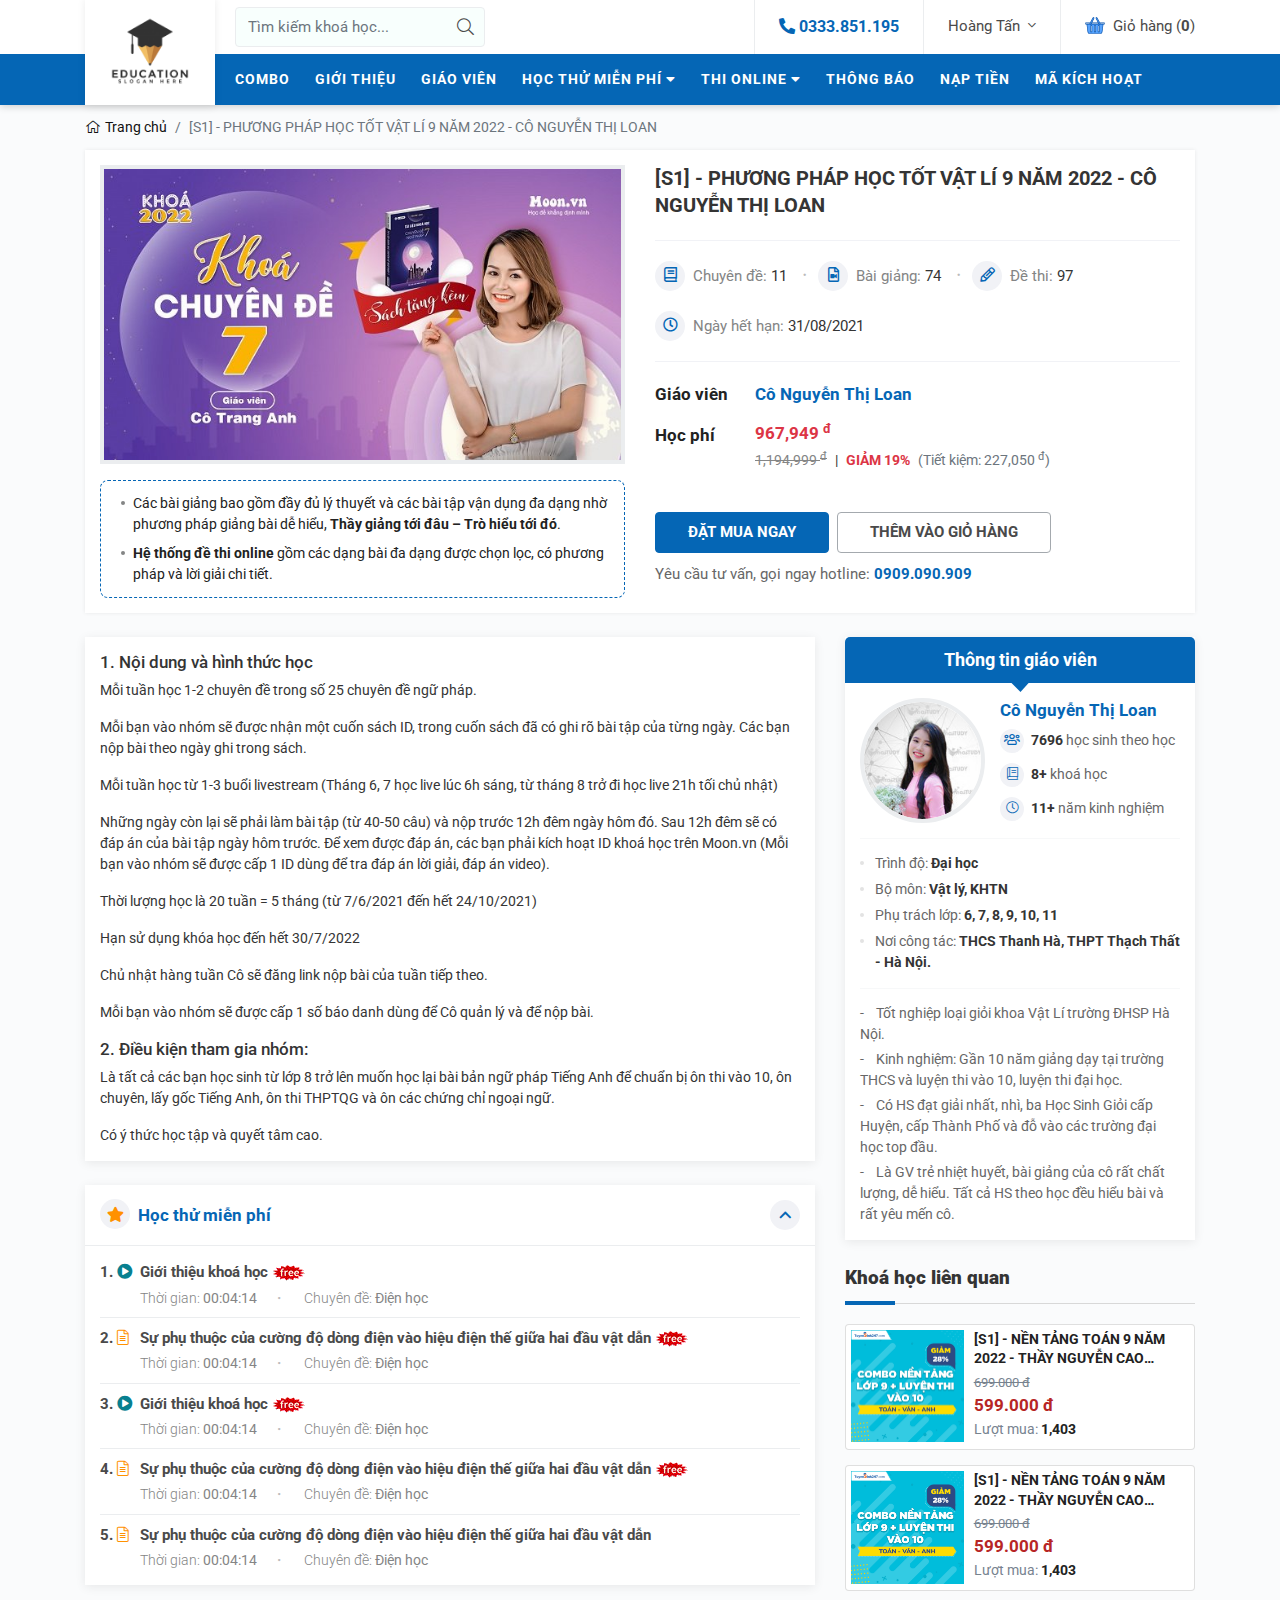
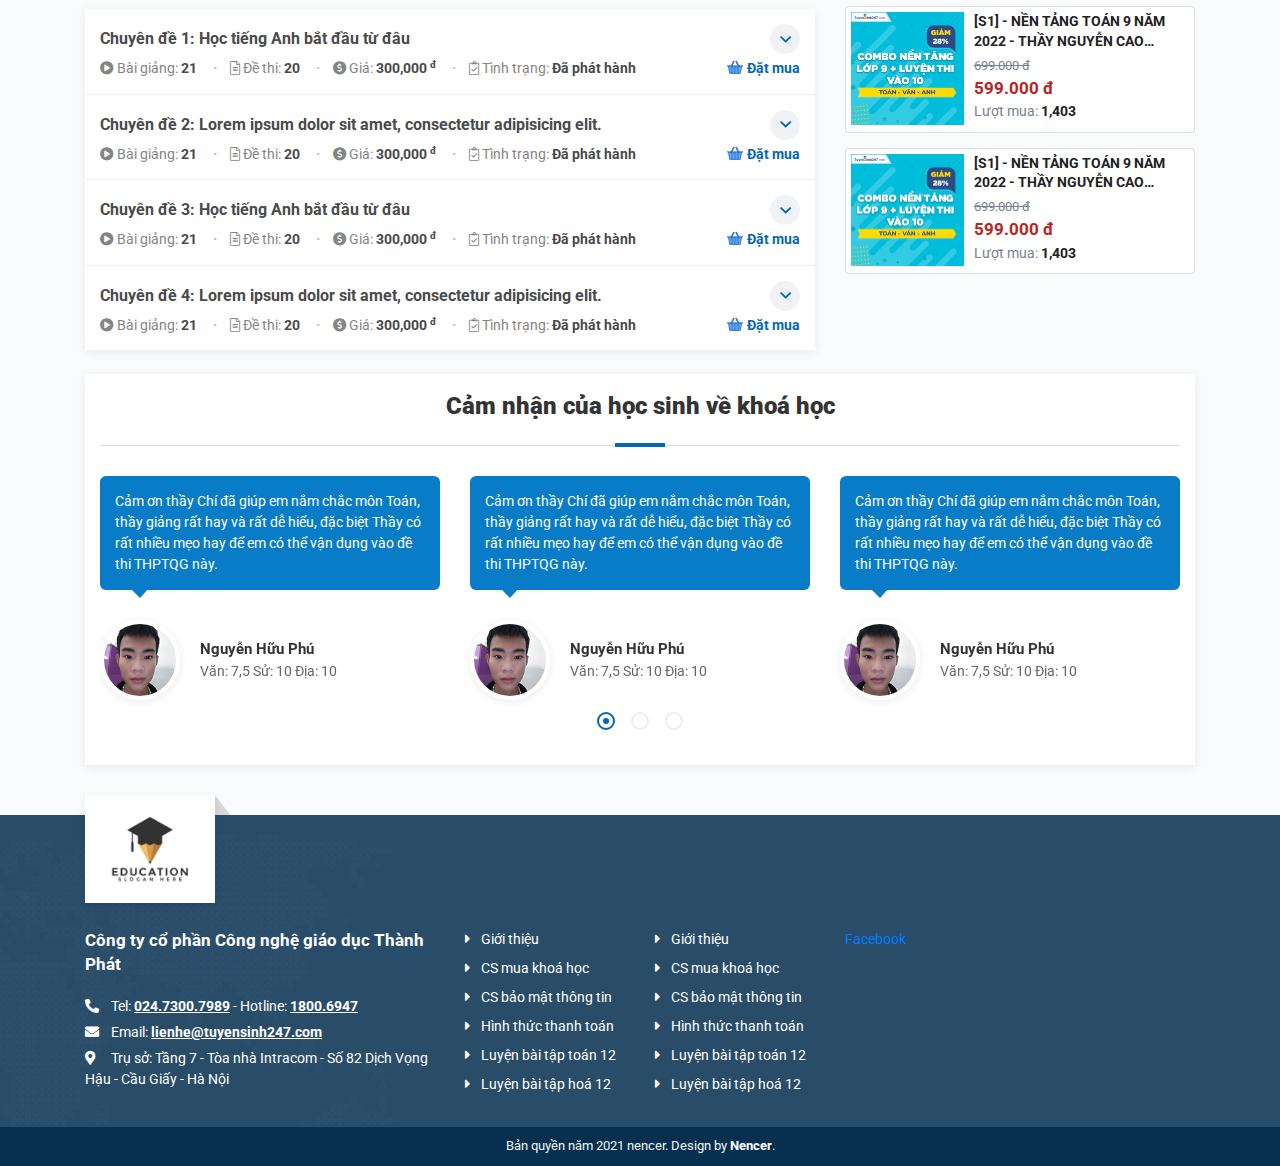
<file: chi-tiet-khoa-hoc.html>
<html lang="en-US">

<head>
	<meta http-equiv="Content-Type" content="text/html;charset=UTF-8">
	<meta name="viewport" content="width=device-width, initial-scale=1">
	<meta name="Keywords" content="">
	<meta name="Description" content="">
	<link rel="icon" href="./assets/images/favicon.png" type="image/x-icon">
	
	<meta itemprop="name" content="">
	<meta itemprop="description" content="">
	<meta itemprop="image" content="">
	
	<meta property="og:locale" content="">
	<meta property="og:type" content="">
	<meta property="og:title" content="">
	<meta property="og:description" content="">
	<meta property="og:image" content="">
	<meta property="og:url" content="">
	<meta property="og:site_name" content="">
	
	<meta name="twitter:card" content="">
	<meta name="twitter:description" content="">
	<meta name="twitter:title" content="">
	<meta name="twitter:site" content="">
	<meta name="twitter:image" content="">
	<meta name="twitter:creator" content="">
	
	<title>Template Education</title>
	
	<link rel="stylesheet" href="./assets/plugin/bootstrap/css/bootstrap.min.css">
	<link rel="stylesheet" href="./assets/plugin/swiper/swiper.css">
	<link rel="stylesheet" href="./assets/plugin/sweetalert/sweetalert.min.css">
	<link rel="stylesheet" href="./assets/fonts/fontawesome/css/all.min.css">
	<link rel="stylesheet" href="./assets/plugin/animate.css">
	<link rel="stylesheet" href="./assets/plugin/fancybox/jquery.fancybox.min.css"/>
	<link rel="stylesheet" href="./assets/css/style.css">
	
	
	<script type="text/javascript" src="./assets/plugin/jquery.min.js"></script>
	<script type="text/javascript" src="./assets/plugin/bootstrap/js/bootstrap.bundle.min.js"></script>
	<script type="text/javascript" src="./assets/plugin/swiper/swiper.js"></script>
	<script type="text/javascript" src="./assets/plugin/sweetalert/sweetalert.min.js"></script>
	<script type="text/javascript" src="./assets/plugin/fancybox/jquery.fancybox.min.js"></script>
	<script type="text/javascript" src="./assets/plugin/counter.min.js"></script>
	<script type="text/javascript" src="./assets/js/theme-script.js"></script>
	
	
	<style>
		:root {
			--primary-color: #0566b5;
			--primary-hover: #087CC7;
			--color-white: #ffffff;
			--color-white-50: #EFF5EF;
			--color-white-75: #d8d8d8;
			--color-dark: #222;
			--color-dark-25: #343434;
			--color-dark-50: #4a4a4a;
			--color-dark-75: #676767;
			--color-gray: #a4a9ae;
			--color-gray-25: #848585;
			--color-gray-50: #989898;
			--color-gray-75: #bababa;
			--bg-white: #fafbfc;
			--bg-gray: #eeeeee;
			--bg-light: #f8fffd;
			--color-border: #ebedef;
		}
	</style>
	<script type="text/javascript">
		var rootColor = '#0566b5';
		var rootHover = '#087CC7';
	</script>
</head>

<body>
<header id="header">
	<div class="header-top">
		<div class="container">
			<div class="row">
				<div class="col">
					<div class="header-top_inner d-md-flex align-items-center justify-content-between">
						<div class="header-top_search">
							<form action="" class="mb-0">
								<div class="form-group mb-0 position-relative">
									<input class="form-control" type="text" placeholder="Tìm kiếm khoá học...">
									<button type="button">
										<i class="fal fa-search"></i>
									</button>
								</div>
							</form>
						</div>
						<div class="header-top_action d-flex align-items-center justify-content-end">
							<div class="header-top_phone px-4">
								<!-- PC: Giữ nguyên  -->
								<!-- Mobile: Ẩn khi chưa login, hiện khi đã login  -->
								<a href="tel:0333851195">
									<i class="fas fa-phone-alt"></i> 0333.851.195
								</a>
							</div>
							<div class="header-top_login px-4">
								<a href="dangnhap.html" class="btn btn-theme-light d-none">
                                        <span>
											<i class="fas fa-sign-in-alt"></i>
											Đăng nhập
										</span>
								</a>
								<a href="dangky.html" class="btn btn-theme ml-3 d-none">
                                        <span>
											<i class="fas fa-sign-in"></i>
											Đăng ký
										</span>
								</a>
								<div class="dropdown" id="manage-user">
									<a href="javascript:void(0)" data-toggle="dropdown">
										Hoàng Tấn <i class="fal fa-angle-down"></i>
									</a>
									<div class="dropdown-menu">
										<div class="dropdown-user">
											<div class="user-head">
												<div class="user-head_row">
													<div class="col-title">
														<a href="">
															Hoàng Tấn
														</a>
													</div>
												</div>
												<div class="user-head_row">
													<div class="wallet-icon">
														<i class="fal fal fa-wallet"></i>
													</div>
													<div class="col-text">
														Số dư: <span>1.999.999 <sup>đ</sup></span>
													</div>
													<a href="">
														Nạp thêm
													</a>
												</div>
											</div>
											<div class="user-list">
												<a href="" class="user-list_anchorlink">
													<i class="fal fa-receipt"></i>
													Khoá học đã mua
												</a>
												<a href="" class="user-list_anchorlink">
													<i class="fal fa-poll-h"></i>
													Kết quả học tập
												</a>
												<a href="" class="user-list_anchorlink">
													<i class="fal fa-user-edit"></i>
													Cập nhật thông tin
												</a>
												<div class="dropdown-divider"></div>
												<a href="" class="user-list_anchorlink">
													<i class="fal fa-sign-out"></i>
													Đăng xuất
												</a>
											</div>
										</div>
									</div>
								</div>
							</div>
							<div class="header-top_cart pl-4">
								<a class="d-inline-flex justify-content-center align-items-center"
								   data-theme-action="callCart"
								   href="javascript:void(0)">
									<img src="./assets/images/cart.svg" alt=""> Giỏ hàng (<span
										id="quantityCart">0</span>)
								</a>
							</div>
						</div>
					</div>
				</div>
			</div>
		</div>
	</div>
	<div class="header-bottom">
		<div class="container">
			<div class="row">
				<div class="col">
					<div class="header-bottom_inner d-md-flex align-items-center justify-content-between">
						<div class="header-bottom_logo">
							<a href="index.html" class="d-inline-block">
								<img src="./assets/images/logo.png" alt="">
							</a>
							<div class="header-bottom_action d-flex align-items-center justify-content-end d-lg-none">
								<a class="action-cart d-inline-flex justify-content-center align-items-center"
								   data-theme-action="callCart"
								   href="javascript:void(0)">
									<img src="./assets/images/cart.svg" alt=""> Giỏ hàng (<span
										class="quantityCart">0</span>)
								</a>
								<a href="javascript:void(0)" id="hamburger">
									<i></i>
									<i></i>
									<i></i>
								</a>
							</div>
						</div>
						<div class="header-bottom_main">
							<div class="header-bottom_navigation">
								<ul class="list-unstyled mb-0" id="navigation">
									<li class="d-block d-lg-none close-navigation">
										<a href="index.html" class="d-inline-block">
											<img src="./assets/images/logo.png" alt="" class="img-fluid">
										</a>
										<a href="javascript:void(0)" id="close-navigation">
											<i class="fal fa-times"></i>
										</a>
									</li>
									<li>
										<a href="">
											Combo
										</a>
									</li>
									<li>
										<a href="">
											Giới thiệu
										</a>
									</li>
									<li>
										<a href="">
											Giáo viên
										</a>
									</li>
									<li>
										<a href="javascript:void(0)">
											Học thử miễn phí
											<i class="fas fa-caret-down"></i>
										</a>
										<ul class="list-unstyled mb-0">
											<li>
												<a href="">Lớp 12 Luyện thi TN THPT&DH</a>
											</li>
											<li>
												<a href="">Lớp 11</a>
											</li>
											<li>
												<a href="">Lớp 10</a>
											</li>
											<li>
												<a href="">Lớp 9</a>
											</li>
											<li>
												<a href="">Lớp 8</a>
											</li>
											<li>
												<a href="">Lớp 7</a>
											</li>
											<li>
												<a href="">Lớp 6</a>
											</li>
											<li>
												<a href="">Lớp 5</a>
											</li>
											<li>
												<a href="">Lớp 4</a>
											</li>
											<li>
												<a href="">Lớp 3</a>
											</li>
											<li>
												<a href="">Lớp 2</a>
											</li>
										</ul>
									</li>
									<li>
										<a href="javascript:void(0)">
											Thi online
											<i class="fas fa-caret-down"></i>
										</a>
										<ul class="list-unstyled mb-0">
											<li>
												<a href="">Lớp 12 Luyện thi TN THPT&DH</a>
											</li>
											<li>
												<a href="">Lớp 11</a>
											</li>
											<li>
												<a href="">Lớp 10</a>
											</li>
											<li>
												<a href="">Lớp 9</a>
											</li>
											<li>
												<a href="">Lớp 8</a>
											</li>
											<li>
												<a href="">Lớp 7</a>
											</li>
											<li>
												<a href="">Lớp 6</a>
											</li>
											<li>
												<a href="">Lớp 5</a>
											</li>
											<li>
												<a href="">Lớp 4</a>
											</li>
											<li>
												<a href="">Lớp 3</a>
											</li>
										</ul>
									</li>
									<li>
										<a href="">
											Thông báo
										</a>
									</li>
									<li>
										<a href="">
											Nạp tiền
										</a>
									</li>
									<li>
										<a href="">
											Mã kích hoạt
										</a>
									</li>
								</ul>
								<a class="header-bottom_footer d-block d-lg-none" href="tel:0333851195">
									Hotline: <span class="hotline">0333 851 195</span>
								</a>
							</div>
						</div>
					</div>
				</div>
			</div>
		</div>
	</div>
	<div class="header-overlay"></div>
</header>
<div class="main">
	<div class="page-detail">
		<div class="page-breadcrumb">
			<div class="container">
				<div class="row">
					<div class="col-12">
						<ol class="breadcrumb pl-0 mb-0 bg-transparent">
							<li class="breadcrumb-item"><a href="#"><i class="fal fa-home-alt mr-1"></i>Trang chủ</a>
							</li>
							<li class="breadcrumb-item active">[S1] - PHƯƠNG PHÁP HỌC TỐT VẬT LÍ 9 NĂM 2022 - CÔ NGUYỄN
								THỊ LOAN
							</li>
						</ol>
					</div>
				</div>
			</div>
		</div>
		<div class="container">
			<div class="row">
				<div class="col-lg-12">
					<div class="detail-wrap">
						<div class="row">
							<div class="col-lg-6">
								<div class="detail-wrap_image">
									<div class="detail-image">
										<img src="./assets/images/2037.jpg" alt="">
									</div>
									<div class="detail-desc d-none d-lg-block">
										<p>
											Các bài giảng bao gồm đầy đủ lý thuyết và các bài tập vận dụng đa dạng nhờ
											phương pháp giảng bài dễ hiểu, <b>Thầy giảng tới đâu – Trò hiểu tới đó</b>.
										</p>
										<p>
											<b>Hệ thống đề thi online</b> gồm các dạng bài đa dạng được chọn lọc, có
											phương pháp và lời giải chi tiết.
										</p>
									</div>
								</div>
							</div>
							<div class="col-lg-6 mt-3 mt-lg-0">
								<div class="detail-wrap_info">
									<h1 class="detail-name">
										[S1] - PHƯƠNG PHÁP HỌC TỐT VẬT LÍ 9 NĂM 2022 - CÔ NGUYỄN THỊ LOAN
									</h1>
									<div class="detail-divider"></div>
									<div class="detail-meta">
										<div class="detail-meta_item">
											<span><i class="far fa-book mr-2"></i>Chuyên đề:</span>
											11
										</div>
										<div class="detail-meta_item">
											<span><i class="far fa-file-video mr-2"></i>Bài giảng:</span>
											74
										</div>
										<div class="detail-meta_item">
											<span><i class="far fa-pencil-alt mr-2"></i>Đề thi:</span>
											97
										</div>
									</div>
									<div class="detail-meta">
										<div class="detail-meta_item">
											<span><i class="far fa-clock mr-2"></i>Ngày hết hạn:</span>
											31/08/2021
										</div>
									</div>
									<div class="detail-divider"></div>
									<div class="detail-teacher">
										<div class="detail-teacher_text">
											Giáo viên
										</div>
										<div class="detail-teacher_name">
											Cô Nguyễn Thị Loan
										</div>
									</div>
									<div class="detail-price">
										<div class="detail-price_wrapper">
											<div class="detail-price_text">
												Học phí
											</div>
											<div class="detail-price_info">
												<div class="current-price text-danger">
													967,949 <sup>đ</sup>
												</div>
												<div class="old-price">
													<div class="price">1,194,999 <sup>đ</sup></div>
													<span class="mx-2">|</span>
													<div class="text-danger text-uppercase font-weight-bold mr-2">
														GIẢM 19%
													</div>
													<div class="text-secondary text">
														(Tiết kiệm: 227,050 <sup>đ</sup>)
													</div>
												</div>
											</div>
										</div>
									</div>
									<div class="detail-desc d-block d-lg-none">
										<p>
											Các bài giảng bao gồm đầy đủ lý thuyết và các bài tập vận dụng đa dạng nhờ
											phương pháp giảng bài dễ hiểu, <b>Thầy giảng tới đâu – Trò hiểu tới đó</b>.
										</p>
										<p>
											<b>Hệ thống đề thi online</b> gồm các dạng bài đa dạng được chọn lọc, có
											phương pháp và lời giải chi tiết.
										</p>
									</div>
									<div class="detail-buttons">
										<div class="detail-buttons_top">
											<a href="javascript:void(0)"
											   class="btn btn-theme">
		                                        <span>
													Đặt mua ngay
												</span>
											</a>
											<a href="#" class="btn btn-theme-light  ml-2">
		                                        <span>
													Thêm vào giỏ hàng
												</span>
											</a>
										</div>
										<div class="detail-buttons_bottom">
											Yêu cầu tư vấn, gọi ngay hotline: <a href="">0909.090.909</a>
										</div>
									</div>
								</div>
							</div>
						</div>
					</div>
					<div class="detail-content mt-4">
						<div class="row">
							<div class="col-lg-8">
								<div class="detail-description">
									<h6>1. Nội dung và hình thức học</h6>
									<p>Mỗi tuần học 1-2 chuyên đề trong số 25 chuyên đề ngữ pháp.</p>
									<p>Mỗi bạn vào nhóm sẽ được nhận một cuốn sách ID, trong cuốn sách đã có ghi rõ bài
										tập của từng ngày. Các bạn nộp bài theo ngày ghi trong sách.</p>
									<p>Mỗi tuần học từ 1-3 buổi livestream (Tháng 6, 7 học live lúc 6h sáng, từ tháng 8
										trở đi học live 21h tối chủ nhật)</p>
									<p>Những ngày còn lại sẽ phải làm bài tập (từ 40-50 câu) và nộp trước 12h đêm ngày
										hôm đó. Sau 12h đêm sẽ có đáp án của bài tập ngày hôm trước. Để xem được đáp án,
										các bạn phải kích hoạt ID khoá học trên Moon.vn (Mỗi bạn vào nhóm sẽ được cấp 1
										ID dùng để tra đáp án lời giải, đáp án video).</p>
									<p>Thời lượng học là 20 tuần = 5 tháng (từ 7/6/2021 đến hết 24/10/2021)</p>
									<p>Hạn sử dụng khóa học đến hết 30/7/2022</p>
									<p>Chủ nhật hàng tuần Cô sẽ đăng link nộp bài của tuần tiếp theo.</p>
									<p>Mỗi bạn vào nhóm sẽ được cấp 1 số báo danh dùng để Cô quản lý và để nộp bài.</p>
									<h6>2. Điều kiện tham gia nhóm:</h6>
									<p>Là tất cả các bạn học sinh từ lớp 8 trở lên muốn học lại bài bản ngữ pháp Tiếng
										Anh để chuẩn bị ôn thi vào 10, ôn chuyên, lấy gốc Tiếng Anh, ôn thi THPTQG và ôn
										các chứng chỉ ngoại ngữ.</p>
									<p>Có ý thức học tập và quyết tâm cao.</p>
								</div>
								<div class="detail-block detail-highlight my-4">
									<a href="#collapseHighlight" class="flex-row align-items-center"
									   aria-expanded="true" data-toggle="collapse">
										<div class="top">
											<i class="fas fa-star"></i>
											Học thử miễn phí
											<span class="ml-auto"><i class="far fa-angle-down"> </i></span>
										</div>
									</a>
									<div class="collapse show" id="collapseHighlight">
										<div class="list">
											<div class="item video">
												<a href="">
													<div class="left">
														1. <i class="fas fa-play-circle"></i>
													</div>
													<div class="right">
														<div class="name">
															Giới thiệu khoá học <img
																src="./assets/images/Free.gif">
														</div>
														<div class="info">
															<span>Thời gian: <b>00:04:14</b></span>
															<span>Chuyên đề: <b>Điện học</b></span>
														</div>
													</div>
												</a>
											</div>
											<div class="item document">
												<a href="">
													<div class="left">
														2. <i class="fal fa-file-alt"></i>
													</div>
													<div class="right">
														<div class="name">
															Sự phụ thuộc của cường độ
															dòng
															điện vào hiệu điện thế giữa hai đầu vật dẫn <img
																src="./assets/images/Free.gif">
														</div>
														<div class="info">
															<span>Thời gian: <b>00:04:14</b></span>
															<span>Chuyên đề: <b>Điện học</b></span>
														</div>
													</div>
												</a>
											</div>
											<div class="item video">
												<a href="">
													<div class="left">
														3. <i class="fas fa-play-circle"></i>
													</div>
													<div class="right">
														<div class="name">
															Giới thiệu khoá học <img
																src="./assets/images/Free.gif">
														</div>
														<div class="info">
															<span>Thời gian: <b>00:04:14</b></span>
															<span>Chuyên đề: <b>Điện học</b></span>
														</div>
													</div>
												</a>
											</div>
											<div class="item document">
												<a href="">
													<div class="left">
														4. <i class="fal fa-file-alt"></i>
													</div>
													<div class="right">
														<div class="name">
															Sự phụ thuộc của cường độ
															dòng
															điện vào hiệu điện thế giữa hai đầu vật dẫn <img
																src="./assets/images/Free.gif">
														</div>
														<div class="info">
															<span>Thời gian: <b>00:04:14</b></span>
															<span>Chuyên đề: <b>Điện học</b></span>
														</div>
													</div>
												</a>
											</div>
											<div class="item document">
												<a href="">
													<div class="left">
														5. <i class="fal fa-file-alt"></i>
													</div>
													<div class="right">
														<div class="name">
															Sự phụ thuộc của cường độ
															dòng
															điện vào hiệu điện thế giữa hai đầu vật dẫn
														</div>
														<div class="info">
															<span>Thời gian: <b>00:04:14</b></span>
															<span>Chuyên đề: <b>Điện học</b></span>
														</div>
													</div>
												</a>
											</div>
										</div>
									</div>
								</div>
								<div class="detail-wrap_block">
									<div class="detail-block">
										<a href="#collapseBlock1" class="flex-column" data-toggle="collapse">
											<div class="top">
												Chuyên đề 1: Học tiếng Anh bắt đầu từ đâu
												<span class="ml-auto"><i class="far fa-angle-down"> </i></span>
											</div>
											<div class="bottom">
												<div class="item">
													<i class="fas fa-play-circle"></i>
													Bài giảng: <b>21</b>
												</div>
												<div class="item">
													<i class="fal fa-file-alt"></i>
													Đề thi: <b>20</b>
												</div>
												<div class="item d-none d-md-block">
													<i class="fas fa-usd-circle"></i>
													Giá: <b>300,000 <sup>đ</sup></b>
												</div>
												<div class="item d-none d-md-block">
													<i class="fal fa-clipboard-check"></i>
													Tình trạng: <b>Đã phát hành</b>
												</div>
												<div class="item item-cart ml-auto d-inline-flex justify-content-center align-items-center"
												     tabindex="-1">
													<img src="./assets/images/cart.svg" alt=""> Đặt mua
												</div>
											</div>
										</a>
										<div class="collapse" id="collapseBlock1">
											<div class="list">
												<div class="item video">
													<a href="">
														<div class="left">
															1. <i class="fas fa-play-circle"></i>
														</div>
														<div class="right">
															<div class="name">
																Giới thiệu khoá học <img
																	src="./assets/images/Free.gif">
															</div>
															<div class="info">
																<span>Thời gian: <b>00:04:14</b></span>
																<span>Chuyên đề: <b>Điện học</b></span>
															</div>
														</div>
													</a>
												</div>
												<div class="item document">
													<a href="">
														<div class="left">
															2. <i class="far fa-sticky-note"></i>
														</div>
														<div class="right">
															<div class="name">
																Sự phụ thuộc của cường độ
																dòng
																điện vào hiệu điện thế giữa hai đầu vật dẫn <img
																	src="./assets/images/Free.gif">
															</div>
															<div class="info">
																<span>Thời gian: <b>00:04:14</b></span>
																<span>Chuyên đề: <b>Điện học</b></span>
															</div>
														</div>
													</a>
												</div>
												<div class="item video">
													<a href="">
														<div class="left">
															3. <i class="fas fa-play-circle"></i>
														</div>
														<div class="right">
															<div class="name">
																Giới thiệu khoá học <img
																	src="./assets/images/Free.gif">
															</div>
															<div class="info">
																<span>Thời gian: <b>00:04:14</b></span>
																<span>Chuyên đề: <b>Điện học</b></span>
															</div>
														</div>
													</a>
												</div>
												<div class="item document">
													<a href="">
														<div class="left">
															4. <i class="far fa-sticky-note"></i>
														</div>
														<div class="right">
															<div class="name">
																Sự phụ thuộc của cường độ
																dòng
																điện vào hiệu điện thế giữa hai đầu vật dẫn <img
																	src="./assets/images/Free.gif">
															</div>
															<div class="info">
																<span>Thời gian: <b>00:04:14</b></span>
																<span>Chuyên đề: <b>Điện học</b></span>
															</div>
														</div>
													</a>
												</div>
												<div class="item document">
													<a href="">
														<div class="left">
															5. <i class="far fa-sticky-note"></i>
														</div>
														<div class="right">
															<div class="name">
																Sự phụ thuộc của cường độ
																dòng
																điện vào hiệu điện thế giữa hai đầu vật dẫn
															</div>
															<div class="info">
																<span>Thời gian: <b>00:04:14</b></span>
																<span>Chuyên đề: <b>Điện học</b></span>
															</div>
														</div>
													</a>
												</div>
											</div>
										</div>
									</div>
									<div class="detail-block">
										<a href="#collapseBlock2" class="flex-column" data-toggle="collapse">
											<div class="top">
												Chuyên đề 2: Lorem ipsum dolor sit amet, consectetur adipisicing elit.
												<span class="ml-auto"><i class="far fa-angle-down"> </i></span>
											</div>
											<div class="bottom">
												<div class="item">
													<i class="fas fa-play-circle"></i>
													Bài giảng: <b>21</b>
												</div>
												<div class="item">
													<i class="fal fa-file-alt"></i>
													Đề thi: <b>20</b>
												</div>
												<div class="item d-none d-md-block">
													<i class="fas fa-usd-circle"></i>
													Giá: <b>300,000 <sup>đ</sup></b>
												</div>
												<div class="item d-none d-md-block">
													<i class="fal fa-clipboard-check"></i>
													Tình trạng: <b>Đã phát hành</b>
												</div>
												<div class="item item-cart ml-auto d-inline-flex justify-content-center align-items-center"
												     tabindex="-1">
													<img src="./assets/images/cart.svg" alt=""> Đặt mua
												</div>
											</div>
										</a>
										<div class="collapse" id="collapseBlock2">
											<div class="list">
												<div class="item video">
													<a href="">
														<div class="left">
															1. <i class="fas fa-play-circle"></i>
														</div>
														<div class="right">
															<div class="name">
																Giới thiệu khoá học <img
																	src="./assets/images/Free.gif">
															</div>
															<div class="info">
																<span>Thời gian: <b>00:04:14</b></span>
																<span>Chuyên đề: <b>Điện học</b></span>
															</div>
														</div>
													</a>
												</div>
												<div class="item document">
													<a href="">
														<div class="left">
															2. <i class="far fa-sticky-note"></i>
														</div>
														<div class="right">
															<div class="name">
																Sự phụ thuộc của cường độ
																dòng
																điện vào hiệu điện thế giữa hai đầu vật dẫn <img
																	src="./assets/images/Free.gif">
															</div>
															<div class="info">
																<span>Thời gian: <b>00:04:14</b></span>
																<span>Chuyên đề: <b>Điện học</b></span>
															</div>
														</div>
													</a>
												</div>
												<div class="item video">
													<a href="">
														<div class="left">
															3. <i class="fas fa-play-circle"></i>
														</div>
														<div class="right">
															<div class="name">
																Giới thiệu khoá học <img
																	src="./assets/images/Free.gif">
															</div>
															<div class="info">
																<span>Thời gian: <b>00:04:14</b></span>
																<span>Chuyên đề: <b>Điện học</b></span>
															</div>
														</div>
													</a>
												</div>
												<div class="item document">
													<a href="">
														<div class="left">
															4. <i class="far fa-sticky-note"></i>
														</div>
														<div class="right">
															<div class="name">
																Sự phụ thuộc của cường độ
																dòng
																điện vào hiệu điện thế giữa hai đầu vật dẫn <img
																	src="./assets/images/Free.gif">
															</div>
															<div class="info">
																<span>Thời gian: <b>00:04:14</b></span>
																<span>Chuyên đề: <b>Điện học</b></span>
															</div>
														</div>
													</a>
												</div>
												<div class="item document">
													<a href="">
														<div class="left">
															5. <i class="far fa-sticky-note"></i>
														</div>
														<div class="right">
															<div class="name">
																Sự phụ thuộc của cường độ
																dòng
																điện vào hiệu điện thế giữa hai đầu vật dẫn
															</div>
															<div class="info">
																<span>Thời gian: <b>00:04:14</b></span>
																<span>Chuyên đề: <b>Điện học</b></span>
															</div>
														</div>
													</a>
												</div>
											</div>
										</div>
									</div>
									<div class="detail-block">
										<a href="#collapseBlock3" class="flex-column" data-toggle="collapse">
											<div class="top">
												Chuyên đề 3: Học tiếng Anh bắt đầu từ đâu
												<span class="ml-auto"><i class="far fa-angle-down"> </i></span>
											</div>
											<div class="bottom">
												<div class="item">
													<i class="fas fa-play-circle"></i>
													Bài giảng: <b>21</b>
												</div>
												<div class="item">
													<i class="fal fa-file-alt"></i>
													Đề thi: <b>20</b>
												</div>
												<div class="item d-none d-md-block">
													<i class="fas fa-usd-circle"></i>
													Giá: <b>300,000 <sup>đ</sup></b>
												</div>
												<div class="item d-none d-md-block">
													<i class="fal fa-clipboard-check"></i>
													Tình trạng: <b>Đã phát hành</b>
												</div>
												<div class="item item-cart ml-auto d-inline-flex justify-content-center align-items-center"
												     tabindex="-1">
													<img src="./assets/images/cart.svg" alt=""> Đặt mua
												</div>
											</div>
										</a>
										<div class="collapse" id="collapseBlock3">
											<div class="list">
												<div class="item video">
													<a href="">
														<div class="left">
															1. <i class="fas fa-play-circle"></i>
														</div>
														<div class="right">
															<div class="name">
																Giới thiệu khoá học <img
																	src="./assets/images/Free.gif">
															</div>
															<div class="info">
																<span>Thời gian: <b>00:04:14</b></span>
																<span>Chuyên đề: <b>Điện học</b></span>
															</div>
														</div>
													</a>
												</div>
												<div class="item document">
													<a href="">
														<div class="left">
															2. <i class="far fa-sticky-note"></i>
														</div>
														<div class="right">
															<div class="name">
																Sự phụ thuộc của cường độ
																dòng
																điện vào hiệu điện thế giữa hai đầu vật dẫn <img
																	src="./assets/images/Free.gif">
															</div>
															<div class="info">
																<span>Thời gian: <b>00:04:14</b></span>
																<span>Chuyên đề: <b>Điện học</b></span>
															</div>
														</div>
													</a>
												</div>
												<div class="item video">
													<a href="">
														<div class="left">
															3. <i class="fas fa-play-circle"></i>
														</div>
														<div class="right">
															<div class="name">
																Giới thiệu khoá học <img
																	src="./assets/images/Free.gif">
															</div>
															<div class="info">
																<span>Thời gian: <b>00:04:14</b></span>
																<span>Chuyên đề: <b>Điện học</b></span>
															</div>
														</div>
													</a>
												</div>
												<div class="item document">
													<a href="">
														<div class="left">
															4. <i class="far fa-sticky-note"></i>
														</div>
														<div class="right">
															<div class="name">
																Sự phụ thuộc của cường độ
																dòng
																điện vào hiệu điện thế giữa hai đầu vật dẫn <img
																	src="./assets/images/Free.gif">
															</div>
															<div class="info">
																<span>Thời gian: <b>00:04:14</b></span>
																<span>Chuyên đề: <b>Điện học</b></span>
															</div>
														</div>
													</a>
												</div>
												<div class="item document">
													<a href="">
														<div class="left">
															5. <i class="far fa-sticky-note"></i>
														</div>
														<div class="right">
															<div class="name">
																Sự phụ thuộc của cường độ
																dòng
																điện vào hiệu điện thế giữa hai đầu vật dẫn
															</div>
															<div class="info">
																<span>Thời gian: <b>00:04:14</b></span>
																<span>Chuyên đề: <b>Điện học</b></span>
															</div>
														</div>
													</a>
												</div>
											</div>
										</div>
									</div>
									<div class="detail-block">
										<a href="#collapseBlock4" class="flex-column" data-toggle="collapse">
											<div class="top">
												Chuyên đề 4: Lorem ipsum dolor sit amet, consectetur adipisicing elit.
												<span class="ml-auto"><i class="far fa-angle-down"> </i></span>
											</div>
											<div class="bottom">
												<div class="item">
													<i class="fas fa-play-circle"></i>
													Bài giảng: <b>21</b>
												</div>
												<div class="item">
													<i class="fal fa-file-alt"></i>
													Đề thi: <b>20</b>
												</div>
												<div class="item d-none d-md-block">
													<i class="fas fa-usd-circle"></i>
													Giá: <b>300,000 <sup>đ</sup></b>
												</div>
												<div class="item d-none d-md-block">
													<i class="fal fa-clipboard-check"></i>
													Tình trạng: <b>Đã phát hành</b>
												</div>
												<div class="item item-cart ml-auto d-inline-flex justify-content-center align-items-center"
												     tabindex="-1">
													<img src="./assets/images/cart.svg" alt=""> Đặt mua
												</div>
											</div>
										</a>
										<div class="collapse" id="collapseBlock4">
											<div class="list">
												<div class="item video">
													<a href="">
														<div class="left">
															1. <i class="fas fa-play-circle"></i>
														</div>
														<div class="right">
															<div class="name">
																Giới thiệu khoá học <img
																	src="./assets/images/Free.gif">
															</div>
															<div class="info">
																<span>Thời gian: <b>00:04:14</b></span>
																<span>Chuyên đề: <b>Điện học</b></span>
															</div>
														</div>
													</a>
												</div>
												<div class="item document">
													<a href="">
														<div class="left">
															2. <i class="far fa-sticky-note"></i>
														</div>
														<div class="right">
															<div class="name">
																Sự phụ thuộc của cường độ
																dòng
																điện vào hiệu điện thế giữa hai đầu vật dẫn <img
																	src="./assets/images/Free.gif">
															</div>
															<div class="info">
																<span>Thời gian: <b>00:04:14</b></span>
																<span>Chuyên đề: <b>Điện học</b></span>
															</div>
														</div>
													</a>
												</div>
												<div class="item video">
													<a href="">
														<div class="left">
															3. <i class="fas fa-play-circle"></i>
														</div>
														<div class="right">
															<div class="name">
																Giới thiệu khoá học <img
																	src="./assets/images/Free.gif">
															</div>
															<div class="info">
																<span>Thời gian: <b>00:04:14</b></span>
																<span>Chuyên đề: <b>Điện học</b></span>
															</div>
														</div>
													</a>
												</div>
												<div class="item document">
													<a href="">
														<div class="left">
															4. <i class="far fa-sticky-note"></i>
														</div>
														<div class="right">
															<div class="name">
																Sự phụ thuộc của cường độ
																dòng
																điện vào hiệu điện thế giữa hai đầu vật dẫn <img
																	src="./assets/images/Free.gif">
															</div>
															<div class="info">
																<span>Thời gian: <b>00:04:14</b></span>
																<span>Chuyên đề: <b>Điện học</b></span>
															</div>
														</div>
													</a>
												</div>
												<div class="item document">
													<a href="">
														<div class="left">
															5. <i class="far fa-sticky-note"></i>
														</div>
														<div class="right">
															<div class="name">
																Sự phụ thuộc của cường độ
																dòng
																điện vào hiệu điện thế giữa hai đầu vật dẫn
															</div>
															<div class="info">
																<span>Thời gian: <b>00:04:14</b></span>
																<span>Chuyên đề: <b>Điện học</b></span>
															</div>
														</div>
													</a>
												</div>
											</div>
										</div>
									</div>
								</div>
							</div>
							<div class="col-lg-4 mt-3 mt-lg-0">
								<div class="detail-sidebar">
									<div class="detail-sidebar_teacher">
										<div class="detail-sidebar_heading">
											Thông tin giáo viên
										</div>
										<div class="detail-sidebar_content">
											<div class="detail-sidebar_head">
												<div class="image">
													<img src="./assets/images/teacher/1.jpg" alt="">
												</div>
												<div class="info">
													<div class="name">
														Cô Nguyễn Thị Loan
													</div>
													<div class="list">
														<div class="item">
															<span><i class="far fa-users"></i></span>
															<b>7696</b> học sinh theo học
														</div>
														<div class="item">
															<span><i class="fal fa-book"></i></span>
															<b>8+</b> khoá học
														</div>
														<div class="item">
															<span><i class="fal fa-clock"></i></span>
															<b>11+</b> năm kinh nghiệm
														</div>
													</div>
												</div>
											</div>
											<div class="detail-sidebar_body">
												<div class="list">
													<div class="item">
														Trình độ: <b>Đại học</b>
													</div>
													<div class="item">
														Bộ môn: <b>Vật lý, KHTN</b>
													</div>
													<div class="item">
														Phụ trách lớp: <b>6, 7, 8, 9, 10, 11</b>
													</div>
													<div class="item">
														Nơi công tác: <b>THCS Thanh Hà, THPT Thạch Thất - Hà Nội.</b>
													</div>
												</div>
												<div class="desc">
													<p>Tốt nghiệp loại giỏi khoa Vật Lí trường ĐHSP Hà Nội.</p>
													<p>Kinh nghiệm: Gần 10 năm giảng dạy tại trường THCS và luyện thi
														vào 10, luyện thi đại học.</p>
													<p>Có HS đạt giải nhất, nhì, ba Học Sinh Giỏi cấp Huyện, cấp Thành
														Phố và đỗ vào các trường đại học top đầu.</p>
													<p>Là GV trẻ nhiệt huyết, bài giảng của cô rất chất lượng, dễ hiểu.
														Tất cả HS theo học đều hiểu bài và rất yêu mến cô.</p>
												</div>
											</div>
										</div>
									</div>
									<div class="detail-sidebar_related mt-4">
										<div class="sidebar-related_heading sec-heading sec-heading_line">
											Khoá học liên quan
										</div>
										<div class="sidebar-related_body">
											<div class="favourite-list">
												<div class="favourite-item">
													<div class="card card-favourite position-relative overflow-hidden">
														<div class="row no-gutters">
															<div class="col-4">
																<a href="">
																	<img src="./assets/images/toan-van-anh.jpg"
																	     class="img-fluid" alt="">
																</a>
															</div>
															<div class="col-8">
																<div class="card-body">
																	<div class="card-title">
																		<a href="">
																			[S1] - NỀN TẢNG TOÁN 9 NĂM 2022 - THẦY
																			NGUYỄN CAO CƯỜNG
																		</a>
																	</div>
																	<div class="card-price">
                                                            <span class="sale">
																699.000 đ
															</span>
																		<span class="price">
																599.000 đ
															</span>
																	</div>
																	<div class="card-meta">
																		Lượt mua: <b>1,403</b>
																	</div>
																</div>
															</div>
														</div>
													</div>
												</div>
												<div class="favourite-item">
													<div class="card card-favourite position-relative overflow-hidden">
														<div class="row no-gutters">
															<div class="col-4">
																<a href="">
																	<img src="./assets/images/toan-van-anh.jpg"
																	     class="img-fluid" alt="">
																</a>
															</div>
															<div class="col-8">
																<div class="card-body">
																	<div class="card-title">
																		<a href="">
																			[S1] - NỀN TẢNG TOÁN 9 NĂM 2022 - THẦY
																			NGUYỄN CAO CƯỜNG
																		</a>
																	</div>
																	<div class="card-price">
                                                            <span class="sale">
																699.000 đ
															</span>
																		<span class="price">
																599.000 đ
															</span>
																	</div>
																	<div class="card-meta">
																		Lượt mua: <b>1,403</b>
																	</div>
																</div>
															</div>
														</div>
													</div>
												</div>
												<div class="favourite-item">
													<div class="card card-favourite position-relative overflow-hidden">
														<div class="row no-gutters">
															<div class="col-4">
																<a href="">
																	<img src="./assets/images/toan-van-anh.jpg"
																	     class="img-fluid" alt="">
																</a>
															</div>
															<div class="col-8">
																<div class="card-body">
																	<div class="card-title">
																		<a href="">
																			[S1] - NỀN TẢNG TOÁN 9 NĂM 2022 - THẦY
																			NGUYỄN CAO CƯỜNG
																		</a>
																	</div>
																	<div class="card-price">
                                                            <span class="sale">
																699.000 đ
															</span>
																		<span class="price">
																599.000 đ
															</span>
																	</div>
																	<div class="card-meta">
																		Lượt mua: <b>1,403</b>
																	</div>
																</div>
															</div>
														</div>
													</div>
												</div>
												<div class="favourite-item">
													<div class="card card-favourite position-relative overflow-hidden">
														<div class="row no-gutters">
															<div class="col-4">
																<a href="">
																	<img src="./assets/images/toan-van-anh.jpg"
																	     class="img-fluid" alt="">
																</a>
															</div>
															<div class="col-8">
																<div class="card-body">
																	<div class="card-title">
																		<a href="">
																			[S1] - NỀN TẢNG TOÁN 9 NĂM 2022 - THẦY
																			NGUYỄN CAO CƯỜNG
																		</a>
																	</div>
																	<div class="card-price">
                                                            <span class="sale">
																699.000 đ
															</span>
																		<span class="price">
																599.000 đ
															</span>
																	</div>
																	<div class="card-meta">
																		Lượt mua: <b>1,403</b>
																	</div>
																</div>
															</div>
														</div>
													</div>
												</div>
											</div>
										</div>
									</div>
								</div>
							</div>
						</div>
					</div>
					<div class="detail-review sec-review mt-4">
						<div class="sec-heading sec-heading_line text-center">
							Cảm nhận của học sinh về khoá học
						</div>
						<div class="swiper-container swiper-same-height theme-swiper swiper-container-initialized swiper-container-horizontal swiper-container-pointer-events"
						     id="slide-review">
							<div class="swiper-wrapper" id="swiper-wrapper-9b9877ef3e8e0185" aria-live="off"
							     style="transform: translate3d(0px, 0px, 0px);">
								<div class="swiper-slide swiper-slide-active" role="group" aria-label="1 / 7"
								     style="width: 350px; margin-right: 30px;">
									<div class="review-item">
										<div class="review-item_content">
											Cảm ơn thầy Chí đã giúp em nắm chắc môn Toán, thầy giảng rất hay và rất dễ
											hiểu,
											đặc biệt Thầy có rất nhiều mẹo hay để em có thể vận dụng vào đề thi THPTQG
											này.
										</div>
										<div class="review-item_info">
											<div class="review-item_picture">
												<img src="./assets/images/student/1.jpg" alt="">
											</div>
											<div class="review-item_wrap">
												<div class="review-item_name">
													Nguyễn Hữu Phú
												</div>
												<div class="review-item_desc">
													Văn: 7,5 Sử: 10 Địa: 10
												</div>
											</div>
										</div>
									</div>
								</div>
								<div class="swiper-slide swiper-slide-next" role="group" aria-label="2 / 7"
								     style="width: 350px; margin-right: 30px;">
									<div class="review-item">
										<div class="review-item_content">
											Cảm ơn thầy Chí đã giúp em nắm chắc môn Toán, thầy giảng rất hay và rất dễ
											hiểu,
											đặc biệt Thầy có rất nhiều mẹo hay để em có thể vận dụng vào đề thi THPTQG
											này.
										</div>
										<div class="review-item_info">
											<div class="review-item_picture">
												<img src="./assets/images/student/1.jpg" alt="">
											</div>
											<div class="review-item_wrap">
												<div class="review-item_name">
													Nguyễn Hữu Phú
												</div>
												<div class="review-item_desc">
													Văn: 7,5 Sử: 10 Địa: 10
												</div>
											</div>
										</div>
									</div>
								</div>
								<div class="swiper-slide" role="group" aria-label="3 / 7"
								     style="width: 350px; margin-right: 30px;">
									<div class="review-item">
										<div class="review-item_content">
											Cảm ơn thầy Chí đã giúp em nắm chắc môn Toán, thầy giảng rất hay và rất dễ
											hiểu,
											đặc biệt Thầy có rất nhiều mẹo hay để em có thể vận dụng vào đề thi THPTQG
											này.
										</div>
										<div class="review-item_info">
											<div class="review-item_picture">
												<img src="./assets/images/student/1.jpg" alt="">
											</div>
											<div class="review-item_wrap">
												<div class="review-item_name">
													Nguyễn Hữu Phú
												</div>
												<div class="review-item_desc">
													Văn: 7,5 Sử: 10 Địa: 10
												</div>
											</div>
										</div>
									</div>
								</div>
								<div class="swiper-slide" role="group" aria-label="4 / 7"
								     style="width: 350px; margin-right: 30px;">
									<div class="review-item">
										<div class="review-item_content">
											Cảm ơn thầy Chí đã giúp em nắm chắc môn Toán, thầy giảng rất hay và rất dễ
											hiểu,
											đặc biệt Thầy có rất nhiều mẹo hay để em có thể vận dụng vào đề thi THPTQG
											này.
										</div>
										<div class="review-item_info">
											<div class="review-item_picture">
												<img src="./assets/images/student/1.jpg" alt="">
											</div>
											<div class="review-item_wrap">
												<div class="review-item_name">
													Nguyễn Hữu Phú
												</div>
												<div class="review-item_desc">
													Văn: 7,5 Sử: 10 Địa: 10
												</div>
											</div>
										</div>
									</div>
								</div>
								<div class="swiper-slide" role="group" aria-label="5 / 7"
								     style="width: 350px; margin-right: 30px;">
									<div class="review-item">
										<div class="review-item_content">
											Cảm ơn thầy Chí đã giúp em nắm chắc môn Toán, thầy giảng rất hay và rất dễ
											hiểu,
											đặc biệt Thầy có rất nhiều mẹo hay để em có thể vận dụng vào đề thi THPTQG
											này.
										</div>
										<div class="review-item_info">
											<div class="review-item_picture">
												<img src="./assets/images/student/1.jpg" alt="">
											</div>
											<div class="review-item_wrap">
												<div class="review-item_name">
													Nguyễn Hữu Phú
												</div>
												<div class="review-item_desc">
													Văn: 7,5 Sử: 10 Địa: 10
												</div>
											</div>
										</div>
									</div>
								</div>
								<div class="swiper-slide" role="group" aria-label="6 / 7"
								     style="width: 350px; margin-right: 30px;">
									<div class="review-item">
										<div class="review-item_content">
											Cảm ơn thầy Chí đã giúp em nắm chắc môn Toán, thầy giảng rất hay và rất dễ
											hiểu,
											đặc biệt Thầy có rất nhiều mẹo hay để em có thể vận dụng vào đề thi THPTQG
											này.
										</div>
										<div class="review-item_info">
											<div class="review-item_picture">
												<img src="./assets/images/student/1.jpg" alt="">
											</div>
											<div class="review-item_wrap">
												<div class="review-item_name">
													Nguyễn Hữu Phú
												</div>
												<div class="review-item_desc">
													Văn: 7,5 Sử: 10 Địa: 10
												</div>
											</div>
										</div>
									</div>
								</div>
								<div class="swiper-slide" role="group" aria-label="7 / 7"
								     style="width: 350px; margin-right: 30px;">
									<div class="review-item">
										<div class="review-item_content">
											Cảm ơn thầy Chí đã giúp em nắm chắc môn Toán, thầy giảng rất hay và rất dễ
											hiểu,
											đặc biệt Thầy có rất nhiều mẹo hay để em có thể vận dụng vào đề thi THPTQG
											này.
										</div>
										<div class="review-item_info">
											<div class="review-item_picture">
												<img src="./assets/images/student/1.jpg" alt="">
											</div>
											<div class="review-item_wrap">
												<div class="review-item_name">
													Nguyễn Hữu Phú
												</div>
												<div class="review-item_desc">
													Văn: 7,5 Sử: 10 Địa: 10
												</div>
											</div>
										</div>
									</div>
								</div>
							</div>
							<div class="swiper-pagination swiper-pagination-clickable swiper-pagination-bullets"><span
									class="swiper-pagination-bullet swiper-pagination-bullet-active" tabindex="0"
									role="button" aria-label="Go to slide 1"></span><span
									class="swiper-pagination-bullet" tabindex="0" role="button"
									aria-label="Go to slide 2"></span><span class="swiper-pagination-bullet"
							                                                tabindex="0" role="button"
							                                                aria-label="Go to slide 3"></span></div>
							<span class="swiper-notification" aria-live="assertive" aria-atomic="true"></span></div>
					</div>
				</div>
			</div>
		</div>
	</div>
</div>
<footer id="footer" class="position-relative">
	<div class="footer-logo">
		<div class="container">
			<div class="row">
				<div class="col">
					<div class="logo-inner">
						<a href="">
							<img src="./assets/images/logo.png" alt="">
						</a>
					</div>
				</div>
			</div>
		</div>
	</div>
	<div class="footer-top">
		<div class="container">
			<div class="row">
				<div class="col-md-4 my-4">
					<div class="footer-info">
						<h6>Công ty cổ phần Công nghệ giáo dục Thành Phát</h6>
						<p>
							<i class="fas fa-phone-alt mr-2"></i> Tel: <a href="">024.7300.7989</a> - Hotline: <a
								href="">1800.6947</a>
						</p>
						<p>
							<i class="fas fa-envelope mr-2"></i> Email: <a href="">lienhe@tuyensinh247.com</a>
						</p>
						<p>
							<i class="fas fa-map-marker-alt mr-2"></i> Trụ sở: Tầng 7 - Tòa nhà Intracom - Số 82 Dịch
							Vọng Hậu - Cầu Giấy - Hà Nội
						</p>
					</div>
				</div>
				<div class="col-md-4">
					<div class="row">
						<div class="col-md-6 my-4">
							<div class="footer-list">
								<ul class="list-unstyled mb-0">
									<li>
										<a href="">
											<i class="fas fa-caret-right mr-2"></i> Giới thiệu
										</a>
									</li>
									<li>
										<a href="">
											<i class="fas fa-caret-right mr-2"></i> CS mua khoá học
										</a>
									</li>
									<li>
										<a href="">
											<i class="fas fa-caret-right mr-2"></i> CS bảo mật thông tin
										</a>
									</li>
									<li>
										<a href="">
											<i class="fas fa-caret-right mr-2"></i> Hình thức thanh toán
										</a>
									</li>
									<li>
										<a href="">
											<i class="fas fa-caret-right mr-2"></i> Luyện bài tập toán 12
										</a>
									</li>
									<li>
										<a href="">
											<i class="fas fa-caret-right mr-2"></i> Luyện bài tập hoá 12
										</a>
									</li>
								</ul>
							</div>
						</div>
						<div class="col-md-6 my-4">
							<div class="footer-list">
								<ul class="list-unstyled mb-0">
									<li>
										<a href="">
											<i class="fas fa-caret-right mr-2"></i> Giới thiệu
										</a>
									</li>
									<li>
										<a href="">
											<i class="fas fa-caret-right mr-2"></i> CS mua khoá học
										</a>
									</li>
									<li>
										<a href="">
											<i class="fas fa-caret-right mr-2"></i> CS bảo mật thông tin
										</a>
									</li>
									<li>
										<a href="">
											<i class="fas fa-caret-right mr-2"></i> Hình thức thanh toán
										</a>
									</li>
									<li>
										<a href="">
											<i class="fas fa-caret-right mr-2"></i> Luyện bài tập toán 12
										</a>
									</li>
									<li>
										<a href="">
											<i class="fas fa-caret-right mr-2"></i> Luyện bài tập hoá 12
										</a>
									</li>
								</ul>
							</div>
						</div>
					</div>
				</div>
				<div class="col-md-4 my-4">
					<div class="footer-fanpage">
						<div class="fb-page" data-href="https://www.facebook.com/facebook" data-tabs="timeline" data-width="" data-height="130" data-small-header="false" data-adapt-container-width="true" data-hide-cover="false" data-show-facepile="true"><blockquote cite="https://www.facebook.com/facebook" class="fb-xfbml-parse-ignore"><a href="https://www.facebook.com/facebook">Facebook</a></blockquote></div>
					</div>
				</div>
			</div>
		</div>
	</div>
	<div class="footer-bottom">
		<div class="container">
			<div class="row">
				<div class="col-12">
					Bản quyền năm 2021 nencer. Design by <a href="https://nencer.com">Nencer</a>.
				</div>
			</div>
		</div>
	</div>
</footer>

<div class="floating-cart" id="floatingCart">
	<div class="floating-cart_inner">
		<div class="floating-cart_close">
			<h6 class="mb-0"><span><img src="./assets/images/cart.svg" alt=""></span> Giỏ hàng</h6>
			<a href="javascript:void(0)" data-theme-action="closeCart">
				<i class="fal fa-times"></i>
			</a>
		</div>
		<div class="floating-cart_list favourite-list">
			<div class="favourite-item">
				<div class="card card-favourite position-relative">
					<a href="javascript:void(0)" class="remove-item" data-theme-action="removeCart">
						<i class="fas fa-trash-alt"></i>
					</a>
					<div class="row no-gutters">
						<div class="col-3">
							<a href="">
								<img src="./assets/images/toan-van-anh.jpg" class="img-fluid" alt="">
							</a>
						</div>
						<div class="col-9">
							<div class="card-body">
								<div class="card-title">
									<a href="">
										[S1] - NỀN TẢNG TOÁN 9 NĂM 2022 - THẦY NGUYỄN CAO CƯỜNG
									</a>
								</div>
								<div class="card-price">
                                    <span class="sale">
										699.000 đ
									</span>
									<span class="price">
										599.000 đ
									</span>
								</div>
							</div>
						</div>
					</div>
				</div>
			</div>
			<div class="favourite-item">
				<div class="card card-favourite position-relative">
					<a href="javascript:void(0)" class="remove-item" data-theme-action="removeCart">
						<i class="fas fa-trash-alt"></i>
					</a>
					<div class="row no-gutters">
						<div class="col-3">
							<a href="">
								<img src="./assets/images/toan-van-anh.jpg" class="img-fluid" alt="">
							</a>
						</div>
						<div class="col-9">
							<div class="card-body">
								<div class="card-title">
									<a href="">
										[S1] - NỀN TẢNG TOÁN 9 NĂM 2022 - THẦY NGUYỄN CAO CƯỜNG
									</a>
								</div>
								<div class="card-price">
                                        <span class="sale">
											699.000 đ
										</span>
									<span class="price">
											599.000 đ
										</span>
								</div>
							</div>
						</div>
					</div>
				</div>
			</div>
			<div class="favourite-item">
				<div class="card card-favourite position-relative">
					<a href="javascript:void(0)" class="remove-item" data-theme-action="removeCart">
						<i class="fas fa-trash-alt"></i>
					</a>
					<div class="row no-gutters">
						<div class="col-3">
							<a href="">
								<img src="./assets/images/toan-van-anh.jpg" class="img-fluid" alt="">
							</a>
						</div>
						<div class="col-9">
							<div class="card-body">
								<div class="card-title">
									<a href="">
										[S1] - NỀN TẢNG TOÁN 9 NĂM 2022 - THẦY NGUYỄN CAO CƯỜNG
									</a>
								</div>
								<div class="card-price">
                                        <span class="sale">
										699.000 đ
									</span>
									<span class="price">
										599.000 đ
									</span>
								</div>
							</div>
						</div>
					</div>
				</div>
			</div>
			<div class="favourite-item">
				<div class="card card-favourite position-relative">
					<a href="javascript:void(0)" class="remove-item" data-theme-action="removeCart">
						<i class="fas fa-trash-alt"></i>
					</a>
					<div class="row no-gutters">
						<div class="col-3">
							<a href="">
								<img src="./assets/images/toan-van-anh.jpg" class="img-fluid" alt="">
							</a>
						</div>
						<div class="col-9">
							<div class="card-body">
								<div class="card-title">
									<a href="">
										[S1] - NỀN TẢNG TOÁN 9 NĂM 2022 - THẦY NGUYỄN CAO CƯỜNG
									</a>
								</div>
								<div class="card-price">
                                        <span class="sale">
											699.000 đ
										</span>
									<span class="price">
											599.000 đ
										</span>
								</div>
							</div>
						</div>
					</div>
				</div>
			</div>
			<div class="favourite-item">
				<div class="card card-favourite position-relative">
					<a href="javascript:void(0)" class="remove-item" data-theme-action="removeCart">
						<i class="fas fa-trash-alt"></i>
					</a>
					<div class="row no-gutters">
						<div class="col-3">
							<a href="">
								<img src="./assets/images/toan-van-anh.jpg" class="img-fluid" alt="">
							</a>
						</div>
						<div class="col-9">
							<div class="card-body">
								<div class="card-title">
									<a href="">
										[S1] - NỀN TẢNG TOÁN 9 NĂM 2022 - THẦY NGUYỄN CAO CƯỜNG
									</a>
								</div>
								<div class="card-price">
                                        <span class="sale">
											699.000 đ
										</span>
									<span class="price">
											599.000 đ
										</span>
								</div>
							</div>
						</div>
					</div>
				</div>
			</div>
			<div class="favourite-item">
				<div class="card card-favourite position-relative">
					<a href="javascript:void(0)" class="remove-item" data-theme-action="removeCart">
						<i class="fas fa-trash-alt"></i>
					</a>
					<div class="row no-gutters">
						<div class="col-3">
							<a href="">
								<img src="./assets/images/toan-van-anh.jpg" class="img-fluid" alt="">
							</a>
						</div>
						<div class="col-9">
							<div class="card-body">
								<div class="card-title">
									<a href="">
										[S1] - NỀN TẢNG TOÁN 9 NĂM 2022 - THẦY NGUYỄN CAO CƯỜNG
									</a>
								</div>
								<div class="card-price">
                                        <span class="sale">
											699.000 đ
										</span>
									<span class="price">
											599.000 đ
										</span>
								</div>
							</div>
						</div>
					</div>
				</div>
			</div>
		</div>
		<div class="floating-cart_readmore">
			<a href="">
				<span>Chi tiết giỏ hàng</span>
			</a>
		</div>
	</div>
	<div class="floating-cart_overlay" data-theme-action="closeCart"></div>
</div>
</body>
<div id="fb-root"></div>
<script async defer crossorigin="anonymous" src="https://connect.facebook.net/vi_VN/sdk.js#xfbml=1&version=v11.0"
        nonce="gs9s9VL6"></script>

</html>
</file>
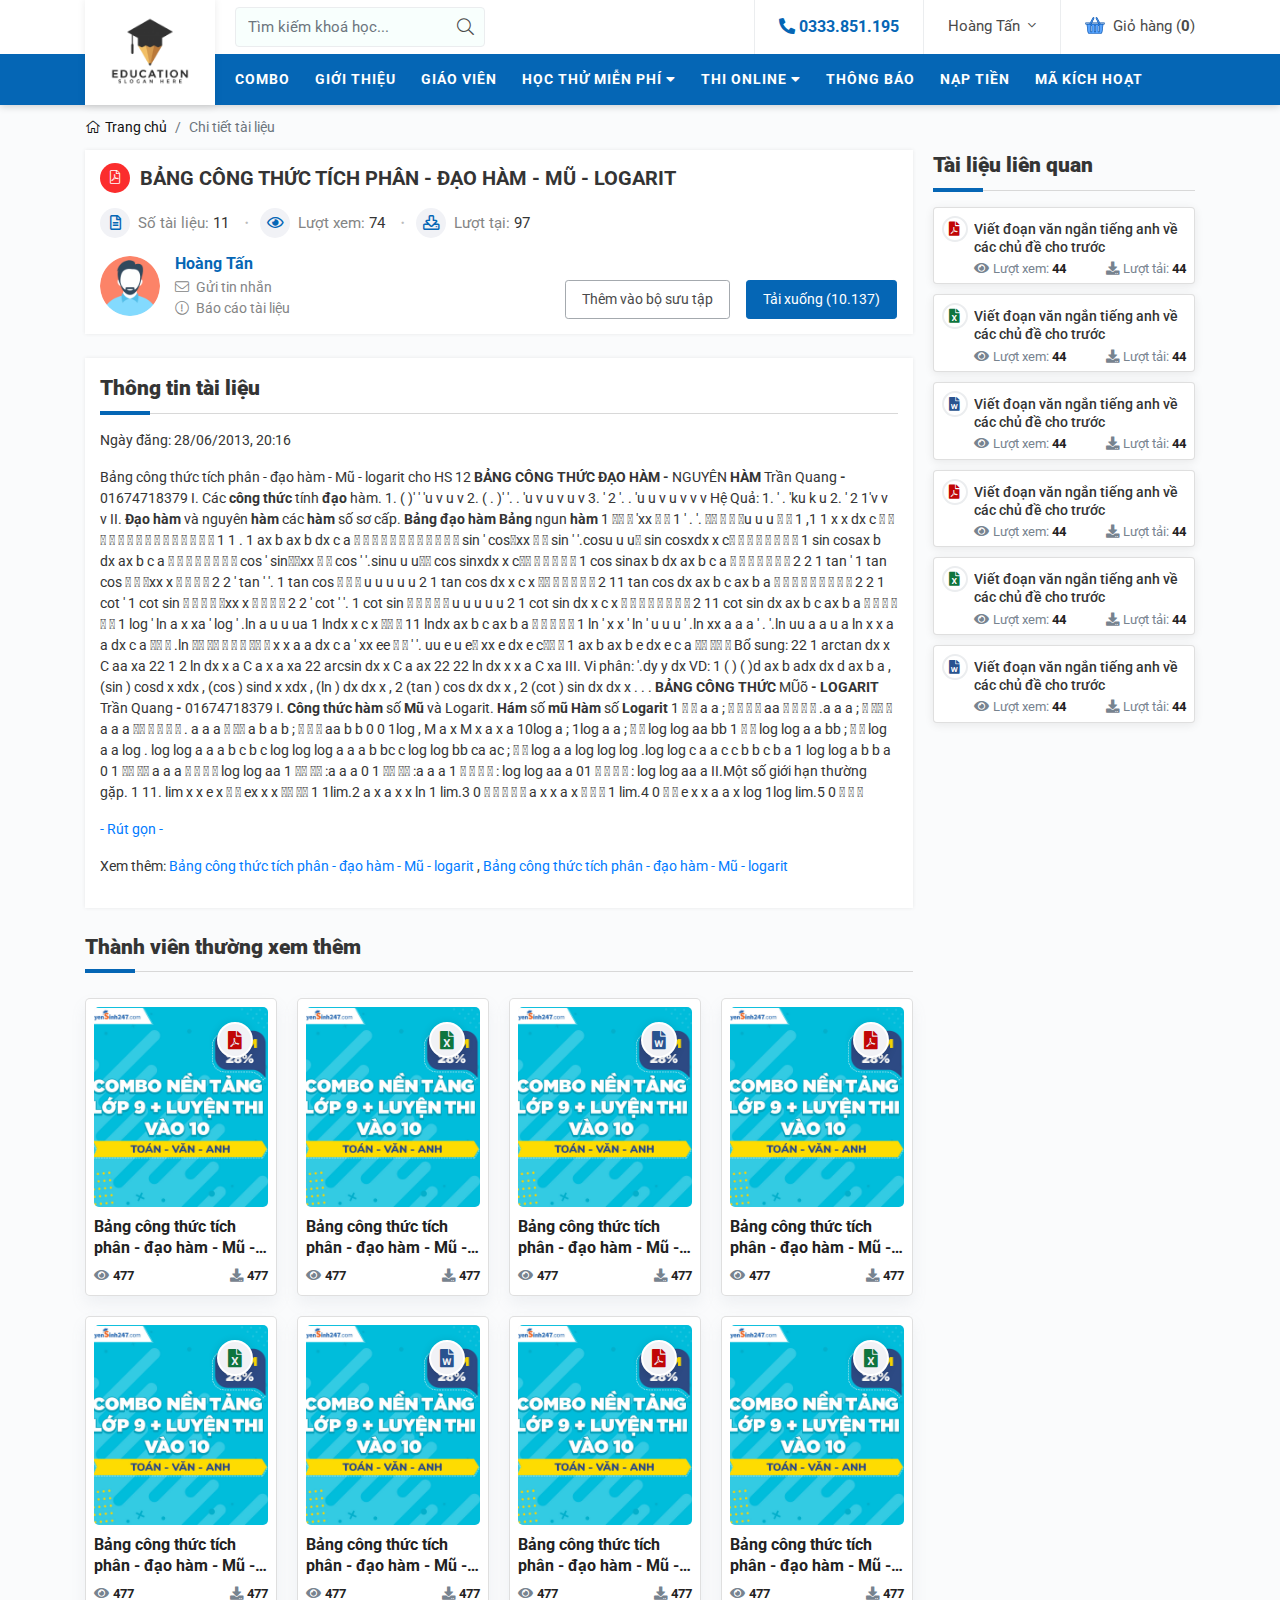
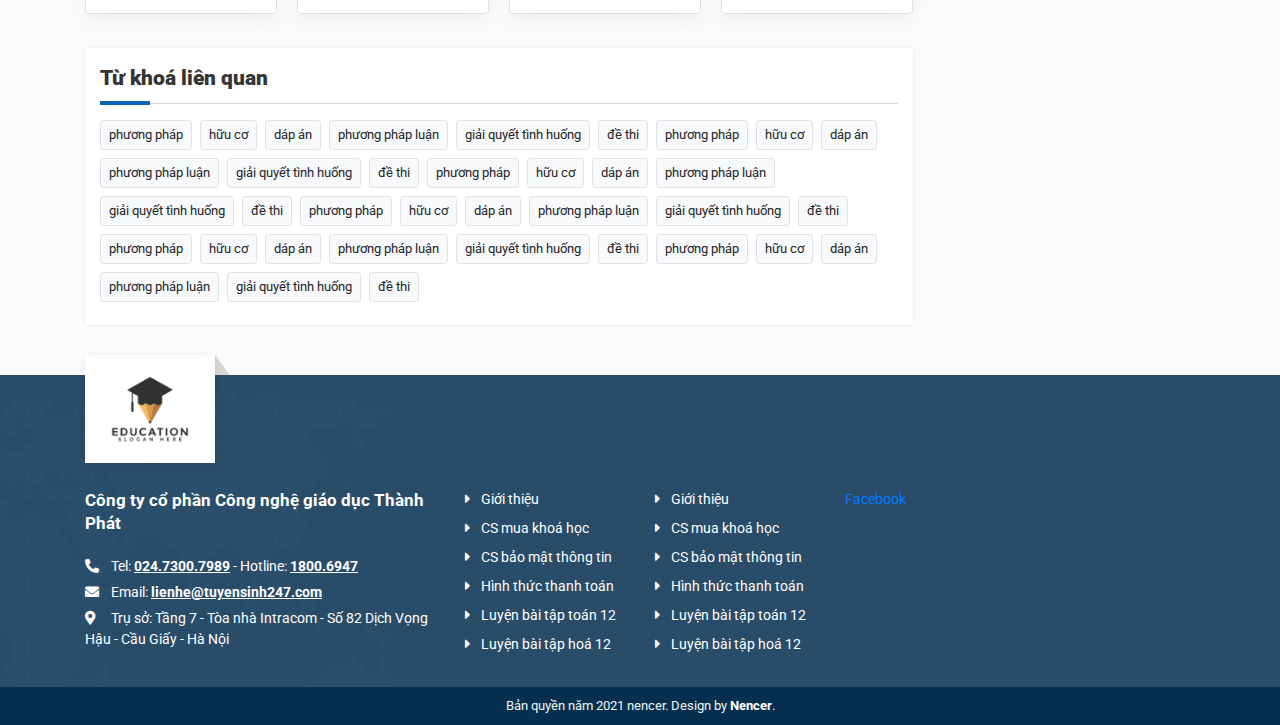
<file: chi-tiet-tai-lieu.html>
<html lang="en-US">

<head>
	<meta http-equiv="Content-Type" content="text/html;charset=UTF-8">
	<meta name="viewport" content="width=device-width, initial-scale=1">
	<meta name="Keywords" content="">
	<meta name="Description" content="">
	<link rel="icon" href="./assets/images/favicon.png" type="image/x-icon">
	
	<meta itemprop="name" content="">
	<meta itemprop="description" content="">
	<meta itemprop="image" content="">
	
	<meta property="og:locale" content="">
	<meta property="og:type" content="">
	<meta property="og:title" content="">
	<meta property="og:description" content="">
	<meta property="og:image" content="">
	<meta property="og:url" content="">
	<meta property="og:site_name" content="">
	
	<meta name="twitter:card" content="">
	<meta name="twitter:description" content="">
	<meta name="twitter:title" content="">
	<meta name="twitter:site" content="">
	<meta name="twitter:image" content="">
	<meta name="twitter:creator" content="">
	
	<title>Template Education</title>
	
	<link rel="stylesheet" href="./assets/plugin/bootstrap/css/bootstrap.min.css">
	<link rel="stylesheet" href="./assets/plugin/swiper/swiper.css">
	<link rel="stylesheet" href="./assets/plugin/sweetalert/sweetalert.min.css">
	<link rel="stylesheet" href="./assets/fonts/fontawesome/css/all.min.css">
	<link rel="stylesheet" href="./assets/plugin/animate.css">
	<link rel="stylesheet" href="./assets/plugin/fancybox/jquery.fancybox.min.css"/>
	<link rel="stylesheet" href="./assets/css/style.css">
	
	
	<script type="text/javascript" src="./assets/plugin/jquery.min.js"></script>
	<script type="text/javascript" src="./assets/plugin/bootstrap/js/bootstrap.bundle.min.js"></script>
	<script type="text/javascript" src="./assets/plugin/swiper/swiper.js"></script>
	<script type="text/javascript" src="./assets/plugin/sweetalert/sweetalert.min.js"></script>
	<script type="text/javascript" src="./assets/plugin/fancybox/jquery.fancybox.min.js"></script>
	<script type="text/javascript" src="./assets/plugin/counter.min.js"></script>
	<script type="text/javascript" src="./assets/js/theme-script.js"></script>
	
	
	<style>
		:root {
			--primary-color: #0566b5;
			--primary-hover: #087CC7;
			--color-white: #fff;
			--color-white-50: #EFF5EF;
			--color-white-75: #d8d8d8;
			--color-dark: #222;
			--color-dark-25: #343434;
			--color-dark-50: #4a4a4a;
			--color-dark-75: #676767;
			--color-gray: #a4a9ae;
			--color-gray-25: #848585;
			--color-gray-50: #989898;
			--color-gray-75: #bababa;
			--bg-white: #fafbfc;
			--bg-gray: #eeeeee;
			--bg-light: #f8fffd;
			--color-border: #ebedef;
		}
	</style>
	<script type="text/javascript">
		var rootColor = '#0566b5';
		var rootHover = '#087CC7';
	</script>
</head>

<body>
<header id="header">
	<div class="header-top">
		<div class="container">
			<div class="row">
				<div class="col">
					<div class="header-top_inner d-md-flex align-items-center justify-content-between">
						<div class="header-top_search">
							<form action="" class="mb-0">
								<div class="form-group mb-0 position-relative">
									<input class="form-control" type="text" placeholder="Tìm kiếm khoá học...">
									<button type="button">
										<i class="fal fa-search"></i>
									</button>
								</div>
							</form>
						</div>
						<div class="header-top_action d-flex align-items-center justify-content-end">
							<div class="header-top_phone px-4">
								<!-- PC: Giữ nguyên  -->
								<!-- Mobile: Ẩn khi chưa login, hiện khi đã login  -->
								<a href="tel:0333851195">
									<i class="fas fa-phone-alt"></i> 0333.851.195
								</a>
							</div>
							<div class="header-top_login px-4">
								<a href="dangnhap.html" class="btn btn-theme-light d-none">
                                        <span>
											<i class="fas fa-sign-in-alt"></i>
											Đăng nhập
										</span>
								</a>
								<a href="dangky.html" class="btn btn-theme ml-3 d-none">
                                        <span>
											<i class="fas fa-sign-in"></i>
											Đăng ký
										</span>
								</a>
								<div class="dropdown" id="manage-user">
									<a href="javascript:void(0)" data-toggle="dropdown">
										Hoàng Tấn <i class="fal fa-angle-down"></i>
									</a>
									<div class="dropdown-menu">
										<div class="dropdown-user">
											<div class="user-head">
												<div class="user-head_row">
													<div class="col-title">
														<a href="">
															Hoàng Tấn
														</a>
													</div>
												</div>
												<div class="user-head_row">
													<div class="wallet-icon">
														<i class="fal fal fa-wallet"></i>
													</div>
													<div class="col-text">
														Số dư: <span>1.999.999 <sup>đ</sup></span>
													</div>
													<a href="">
														Nạp thêm
													</a>
												</div>
											</div>
											<div class="user-list">
												<a href="" class="user-list_anchorlink">
													<i class="fal fa-receipt"></i>
													Khoá học đã mua
												</a>
												<a href="" class="user-list_anchorlink">
													<i class="fal fa-poll-h"></i>
													Kết quả học tập
												</a>
												<a href="" class="user-list_anchorlink">
													<i class="fal fa-user-edit"></i>
													Cập nhật thông tin
												</a>
												<div class="dropdown-divider"></div>
												<a href="" class="user-list_anchorlink">
													<i class="fal fa-sign-out"></i>
													Đăng xuất
												</a>
											</div>
										</div>
									</div>
								</div>
							</div>
							<div class="header-top_cart pl-4">
								<a class="d-inline-flex justify-content-center align-items-center"
								   data-theme-action="callCart"
								   href="javascript:void(0)">
									<img src="./assets/images/cart.svg" alt=""> Giỏ hàng (<span
										id="quantityCart">0</span>)
								</a>
							</div>
						</div>
					</div>
				</div>
			</div>
		</div>
	</div>
	<div class="header-bottom">
		<div class="container">
			<div class="row">
				<div class="col">
					<div class="header-bottom_inner d-md-flex align-items-center justify-content-between">
						<div class="header-bottom_logo">
							<a href="index.html" class="d-inline-block">
								<img src="./assets/images/logo.png" alt="">
							</a>
							<div class="header-bottom_action d-flex align-items-center justify-content-end d-lg-none">
								<a class="action-cart d-inline-flex justify-content-center align-items-center"
								   data-theme-action="callCart"
								   href="javascript:void(0)">
									<img src="./assets/images/cart.svg" alt=""> Giỏ hàng (<span
										class="quantityCart">0</span>)
								</a>
								<a href="javascript:void(0)" id="hamburger">
									<i></i>
									<i></i>
									<i></i>
								</a>
							</div>
						</div>
						<div class="header-bottom_main">
							<div class="header-bottom_navigation">
								<ul class="list-unstyled mb-0" id="navigation">
									<li class="d-block d-lg-none close-navigation">
										<a href="index.html" class="d-inline-block">
											<img src="./assets/images/logo.png" alt="" class="img-fluid">
										</a>
										<a href="javascript:void(0)" id="close-navigation">
											<i class="fal fa-times"></i>
										</a>
									</li>
									<li>
										<a href="">
											Combo
										</a>
									</li>
									<li>
										<a href="">
											Giới thiệu
										</a>
									</li>
									<li>
										<a href="">
											Giáo viên
										</a>
									</li>
									<li>
										<a href="javascript:void(0)">
											Học thử miễn phí
											<i class="fas fa-caret-down"></i>
										</a>
										<ul class="list-unstyled mb-0">
											<li>
												<a href="">Lớp 12 Luyện thi TN THPT&DH</a>
											</li>
											<li>
												<a href="">Lớp 11</a>
											</li>
											<li>
												<a href="">Lớp 10</a>
											</li>
											<li>
												<a href="">Lớp 9</a>
											</li>
											<li>
												<a href="">Lớp 8</a>
											</li>
											<li>
												<a href="">Lớp 7</a>
											</li>
											<li>
												<a href="">Lớp 6</a>
											</li>
											<li>
												<a href="">Lớp 5</a>
											</li>
											<li>
												<a href="">Lớp 4</a>
											</li>
											<li>
												<a href="">Lớp 3</a>
											</li>
											<li>
												<a href="">Lớp 2</a>
											</li>
										</ul>
									</li>
									<li>
										<a href="javascript:void(0)">
											Thi online
											<i class="fas fa-caret-down"></i>
										</a>
										<ul class="list-unstyled mb-0">
											<li>
												<a href="">Lớp 12 Luyện thi TN THPT&DH</a>
											</li>
											<li>
												<a href="">Lớp 11</a>
											</li>
											<li>
												<a href="">Lớp 10</a>
											</li>
											<li>
												<a href="">Lớp 9</a>
											</li>
											<li>
												<a href="">Lớp 8</a>
											</li>
											<li>
												<a href="">Lớp 7</a>
											</li>
											<li>
												<a href="">Lớp 6</a>
											</li>
											<li>
												<a href="">Lớp 5</a>
											</li>
											<li>
												<a href="">Lớp 4</a>
											</li>
											<li>
												<a href="">Lớp 3</a>
											</li>
										</ul>
									</li>
									<li>
										<a href="">
											Thông báo
										</a>
									</li>
									<li>
										<a href="">
											Nạp tiền
										</a>
									</li>
									<li>
										<a href="">
											Mã kích hoạt
										</a>
									</li>
								</ul>
								<a class="header-bottom_footer d-block d-lg-none" href="tel:0333851195">
									Hotline: <span class="hotline">0333 851 195</span>
								</a>
							</div>
						</div>
					</div>
				</div>
			</div>
		</div>
	</div>
	<div class="header-overlay"></div>
</header>
<div class="main">
	<div class="page-detail">
		<div class="page-breadcrumb">
			<div class="container">
				<div class="row">
					<div class="col-12">
						<ol class="breadcrumb pl-0 mb-0 bg-transparent">
							<li class="breadcrumb-item"><a href="#"><i class="fal fa-home-alt mr-1"></i>Trang chủ</a>
							</li>
							<li class="breadcrumb-item active">
								Chi tiết tài liệu
							</li>
						</ol>
					</div>
				</div>
			</div>
		</div>
		<div class="container">
			<div class="row row-10">
				<div class="col-md-8 col-lg-9">
					<div class="row">
						<div class="col-12">
							<div class="detail-wrap">
								<div class="detail-wrap_info">
									<h1 class="detail-name">
										<span class="document-pdf"><i class="fal fa-file-pdf"></i></span>Bảng công thức
										tích phân - đạo hàm - Mũ - logarit
									</h1>
								</div>
								<div class="detail-meta">
									<div class="detail-meta_item">
										<span><i class="far fa-file-alt mr-2"></i>Số tài liệu:</span>
										11
									</div>
									<div class="detail-meta_item">
										<span><i class="far fa-eye mr-2"></i>Lượt xem:</span>
										74
									</div>
									<div class="detail-meta_item">
										<span><i class="far fa-download mr-2"></i>Lượt tại:</span>
										97
									</div>
								</div>
								<div class="detail-info">
									<div class="row align-items-end">
										<div class="col-md-5 col-lg-4">
											<div class="inner-info d-flex align-items-center  justify-content-start">
												<div class="info-image">
													<a href="#"
													   class="d-flex align-items-center justify-content-start">
														<!-- Sử dụng hình hoặc icon đều được -->
														<img src="./assets/images/user.png" alt="">
														<!--														 <span class="fas fa-user"></span>-->
													</a>
												</div>
												<div class="info-content">
													<div class="info-name font-weight-bold h6">
														Hoàng Tấn
													</div>
													<div class="info-action">
														<a href="#">
															<i class="fal fa-envelope mr-1"></i>
															Gửi tin nhắn
														</a>
														<a href="#">
															<i class="fal fa-exclamation-circle  mr-1"></i>
															Báo cáo tài liệu
														</a>
													</div>
												</div>
											</div>
										</div>
										<div class="col-md-7 col-lg-8">
											<div class="d-md-flex align-items-center justify-content-end mt-3 mt-md-0 buttons-group">
												<a href="#" class="btn btn-theme-light py-2 btn-sm">
													<span>Thêm vào bộ sưu tập</span>
												</a>
												<a href="#" class="btn btn-theme btn-sm py-2 ml-0 mt-3 mt-md-0 ml-md-3">
													<span>
														Tải xuống (10.137)
													</span>
												</a>
											</div>
										</div>
									</div>
								</div>
							</div>
						</div>
					</div>
					<div class="row mt-4">
						<div class="col-12">
							<div class="detail-wrap">
								<div class="sec-heading sec-heading_line sec-heading_small pb-2 mb-3">
									Thông tin tài liệu
								</div>
								<p>Ngày đăng: 28/06/2013, 20:16</p>
								<div class="desc-content">
									Bảng công thức tích phân - đạo hàm - Mũ - logarit
									cho HS 12 <b>BẢNG</b> <b>CÔNG</b> <b>THỨC</b> <b>ĐẠO</b> <b>HÀM</b> <b>-</b>
									NGUYÊN <b>HÀM</b> Trần Quang <b>-</b> 01674718379 I. Các <b>công</b> <b>thức</b>
									tính <b>đạo</b> hàm. 1. ( )' ' 'u v u v 2. ( . )' '. . 'u v u v u v 3. ' 2 '. .
									'u u v u v v v Hệ Quả: 1. ' . 'ku k u 2. ' 2 1'v v v II. <b>Đạo</b> <b>hàm</b>
									và nguyên <b>hàm</b> các <b>hàm</b> số sơ cấp. <b>Bảng</b> <b>đạo</b> <b>hàm</b>
									<b>Bảng</b> ngun <b>hàm</b> 1   'xx   1 ' . '.    u u u   1 ,1 1 x x
									dx c                1 1 . 1 ax b ax b dx c a          
									  sin ' cosxx   sin ' '.cosu u u sin cosxdx x c        1 sin cosax
									b dx ax b c a         cos ' sinxx   cos ' '.sinu u u cos sinxdx x
									c      1 cos sinax b dx ax b c a        2 2 1 tan ' 1 tan cos  
									xx x     2 2 ' tan ' '. 1 tan cos    u u u u u 2 1 tan cos dx x c x  
									    2 11 tan cos dx ax b c ax b a          2 2 1 cot ' 1 cot sin 
									   xx x     2 2 ' cot ' '. 1 cot sin      u u u u u 2 1 cot sin dx
									x c x         2 11 cot sin dx ax b c ax b a       1 log ' ln a x
									xa ' log ' .ln a u u ua 1 lndx x c x   11 lndx ax b c ax b a      1 ln '
									x x ' ln ' u u u ' .ln xx a a a ' . '.ln uu a a u a ln x x a a dx c a   .ln
									       x x a a dx c a ' xx ee   ' '. uu e u e xx e dx e c  1 ax
									b ax b e dx e c a    Bổ sung: 22 1 arctan dx x C aa xa 22 1 2 ln dx x a C a
									x a xa 22 arcsin dx x C a ax 22 22 ln dx x x a C xa III. Vi phân: '.dy y dx VD:
									1 ( ) ( )d ax b adx dx d ax b a , (sin ) cosd x xdx , (cos ) sind x xdx , (ln )
									dx dx x , 2 (tan ) cos dx dx x , 2 (cot ) sin dx dx x . . . <b>BẢNG</b>
									<b>CÔNG</b> <b>THỨC</b> MŨõ <b>-</b> <b>LOGARIT</b> Trần Quang <b>-</b>
									01674718379 I. <b>Công</b> <b>thức</b> <b>hàm</b> số <b>Mũ</b> và Logarit.
									<b>Hám</b>
									số <b>mũ</b> <b>Hàm</b> số <b>Logarit</b> 1   a a ;     aa     .a a a
									;    a a a      . a a a   a b a b ;    aa b b 0 0 1log , M a x M
									x a x a 10log a ; 1log a a ;   log log aa bb 1   log log a a bb ;   log a
									a log . log log a a a b c b c log log log a a a b bc c log log bb ca ac ;  
									log a a log log log .log log c a a c c b b c b a 1 log log a b b a 0 1   a a
									a     log log aa 1   :a a a 0 1   :a a a 1     : log log aa a 01
									    : log log aa a II.Một số giới hạn thường gặp. 1 11. lim x x e x   ex x
									x   1 1lim.2 a x a x x ln 1 lim.3 0      a x x a x    1 lim.4 0  
									e x x a a x log 1log lim.5 0   
								</div>
								<a href="javascript:void(0)" class="showDesc my-3 d-inline-block">- Rút gọn -</a>
								<p>
									Xem thêm:
									<a href="#" class="text-color">
										Bảng công thức tích phân - đạo hàm - Mũ - logarit
									</a>,
									<a href="#" class="text-color">
										Bảng công thức tích phân - đạo hàm - Mũ - logarit
									</a>
								</p>
							</div>
						</div>
					</div>
					<div class="row mt-4">
						<div class="col-12">
							<div class="sec-heading sec-heading_line sec-heading_small pb-2 mb-3">
								Thành viên thường xem thêm
							</div>
						</div>
						<div class="col-12">
							<div class="row row-col-10 row-mobile-col-5">
								<div class="col-lg-3 col-6">
									<div class="card card-combo card-document position-relative bg-white">
										<div class="card-header position-relative p-0 border-bottom-0 overflow-hidden">
											<div class="badge-file badge-pdf">
												<i class="fas fa-file-pdf"></i>
											</div>
											<a href="">
												<img class="img-fluid" src="./assets/images/toan-van-anh.jpg" alt="">
											</a>
										</div>
										<div class="card-body">
											<div class="card-title">
												<a href="">
													Bảng công thức tích phân - đạo hàm - Mũ - logarit
												</a>
											</div>
											<div class="card-desc">
												<div class="row row-5 align-items-center">
													<div class="col text-md-left">
												<span>
													<i class="fas fa-eye mr-1"></i><b>477</b>
												</span>
													</div>
													<div class="col text-md-right">
												<span>
													<i class="fas fa-download mr-1"></i><b>477</b>
												</span>
													</div>
												</div>
											</div>
										</div>
									</div>
								</div>
								<div class="col-lg-3 col-6">
									<div class="card card-combo card-document position-relative bg-white">
										<div class="card-header position-relative p-0 border-bottom-0 overflow-hidden">
											<div class="badge-file badge-excel">
												<i class="fas fa-file-excel"></i>
											</div>
											<a href="">
												<img class="img-fluid" src="./assets/images/toan-van-anh.jpg" alt="">
											</a>
										</div>
										<div class="card-body">
											<div class="card-title">
												<a href="">
													Bảng công thức tích phân - đạo hàm - Mũ - logarit
												</a>
											</div>
											<div class="card-desc">
												<div class="row row-5 align-items-center">
													<div class="col text-md-left">
												<span>
													<i class="fas fa-eye mr-1"></i><b>477</b>
												</span>
													</div>
													<div class="col text-md-right">
												<span>
													<i class="fas fa-download mr-1"></i><b>477</b>
												</span>
													</div>
												</div>
											</div>
										</div>
									</div>
								</div>
								<div class="col-lg-3 col-6">
									<div class="card card-combo card-document position-relative bg-white">
										<div class="card-header position-relative p-0 border-bottom-0 overflow-hidden">
											<div class="badge-file badge-word">
												<i class="fas fa-file-word"></i>
											</div>
											<a href="">
												<img class="img-fluid" src="./assets/images/toan-van-anh.jpg" alt="">
											</a>
										</div>
										<div class="card-body">
											<div class="card-title">
												<a href="">
													Bảng công thức tích phân - đạo hàm - Mũ - logarit
												</a>
											</div>
											<div class="card-desc">
												<div class="row row-5 align-items-center">
													<div class="col text-md-left">
												<span>
													<i class="fas fa-eye mr-1"></i><b>477</b>
												</span>
													</div>
													<div class="col text-md-right">
												<span>
													<i class="fas fa-download mr-1"></i><b>477</b>
												</span>
													</div>
												</div>
											</div>
										</div>
									</div>
								</div>
								<div class="col-lg-3 col-6">
									<div class="card card-combo card-document position-relative bg-white">
										<div class="card-header position-relative p-0 border-bottom-0 overflow-hidden">
											<div class="badge-file badge-pdf">
												<i class="fas fa-file-pdf"></i>
											</div>
											<a href="">
												<img class="img-fluid" src="./assets/images/toan-van-anh.jpg" alt="">
											</a>
										</div>
										<div class="card-body">
											<div class="card-title">
												<a href="">
													Bảng công thức tích phân - đạo hàm - Mũ - logarit
												</a>
											</div>
											<div class="card-desc">
												<div class="row row-5 align-items-center">
													<div class="col text-md-left">
												<span>
													<i class="fas fa-eye mr-1"></i><b>477</b>
												</span>
													</div>
													<div class="col text-md-right">
												<span>
													<i class="fas fa-download mr-1"></i><b>477</b>
												</span>
													</div>
												</div>
											</div>
										</div>
									</div>
								</div>
								<div class="col-lg-3 col-6">
									<div class="card card-combo card-document position-relative bg-white">
										<div class="card-header position-relative p-0 border-bottom-0 overflow-hidden">
											<div class="badge-file badge-excel">
												<i class="fas fa-file-excel"></i>
											</div>
											<a href="">
												<img class="img-fluid" src="./assets/images/toan-van-anh.jpg" alt="">
											</a>
										</div>
										<div class="card-body">
											<div class="card-title">
												<a href="">
													Bảng công thức tích phân - đạo hàm - Mũ - logarit
												</a>
											</div>
											<div class="card-desc">
												<div class="row row-5 align-items-center">
													<div class="col text-md-left">
												<span>
													<i class="fas fa-eye mr-1"></i><b>477</b>
												</span>
													</div>
													<div class="col text-md-right">
												<span>
													<i class="fas fa-download mr-1"></i><b>477</b>
												</span>
													</div>
												</div>
											</div>
										</div>
									</div>
								</div>
								<div class="col-lg-3 col-6">
									<div class="card card-combo card-document position-relative bg-white">
										<div class="card-header position-relative p-0 border-bottom-0 overflow-hidden">
											<div class="badge-file badge-word">
												<i class="fas fa-file-word"></i>
											</div>
											<a href="">
												<img class="img-fluid" src="./assets/images/toan-van-anh.jpg" alt="">
											</a>
										</div>
										<div class="card-body">
											<div class="card-title">
												<a href="">
													Bảng công thức tích phân - đạo hàm - Mũ - logarit
												</a>
											</div>
											<div class="card-desc">
												<div class="row row-5 align-items-center">
													<div class="col text-md-left">
												<span>
													<i class="fas fa-eye mr-1"></i><b>477</b>
												</span>
													</div>
													<div class="col text-md-right">
												<span>
													<i class="fas fa-download mr-1"></i><b>477</b>
												</span>
													</div>
												</div>
											</div>
										</div>
									</div>
								</div>
								<div class="col-lg-3 col-6">
									<div class="card card-combo card-document position-relative bg-white">
										<div class="card-header position-relative p-0 border-bottom-0 overflow-hidden">
											<div class="badge-file badge-pdf">
												<i class="fas fa-file-pdf"></i>
											</div>
											<a href="">
												<img class="img-fluid" src="./assets/images/toan-van-anh.jpg" alt="">
											</a>
										</div>
										<div class="card-body">
											<div class="card-title">
												<a href="">
													Bảng công thức tích phân - đạo hàm - Mũ - logarit
												</a>
											</div>
											<div class="card-desc">
												<div class="row row-5 align-items-center">
													<div class="col text-md-left">
												<span>
													<i class="fas fa-eye mr-1"></i><b>477</b>
												</span>
													</div>
													<div class="col text-md-right">
												<span>
													<i class="fas fa-download mr-1"></i><b>477</b>
												</span>
													</div>
												</div>
											</div>
										</div>
									</div>
								</div>
								<div class="col-lg-3 col-6">
									<div class="card card-combo card-document position-relative bg-white">
										<div class="card-header position-relative p-0 border-bottom-0 overflow-hidden">
											<div class="badge-file badge-excel">
												<i class="fas fa-file-excel"></i>
											</div>
											<a href="">
												<img class="img-fluid" src="./assets/images/toan-van-anh.jpg" alt="">
											</a>
										</div>
										<div class="card-body">
											<div class="card-title">
												<a href="">
													Bảng công thức tích phân - đạo hàm - Mũ - logarit
												</a>
											</div>
											<div class="card-desc">
												<div class="row row-5 align-items-center">
													<div class="col text-md-left">
												<span>
													<i class="fas fa-eye mr-1"></i><b>477</b>
												</span>
													</div>
													<div class="col text-md-right">
												<span>
													<i class="fas fa-download mr-1"></i><b>477</b>
												</span>
													</div>
												</div>
											</div>
										</div>
									</div>
								</div>
							</div>
						</div>
					</div>
					<div class="row mt-4">
						<div class="col-12">
							<div class="detail-wrap">
								<div class="sec-heading sec-heading_line sec-heading_small pb-2 mb-3">
									Từ khoá liên quan
								</div>
								<div class="list-tags">
									<ul class="list-unstyled mb-0 d-flex align-items-center justify-content-start flex-wrap">
										<li class="mr-2 mb-2">
											<a href="#" class="btn-small btn btn-light btn-sm border">
												phương pháp
											</a>
										</li>
										<li class="mr-2 mb-2">
											<a href="#" class="btn-small btn btn-light btn-sm border">
												hữu cơ
											</a>
										</li>
										<li class="mr-2 mb-2">
											<a href="#" class="btn-small btn btn-light btn-sm border">
												dáp án
											</a>
										</li>
										<li class="mr-2 mb-2">
											<a href="#" class="btn-small btn btn-light btn-sm border">
												phương pháp luận
											</a>
										</li>
										<li class="mr-2 mb-2">
											<a href="#" class="btn-small btn btn-light btn-sm border">
												giải quyết tình huống
											</a>
										</li>
										<li class="mr-2 mb-2">
											<a href="#" class="btn-small btn btn-light btn-sm border">
												đề thi
											</a>
										</li>
										<li class="mr-2 mb-2">
											<a href="#" class="btn-small btn btn-light btn-sm border">
												phương pháp
											</a>
										</li>
										<li class="mr-2 mb-2">
											<a href="#" class="btn-small btn btn-light btn-sm border">
												hữu cơ
											</a>
										</li>
										<li class="mr-2 mb-2">
											<a href="#" class="btn-small btn btn-light btn-sm border">
												dáp án
											</a>
										</li>
										<li class="mr-2 mb-2">
											<a href="#" class="btn-small btn btn-light btn-sm border">
												phương pháp luận
											</a>
										</li>
										<li class="mr-2 mb-2">
											<a href="#" class="btn-small btn btn-light btn-sm border">
												giải quyết tình huống
											</a>
										</li>
										<li class="mr-2 mb-2">
											<a href="#" class="btn-small btn btn-light btn-sm border">
												đề thi
											</a>
										</li>
										<li class="mr-2 mb-2">
											<a href="#" class="btn-small btn btn-light btn-sm border">
												phương pháp
											</a>
										</li>
										<li class="mr-2 mb-2">
											<a href="#" class="btn-small btn btn-light btn-sm border">
												hữu cơ
											</a>
										</li>
										<li class="mr-2 mb-2">
											<a href="#" class="btn-small btn btn-light btn-sm border">
												dáp án
											</a>
										</li>
										<li class="mr-2 mb-2">
											<a href="#" class="btn-small btn btn-light btn-sm border">
												phương pháp luận
											</a>
										</li>
										<li class="mr-2 mb-2">
											<a href="#" class="btn-small btn btn-light btn-sm border">
												giải quyết tình huống
											</a>
										</li>
										<li class="mr-2 mb-2">
											<a href="#" class="btn-small btn btn-light btn-sm border">
												đề thi
											</a>
										</li>
										<li class="mr-2 mb-2">
											<a href="#" class="btn-small btn btn-light btn-sm border">
												phương pháp
											</a>
										</li>
										<li class="mr-2 mb-2">
											<a href="#" class="btn-small btn btn-light btn-sm border">
												hữu cơ
											</a>
										</li>
										<li class="mr-2 mb-2">
											<a href="#" class="btn-small btn btn-light btn-sm border">
												dáp án
											</a>
										</li>
										<li class="mr-2 mb-2">
											<a href="#" class="btn-small btn btn-light btn-sm border">
												phương pháp luận
											</a>
										</li>
										<li class="mr-2 mb-2">
											<a href="#" class="btn-small btn btn-light btn-sm border">
												giải quyết tình huống
											</a>
										</li>
										<li class="mr-2 mb-2">
											<a href="#" class="btn-small btn btn-light btn-sm border">
												đề thi
											</a>
										</li>
										<li class="mr-2 mb-2">
											<a href="#" class="btn-small btn btn-light btn-sm border">
												phương pháp
											</a>
										</li>
										<li class="mr-2 mb-2">
											<a href="#" class="btn-small btn btn-light btn-sm border">
												hữu cơ
											</a>
										</li>
										<li class="mr-2 mb-2">
											<a href="#" class="btn-small btn btn-light btn-sm border">
												dáp án
											</a>
										</li>
										<li class="mr-2 mb-2">
											<a href="#" class="btn-small btn btn-light btn-sm border">
												phương pháp luận
											</a>
										</li>
										<li class="mr-2 mb-2">
											<a href="#" class="btn-small btn btn-light btn-sm border">
												giải quyết tình huống
											</a>
										</li>
										<li class="mr-2 mb-2">
											<a href="#" class="btn-small btn btn-light btn-sm border">
												đề thi
											</a>
										</li>
										<li class="mr-2 mb-2">
											<a href="#" class="btn-small btn btn-light btn-sm border">
												phương pháp
											</a>
										</li>
										<li class="mr-2 mb-2">
											<a href="#" class="btn-small btn btn-light btn-sm border">
												hữu cơ
											</a>
										</li>
										<li class="mr-2 mb-2">
											<a href="#" class="btn-small btn btn-light btn-sm border">
												dáp án
											</a>
										</li>
										<li class="mr-2 mb-2">
											<a href="#" class="btn-small btn btn-light btn-sm border">
												phương pháp luận
											</a>
										</li>
										<li class="mr-2 mb-2">
											<a href="#" class="btn-small btn btn-light btn-sm border">
												giải quyết tình huống
											</a>
										</li>
										<li class="mr-2 mb-2">
											<a href="#" class="btn-small btn btn-light btn-sm border">
												đề thi
											</a>
										</li>
									</ul>
								</div>
							</div>
						</div>
					</div>
				</div>
				<div class="col-md-4 col-lg-3 mt-md-0 mt-4">
					<div class="detail-sidebar">
						<div class="detail-sidebar_related">
							<div class="sec-heading sec-heading_small sec-heading_line pb-2 mb-3">
								Tài liệu liên quan
							</div>
							<div class="sidebar-related_body">
								<div class="document-list">
									<div class="item">
										<div class="left pdf">
											<a href="">
												<i class="fas fa-file-pdf"></i>
											</a>
										</div>
										<div class="right">
											<div class="name">
												<a href="">
													Viết đoạn văn ngắn tiếng anh về các chủ đề cho trước
												</a>
											</div>
											<div class="info">
												<span><i class="fas fa-eye mr-1"></i>Lượt xem: <b>44</b></span>
												<span><i class="fas fa-download mr-1"></i>Lượt tải: <b>44</b></span>
											</div>
										</div>
									</div>
									<div class="item">
										<div class="left excel">
											<a href="">
												<i class="fas fa-file-excel"></i>
											</a>
										</div>
										<div class="right">
											<div class="name">
												<a href="">
													Viết đoạn văn ngắn tiếng anh về các chủ đề cho trước
												</a>
											</div>
											<div class="info">
												<span><i class="fas fa-eye mr-1"></i>Lượt xem: <b>44</b></span>
												<span><i class="fas fa-download mr-1"></i>Lượt tải: <b>44</b></span>
											</div>
										</div>
									</div>
									<div class="item">
										<div class="left word">
											<a href="">
												<i class="fas fa-file-word"></i>
											</a>
										</div>
										<div class="right">
											<div class="name">
												<a href="">
													Viết đoạn văn ngắn tiếng anh về các chủ đề cho trước
												</a>
											</div>
											<div class="info">
												<span><i class="fas fa-eye mr-1"></i>Lượt xem: <b>44</b></span>
												<span><i class="fas fa-download mr-1"></i>Lượt tải: <b>44</b></span>
											</div>
										</div>
									</div>
									<div class="item">
										<div class="left pdf">
											<a href="">
												<i class="fas fa-file-pdf"></i>
											</a>
										</div>
										<div class="right">
											<div class="name">
												<a href="">
													Viết đoạn văn ngắn tiếng anh về các chủ đề cho trước
												</a>
											</div>
											<div class="info">
												<span><i class="fas fa-eye mr-1"></i>Lượt xem: <b>44</b></span>
												<span><i class="fas fa-download mr-1"></i>Lượt tải: <b>44</b></span>
											</div>
										</div>
									</div>
									<div class="item">
										<div class="left excel">
											<a href="">
												<i class="fas fa-file-excel"></i>
											</a>
										</div>
										<div class="right">
											<div class="name">
												<a href="">
													Viết đoạn văn ngắn tiếng anh về các chủ đề cho trước
												</a>
											</div>
											<div class="info">
												<span><i class="fas fa-eye mr-1"></i>Lượt xem: <b>44</b></span>
												<span><i class="fas fa-download mr-1"></i>Lượt tải: <b>44</b></span>
											</div>
										</div>
									</div>
									<div class="item">
										<div class="left word">
											<a href="">
												<i class="fas fa-file-word"></i>
											</a>
										</div>
										<div class="right">
											<div class="name">
												<a href="">
													Viết đoạn văn ngắn tiếng anh về các chủ đề cho trước
												</a>
											</div>
											<div class="info">
												<span><i class="fas fa-eye mr-1"></i>Lượt xem: <b>44</b></span>
												<span><i class="fas fa-download mr-1"></i>Lượt tải: <b>44</b></span>
											</div>
										</div>
									</div>
								</div>
							</div>
						</div>
					</div>
				</div>
			</div>
		</div>
	</div>
</div>
<footer id="footer" class="position-relative">
	<div class="footer-logo">
		<div class="container">
			<div class="row">
				<div class="col">
					<div class="logo-inner">
						<a href="">
							<img src="./assets/images/logo.png" alt="">
						</a>
					</div>
				</div>
			</div>
		</div>
	</div>
	<div class="footer-top">
		<div class="container">
			<div class="row">
				<div class="col-md-4 my-4">
					<div class="footer-info">
						<h6>Công ty cổ phần Công nghệ giáo dục Thành Phát</h6>
						<p>
							<i class="fas fa-phone-alt mr-2"></i> Tel: <a href="">024.7300.7989</a> - Hotline: <a
								href="">1800.6947</a>
						</p>
						<p>
							<i class="fas fa-envelope mr-2"></i> Email: <a href="">lienhe@tuyensinh247.com</a>
						</p>
						<p>
							<i class="fas fa-map-marker-alt mr-2"></i> Trụ sở: Tầng 7 - Tòa nhà Intracom - Số 82 Dịch
							Vọng Hậu - Cầu Giấy - Hà Nội
						</p>
					</div>
				</div>
				<div class="col-md-4">
					<div class="row">
						<div class="col-md-6 my-4">
							<div class="footer-list">
								<ul class="list-unstyled mb-0">
									<li>
										<a href="">
											<i class="fas fa-caret-right mr-2"></i> Giới thiệu
										</a>
									</li>
									<li>
										<a href="">
											<i class="fas fa-caret-right mr-2"></i> CS mua khoá học
										</a>
									</li>
									<li>
										<a href="">
											<i class="fas fa-caret-right mr-2"></i> CS bảo mật thông tin
										</a>
									</li>
									<li>
										<a href="">
											<i class="fas fa-caret-right mr-2"></i> Hình thức thanh toán
										</a>
									</li>
									<li>
										<a href="">
											<i class="fas fa-caret-right mr-2"></i> Luyện bài tập toán 12
										</a>
									</li>
									<li>
										<a href="">
											<i class="fas fa-caret-right mr-2"></i> Luyện bài tập hoá 12
										</a>
									</li>
								</ul>
							</div>
						</div>
						<div class="col-md-6 my-4">
							<div class="footer-list">
								<ul class="list-unstyled mb-0">
									<li>
										<a href="">
											<i class="fas fa-caret-right mr-2"></i> Giới thiệu
										</a>
									</li>
									<li>
										<a href="">
											<i class="fas fa-caret-right mr-2"></i> CS mua khoá học
										</a>
									</li>
									<li>
										<a href="">
											<i class="fas fa-caret-right mr-2"></i> CS bảo mật thông tin
										</a>
									</li>
									<li>
										<a href="">
											<i class="fas fa-caret-right mr-2"></i> Hình thức thanh toán
										</a>
									</li>
									<li>
										<a href="">
											<i class="fas fa-caret-right mr-2"></i> Luyện bài tập toán 12
										</a>
									</li>
									<li>
										<a href="">
											<i class="fas fa-caret-right mr-2"></i> Luyện bài tập hoá 12
										</a>
									</li>
								</ul>
							</div>
						</div>
					</div>
				</div>
				<div class="col-md-4 my-4">
					<div class="footer-fanpage">
						<div class="fb-page" data-href="https://www.facebook.com/facebook" data-tabs="timeline"
						     data-width="" data-height="130" data-small-header="false" data-adapt-container-width="true"
						     data-hide-cover="false" data-show-facepile="true">
							<blockquote cite="https://www.facebook.com/facebook" class="fb-xfbml-parse-ignore"><a
									href="https://www.facebook.com/facebook">Facebook</a></blockquote>
						</div>
					</div>
				</div>
			</div>
		</div>
	</div>
	<div class="footer-bottom">
		<div class="container">
			<div class="row">
				<div class="col-12">
					Bản quyền năm 2021 nencer. Design by <a href="https://nencer.com">Nencer</a>.
				</div>
			</div>
		</div>
	</div>
</footer>

<div class="floating-cart" id="floatingCart">
	<div class="floating-cart_inner">
		<div class="floating-cart_close">
			<h6 class="mb-0"><span><img src="./assets/images/cart.svg" alt=""></span> Giỏ hàng</h6>
			<a href="javascript:void(0)" data-theme-action="closeCart">
				<i class="fal fa-times"></i>
			</a>
		</div>
		<div class="floating-cart_list favourite-list">
			<div class="favourite-item">
				<div class="card card-favourite position-relative">
					<a href="javascript:void(0)" class="remove-item" data-theme-action="removeCart">
						<i class="fas fa-trash-alt"></i>
					</a>
					<div class="row no-gutters">
						<div class="col-3">
							<a href="">
								<img src="./assets/images/toan-van-anh.jpg" class="img-fluid" alt="">
							</a>
						</div>
						<div class="col-9">
							<div class="card-body">
								<div class="card-title">
									<a href="">
										[S1] - NỀN TẢNG TOÁN 9 NĂM 2022 - THẦY NGUYỄN CAO CƯỜNG
									</a>
								</div>
								<div class="card-price">
                                    <span class="sale">
										699.000 đ
									</span>
									<span class="price">
										599.000 đ
									</span>
								</div>
							</div>
						</div>
					</div>
				</div>
			</div>
			<div class="favourite-item">
				<div class="card card-favourite position-relative">
					<a href="javascript:void(0)" class="remove-item" data-theme-action="removeCart">
						<i class="fas fa-trash-alt"></i>
					</a>
					<div class="row no-gutters">
						<div class="col-3">
							<a href="">
								<img src="./assets/images/toan-van-anh.jpg" class="img-fluid" alt="">
							</a>
						</div>
						<div class="col-9">
							<div class="card-body">
								<div class="card-title">
									<a href="">
										[S1] - NỀN TẢNG TOÁN 9 NĂM 2022 - THẦY NGUYỄN CAO CƯỜNG
									</a>
								</div>
								<div class="card-price">
                                        <span class="sale">
											699.000 đ
										</span>
									<span class="price">
											599.000 đ
										</span>
								</div>
							</div>
						</div>
					</div>
				</div>
			</div>
			<div class="favourite-item">
				<div class="card card-favourite position-relative">
					<a href="javascript:void(0)" class="remove-item" data-theme-action="removeCart">
						<i class="fas fa-trash-alt"></i>
					</a>
					<div class="row no-gutters">
						<div class="col-3">
							<a href="">
								<img src="./assets/images/toan-van-anh.jpg" class="img-fluid" alt="">
							</a>
						</div>
						<div class="col-9">
							<div class="card-body">
								<div class="card-title">
									<a href="">
										[S1] - NỀN TẢNG TOÁN 9 NĂM 2022 - THẦY NGUYỄN CAO CƯỜNG
									</a>
								</div>
								<div class="card-price">
                                        <span class="sale">
										699.000 đ
									</span>
									<span class="price">
										599.000 đ
									</span>
								</div>
							</div>
						</div>
					</div>
				</div>
			</div>
			<div class="favourite-item">
				<div class="card card-favourite position-relative">
					<a href="javascript:void(0)" class="remove-item" data-theme-action="removeCart">
						<i class="fas fa-trash-alt"></i>
					</a>
					<div class="row no-gutters">
						<div class="col-3">
							<a href="">
								<img src="./assets/images/toan-van-anh.jpg" class="img-fluid" alt="">
							</a>
						</div>
						<div class="col-9">
							<div class="card-body">
								<div class="card-title">
									<a href="">
										[S1] - NỀN TẢNG TOÁN 9 NĂM 2022 - THẦY NGUYỄN CAO CƯỜNG
									</a>
								</div>
								<div class="card-price">
                                        <span class="sale">
											699.000 đ
										</span>
									<span class="price">
											599.000 đ
										</span>
								</div>
							</div>
						</div>
					</div>
				</div>
			</div>
			<div class="favourite-item">
				<div class="card card-favourite position-relative">
					<a href="javascript:void(0)" class="remove-item" data-theme-action="removeCart">
						<i class="fas fa-trash-alt"></i>
					</a>
					<div class="row no-gutters">
						<div class="col-3">
							<a href="">
								<img src="./assets/images/toan-van-anh.jpg" class="img-fluid" alt="">
							</a>
						</div>
						<div class="col-9">
							<div class="card-body">
								<div class="card-title">
									<a href="">
										[S1] - NỀN TẢNG TOÁN 9 NĂM 2022 - THẦY NGUYỄN CAO CƯỜNG
									</a>
								</div>
								<div class="card-price">
                                        <span class="sale">
											699.000 đ
										</span>
									<span class="price">
											599.000 đ
										</span>
								</div>
							</div>
						</div>
					</div>
				</div>
			</div>
			<div class="favourite-item">
				<div class="card card-favourite position-relative">
					<a href="javascript:void(0)" class="remove-item" data-theme-action="removeCart">
						<i class="fas fa-trash-alt"></i>
					</a>
					<div class="row no-gutters">
						<div class="col-3">
							<a href="">
								<img src="./assets/images/toan-van-anh.jpg" class="img-fluid" alt="">
							</a>
						</div>
						<div class="col-9">
							<div class="card-body">
								<div class="card-title">
									<a href="">
										[S1] - NỀN TẢNG TOÁN 9 NĂM 2022 - THẦY NGUYỄN CAO CƯỜNG
									</a>
								</div>
								<div class="card-price">
                                        <span class="sale">
											699.000 đ
										</span>
									<span class="price">
											599.000 đ
										</span>
								</div>
							</div>
						</div>
					</div>
				</div>
			</div>
		</div>
		<div class="floating-cart_readmore">
			<a href="">
				<span>Chi tiết giỏ hàng</span>
			</a>
		</div>
	</div>
	<div class="floating-cart_overlay" data-theme-action="closeCart"></div>
</div>
</body>
<div id="fb-root"></div>
<script async defer crossorigin="anonymous" src="https://connect.facebook.net/vi_VN/sdk.js#xfbml=1&version=v11.0"
        nonce="gs9s9VL6"></script>

</html>
</file>
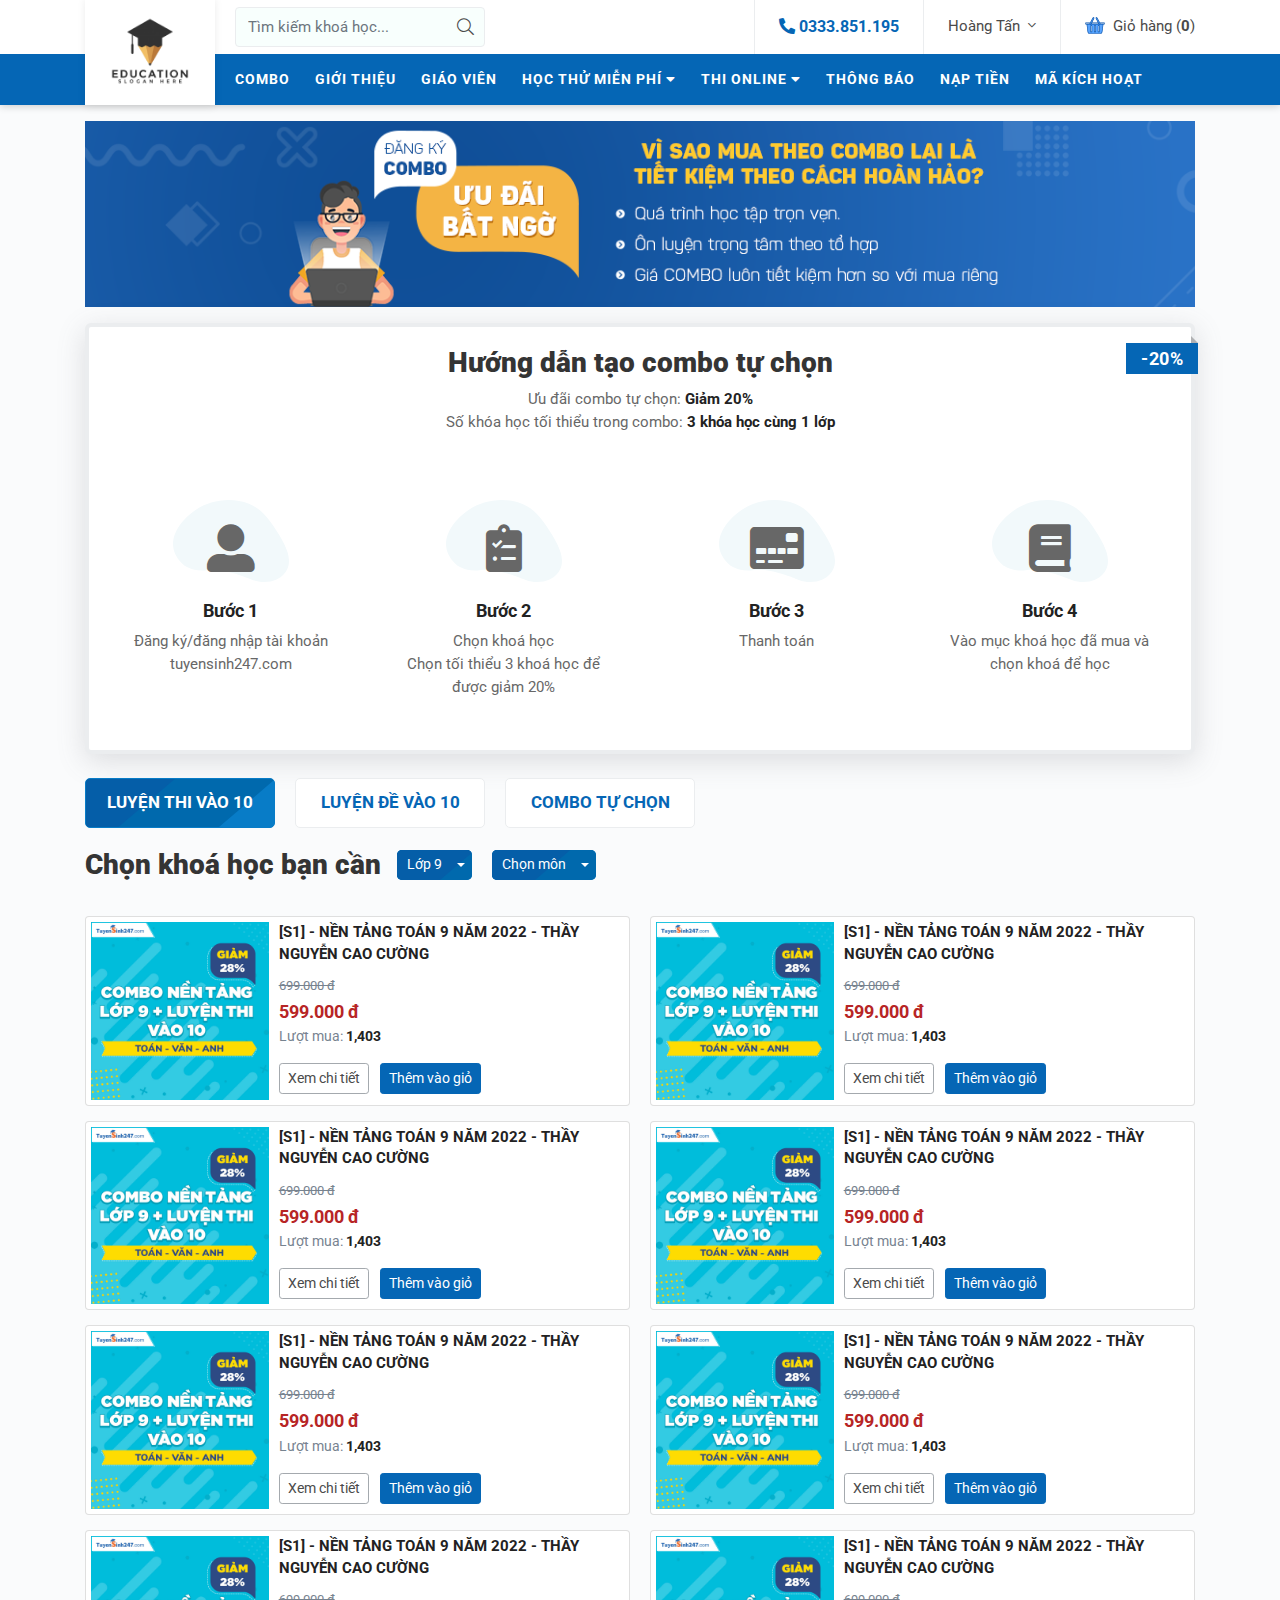
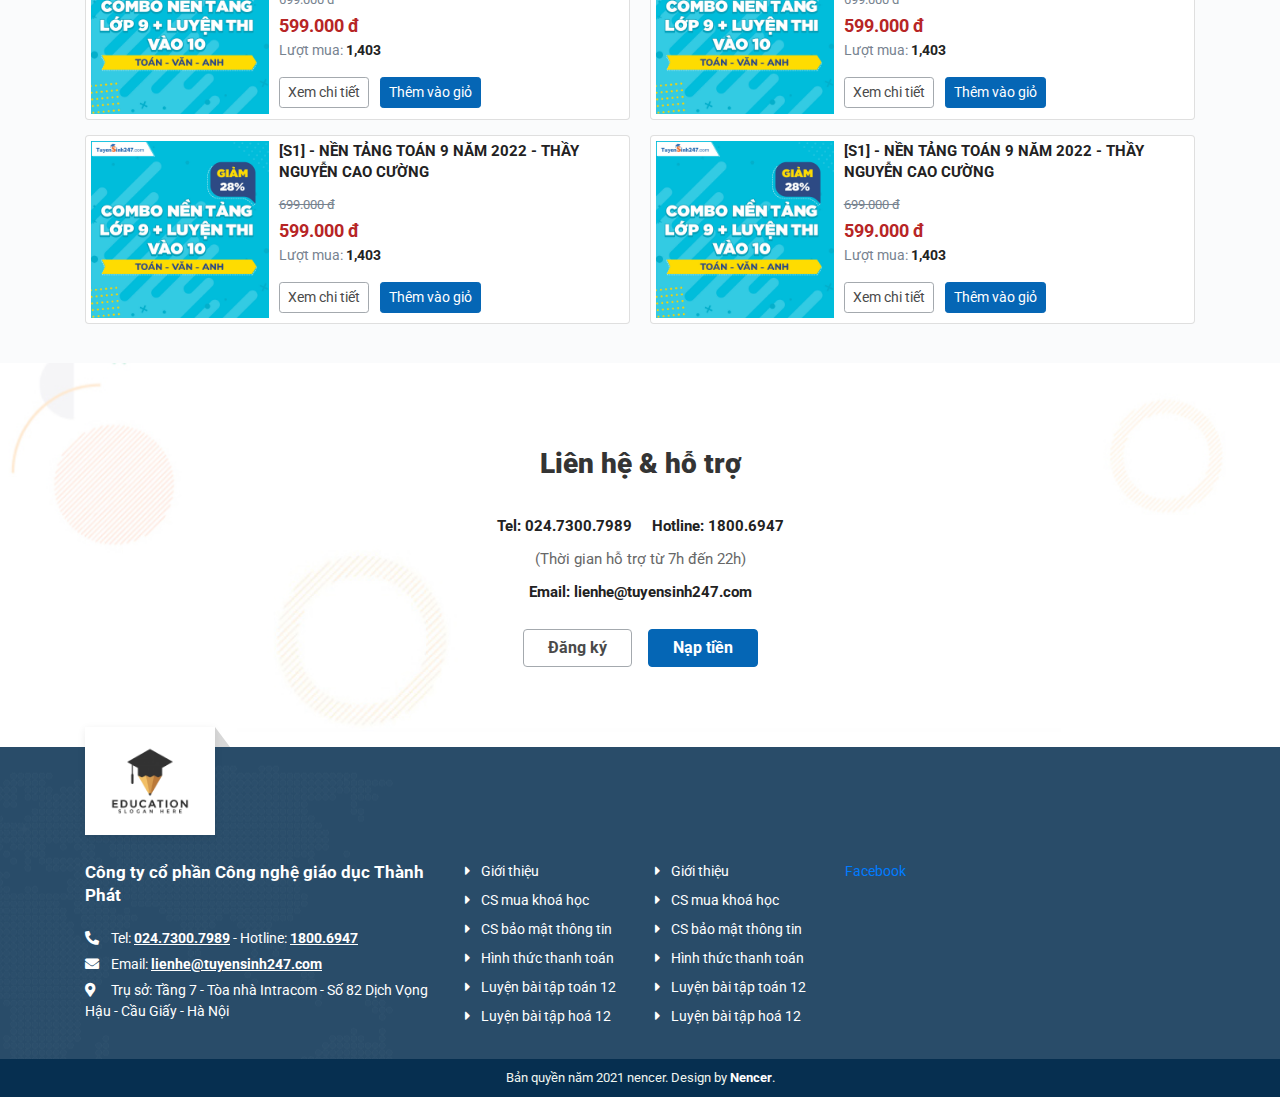
<file: combo-tu-chon.html>
<html lang="en-US">

<head>
	<meta http-equiv="Content-Type" content="text/html;charset=UTF-8">
	<meta name="viewport" content="width=device-width, initial-scale=1">
	<meta name="Keywords" content="">
	<meta name="Description" content="">
	<link rel="icon" href="./assets/images/favicon.png" type="image/x-icon">
	
	<meta itemprop="name" content="">
	<meta itemprop="description" content="">
	<meta itemprop="image" content="">
	
	<meta property="og:locale" content="">
	<meta property="og:type" content="">
	<meta property="og:title" content="">
	<meta property="og:description" content="">
	<meta property="og:image" content="">
	<meta property="og:url" content="">
	<meta property="og:site_name" content="">
	
	<meta name="twitter:card" content="">
	<meta name="twitter:description" content="">
	<meta name="twitter:title" content="">
	<meta name="twitter:site" content="">
	<meta name="twitter:image" content="">
	<meta name="twitter:creator" content="">
	
	<title>Template Education</title>
	
	<link rel="stylesheet" href="./assets/plugin/bootstrap/css/bootstrap.min.css">
	<link rel="stylesheet" href="./assets/plugin/swiper/swiper.css">
	<link rel="stylesheet" href="./assets/plugin/sweetalert/sweetalert.min.css">
	<link rel="stylesheet" href="./assets/fonts/fontawesome/css/all.min.css">
	<link rel="stylesheet" href="./assets/plugin/animate.css">
	<link rel="stylesheet" href="./assets/plugin/fancybox/jquery.fancybox.min.css"/>
	<link rel="stylesheet" href="./assets/css/style.css">
	
	
	<script type="text/javascript" src="./assets/plugin/jquery.min.js"></script>
	<script type="text/javascript" src="./assets/plugin/bootstrap/js/bootstrap.bundle.min.js"></script>
	<script type="text/javascript" src="./assets/plugin/swiper/swiper.js"></script>
	<script type="text/javascript" src="./assets/plugin/sweetalert/sweetalert.min.js"></script>
	<script type="text/javascript" src="./assets/plugin/fancybox/jquery.fancybox.min.js"></script>
	<script type="text/javascript" src="./assets/plugin/counter.min.js"></script>
	<script type="text/javascript" src="./assets/js/theme-script.js"></script>
	
	
	<style>
		:root {
			--primary-color: #0566b5;
			--primary-hover: #087CC7;
			--color-white: #fff;
			--color-white-50: #EFF5EF;
			--color-white-75: #d8d8d8;
			--color-dark: #222;
			--color-dark-25: #343434;
			--color-dark-50: #4a4a4a;
			--color-dark-75: #676767;
			--color-gray: #a4a9ae;
			--color-gray-25: #848585;
			--color-gray-50: #989898;
			--color-gray-75: #bababa;
			--bg-white: #fafbfc;
			--bg-gray: #eeeeee;
			--bg-light: #f8fffd;
			--color-border: #ebedef;
		}
	</style>
	<script type="text/javascript">
		var rootColor = '#0566b5';
		var rootHover = '#087CC7';
	</script>
</head>

<body>


<header id="header">
	<div class="header-top">
		<div class="container">
			<div class="row">
				<div class="col">
					<div class="header-top_inner d-md-flex align-items-center justify-content-between">
						<div class="header-top_search">
							<form action="" class="mb-0">
								<div class="form-group mb-0 position-relative">
									<input class="form-control" type="text" placeholder="Tìm kiếm khoá học...">
									<button type="button">
										<i class="fal fa-search"></i>
									</button>
								</div>
							</form>
						</div>
						<div class="header-top_action d-flex align-items-center justify-content-end">
							<div class="header-top_phone px-4">
								<!-- PC: Giữ nguyên  -->
								<!-- Mobile: Ẩn khi chưa login, hiện khi đã login  -->
								<a href="tel:0333851195">
									<i class="fas fa-phone-alt"></i> 0333.851.195
								</a>
							</div>
							<div class="header-top_login px-4">
								<a href="dangnhap.html" class="btn btn-theme-light d-none">
                                        <span>
											<i class="fas fa-sign-in-alt"></i>
											Đăng nhập
										</span>
								</a>
								<a href="dangky.html" class="btn btn-theme ml-3 d-none">
                                        <span>
											<i class="fas fa-sign-in"></i>
											Đăng ký
										</span>
								</a>
								<div class="dropdown" id="manage-user">
									<a href="javascript:void(0)" data-toggle="dropdown">
										Hoàng Tấn <i class="fal fa-angle-down"></i>
									</a>
									<div class="dropdown-menu">
										<div class="dropdown-user">
											<div class="user-head">
												<div class="user-head_row">
													<div class="col-title">
														<a href="">
															Hoàng Tấn
														</a>
													</div>
												</div>
												<div class="user-head_row">
													<div class="wallet-icon">
														<i class="fal fal fa-wallet"></i>
													</div>
													<div class="col-text">
														Số dư: <span>1.999.999 <sup>đ</sup></span>
													</div>
													<a href="">
														Nạp thêm
													</a>
												</div>
											</div>
											<div class="user-list">
												<a href="" class="user-list_anchorlink">
													<i class="fal fa-receipt"></i>
													Khoá học đã mua
												</a>
												<a href="" class="user-list_anchorlink">
													<i class="fal fa-receipt"></i>
													Kết quả học tập
												</a>
												<a href="" class="user-list_anchorlink">
													<i class="fal fa-receipt"></i>
													Cập nhật thông tin
												</a>
												<div class="dropdown-divider"></div>
												<a href="" class="user-list_anchorlink">
													<i class="fal fa-sign-out"></i>
													Đăng xuất
												</a>
											</div>
										</div>
									</div>
								</div>
							</div>
							<div class="header-top_cart pl-4">
								<a class="d-inline-flex justify-content-center align-items-center"
								   data-theme-action="callCart"
								   href="javascript:void(0)">
									<img src="./assets/images/cart.svg" alt=""> Giỏ hàng (<span
										id="quantityCart">0</span>)
								</a>
							</div>
						</div>
					</div>
				</div>
			</div>
		</div>
	</div>
	<div class="header-bottom">
		<div class="container">
			<div class="row">
				<div class="col">
					<div class="header-bottom_inner d-md-flex align-items-center justify-content-between">
						<div class="header-bottom_logo">
							<a href="index.html" class="d-inline-block">
								<img src="./assets/images/logo.png" alt="">
							</a>
							<div class="header-bottom_action d-flex align-items-center justify-content-end d-lg-none">
								<a class="action-cart d-inline-flex justify-content-center align-items-center"
								   data-theme-action="callCart"
								   href="javascript:void(0)">
									<img src="./assets/images/cart.svg" alt=""> Giỏ hàng (<span
										class="quantityCart">0</span>)
								</a>
								<a href="javascript:void(0)" id="hamburger">
									<i></i>
									<i></i>
									<i></i>
								</a>
							</div>
						</div>
						<div class="header-bottom_main">
							<div class="header-bottom_navigation">
								<ul class="list-unstyled mb-0" id="navigation">
									<li class="d-block d-lg-none close-navigation">
										<a href="index.html" class="d-inline-block">
											<img src="./assets/images/logo.png" alt="" class="img-fluid">
										</a>
										<a href="javascript:void(0)" id="close-navigation">
											<i class="fal fa-times"></i>
										</a>
									</li>
									<li>
										<a href="">
											Combo
										</a>
									</li>
									<li>
										<a href="">
											Giới thiệu
										</a>
									</li>
									<li>
										<a href="">
											Giáo viên
										</a>
									</li>
									<li>
										<a href="javascript:void(0)">
											Học thử miễn phí
											<i class="fas fa-caret-down"></i>
										</a>
										<ul class="list-unstyled mb-0">
											<li>
												<a href="">Lớp 12 Luyện thi TN THPT&DH</a>
											</li>
											<li>
												<a href="">Lớp 11</a>
											</li>
											<li>
												<a href="">Lớp 10</a>
											</li>
											<li>
												<a href="">Lớp 9</a>
											</li>
											<li>
												<a href="">Lớp 8</a>
											</li>
											<li>
												<a href="">Lớp 7</a>
											</li>
											<li>
												<a href="">Lớp 6</a>
											</li>
											<li>
												<a href="">Lớp 5</a>
											</li>
											<li>
												<a href="">Lớp 4</a>
											</li>
											<li>
												<a href="">Lớp 3</a>
											</li>
											<li>
												<a href="">Lớp 2</a>
											</li>
										</ul>
									</li>
									<li>
										<a href="javascript:void(0)">
											Thi online
											<i class="fas fa-caret-down"></i>
										</a>
										<ul class="list-unstyled mb-0">
											<li>
												<a href="">Lớp 12 Luyện thi TN THPT&DH</a>
											</li>
											<li>
												<a href="">Lớp 11</a>
											</li>
											<li>
												<a href="">Lớp 10</a>
											</li>
											<li>
												<a href="">Lớp 9</a>
											</li>
											<li>
												<a href="">Lớp 8</a>
											</li>
											<li>
												<a href="">Lớp 7</a>
											</li>
											<li>
												<a href="">Lớp 6</a>
											</li>
											<li>
												<a href="">Lớp 5</a>
											</li>
											<li>
												<a href="">Lớp 4</a>
											</li>
											<li>
												<a href="">Lớp 3</a>
											</li>
										</ul>
									</li>
									<li>
										<a href="">
											Thông báo
										</a>
									</li>
									<li>
										<a href="">
											Nạp tiền
										</a>
									</li>
									<li>
										<a href="">
											Mã kích hoạt
										</a>
									</li>
								</ul>
								<a class="header-bottom_footer d-block d-lg-none" href="tel:0333851195">
									Hotline: <span class="hotline">0333 851 195</span>
								</a>
							</div>
						</div>
					</div>
				</div>
			</div>
		</div>
	</div>
	<div class="header-overlay"></div>
</header>
<div class="main">
	<div class="page-combo">
		<div class="combo-banner py-3">
			<div class="container">
				<div class="row">
					<div class="col-12">
						<img src="./assets/images/banner/banner-page.png" class="img-fluid w-100" alt="">
					</div>
				</div>
			</div>
		</div>
		<div class="combo-desc mb-4">
			<div class="container">
				<div class="row">
					<div class="col-12">
						<div class="combo-desc_main">
							<div class="combo-desc_inner">
								<div class="combo-desc_tag">
									-20%
								</div>
								<div class="sec-heading text-center mb-1">
									Hướng dẫn tạo combo tự chọn
								</div>
								<div class="combo-desc_content">
									<p>Ưu đãi combo tự chọn: <b>Giảm 20%</b></p>
									<p>Số khóa học tối thiểu trong combo: <b>3 khóa học cùng 1 lớp</b></p>
								</div>
								<div class="combo-desc_step">
									<div class="row row-10">
										<div class="col-md-3 col-6 my-3">
											<div class="desc-step_item">
												<div class="desc-step_icon">
													<i class="fas fa-user-alt"></i>
													<img src="assets/images/decor-step.svg" alt="">
												</div>
												<div class="desc-step_content">
													<div class="desc-step_title">
														Bước 1
													</div>
													<div class="desc-step_text">
														Đăng ký/đăng nhập tài khoản tuyensinh247.com
													</div>
												</div>
											</div>
										</div>
										<div class="col-md-3  col-6 my-3">
											<div class="desc-step_item">
												<div class="desc-step_icon">
													<i class="fas fa-clipboard-list-check"></i>
													<img src="assets/images/decor-step.svg" alt="">
												</div>
												<div class="desc-step_content">
													<div class="desc-step_title">
														Bước 2
													</div>
													<div class="desc-step_text">
														Chọn khoá học <br>
														Chọn tối thiểu 3 khoá học để được giảm 20%
													</div>
												</div>
											</div>
										</div>
										<div class="col-md-3 col-6 my-3">
											<div class="desc-step_item">
												<div class="desc-step_icon">
													<i class="fas fa-credit-card-front"></i>
													<img src="assets/images/decor-step.svg" alt="">
												</div>
												<div class="desc-step_content">
													<div class="desc-step_title">
														Bước 3
													</div>
													<div class="desc-step_text">
														Thanh toán
													</div>
												</div>
											</div>
										</div>
										<div class="col-md-3 col-6 my-3">
											<div class="desc-step_item">
												<div class="desc-step_icon">
													<i class="fas fa-book"></i>
													<img src="assets/images/decor-step.svg" alt="">
												</div>
												<div class="desc-step_content">
													<div class="desc-step_title">
														Bước 4
													</div>
													<div class="desc-step_text">
														Vào mục khoá học đã mua và chọn khoá để học
													</div>
												</div>
											</div>
										</div>
									</div>
								</div>
							</div>
						</div>
						<div class="combo-list mt-4">
							<div class="combo-desc_button d-flex align-items-center my-3">
								<a href="#" class="active">
									<span>Luyện thi vào 10</span>
								</a>
								<a href="#">
									<span>Luyện đề vào 10</span>
								</a>
								<a href="#">
									<span>Combo tự chọn</span>
								</a>
							</div>
							<div class="sec-heading sec-header_link justify-content-start">
								Chọn khoá học bạn cần
								<div class="heading-dropdown d-flex align-center ml-md-3">
									<div class="dropdown">
										<button class="btn-dropdown dropdown-toggle" type="button"
										        id="chooseClass" data-toggle="dropdown">
											<span>Lớp 9</span>
										</button>
										<div class="dropdown-menu" aria-labelledby="chooseClass">
											<a class="dropdown-item" href="#">Lớp 12</a>
											<a class="dropdown-item" href="#">Lớp 11</a>
											<a class="dropdown-item" href="#">Lớp 10</a>
											<a class="dropdown-item" href="#">Lớp 9</a>
											<a class="dropdown-item" href="#">Lớp 8</a>
											<a class="dropdown-item" href="#">Lớp 7</a>
											<a class="dropdown-item" href="#">Lớp 6</a>
										</div>
									</div>
									<div class="dropdown">
										<button class="btn-dropdown dropdown-toggle" type="button"
										        id="chooseDiscipline" data-toggle="dropdown">
											<span>Chọn môn</span>
										</button>
										<div class="dropdown-menu" aria-labelledby="chooseDiscipline">
											<a class="dropdown-item" href="#">Môn Toán</a>
											<a class="dropdown-item" href="#">Môn Anh</a>
											<a class="dropdown-item" href="#">Môn Văn</a>
											<a class="dropdown-item" href="#">Môn Hoá</a>
											<a class="dropdown-item" href="#">Môn Lí</a>
											<a class="dropdown-item" href="#">Môn Sinh</a>
											<a class="dropdown-item" href="#">Môn Sử</a>
										</div>
									</div>
								</div>
							</div>
							<div class="favourite-list">
								<div class="favourite-item">
									<div class="card card-favourite position-relative overflow-hidden">
										<div class="row no-gutters">
											<div class="col-4">
												<a href="">
													<img src="./assets/images/toan-van-anh.jpg" class="img-fluid"
													     alt="">
												</a>
											</div>
											<div class="col-8">
												<div class="card-body">
													<div class="card-title">
														<a href="">
															[S1] - NỀN TẢNG TOÁN 9 NĂM 2022 - THẦY NGUYỄN CAO CƯỜNG
														</a>
													</div>
													<div class="card-price">
                                                            <span class="sale">
																699.000 đ
															</span>
														<span class="price">
																599.000 đ
															</span>
													</div>
													<div class="card-meta">
														Lượt mua: <b>1,403</b>
													</div>
													<div class="card-button d-none d-lg-block mt-3">
														<a href="#" class="btn px-2 btn-sm btn-theme-light">
					                                        <span>
																Xem chi tiết
															</span>
														</a>
														<a href="#" class="btn px-2 btn-sm btn-theme ml-2">
					                                        <span>
																Thêm vào giỏ
															</span>
														</a>
													</div>
												</div>
											</div>
											<div class="col-12 d-block d-lg-none">
												<div class="card-button mt-2 d-flex align-items-center">
													<a href="#" class="btn px-2 w-50 btn-sm btn-theme-light">
				                                        <span>
															Xem chi tiết
														</span>
													</a>
													<a href="#" class="btn px-2 w-50 btn-sm btn-theme ml-2">
				                                        <span>
															Thêm vào giỏ
														</span>
													</a>
												</div>
											</div>
										</div>
									</div>
								</div>
								<div class="favourite-item">
									<div class="card card-favourite position-relative overflow-hidden">
										<div class="row no-gutters">
											<div class="col-4">
												<a href="">
													<img src="./assets/images/toan-van-anh.jpg" class="img-fluid"
													     alt="">
												</a>
											</div>
											<div class="col-8">
												<div class="card-body">
													<div class="card-title">
														<a href="">
															[S1] - NỀN TẢNG TOÁN 9 NĂM 2022 - THẦY NGUYỄN CAO CƯỜNG
														</a>
													</div>
													<div class="card-price">
                                                            <span class="sale">
																699.000 đ
															</span>
														<span class="price">
																599.000 đ
															</span>
													</div>
													<div class="card-meta">
														Lượt mua: <b>1,403</b>
													</div>
													<div class="card-button d-none d-lg-block mt-3">
														<a href="#" class="btn px-2 btn-sm btn-theme-light">
					                                        <span>
																Xem chi tiết
															</span>
														</a>
														<a href="#" class="btn px-2 btn-sm btn-theme ml-2">
					                                        <span>
																Thêm vào giỏ
															</span>
														</a>
													</div>
												</div>
											</div>
											<div class="col-12 d-block d-lg-none">
												<div class="card-button mt-2 d-flex align-items-center">
													<a href="#" class="btn px-2 w-50 btn-sm btn-theme-light">
				                                        <span>
															Xem chi tiết
														</span>
													</a>
													<a href="#" class="btn px-2 w-50 btn-sm btn-theme ml-2">
				                                        <span>
															Thêm vào giỏ
														</span>
													</a>
												</div>
											</div>
										</div>
									</div>
								</div>
								<div class="favourite-item">
									<div class="card card-favourite position-relative overflow-hidden">
										<div class="row no-gutters">
											<div class="col-4">
												<a href="">
													<img src="./assets/images/toan-van-anh.jpg" class="img-fluid"
													     alt="">
												</a>
											</div>
											<div class="col-8">
												<div class="card-body">
													<div class="card-title">
														<a href="">
															[S1] - NỀN TẢNG TOÁN 9 NĂM 2022 - THẦY NGUYỄN CAO CƯỜNG
														</a>
													</div>
													<div class="card-price">
                                                            <span class="sale">
																699.000 đ
															</span>
														<span class="price">
																599.000 đ
															</span>
													</div>
													<div class="card-meta">
														Lượt mua: <b>1,403</b>
													</div>
													<div class="card-button d-none d-lg-block mt-3">
														<a href="#" class="btn px-2 btn-sm btn-theme-light">
					                                        <span>
																Xem chi tiết
															</span>
														</a>
														<a href="#" class="btn px-2 btn-sm btn-theme ml-2">
					                                        <span>
																Thêm vào giỏ
															</span>
														</a>
													</div>
												</div>
											</div>
											<div class="col-12 d-block d-lg-none">
												<div class="card-button mt-2 d-flex align-items-center">
													<a href="#" class="btn px-2 w-50 btn-sm btn-theme-light">
				                                        <span>
															Xem chi tiết
														</span>
													</a>
													<a href="#" class="btn px-2 w-50 btn-sm btn-theme ml-2">
				                                        <span>
															Thêm vào giỏ
														</span>
													</a>
												</div>
											</div>
										</div>
									</div>
								</div>
								<div class="favourite-item">
									<div class="card card-favourite position-relative overflow-hidden">
										<div class="row no-gutters">
											<div class="col-4">
												<a href="">
													<img src="./assets/images/toan-van-anh.jpg" class="img-fluid"
													     alt="">
												</a>
											</div>
											<div class="col-8">
												<div class="card-body">
													<div class="card-title">
														<a href="">
															[S1] - NỀN TẢNG TOÁN 9 NĂM 2022 - THẦY NGUYỄN CAO CƯỜNG
														</a>
													</div>
													<div class="card-price">
                                                            <span class="sale">
																699.000 đ
															</span>
														<span class="price">
																599.000 đ
															</span>
													</div>
													<div class="card-meta">
														Lượt mua: <b>1,403</b>
													</div>
													<div class="card-button d-none d-lg-block mt-3">
														<a href="#" class="btn px-2 btn-sm btn-theme-light">
					                                        <span>
																Xem chi tiết
															</span>
														</a>
														<a href="#" class="btn px-2 btn-sm btn-theme ml-2">
					                                        <span>
																Thêm vào giỏ
															</span>
														</a>
													</div>
												</div>
											</div>
											<div class="col-12 d-block d-lg-none">
												<div class="card-button mt-2 d-flex align-items-center">
													<a href="#" class="btn px-2 w-50 btn-sm btn-theme-light">
				                                        <span>
															Xem chi tiết
														</span>
													</a>
													<a href="#" class="btn px-2 w-50 btn-sm btn-theme ml-2">
				                                        <span>
															Thêm vào giỏ
														</span>
													</a>
												</div>
											</div>
										</div>
									</div>
								</div>
								<div class="favourite-item">
									<div class="card card-favourite position-relative overflow-hidden">
										<div class="row no-gutters">
											<div class="col-4">
												<a href="">
													<img src="./assets/images/toan-van-anh.jpg" class="img-fluid"
													     alt="">
												</a>
											</div>
											<div class="col-8">
												<div class="card-body">
													<div class="card-title">
														<a href="">
															[S1] - NỀN TẢNG TOÁN 9 NĂM 2022 - THẦY NGUYỄN CAO CƯỜNG
														</a>
													</div>
													<div class="card-price">
                                                            <span class="sale">
																699.000 đ
															</span>
														<span class="price">
																599.000 đ
															</span>
													</div>
													<div class="card-meta">
														Lượt mua: <b>1,403</b>
													</div>
													<div class="card-button d-none d-lg-block mt-3">
														<a href="#" class="btn px-2 btn-sm btn-theme-light">
					                                        <span>
																Xem chi tiết
															</span>
														</a>
														<a href="#" class="btn px-2 btn-sm btn-theme ml-2">
					                                        <span>
																Thêm vào giỏ
															</span>
														</a>
													</div>
												</div>
											</div>
											<div class="col-12 d-block d-lg-none">
												<div class="card-button mt-2 d-flex align-items-center">
													<a href="#" class="btn px-2 w-50 btn-sm btn-theme-light">
				                                        <span>
															Xem chi tiết
														</span>
													</a>
													<a href="#" class="btn px-2 w-50 btn-sm btn-theme ml-2">
				                                        <span>
															Thêm vào giỏ
														</span>
													</a>
												</div>
											</div>
										</div>
									</div>
								</div>
								<div class="favourite-item">
									<div class="card card-favourite position-relative overflow-hidden">
										<div class="row no-gutters">
											<div class="col-4">
												<a href="">
													<img src="./assets/images/toan-van-anh.jpg" class="img-fluid"
													     alt="">
												</a>
											</div>
											<div class="col-8">
												<div class="card-body">
													<div class="card-title">
														<a href="">
															[S1] - NỀN TẢNG TOÁN 9 NĂM 2022 - THẦY NGUYỄN CAO CƯỜNG
														</a>
													</div>
													<div class="card-price">
                                                            <span class="sale">
																699.000 đ
															</span>
														<span class="price">
																599.000 đ
															</span>
													</div>
													<div class="card-meta">
														Lượt mua: <b>1,403</b>
													</div>
													<div class="card-button d-none d-lg-block mt-3">
														<a href="#" class="btn px-2 btn-sm btn-theme-light">
					                                        <span>
																Xem chi tiết
															</span>
														</a>
														<a href="#" class="btn px-2 btn-sm btn-theme ml-2">
					                                        <span>
																Thêm vào giỏ
															</span>
														</a>
													</div>
												</div>
											</div>
											<div class="col-12 d-block d-lg-none">
												<div class="card-button mt-2 d-flex align-items-center">
													<a href="#" class="btn px-2 w-50 btn-sm btn-theme-light">
				                                        <span>
															Xem chi tiết
														</span>
													</a>
													<a href="#" class="btn px-2 w-50 btn-sm btn-theme ml-2">
				                                        <span>
															Thêm vào giỏ
														</span>
													</a>
												</div>
											</div>
										</div>
									</div>
								</div>
								<div class="favourite-item">
									<div class="card card-favourite position-relative overflow-hidden">
										<div class="row no-gutters">
											<div class="col-4">
												<a href="">
													<img src="./assets/images/toan-van-anh.jpg" class="img-fluid"
													     alt="">
												</a>
											</div>
											<div class="col-8">
												<div class="card-body">
													<div class="card-title">
														<a href="">
															[S1] - NỀN TẢNG TOÁN 9 NĂM 2022 - THẦY NGUYỄN CAO CƯỜNG
														</a>
													</div>
													<div class="card-price">
                                                            <span class="sale">
																699.000 đ
															</span>
														<span class="price">
																599.000 đ
															</span>
													</div>
													<div class="card-meta">
														Lượt mua: <b>1,403</b>
													</div>
													<div class="card-button d-none d-lg-block mt-3">
														<a href="#" class="btn px-2 btn-sm btn-theme-light">
					                                        <span>
																Xem chi tiết
															</span>
														</a>
														<a href="#" class="btn px-2 btn-sm btn-theme ml-2">
					                                        <span>
																Thêm vào giỏ
															</span>
														</a>
													</div>
												</div>
											</div>
											<div class="col-12 d-block d-lg-none">
												<div class="card-button mt-2 d-flex align-items-center">
													<a href="#" class="btn px-2 w-50 btn-sm btn-theme-light">
				                                        <span>
															Xem chi tiết
														</span>
													</a>
													<a href="#" class="btn px-2 w-50 btn-sm btn-theme ml-2">
				                                        <span>
															Thêm vào giỏ
														</span>
													</a>
												</div>
											</div>
										</div>
									</div>
								</div>
								<div class="favourite-item">
									<div class="card card-favourite position-relative overflow-hidden">
										<div class="row no-gutters">
											<div class="col-4">
												<a href="">
													<img src="./assets/images/toan-van-anh.jpg" class="img-fluid"
													     alt="">
												</a>
											</div>
											<div class="col-8">
												<div class="card-body">
													<div class="card-title">
														<a href="">
															[S1] - NỀN TẢNG TOÁN 9 NĂM 2022 - THẦY NGUYỄN CAO CƯỜNG
														</a>
													</div>
													<div class="card-price">
                                                            <span class="sale">
																699.000 đ
															</span>
														<span class="price">
																599.000 đ
															</span>
													</div>
													<div class="card-meta">
														Lượt mua: <b>1,403</b>
													</div>
													<div class="card-button d-none d-lg-block mt-3">
														<a href="#" class="btn px-2 btn-sm btn-theme-light">
					                                        <span>
																Xem chi tiết
															</span>
														</a>
														<a href="#" class="btn px-2 btn-sm btn-theme ml-2">
					                                        <span>
																Thêm vào giỏ
															</span>
														</a>
													</div>
												</div>
											</div>
											<div class="col-12 d-block d-lg-none">
												<div class="card-button mt-2 d-flex align-items-center">
													<a href="#" class="btn px-2 w-50 btn-sm btn-theme-light">
				                                        <span>
															Xem chi tiết
														</span>
													</a>
													<a href="#" class="btn px-2 w-50 btn-sm btn-theme ml-2">
				                                        <span>
															Thêm vào giỏ
														</span>
													</a>
												</div>
											</div>
										</div>
									</div>
								</div>
								<div class="favourite-item">
									<div class="card card-favourite position-relative overflow-hidden">
										<div class="row no-gutters">
											<div class="col-4">
												<a href="">
													<img src="./assets/images/toan-van-anh.jpg" class="img-fluid"
													     alt="">
												</a>
											</div>
											<div class="col-8">
												<div class="card-body">
													<div class="card-title">
														<a href="">
															[S1] - NỀN TẢNG TOÁN 9 NĂM 2022 - THẦY NGUYỄN CAO CƯỜNG
														</a>
													</div>
													<div class="card-price">
                                                            <span class="sale">
																699.000 đ
															</span>
														<span class="price">
																599.000 đ
															</span>
													</div>
													<div class="card-meta">
														Lượt mua: <b>1,403</b>
													</div>
													<div class="card-button d-none d-lg-block mt-3">
														<a href="#" class="btn px-2 btn-sm btn-theme-light">
					                                        <span>
																Xem chi tiết
															</span>
														</a>
														<a href="#" class="btn px-2 btn-sm btn-theme ml-2">
					                                        <span>
																Thêm vào giỏ
															</span>
														</a>
													</div>
												</div>
											</div>
											<div class="col-12 d-block d-lg-none">
												<div class="card-button mt-2 d-flex align-items-center">
													<a href="#" class="btn px-2 w-50 btn-sm btn-theme-light">
				                                        <span>
															Xem chi tiết
														</span>
													</a>
													<a href="#" class="btn px-2 w-50 btn-sm btn-theme ml-2">
				                                        <span>
															Thêm vào giỏ
														</span>
													</a>
												</div>
											</div>
										</div>
									</div>
								</div>
								<div class="favourite-item">
									<div class="card card-favourite position-relative overflow-hidden">
										<div class="row no-gutters">
											<div class="col-4">
												<a href="">
													<img src="./assets/images/toan-van-anh.jpg" class="img-fluid"
													     alt="">
												</a>
											</div>
											<div class="col-8">
												<div class="card-body">
													<div class="card-title">
														<a href="">
															[S1] - NỀN TẢNG TOÁN 9 NĂM 2022 - THẦY NGUYỄN CAO CƯỜNG
														</a>
													</div>
													<div class="card-price">
                                                            <span class="sale">
																699.000 đ
															</span>
														<span class="price">
																599.000 đ
															</span>
													</div>
													<div class="card-meta">
														Lượt mua: <b>1,403</b>
													</div>
													<div class="card-button d-none d-lg-block mt-3">
														<a href="#" class="btn px-2 btn-sm btn-theme-light">
					                                        <span>
																Xem chi tiết
															</span>
														</a>
														<a href="#" class="btn px-2 btn-sm btn-theme ml-2">
					                                        <span>
																Thêm vào giỏ
															</span>
														</a>
													</div>
												</div>
											</div>
											<div class="col-12 d-block d-lg-none">
												<div class="card-button mt-2 d-flex align-items-center">
													<a href="#" class="btn px-2 w-50 btn-sm btn-theme-light">
				                                        <span>
															Xem chi tiết
														</span>
													</a>
													<a href="#" class="btn px-2 w-50 btn-sm btn-theme ml-2">
				                                        <span>
															Thêm vào giỏ
														</span>
													</a>
												</div>
											</div>
										</div>
									</div>
								</div>
							</div>
						</div>
					</div>
				</div>
			</div>
		</div>
		<div class="page-action" style="background-image: url('./assets/images/image-page.jpg')">
			<div class="container">
				<div class="row justify-content-center">
					<div class="col-md-6 text-center">
						<div class="sec-heading text-center">
							Liên hệ & hỗ trợ
						</div>
						<p>
							<a href="tel:024.7300.7989" class="d-inline-block mr-2">Tel: 024.7300.7989</a>
							<a href="tel:1800.6947" class="d-inline-block ml-2">Hotline: 1800.6947</a>
						</p>
						<p>
							(Thời gian hỗ trợ từ 7h đến 22h)
						</p>
						<p>
							<a href="mailto:">Email: lienhe@tuyensinh247.com</a>
						</p>
						<p class="mt-4 d-flex align-items-center justify-content-center">
							<a href="#" class="btn btn-theme-light px-4">
                                <span>
									Đăng ký
								</span>
							</a>
							<a href="#" class="btn btn-theme px-4 ml-3">
                                <span>
									Nạp tiền
								</span>
							</a>
						</p>
					</div>
				</div>
			</div>
		</div>
	</div>
</div>
<footer id="footer" class="position-relative">
	<div class="footer-logo">
		<div class="container">
			<div class="row">
				<div class="col">
					<div class="logo-inner">
						<a href="">
							<img src="./assets/images/logo.png" alt="">
						</a>
					</div>
				</div>
			</div>
		</div>
	</div>
	<div class="footer-top">
		<div class="container">
			<div class="row">
				<div class="col-md-4 my-4">
					<div class="footer-info">
						<h6>Công ty cổ phần Công nghệ giáo dục Thành Phát</h6>
						<p>
							<i class="fas fa-phone-alt mr-2"></i> Tel: <a href="">024.7300.7989</a> - Hotline: <a
								href="">1800.6947</a>
						</p>
						<p>
							<i class="fas fa-envelope mr-2"></i> Email: <a href="">lienhe@tuyensinh247.com</a>
						</p>
						<p>
							<i class="fas fa-map-marker-alt mr-2"></i> Trụ sở: Tầng 7 - Tòa nhà Intracom - Số 82 Dịch
							Vọng Hậu - Cầu Giấy - Hà Nội
						</p>
					</div>
				</div>
				<div class="col-md-4">
					<div class="row">
						<div class="col-md-6 my-4">
							<div class="footer-list">
								<ul class="list-unstyled mb-0">
									<li>
										<a href="">
											<i class="fas fa-caret-right mr-2"></i> Giới thiệu
										</a>
									</li>
									<li>
										<a href="">
											<i class="fas fa-caret-right mr-2"></i> CS mua khoá học
										</a>
									</li>
									<li>
										<a href="">
											<i class="fas fa-caret-right mr-2"></i> CS bảo mật thông tin
										</a>
									</li>
									<li>
										<a href="">
											<i class="fas fa-caret-right mr-2"></i> Hình thức thanh toán
										</a>
									</li>
									<li>
										<a href="">
											<i class="fas fa-caret-right mr-2"></i> Luyện bài tập toán 12
										</a>
									</li>
									<li>
										<a href="">
											<i class="fas fa-caret-right mr-2"></i> Luyện bài tập hoá 12
										</a>
									</li>
								</ul>
							</div>
						</div>
						<div class="col-md-6 my-4">
							<div class="footer-list">
								<ul class="list-unstyled mb-0">
									<li>
										<a href="">
											<i class="fas fa-caret-right mr-2"></i> Giới thiệu
										</a>
									</li>
									<li>
										<a href="">
											<i class="fas fa-caret-right mr-2"></i> CS mua khoá học
										</a>
									</li>
									<li>
										<a href="">
											<i class="fas fa-caret-right mr-2"></i> CS bảo mật thông tin
										</a>
									</li>
									<li>
										<a href="">
											<i class="fas fa-caret-right mr-2"></i> Hình thức thanh toán
										</a>
									</li>
									<li>
										<a href="">
											<i class="fas fa-caret-right mr-2"></i> Luyện bài tập toán 12
										</a>
									</li>
									<li>
										<a href="">
											<i class="fas fa-caret-right mr-2"></i> Luyện bài tập hoá 12
										</a>
									</li>
								</ul>
							</div>
						</div>
					</div>
				</div>
				<div class="col-md-4 my-4">
					<div class="footer-fanpage">
						<div class="fb-page" data-href="https://www.facebook.com/facebook" data-tabs="timeline" data-width="" data-height="130" data-small-header="false" data-adapt-container-width="true" data-hide-cover="false" data-show-facepile="true"><blockquote cite="https://www.facebook.com/facebook" class="fb-xfbml-parse-ignore"><a href="https://www.facebook.com/facebook">Facebook</a></blockquote></div>
					</div>
				</div>
			</div>
		</div>
	</div>
	<div class="footer-bottom">
		<div class="container">
			<div class="row">
				<div class="col-12">
					Bản quyền năm 2021 nencer. Design by <a href="https://nencer.com">Nencer</a>.
				</div>
			</div>
		</div>
	</div>
</footer>

<div class="floating-cart" id="floatingCart">
	<div class="floating-cart_inner">
		<div class="floating-cart_close">
			<h6 class="mb-0"><span><img src="./assets/images/cart.svg" alt=""></span> Giỏ hàng</h6>
			<a href="javascript:void(0)" data-theme-action="closeCart">
				<i class="fal fa-times"></i>
			</a>
		</div>
		<div class="floating-cart_list favourite-list">
			<div class="favourite-item">
				<div class="card card-favourite position-relative">
					<a href="javascript:void(0)" class="remove-item" data-theme-action="removeCart">
						<i class="fas fa-trash-alt"></i>
					</a>
					<div class="row no-gutters">
						<div class="col-3">
							<a href="">
								<img src="./assets/images/toan-van-anh.jpg" class="img-fluid" alt="">
							</a>
						</div>
						<div class="col-9">
							<div class="card-body">
								<div class="card-title">
									<a href="">
										[S1] - NỀN TẢNG TOÁN 9 NĂM 2022 - THẦY NGUYỄN CAO CƯỜNG
									</a>
								</div>
								<div class="card-price">
                                        <span class="sale">
											699.000 đ
										</span>
									<span class="price">
											599.000 đ
										</span>
								</div>
							</div>
						</div>
					</div>
				</div>
			</div>
			<div class="favourite-item">
				<div class="card card-favourite position-relative">
					<a href="javascript:void(0)" class="remove-item" data-theme-action="removeCart">
						<i class="fas fa-trash-alt"></i>
					</a>
					<div class="row no-gutters">
						<div class="col-3">
							<a href="">
								<img src="./assets/images/toan-van-anh.jpg" class="img-fluid" alt="">
							</a>
						</div>
						<div class="col-9">
							<div class="card-body">
								<div class="card-title">
									<a href="">
										[S1] - NỀN TẢNG TOÁN 9 NĂM 2022 - THẦY NGUYỄN CAO CƯỜNG
									</a>
								</div>
								<div class="card-price">
                                        <span class="sale">
											699.000 đ
										</span>
									<span class="price">
											599.000 đ
										</span>
								</div>
							</div>
						</div>
					</div>
				</div>
			</div>
			<div class="favourite-item">
				<div class="card card-favourite position-relative">
					<a href="javascript:void(0)" class="remove-item" data-theme-action="removeCart">
						<i class="fas fa-trash-alt"></i>
					</a>
					<div class="row no-gutters">
						<div class="col-3">
							<a href="">
								<img src="./assets/images/toan-van-anh.jpg" class="img-fluid" alt="">
							</a>
						</div>
						<div class="col-9">
							<div class="card-body">
								<div class="card-title">
									<a href="">
										[S1] - NỀN TẢNG TOÁN 9 NĂM 2022 - THẦY NGUYỄN CAO CƯỜNG
									</a>
								</div>
								<div class="card-price">
                                        <span class="sale">
											699.000 đ
										</span>
									<span class="price">
											599.000 đ
										</span>
								</div>
							</div>
						</div>
					</div>
				</div>
			</div>
			<div class="favourite-item">
				<div class="card card-favourite position-relative">
					<a href="javascript:void(0)" class="remove-item" data-theme-action="removeCart">
						<i class="fas fa-trash-alt"></i>
					</a>
					<div class="row no-gutters">
						<div class="col-3">
							<a href="">
								<img src="./assets/images/toan-van-anh.jpg" class="img-fluid" alt="">
							</a>
						</div>
						<div class="col-9">
							<div class="card-body">
								<div class="card-title">
									<a href="">
										[S1] - NỀN TẢNG TOÁN 9 NĂM 2022 - THẦY NGUYỄN CAO CƯỜNG
									</a>
								</div>
								<div class="card-price">
                                        <span class="sale">
											699.000 đ
										</span>
									<span class="price">
											599.000 đ
										</span>
								</div>
							</div>
						</div>
					</div>
				</div>
			</div>
			<div class="favourite-item">
				<div class="card card-favourite position-relative">
					<a href="javascript:void(0)" class="remove-item" data-theme-action="removeCart">
						<i class="fas fa-trash-alt"></i>
					</a>
					<div class="row no-gutters">
						<div class="col-3">
							<a href="">
								<img src="./assets/images/toan-van-anh.jpg" class="img-fluid" alt="">
							</a>
						</div>
						<div class="col-9">
							<div class="card-body">
								<div class="card-title">
									<a href="">
										[S1] - NỀN TẢNG TOÁN 9 NĂM 2022 - THẦY NGUYỄN CAO CƯỜNG
									</a>
								</div>
								<div class="card-price">
                                        <span class="sale">
											699.000 đ
										</span>
									<span class="price">
											599.000 đ
										</span>
								</div>
							</div>
						</div>
					</div>
				</div>
			</div>
			<div class="favourite-item">
				<div class="card card-favourite position-relative">
					<a href="javascript:void(0)" class="remove-item" data-theme-action="removeCart">
						<i class="fas fa-trash-alt"></i>
					</a>
					<div class="row no-gutters">
						<div class="col-3">
							<a href="">
								<img src="./assets/images/toan-van-anh.jpg" class="img-fluid" alt="">
							</a>
						</div>
						<div class="col-9">
							<div class="card-body">
								<div class="card-title">
									<a href="">
										[S1] - NỀN TẢNG TOÁN 9 NĂM 2022 - THẦY NGUYỄN CAO CƯỜNG
									</a>
								</div>
								<div class="card-price">
                                        <span class="sale">
											699.000 đ
										</span>
									<span class="price">
											599.000 đ
										</span>
								</div>
							</div>
						</div>
					</div>
				</div>
			</div>
		</div>
		<div class="floating-cart_readmore">
			<a href="">
				<span>Chi tiết giỏ hàng</span>
			</a>
		</div>
	</div>
	<div class="floating-cart_overlay" data-theme-action="closeCart"></div>
</div>
</body>
<div id="fb-root"></div>
<script async defer crossorigin="anonymous" src="https://connect.facebook.net/vi_VN/sdk.js#xfbml=1&version=v11.0"
        nonce="gs9s9VL6"></script>

</html>
</file>
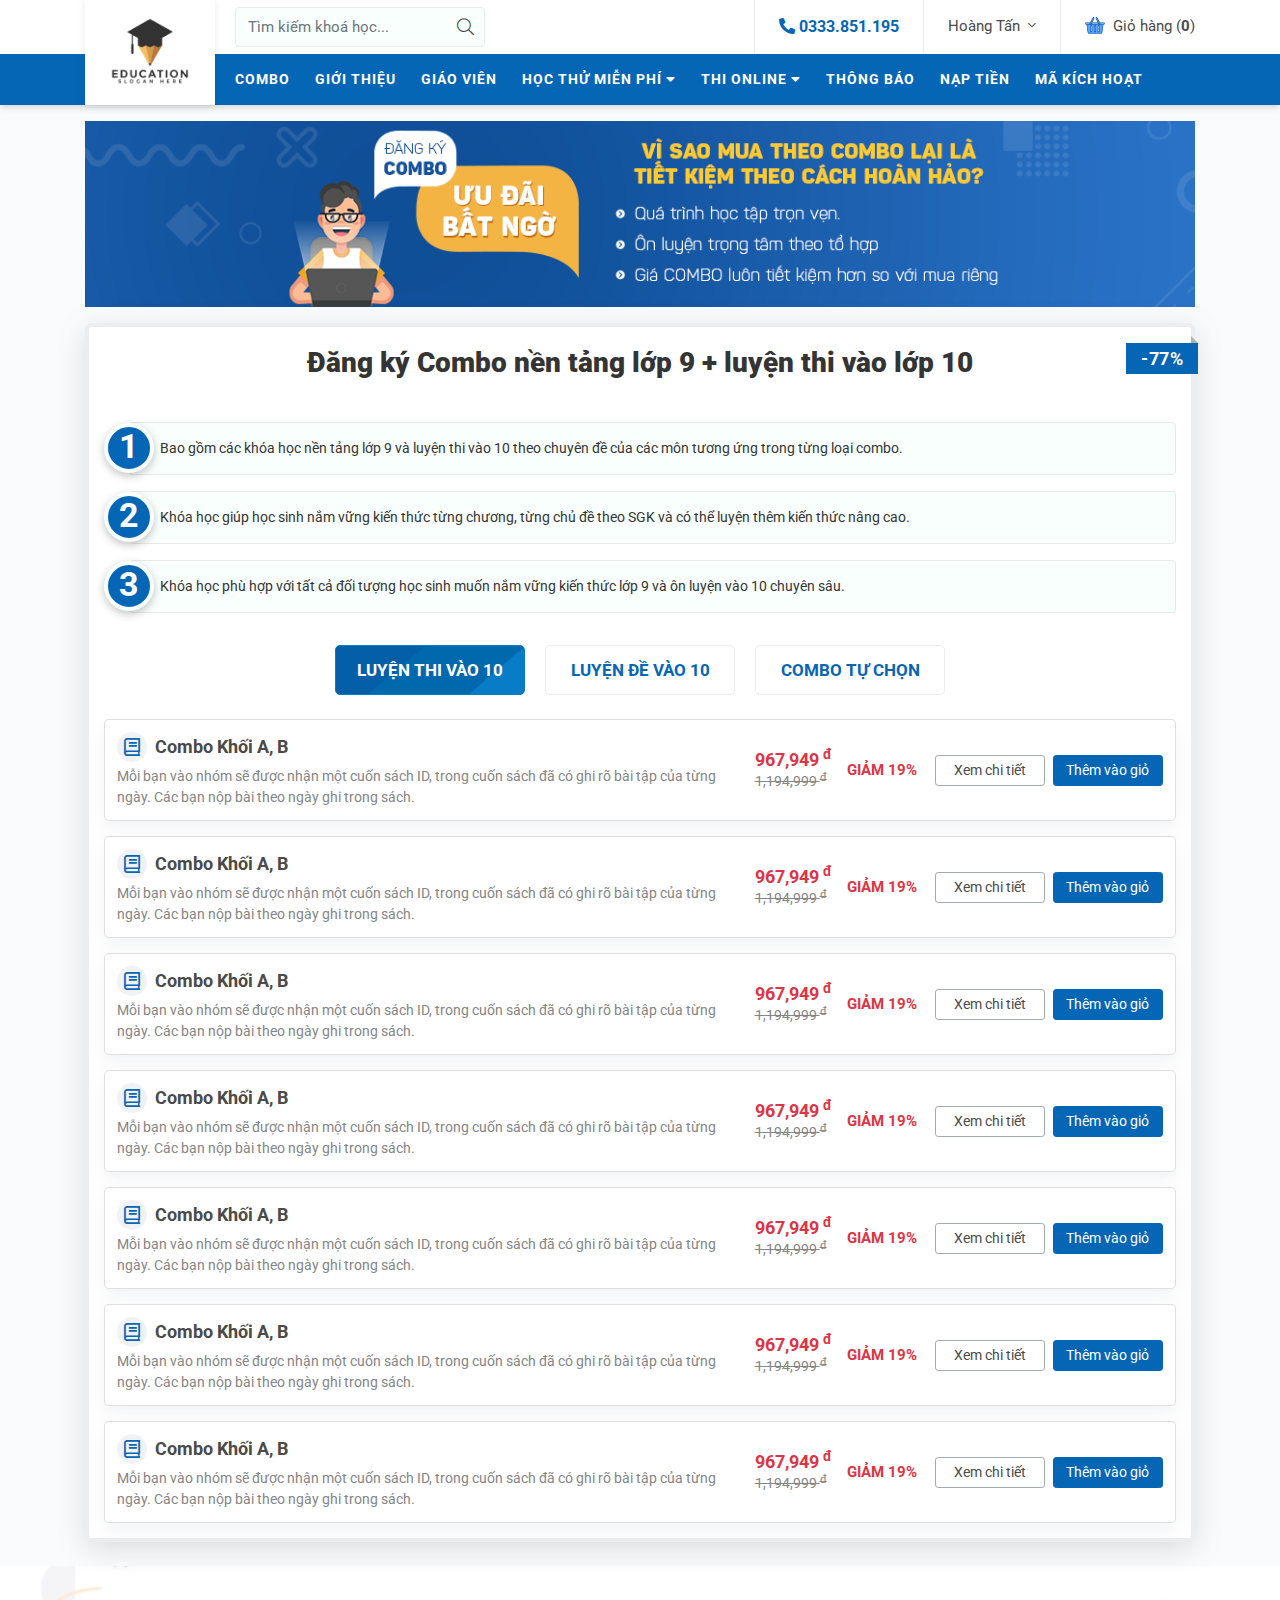
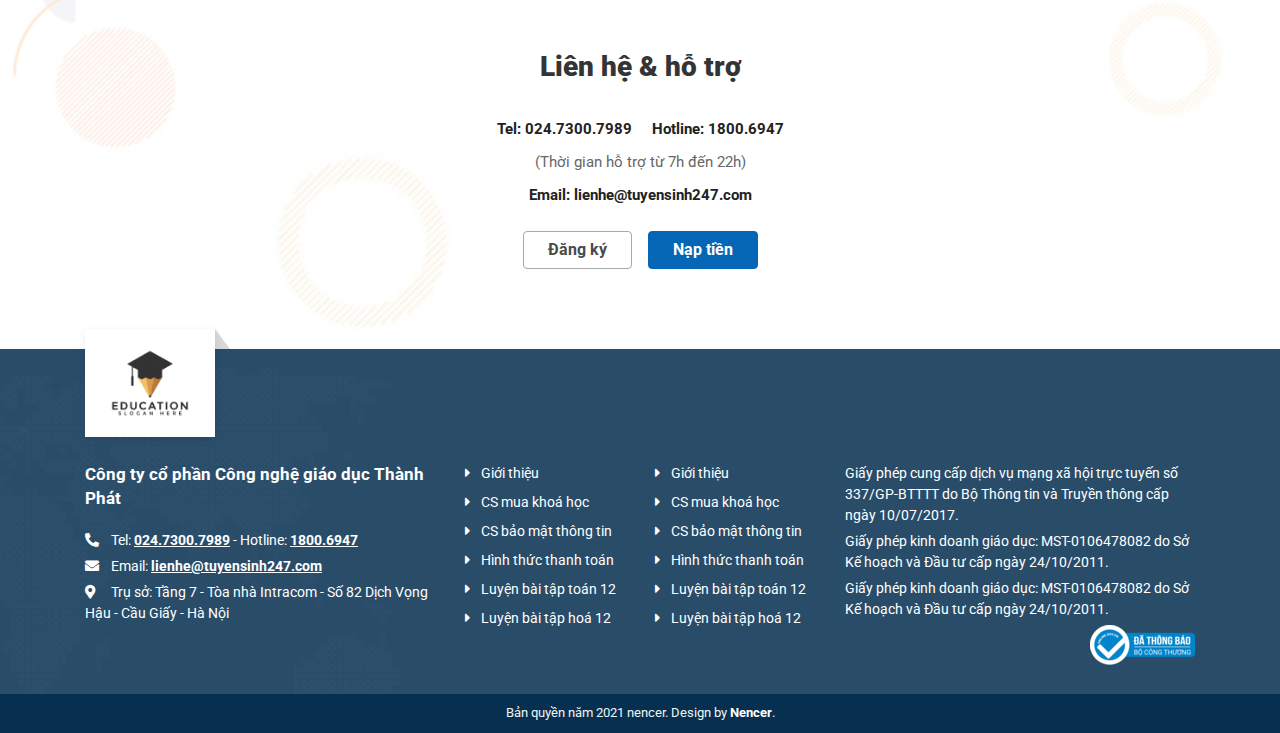
<file: combo.html>
<html lang="en-US">

<head>
	<meta http-equiv="Content-Type" content="text/html;charset=UTF-8">
	<meta name="viewport" content="width=device-width, initial-scale=1">
	<meta name="Keywords" content="">
	<meta name="Description" content="">
	<link rel="icon" href="./assets/images/favicon.png" type="image/x-icon">
	
	<meta itemprop="name" content="">
	<meta itemprop="description" content="">
	<meta itemprop="image" content="">
	
	<meta property="og:locale" content="">
	<meta property="og:type" content="">
	<meta property="og:title" content="">
	<meta property="og:description" content="">
	<meta property="og:image" content="">
	<meta property="og:url" content="">
	<meta property="og:site_name" content="">
	
	<meta name="twitter:card" content="">
	<meta name="twitter:description" content="">
	<meta name="twitter:title" content="">
	<meta name="twitter:site" content="">
	<meta name="twitter:image" content="">
	<meta name="twitter:creator" content="">
	
	<title>Template Education</title>
	
	<link rel="stylesheet" href="./assets/plugin/bootstrap/css/bootstrap.min.css">
	<link rel="stylesheet" href="./assets/plugin/swiper/swiper.css">
	<link rel="stylesheet" href="./assets/plugin/sweetalert/sweetalert.min.css">
	<link rel="stylesheet" href="./assets/fonts/fontawesome/css/all.min.css">
	<link rel="stylesheet" href="./assets/plugin/animate.css">
	<link rel="stylesheet" href="./assets/plugin/fancybox/jquery.fancybox.min.css"/>
	<link rel="stylesheet" href="./assets/css/style.css">
	
	
	<script type="text/javascript" src="./assets/plugin/jquery.min.js"></script>
	<script type="text/javascript" src="./assets/plugin/bootstrap/js/bootstrap.bundle.min.js"></script>
	<script type="text/javascript" src="./assets/plugin/swiper/swiper.js"></script>
	<script type="text/javascript" src="./assets/plugin/sweetalert/sweetalert.min.js"></script>
	<script type="text/javascript" src="./assets/plugin/fancybox/jquery.fancybox.min.js"></script>
	<script type="text/javascript" src="./assets/plugin/counter.min.js"></script>
	<script type="text/javascript" src="./assets/js/theme-script.js"></script>
	
	
	<style>
		:root {
			--primary-color: #0566b5;
			--primary-hover: #087CC7;
			--color-white: #fff;
			--color-white-50: #EFF5EF;
			--color-white-75: #d8d8d8;
			--color-dark: #222;
			--color-dark-25: #343434;
			--color-dark-50: #4a4a4a;
			--color-dark-75: #676767;
			--color-gray: #a4a9ae;
			--color-gray-25: #848585;
			--color-gray-50: #989898;
			--color-gray-75: #bababa;
			--bg-white: #fafbfc;
			--bg-gray: #eeeeee;
			--bg-light: #f8fffd;
			--color-border: #ebedef;
		}
	</style>
	<script type="text/javascript">
		var rootColor = '#0566b5';
		var rootHover = '#087CC7';
	</script>
</head>

<body>


<header id="header">
	<div class="header-top">
		<div class="container">
			<div class="row">
				<div class="col">
					<div class="header-top_inner d-md-flex align-items-center justify-content-between">
						<div class="header-top_search">
							<form action="" class="mb-0">
								<div class="form-group mb-0 position-relative">
									<input class="form-control" type="text" placeholder="Tìm kiếm khoá học...">
									<button type="button">
										<i class="fal fa-search"></i>
									</button>
								</div>
							</form>
						</div>
						<div class="header-top_action d-flex align-items-center justify-content-end">
							<div class="header-top_phone px-4">
								<!-- PC: Giữ nguyên  -->
								<!-- Mobile: Ẩn khi chưa login, hiện khi đã login  -->
								<a href="tel:0333851195">
									<i class="fas fa-phone-alt"></i> 0333.851.195
								</a>
							</div>
							<div class="header-top_login px-4">
								<a href="dangnhap.html" class="btn btn-theme-light d-none">
                                        <span>
											<i class="fas fa-sign-in-alt"></i>
											Đăng nhập
										</span>
								</a>
								<a href="dangky.html" class="btn btn-theme ml-3 d-none">
                                        <span>
											<i class="fas fa-sign-in"></i>
											Đăng ký
										</span>
								</a>
								<div class="dropdown" id="manage-user">
									<a href="javascript:void(0)" data-toggle="dropdown">
										Hoàng Tấn <i class="fal fa-angle-down"></i>
									</a>
									<div class="dropdown-menu">
										<div class="dropdown-user">
											<div class="user-head">
												<div class="user-head_row">
													<div class="col-title">
														<a href="">
															Hoàng Tấn
														</a>
													</div>
												</div>
												<div class="user-head_row">
													<div class="wallet-icon">
														<i class="fal fal fa-wallet"></i>
													</div>
													<div class="col-text">
														Số dư: <span>1.999.999 <sup>đ</sup></span>
													</div>
													<a href="">
														Nạp thêm
													</a>
												</div>
											</div>
											<div class="user-list">
												<a href="" class="user-list_anchorlink">
													<i class="fal fa-receipt"></i>
													Khoá học đã mua
												</a>
												<a href="" class="user-list_anchorlink">
													<i class="fal fa-receipt"></i>
													Kết quả học tập
												</a>
												<a href="" class="user-list_anchorlink">
													<i class="fal fa-receipt"></i>
													Cập nhật thông tin
												</a>
												<div class="dropdown-divider"></div>
												<a href="" class="user-list_anchorlink">
													<i class="fal fa-sign-out"></i>
													Đăng xuất
												</a>
											</div>
										</div>
									</div>
								</div>
							</div>
							<div class="header-top_cart pl-4">
								<a class="d-inline-flex justify-content-center align-items-center"
								   data-theme-action="callCart"
								   href="javascript:void(0)">
									<img src="./assets/images/cart.svg" alt=""> Giỏ hàng (<span
										id="quantityCart">0</span>)
								</a>
							</div>
						</div>
					</div>
				</div>
			</div>
		</div>
	</div>
	<div class="header-bottom">
		<div class="container">
			<div class="row">
				<div class="col">
					<div class="header-bottom_inner d-md-flex align-items-center justify-content-between">
						<div class="header-bottom_logo">
							<a href="index.html" class="d-inline-block">
								<img src="./assets/images/logo.png" alt="">
							</a>
							<div class="header-bottom_action d-flex align-items-center justify-content-end d-lg-none">
								<a class="action-cart d-inline-flex justify-content-center align-items-center"
								   data-theme-action="callCart"
								   href="javascript:void(0)">
									<img src="./assets/images/cart.svg" alt=""> Giỏ hàng (<span
										class="quantityCart">0</span>)
								</a>
								<a href="javascript:void(0)" id="hamburger">
									<i></i>
									<i></i>
									<i></i>
								</a>
							</div>
						</div>
						<div class="header-bottom_main">
							<div class="header-bottom_navigation">
								<ul class="list-unstyled mb-0" id="navigation">
									<li class="d-block d-lg-none close-navigation">
										<a href="index.html" class="d-inline-block">
											<img src="./assets/images/logo.png" alt="" class="img-fluid">
										</a>
										<a href="javascript:void(0)" id="close-navigation">
											<i class="fal fa-times"></i>
										</a>
									</li>
									<li>
										<a href="">
											Combo
										</a>
									</li>
									<li>
										<a href="">
											Giới thiệu
										</a>
									</li>
									<li>
										<a href="">
											Giáo viên
										</a>
									</li>
									<li>
										<a href="javascript:void(0)">
											Học thử miễn phí
											<i class="fas fa-caret-down"></i>
										</a>
										<ul class="list-unstyled mb-0">
											<li>
												<a href="">Lớp 12 Luyện thi TN THPT&DH</a>
											</li>
											<li>
												<a href="">Lớp 11</a>
											</li>
											<li>
												<a href="">Lớp 10</a>
											</li>
											<li>
												<a href="">Lớp 9</a>
											</li>
											<li>
												<a href="">Lớp 8</a>
											</li>
											<li>
												<a href="">Lớp 7</a>
											</li>
											<li>
												<a href="">Lớp 6</a>
											</li>
											<li>
												<a href="">Lớp 5</a>
											</li>
											<li>
												<a href="">Lớp 4</a>
											</li>
											<li>
												<a href="">Lớp 3</a>
											</li>
											<li>
												<a href="">Lớp 2</a>
											</li>
										</ul>
									</li>
									<li>
										<a href="javascript:void(0)">
											Thi online
											<i class="fas fa-caret-down"></i>
										</a>
										<ul class="list-unstyled mb-0">
											<li>
												<a href="">Lớp 12 Luyện thi TN THPT&DH</a>
											</li>
											<li>
												<a href="">Lớp 11</a>
											</li>
											<li>
												<a href="">Lớp 10</a>
											</li>
											<li>
												<a href="">Lớp 9</a>
											</li>
											<li>
												<a href="">Lớp 8</a>
											</li>
											<li>
												<a href="">Lớp 7</a>
											</li>
											<li>
												<a href="">Lớp 6</a>
											</li>
											<li>
												<a href="">Lớp 5</a>
											</li>
											<li>
												<a href="">Lớp 4</a>
											</li>
											<li>
												<a href="">Lớp 3</a>
											</li>
										</ul>
									</li>
									<li>
										<a href="">
											Thông báo
										</a>
									</li>
									<li>
										<a href="">
											Nạp tiền
										</a>
									</li>
									<li>
										<a href="">
											Mã kích hoạt
										</a>
									</li>
								</ul>
								<a class="header-bottom_footer d-block d-lg-none" href="tel:0333851195">
									Hotline: <span class="hotline">0333 851 195</span>
								</a>
							</div>
						</div>
					</div>
				</div>
			</div>
		</div>
	</div>
	<div class="header-overlay"></div>
</header>
<div class="main">
	<div class="page-combo">
		<div class="combo-banner py-3">
			<div class="container">
				<div class="row">
					<div class="col-12">
						<img src="./assets/images/banner/banner-page.png" class="img-fluid w-100" alt="">
					</div>
				</div>
			</div>
		</div>
		<div class="combo-desc">
			<div class="container">
				<div class="row">
					<div class="col-12">
						<div class="combo-desc_main mb-4">
							<div class="combo-desc_inner">
								<div class="combo-desc_tag">
									-77%
								</div>
								<div class="combo-desc_heading sec-heading text-center">
									Đăng ký Combo nền tảng lớp 9 + luyện thi vào lớp 10
								</div>
								<div class="combo-desc_link">
									<div class="row row-10">
										<div class="col-md-12 my-2">
											<div class="desc-link_item">
												<span>1</span>
												<div class="link_item__main">
													Bao gồm các khóa học nền tảng lớp 9 và luyện thi vào 10 theo chuyên
													đề của các môn tương ứng trong từng loại combo.
												</div>
											</div>
										</div>
										<div class="col-md-12 my-2">
											<div class="desc-link_item">
												<span>2</span>
												<div class="link_item__main">
													Khóa học giúp học sinh nắm vững kiến thức từng chương, từng chủ đề
													theo SGK và có thể luyện thêm kiến thức nâng cao.
												</div>
											</div>
										</div>
										<div class="col-md-12 my-2">
											<div class="desc-link_item">
												<span>3</span>
												<div class="link_item__main">
													Khóa học phù hợp với tất cả đối tượng học sinh muốn nắm vững kiến
													thức lớp 9 và ôn luyện vào 10 chuyên sâu.
												</div>
											</div>
										</div>
									</div>
								</div>
								<div class="combo-desc_button d-flex align-items-center justify-content-center mt-4 mb-3">
									<a href="#" class="active">
										<span>Luyện thi vào 10</span>
									</a>
									<a href="#">
										<span>Luyện đề vào 10</span>
									</a>
									<a href="#">
										<span>Combo tự chọn</span>
									</a>
								</div>
							</div>
							<div class="combo-horizontal mt-4">
								<div class="row">
									<div class="col-12">
										<div class="combo-horizontal_item">
											<div class="horizontal-item_left">
												<div class="title">
													<a href="">
														<span><i class="far fa-book"></i></span>
														Combo Khối A, B
													</a>
												</div>
												<div class="desc">
													Mỗi bạn vào nhóm sẽ được nhận một cuốn sách ID, trong cuốn sách đã
													có ghi rõ bài tập của từng ngày. Các bạn nộp bài theo ngày ghi trong
													sách.
												</div>
											</div>
											<div class="horizontal-item_right">
												<div class="price">
													<div class="current-price">967,949 <sup>đ</sup></div>
													<div class="old-price">1,194,999 <sup>đ</sup></div>
												</div>
												<div class="sale-price">GIẢM 19%</div>
												<div class="buttons">
													<a href="#" class="btn px-2 w-50 btn-sm btn-theme-light">
			                                        <span>
														Xem chi tiết
													</span>
													</a>
													<a href="javascript:void(0)" data-id="1" data-theme-action="addCart"
													   class="btn px-2 w-50 btn-sm btn-theme ml-2">
			                                        <span>
														Thêm vào giỏ
													</span>
													</a>
												</div>
											</div>
										</div>
										<div class="combo-horizontal_item">
											<div class="horizontal-item_left">
												<div class="title">
													<a href="">
														<span><i class="far fa-book"></i></span>
														Combo Khối A, B
													</a>
												</div>
												<div class="desc">
													Mỗi bạn vào nhóm sẽ được nhận một cuốn sách ID, trong cuốn sách đã
													có ghi rõ bài tập của từng ngày. Các bạn nộp bài theo ngày ghi trong
													sách.
												</div>
											</div>
											<div class="horizontal-item_right">
												<div class="price">
													<div class="current-price">967,949 <sup>đ</sup></div>
													<div class="old-price">1,194,999 <sup>đ</sup></div>
												</div>
												<div class="sale-price">GIẢM 19%</div>
												<div class="buttons">
													<a href="#" class="btn px-2 w-50 btn-sm btn-theme-light">
			                                        <span>
														Xem chi tiết
													</span>
													</a>
													<a href="javascript:void(0)" data-id="1" data-theme-action="addCart"
													   class="btn px-2 w-50 btn-sm btn-theme ml-2">
			                                        <span>
														Thêm vào giỏ
													</span>
													</a>
												</div>
											</div>
										</div>
										<div class="combo-horizontal_item">
											<div class="horizontal-item_left">
												<div class="title">
													<a href="">
														<span><i class="far fa-book"></i></span>
														Combo Khối A, B
													</a>
												</div>
												<div class="desc">
													Mỗi bạn vào nhóm sẽ được nhận một cuốn sách ID, trong cuốn sách đã
													có ghi rõ bài tập của từng ngày. Các bạn nộp bài theo ngày ghi trong
													sách.
												</div>
											</div>
											<div class="horizontal-item_right">
												<div class="price">
													<div class="current-price">967,949 <sup>đ</sup></div>
													<div class="old-price">1,194,999 <sup>đ</sup></div>
												</div>
												<div class="sale-price">GIẢM 19%</div>
												<div class="buttons">
													<a href="#" class="btn px-2 w-50 btn-sm btn-theme-light">
			                                        <span>
														Xem chi tiết
													</span>
													</a>
													<a href="javascript:void(0)" data-id="1" data-theme-action="addCart"
													   class="btn px-2 w-50 btn-sm btn-theme ml-2">
			                                        <span>
														Thêm vào giỏ
													</span>
													</a>
												</div>
											</div>
										</div>
										<div class="combo-horizontal_item">
											<div class="horizontal-item_left">
												<div class="title">
													<a href="">
														<span><i class="far fa-book"></i></span>
														Combo Khối A, B
													</a>
												</div>
												<div class="desc">
													Mỗi bạn vào nhóm sẽ được nhận một cuốn sách ID, trong cuốn sách đã
													có ghi rõ bài tập của từng ngày. Các bạn nộp bài theo ngày ghi trong
													sách.
												</div>
											</div>
											<div class="horizontal-item_right">
												<div class="price">
													<div class="current-price">967,949 <sup>đ</sup></div>
													<div class="old-price">1,194,999 <sup>đ</sup></div>
												</div>
												<div class="sale-price">GIẢM 19%</div>
												<div class="buttons">
													<a href="#" class="btn px-2 w-50 btn-sm btn-theme-light">
			                                        <span>
														Xem chi tiết
													</span>
													</a>
													<a href="javascript:void(0)" data-id="1" data-theme-action="addCart"
													   class="btn px-2 w-50 btn-sm btn-theme ml-2">
			                                        <span>
														Thêm vào giỏ
													</span>
													</a>
												</div>
											</div>
										</div>
										<div class="combo-horizontal_item">
											<div class="horizontal-item_left">
												<div class="title">
													<a href="">
														<span><i class="far fa-book"></i></span>
														Combo Khối A, B
													</a>
												</div>
												<div class="desc">
													Mỗi bạn vào nhóm sẽ được nhận một cuốn sách ID, trong cuốn sách đã
													có ghi rõ bài tập của từng ngày. Các bạn nộp bài theo ngày ghi trong
													sách.
												</div>
											</div>
											<div class="horizontal-item_right">
												<div class="price">
													<div class="current-price">967,949 <sup>đ</sup></div>
													<div class="old-price">1,194,999 <sup>đ</sup></div>
												</div>
												<div class="sale-price">GIẢM 19%</div>
												<div class="buttons">
													<a href="#" class="btn px-2 w-50 btn-sm btn-theme-light">
			                                        <span>
														Xem chi tiết
													</span>
													</a>
													<a href="javascript:void(0)" data-id="1" data-theme-action="addCart"
													   class="btn px-2 w-50 btn-sm btn-theme ml-2">
			                                        <span>
														Thêm vào giỏ
													</span>
													</a>
												</div>
											</div>
										</div>
										<div class="combo-horizontal_item">
											<div class="horizontal-item_left">
												<div class="title">
													<a href="">
														<span><i class="far fa-book"></i></span>
														Combo Khối A, B
													</a>
												</div>
												<div class="desc">
													Mỗi bạn vào nhóm sẽ được nhận một cuốn sách ID, trong cuốn sách đã
													có ghi rõ bài tập của từng ngày. Các bạn nộp bài theo ngày ghi trong
													sách.
												</div>
											</div>
											<div class="horizontal-item_right">
												<div class="price">
													<div class="current-price">967,949 <sup>đ</sup></div>
													<div class="old-price">1,194,999 <sup>đ</sup></div>
												</div>
												<div class="sale-price">GIẢM 19%</div>
												<div class="buttons">
													<a href="#" class="btn px-2 w-50 btn-sm btn-theme-light">
			                                        <span>
														Xem chi tiết
													</span>
													</a>
													<a href="javascript:void(0)" data-id="1" data-theme-action="addCart"
													   class="btn px-2 w-50 btn-sm btn-theme ml-2">
			                                        <span>
														Thêm vào giỏ
													</span>
													</a>
												</div>
											</div>
										</div>
										<div class="combo-horizontal_item">
											<div class="horizontal-item_left">
												<div class="title">
													<a href="">
														<span><i class="far fa-book"></i></span>
														Combo Khối A, B
													</a>
												</div>
												<div class="desc">
													Mỗi bạn vào nhóm sẽ được nhận một cuốn sách ID, trong cuốn sách đã
													có ghi rõ bài tập của từng ngày. Các bạn nộp bài theo ngày ghi trong
													sách.
												</div>
											</div>
											<div class="horizontal-item_right">
												<div class="price">
													<div class="current-price">967,949 <sup>đ</sup></div>
													<div class="old-price">1,194,999 <sup>đ</sup></div>
												</div>
												<div class="sale-price">GIẢM 19%</div>
												<div class="buttons">
													<a href="#" class="btn px-2 w-50 btn-sm btn-theme-light">
			                                        <span>
														Xem chi tiết
													</span>
													</a>
													<a href="javascript:void(0)" data-id="1" data-theme-action="addCart"
													   class="btn px-2 w-50 btn-sm btn-theme ml-2">
			                                        <span>
														Thêm vào giỏ
													</span>
													</a>
												</div>
											</div>
										</div>
									</div>
								</div>
							</div>
						</div>
					</div>
				</div>
			</div>
		</div>
		<div class="page-action" style="background-image: url('./assets/images/image-page.jpg')">
			<div class="container">
				<div class="row justify-content-center">
					<div class="col-md-6 text-center">
						<div class="sec-heading text-center">
							Liên hệ & hỗ trợ
						</div>
						<p>
							<a href="tel:024.7300.7989" class="d-inline-block mr-2">Tel: 024.7300.7989</a>
							<a href="tel:1800.6947" class="d-inline-block ml-2">Hotline: 1800.6947</a>
						</p>
						<p>
							(Thời gian hỗ trợ từ 7h đến 22h)
						</p>
						<p>
							<a href="mailto:">Email: lienhe@tuyensinh247.com</a>
						</p>
						<p class="mt-4 d-flex align-items-center justify-content-center">
							<a href="#" class="btn btn-theme-light px-4">
                                <span>
									Đăng ký
								</span>
							</a>
							<a href="#" class="btn btn-theme px-4 ml-3">
                                <span>
									Nạp tiền
								</span>
							</a>
						</p>
					</div>
				</div>
			</div>
		</div>
	</div>
</div>
<footer id="footer" class="position-relative">
	<div class="footer-logo">
		<div class="container">
			<div class="row">
				<div class="col">
					<div class="logo-inner">
						<a href="">
							<img src="./assets/images/logo.png" alt="">
						</a>
					</div>
				</div>
			</div>
		</div>
	</div>
	<div class="footer-top">
		<div class="container">
			<div class="row">
				<div class="col-md-4 my-4">
					<div class="footer-info">
						<h6>Công ty cổ phần Công nghệ giáo dục Thành Phát</h6>
						<p>
							<i class="fas fa-phone-alt mr-2"></i> Tel: <a href="">024.7300.7989</a> - Hotline: <a
								href="">1800.6947</a>
						</p>
						<p>
							<i class="fas fa-envelope mr-2"></i> Email: <a href="">lienhe@tuyensinh247.com</a>
						</p>
						<p>
							<i class="fas fa-map-marker-alt mr-2"></i> Trụ sở: Tầng 7 - Tòa nhà Intracom - Số 82 Dịch
							Vọng Hậu - Cầu Giấy - Hà Nội
						</p>
					</div>
				</div>
				<div class="col-md-4">
					<div class="row">
						<div class="col-md-6 my-4">
							<div class="footer-list">
								<ul class="list-unstyled mb-0">
									<li>
										<a href="">
											<i class="fas fa-caret-right mr-2"></i> Giới thiệu
										</a>
									</li>
									<li>
										<a href="">
											<i class="fas fa-caret-right mr-2"></i> CS mua khoá học
										</a>
									</li>
									<li>
										<a href="">
											<i class="fas fa-caret-right mr-2"></i> CS bảo mật thông tin
										</a>
									</li>
									<li>
										<a href="">
											<i class="fas fa-caret-right mr-2"></i> Hình thức thanh toán
										</a>
									</li>
									<li>
										<a href="">
											<i class="fas fa-caret-right mr-2"></i> Luyện bài tập toán 12
										</a>
									</li>
									<li>
										<a href="">
											<i class="fas fa-caret-right mr-2"></i> Luyện bài tập hoá 12
										</a>
									</li>
								</ul>
							</div>
						</div>
						<div class="col-md-6 my-4">
							<div class="footer-list">
								<ul class="list-unstyled mb-0">
									<li>
										<a href="">
											<i class="fas fa-caret-right mr-2"></i> Giới thiệu
										</a>
									</li>
									<li>
										<a href="">
											<i class="fas fa-caret-right mr-2"></i> CS mua khoá học
										</a>
									</li>
									<li>
										<a href="">
											<i class="fas fa-caret-right mr-2"></i> CS bảo mật thông tin
										</a>
									</li>
									<li>
										<a href="">
											<i class="fas fa-caret-right mr-2"></i> Hình thức thanh toán
										</a>
									</li>
									<li>
										<a href="">
											<i class="fas fa-caret-right mr-2"></i> Luyện bài tập toán 12
										</a>
									</li>
									<li>
										<a href="">
											<i class="fas fa-caret-right mr-2"></i> Luyện bài tập hoá 12
										</a>
									</li>
								</ul>
							</div>
						</div>
					</div>
				</div>
				<div class="col-md-4 my-4">
					<div class="footer-info">
						<p>
							Giấy phép cung cấp dịch vụ mạng xã hội trực tuyến số 337/GP-BTTTT do Bộ Thông tin và Truyền
							thông cấp ngày 10/07/2017.
						</p>
						<p>
							Giấy phép kinh doanh giáo dục: MST-0106478082 do Sở Kế hoạch và Đầu tư cấp ngày 24/10/2011.
						</p>
						<p>
							Giấy phép kinh doanh giáo dục: MST-0106478082 do Sở Kế hoạch và Đầu tư cấp ngày 24/10/2011.
						</p>
						<p class="text-lg-right">
							<img src="./assets/images/bct.png" class="img-fluid" alt="">
						</p>
					</div>
				</div>
			</div>
		</div>
	</div>
	<div class="footer-bottom">
		<div class="container">
			<div class="row">
				<div class="col-12">
					Bản quyền năm 2021 nencer. Design by <a href="https://nencer.com">Nencer</a>.
				</div>
			</div>
		</div>
	</div>
</footer>

<div class="floating-cart" id="floatingCart">
	<div class="floating-cart_inner">
		<div class="floating-cart_close">
			<h6 class="mb-0"><span><img src="./assets/images/cart.svg" alt=""></span> Giỏ hàng</h6>
			<a href="javascript:void(0)" data-theme-action="closeCart">
				<i class="fal fa-times"></i>
			</a>
		</div>
		<div class="floating-cart_list favourite-list">
			<div class="favourite-item">
				<div class="card card-favourite position-relative">
					<a href="javascript:void(0)" class="remove-item" data-theme-action="removeCart">
						<i class="fas fa-trash-alt"></i>
					</a>
					<div class="row no-gutters">
						<div class="col-3">
							<a href="">
								<img src="./assets/images/toan-van-anh.jpg" class="img-fluid" alt="">
							</a>
						</div>
						<div class="col-9">
							<div class="card-body">
								<div class="card-title">
									<a href="">
										[S1] - NỀN TẢNG TOÁN 9 NĂM 2022 - THẦY NGUYỄN CAO CƯỜNG
									</a>
								</div>
								<div class="card-price">
                                        <span class="sale">
											699.000 đ
										</span>
									<span class="price">
											599.000 đ
										</span>
								</div>
							</div>
						</div>
					</div>
				</div>
			</div>
			<div class="favourite-item">
				<div class="card card-favourite position-relative">
					<a href="javascript:void(0)" class="remove-item" data-theme-action="removeCart">
						<i class="fas fa-trash-alt"></i>
					</a>
					<div class="row no-gutters">
						<div class="col-3">
							<a href="">
								<img src="./assets/images/toan-van-anh.jpg" class="img-fluid" alt="">
							</a>
						</div>
						<div class="col-9">
							<div class="card-body">
								<div class="card-title">
									<a href="">
										[S1] - NỀN TẢNG TOÁN 9 NĂM 2022 - THẦY NGUYỄN CAO CƯỜNG
									</a>
								</div>
								<div class="card-price">
                                        <span class="sale">
											699.000 đ
										</span>
									<span class="price">
											599.000 đ
										</span>
								</div>
							</div>
						</div>
					</div>
				</div>
			</div>
			<div class="favourite-item">
				<div class="card card-favourite position-relative">
					<a href="javascript:void(0)" class="remove-item" data-theme-action="removeCart">
						<i class="fas fa-trash-alt"></i>
					</a>
					<div class="row no-gutters">
						<div class="col-3">
							<a href="">
								<img src="./assets/images/toan-van-anh.jpg" class="img-fluid" alt="">
							</a>
						</div>
						<div class="col-9">
							<div class="card-body">
								<div class="card-title">
									<a href="">
										[S1] - NỀN TẢNG TOÁN 9 NĂM 2022 - THẦY NGUYỄN CAO CƯỜNG
									</a>
								</div>
								<div class="card-price">
                                        <span class="sale">
											699.000 đ
										</span>
									<span class="price">
											599.000 đ
										</span>
								</div>
							</div>
						</div>
					</div>
				</div>
			</div>
			<div class="favourite-item">
				<div class="card card-favourite position-relative">
					<a href="javascript:void(0)" class="remove-item" data-theme-action="removeCart">
						<i class="fas fa-trash-alt"></i>
					</a>
					<div class="row no-gutters">
						<div class="col-3">
							<a href="">
								<img src="./assets/images/toan-van-anh.jpg" class="img-fluid" alt="">
							</a>
						</div>
						<div class="col-9">
							<div class="card-body">
								<div class="card-title">
									<a href="">
										[S1] - NỀN TẢNG TOÁN 9 NĂM 2022 - THẦY NGUYỄN CAO CƯỜNG
									</a>
								</div>
								<div class="card-price">
                                        <span class="sale">
											699.000 đ
										</span>
									<span class="price">
											599.000 đ
										</span>
								</div>
							</div>
						</div>
					</div>
				</div>
			</div>
			<div class="favourite-item">
				<div class="card card-favourite position-relative">
					<a href="javascript:void(0)" class="remove-item" data-theme-action="removeCart">
						<i class="fas fa-trash-alt"></i>
					</a>
					<div class="row no-gutters">
						<div class="col-3">
							<a href="">
								<img src="./assets/images/toan-van-anh.jpg" class="img-fluid" alt="">
							</a>
						</div>
						<div class="col-9">
							<div class="card-body">
								<div class="card-title">
									<a href="">
										[S1] - NỀN TẢNG TOÁN 9 NĂM 2022 - THẦY NGUYỄN CAO CƯỜNG
									</a>
								</div>
								<div class="card-price">
                                        <span class="sale">
											699.000 đ
										</span>
									<span class="price">
											599.000 đ
										</span>
								</div>
							</div>
						</div>
					</div>
				</div>
			</div>
			<div class="favourite-item">
				<div class="card card-favourite position-relative">
					<a href="javascript:void(0)" class="remove-item" data-theme-action="removeCart">
						<i class="fas fa-trash-alt"></i>
					</a>
					<div class="row no-gutters">
						<div class="col-3">
							<a href="">
								<img src="./assets/images/toan-van-anh.jpg" class="img-fluid" alt="">
							</a>
						</div>
						<div class="col-9">
							<div class="card-body">
								<div class="card-title">
									<a href="">
										[S1] - NỀN TẢNG TOÁN 9 NĂM 2022 - THẦY NGUYỄN CAO CƯỜNG
									</a>
								</div>
								<div class="card-price">
                                        <span class="sale">
											699.000 đ
										</span>
									<span class="price">
											599.000 đ
										</span>
								</div>
							</div>
						</div>
					</div>
				</div>
			</div>
		</div>
		<div class="floating-cart_readmore">
			<a href="">
				<span>Chi tiết giỏ hàng</span>
			</a>
		</div>
	</div>
	<div class="floating-cart_overlay" data-theme-action="closeCart"></div>
</div>
</body>
<div id="fb-root"></div>
<script async defer crossorigin="anonymous" src="https://connect.facebook.net/vi_VN/sdk.js#xfbml=1&version=v11.0"
        nonce="gs9s9VL6"></script>

</html>
</file>
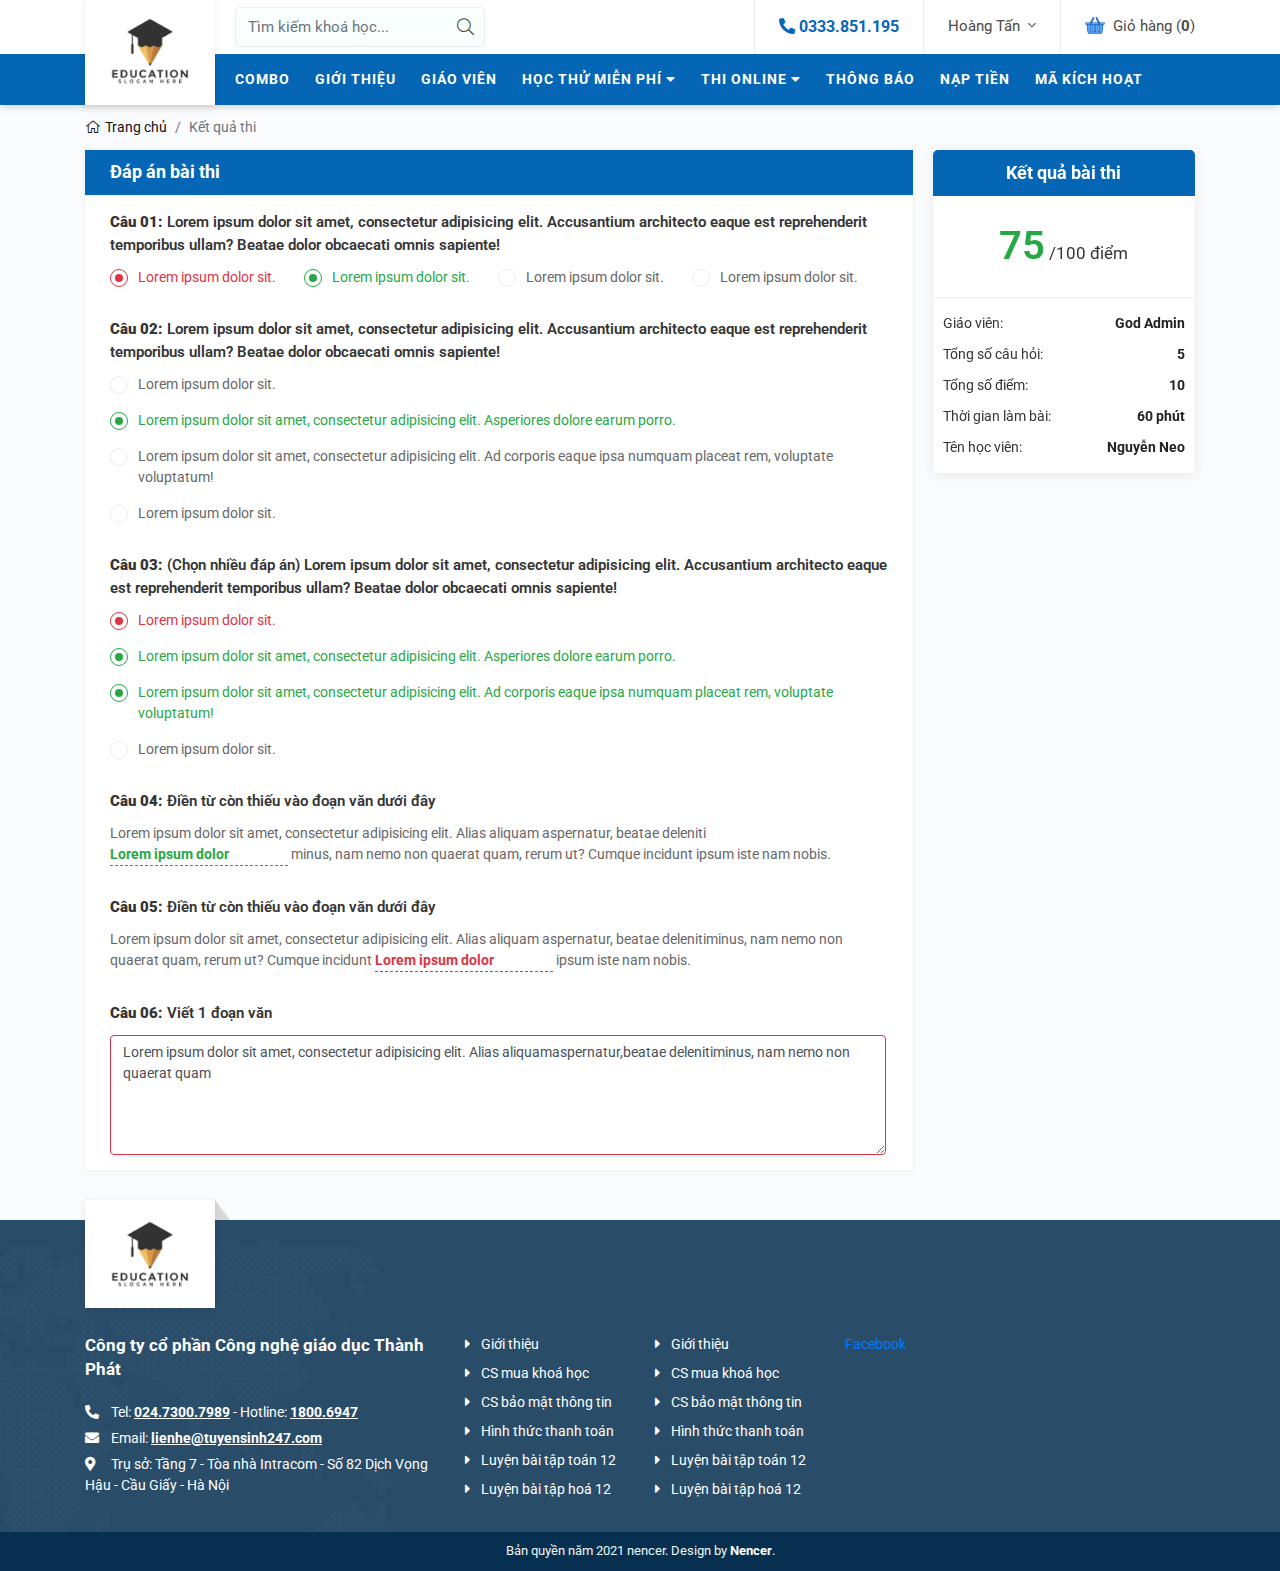
<file: result.html>
<html lang="en-US">

<head>
	<meta http-equiv="Content-Type" content="text/html;charset=UTF-8">
	<meta name="viewport" content="width=device-width, initial-scale=1">
	<meta name="Keywords" content="">
	<meta name="Description" content="">
	<link rel="icon" href="./assets/images/favicon.png" type="image/x-icon">
	
	<meta itemprop="name" content="">
	<meta itemprop="description" content="">
	<meta itemprop="image" content="">
	
	<meta property="og:locale" content="">
	<meta property="og:type" content="">
	<meta property="og:title" content="">
	<meta property="og:description" content="">
	<meta property="og:image" content="">
	<meta property="og:url" content="">
	<meta property="og:site_name" content="">
	
	<meta name="twitter:card" content="">
	<meta name="twitter:description" content="">
	<meta name="twitter:title" content="">
	<meta name="twitter:site" content="">
	<meta name="twitter:image" content="">
	<meta name="twitter:creator" content="">
	
	<title>Template Education</title>
	
	<link rel="stylesheet" href="./assets/plugin/bootstrap/css/bootstrap.min.css">
	<link rel="stylesheet" href="./assets/plugin/swiper/swiper.css">
	<link rel="stylesheet" href="./assets/plugin/sweetalert/sweetalert.min.css">
	<link rel="stylesheet" href="./assets/fonts/fontawesome/css/all.min.css">
	<link rel="stylesheet" href="./assets/plugin/animate.css">
	<link rel="stylesheet" href="./assets/plugin/fancybox/jquery.fancybox.min.css"/>
	<link rel="stylesheet" href="./assets/css/style.css">
	
	
	<script type="text/javascript" src="./assets/plugin/jquery.min.js"></script>
	<script type="text/javascript" src="./assets/plugin/bootstrap/js/bootstrap.bundle.min.js"></script>
	<script type="text/javascript" src="./assets/plugin/swiper/swiper.js"></script>
	<script type="text/javascript" src="./assets/plugin/sweetalert/sweetalert.min.js"></script>
	<script type="text/javascript" src="./assets/plugin/fancybox/jquery.fancybox.min.js"></script>
	<script type="text/javascript" src="./assets/plugin/counter.min.js"></script>
	<script type="text/javascript" src="./assets/js/theme-script.js"></script>
	
	
	<style>
		:root {
			--primary-color: #0566b5;
			--primary-hover: #087CC7;
			--color-white: #fff;
			--color-white-50: #EFF5EF;
			--color-white-75: #d8d8d8;
			--color-dark: #222;
			--color-dark-25: #343434;
			--color-dark-50: #4a4a4a;
			--color-dark-75: #676767;
			--color-gray: #a4a9ae;
			--color-gray-25: #848585;
			--color-gray-50: #989898;
			--color-gray-75: #bababa;
			--bg-white: #fafbfc;
			--bg-gray: #eeeeee;
			--bg-light: #f8fffd;
			--color-border: #ebedef;
		}
	</style>
	<script type="text/javascript">
		var rootColor = '#0566b5';
		var rootHover = '#087CC7';
	</script>
</head>

<body>
<header id="header">
	<div class="header-top">
		<div class="container">
			<div class="row">
				<div class="col">
					<div class="header-top_inner d-md-flex align-items-center justify-content-between">
						<div class="header-top_search">
							<form action="" class="mb-0">
								<div class="form-group mb-0 position-relative">
									<input class="form-control" type="text" placeholder="Tìm kiếm khoá học...">
									<button type="button">
										<i class="fal fa-search"></i>
									</button>
								</div>
							</form>
						</div>
						<div class="header-top_action d-flex align-items-center justify-content-end">
							<div class="header-top_phone px-4">
								<!-- PC: Giữ nguyên  -->
								<!-- Mobile: Ẩn khi chưa login, hiện khi đã login  -->
								<a href="tel:0333851195">
									<i class="fas fa-phone-alt"></i> 0333.851.195
								</a>
							</div>
							<div class="header-top_login px-4">
								<a href="dangnhap.html" class="btn btn-theme-light d-none">
                                        <span>
											<i class="fas fa-sign-in-alt"></i>
											Đăng nhập
										</span>
								</a>
								<a href="dangky.html" class="btn btn-theme ml-3 d-none">
                                        <span>
											<i class="fas fa-sign-in"></i>
											Đăng ký
										</span>
								</a>
								<div class="dropdown" id="manage-user">
									<a href="javascript:void(0)" data-toggle="dropdown">
										Hoàng Tấn <i class="fal fa-angle-down"></i>
									</a>
									<div class="dropdown-menu">
										<div class="dropdown-user">
											<div class="user-head">
												<div class="user-head_row">
													<div class="col-title">
														<a href="">
															Hoàng Tấn
														</a>
													</div>
												</div>
												<div class="user-head_row">
													<div class="wallet-icon">
														<i class="fal fal fa-wallet"></i>
													</div>
													<div class="col-text">
														Số dư: <span>1.999.999 <sup>đ</sup></span>
													</div>
													<a href="">
														Nạp thêm
													</a>
												</div>
											</div>
											<div class="user-list">
												<a href="" class="user-list_anchorlink">
													<i class="fal fa-receipt"></i>
													Khoá học đã mua
												</a>
												<a href="" class="user-list_anchorlink">
													<i class="fal fa-poll-h"></i>
													Kết quả học tập
												</a>
												<a href="" class="user-list_anchorlink">
													<i class="fal fa-user-edit"></i>
													Cập nhật thông tin
												</a>
												<div class="dropdown-divider"></div>
												<a href="" class="user-list_anchorlink">
													<i class="fal fa-sign-out"></i>
													Đăng xuất
												</a>
											</div>
										</div>
									</div>
								</div>
							</div>
							<div class="header-top_cart pl-4">
								<a class="d-inline-flex justify-content-center align-items-center"
								   data-theme-action="callCart"
								   href="javascript:void(0)">
									<img src="./assets/images/cart.svg" alt=""> Giỏ hàng (<span
										id="quantityCart">0</span>)
								</a>
							</div>
						</div>
					</div>
				</div>
			</div>
		</div>
	</div>
	<div class="header-bottom">
		<div class="container">
			<div class="row">
				<div class="col">
					<div class="header-bottom_inner d-md-flex align-items-center justify-content-between">
						<div class="header-bottom_logo">
							<a href="index.html" class="d-inline-block">
								<img src="./assets/images/logo.png" alt="">
							</a>
							<div class="header-bottom_action d-flex align-items-center justify-content-end d-lg-none">
								<a class="action-cart d-inline-flex justify-content-center align-items-center"
								   data-theme-action="callCart"
								   href="javascript:void(0)">
									<img src="./assets/images/cart.svg" alt=""> Giỏ hàng (<span
										class="quantityCart">0</span>)
								</a>
								<a href="javascript:void(0)" id="hamburger">
									<i></i>
									<i></i>
									<i></i>
								</a>
							</div>
						</div>
						<div class="header-bottom_main">
							<div class="header-bottom_navigation">
								<ul class="list-unstyled mb-0" id="navigation">
									<li class="d-block d-lg-none close-navigation">
										<a href="index.html" class="d-inline-block">
											<img src="./assets/images/logo.png" alt="" class="img-fluid">
										</a>
										<a href="javascript:void(0)" id="close-navigation">
											<i class="fal fa-times"></i>
										</a>
									</li>
									<li>
										<a href="">
											Combo
										</a>
									</li>
									<li>
										<a href="">
											Giới thiệu
										</a>
									</li>
									<li>
										<a href="">
											Giáo viên
										</a>
									</li>
									<li>
										<a href="javascript:void(0)">
											Học thử miễn phí
											<i class="fas fa-caret-down"></i>
										</a>
										<ul class="list-unstyled mb-0">
											<li>
												<a href="">Lớp 12 Luyện thi TN THPT&DH</a>
											</li>
											<li>
												<a href="">Lớp 11</a>
											</li>
											<li>
												<a href="">Lớp 10</a>
											</li>
											<li>
												<a href="">Lớp 9</a>
											</li>
											<li>
												<a href="">Lớp 8</a>
											</li>
											<li>
												<a href="">Lớp 7</a>
											</li>
											<li>
												<a href="">Lớp 6</a>
											</li>
											<li>
												<a href="">Lớp 5</a>
											</li>
											<li>
												<a href="">Lớp 4</a>
											</li>
											<li>
												<a href="">Lớp 3</a>
											</li>
											<li>
												<a href="">Lớp 2</a>
											</li>
										</ul>
									</li>
									<li>
										<a href="javascript:void(0)">
											Thi online
											<i class="fas fa-caret-down"></i>
										</a>
										<ul class="list-unstyled mb-0">
											<li>
												<a href="">Lớp 12 Luyện thi TN THPT&DH</a>
											</li>
											<li>
												<a href="">Lớp 11</a>
											</li>
											<li>
												<a href="">Lớp 10</a>
											</li>
											<li>
												<a href="">Lớp 9</a>
											</li>
											<li>
												<a href="">Lớp 8</a>
											</li>
											<li>
												<a href="">Lớp 7</a>
											</li>
											<li>
												<a href="">Lớp 6</a>
											</li>
											<li>
												<a href="">Lớp 5</a>
											</li>
											<li>
												<a href="">Lớp 4</a>
											</li>
											<li>
												<a href="">Lớp 3</a>
											</li>
										</ul>
									</li>
									<li>
										<a href="">
											Thông báo
										</a>
									</li>
									<li>
										<a href="">
											Nạp tiền
										</a>
									</li>
									<li>
										<a href="">
											Mã kích hoạt
										</a>
									</li>
								</ul>
								<a class="header-bottom_footer d-block d-lg-none" href="tel:0333851195">
									Hotline: <span class="hotline">0333 851 195</span>
								</a>
							</div>
						</div>
					</div>
				</div>
			</div>
		</div>
	</div>
	<div class="header-overlay"></div>
</header>
<div class="main">
	<div class="page-test">
		<div class="page-breadcrumb">
			<div class="container">
				<div class="row">
					<div class="col-12">
						<ol class="breadcrumb pl-0 mb-0 bg-transparent">
							<li class="breadcrumb-item"><a href="#"><i class="fal fa-home-alt mr-1"></i>Trang chủ</a>
							</li>
							<li class="breadcrumb-item active">
								Kết quả thi
							</li>
						</ol>
					</div>
				</div>
			</div>
		</div>
		<div class="container">
			<div class="row row-10">
				<div class="col-md-8 col-lg-9 order-md-1  order-2">
					<div class="test-main">
						<div class="test-main_header">
							Đáp án bài thi
						</div>
						<div class="test-main_inner">
							<div class="test-item">
								<div class="test-item_title">
									<b>Câu 01:</b>
									Lorem ipsum dolor sit amet, consectetur adipisicing elit. Accusantium architecto
									eaque est reprehenderit temporibus ullam? Beatae dolor obcaecati omnis sapiente!
								</div>
								<div class="test-item_content test-item_content__row">
									<div class="test-item_group test-item_group__result error">
										<input type="radio" name="1" id="11" disabled class="test-input_hidden">
										<label for="11">
											Lorem ipsum dolor sit.
										</label>
									</div>
									<div class="test-item_group test-item_group__result success">
										<input type="radio" name="1" id="12" checked class="test-input_hidden">
										<label for="12">
											Lorem ipsum dolor sit.
										</label>
									</div>
									<div class="test-item_group test-item_group__result">
										<input type="radio" name="1" id="13" disabled class="test-input_hidden">
										<label for="13">
											Lorem ipsum dolor sit.
										</label>
									</div>
									<div class="test-item_group test-item_group__result">
										<input type="radio" name="1" id="14" disabled class="test-input_hidden">
										<label for="14">
											Lorem ipsum dolor sit.
										</label>
									</div>
								</div>
							</div>
							<div class="test-item">
								<div class="test-item_title">
									<b>Câu 02:</b>
									Lorem ipsum dolor sit amet, consectetur adipisicing elit. Accusantium architecto
									eaque est reprehenderit temporibus ullam? Beatae dolor obcaecati omnis sapiente!
								</div>
								<div class="test-item_content test-item_content__column">
									<div class="test-item_group test-item_group__result">
										<input type="radio" name="2" id="21" class="test-input_hidden">
										<label for="21">
											Lorem ipsum dolor sit.
										</label>
									</div>
									<div class="test-item_group test-item_group__result success">
										<input type="radio" name="2" id="22" checked class="test-input_hidden">
										<label for="22">
											Lorem ipsum dolor sit amet, consectetur adipisicing elit. Asperiores dolore
											earum porro.
										</label>
									</div>
									<div class="test-item_group test-item_group__result">
										<input type="radio" name="2" id="23" class="test-input_hidden">
										<label for="23">
											Lorem ipsum dolor sit amet, consectetur adipisicing elit. Ad corporis eaque
											ipsa numquam placeat rem, voluptate voluptatum!
										</label>
									</div>
									<div class="test-item_group test-item_group__result">
										<input type="radio" name="2" id="24" class="test-input_hidden">
										<label for="24">
											Lorem ipsum dolor sit.
										</label>
									</div>
								</div>
							</div>
							<div class="test-item">
								<div class="test-item_title">
									<b>Câu 03:</b>
									(Chọn nhiều đáp án) Lorem ipsum dolor sit amet, consectetur adipisicing elit.
									Accusantium architecto eaque est reprehenderit temporibus ullam? Beatae dolor
									obcaecati omnis sapiente!
								</div>
								<div class="test-item_content test-item_content__column">
									<div class="test-item_group test-item_group__result error">
										<input type="checkbox" name="3" id="31" class="test-input_hidden">
										<label for="31">
											Lorem ipsum dolor sit.
										</label>
									</div>
									<div class="test-item_group test-item_group__result success">
										<input type="checkbox" name="3" id="32" checked class="test-input_hidden">
										<label for="32">
											Lorem ipsum dolor sit amet, consectetur adipisicing elit. Asperiores dolore
											earum porro.
										</label>
									</div>
									<div class="test-item_group test-item_group__result success">
										<input type="checkbox" name="3" id="33" checked class="test-input_hidden">
										<label for="33">
											Lorem ipsum dolor sit amet, consectetur adipisicing elit. Ad corporis eaque
											ipsa numquam placeat rem, voluptate voluptatum!
										</label>
									</div>
									<div class="test-item_group test-item_group__result">
										<input type="checkbox" name="3" id="34" class="test-input_hidden">
										<label for="34">
											Lorem ipsum dolor sit.
										</label>
									</div>
								</div>
							</div>
							<div class="test-item">
								<div class="test-item_title">
									<b>Câu 04:</b> Điền từ còn thiếu vào đoạn văn dưới đây
								</div>
								<div class="test-item_content test-item_content__paragraph test-item_group__result success">
									<p>
										Lorem ipsum dolor sit amet, consectetur adipisicing elit. Alias aliquam
										aspernatur,
										beatae deleniti <input type="text" name="4" value="Lorem ipsum dolor"> minus,
										nam nemo non quaerat quam,
										rerum ut? Cumque incidunt ipsum iste nam nobis.
									</p>
								</div>
							</div>
							<div class="test-item">
								<div class="test-item_title">
									<b>Câu 05:</b> Điền từ còn thiếu vào đoạn văn dưới đây
								</div>
								<div class="test-item_content test-item_content__paragraph test-item_group__result error">
									<p>
										Lorem ipsum dolor sit amet, consectetur adipisicing elit. Alias aliquam
										aspernatur,
										beatae delenitiminus, nam nemo non quaerat quam,
										rerum ut? Cumque incidunt <input type="text" name="5" value="Lorem ipsum dolor">
										ipsum iste nam nobis.
									</p>
								</div>
							</div>
							<div class="test-item">
								<div class="test-item_title">
									<b>Câu 06:</b> Viết 1 đoạn văn
								</div>
								<div class="test-item_content test-item_content__textarea test-item_group__result error">
									<textarea name="" id="" class="form-control">Lorem ipsum dolor sit amet, consectetur adipisicing elit. Alias aliquamaspernatur,beatae delenitiminus, nam nemo non quaerat quam</textarea>
								</div>
							</div>
						</div>
					</div>
				</div>
				<div class="col-md-4 col-lg-3 order-md-2 order-1">
					<div class="test-sidebar">
						<div class="test-sidebar_heading">
							Kết quả bài thi
						</div>
						<div class="test-sidebar_inner">
							<div class="score success">
								<span>75</span> /100 điểm
							</div>
							<ul class="list-unstyled">
								<li>
									Giáo viên: <span>God Admin</span>
								</li>
								<li>
									Tổng số câu hỏi: <span>5</span>
								</li>
								<li>
									Tổng số điểm: <span>10</span>
								</li>
								<li>
									Thời gian làm bài: <span>60 phút</span>
								</li>
								<li>
									Tên học viên: <span>Nguyễn Neo</span>
								</li>
							</ul>
						</div>
					</div>
				</div>
			</div>
		</div>
	</div>
</div>
<footer id="footer" class="position-relative">
	<div class="footer-logo">
		<div class="container">
			<div class="row">
				<div class="col">
					<div class="logo-inner">
						<a href="">
							<img src="./assets/images/logo.png" alt="">
						</a>
					</div>
				</div>
			</div>
		</div>
	</div>
	<div class="footer-top">
		<div class="container">
			<div class="row">
				<div class="col-md-4 my-4">
					<div class="footer-info">
						<h6>Công ty cổ phần Công nghệ giáo dục Thành Phát</h6>
						<p>
							<i class="fas fa-phone-alt mr-2"></i> Tel: <a href="">024.7300.7989</a> - Hotline: <a
								href="">1800.6947</a>
						</p>
						<p>
							<i class="fas fa-envelope mr-2"></i> Email: <a href="">lienhe@tuyensinh247.com</a>
						</p>
						<p>
							<i class="fas fa-map-marker-alt mr-2"></i> Trụ sở: Tầng 7 - Tòa nhà Intracom - Số 82 Dịch
							Vọng Hậu - Cầu Giấy - Hà Nội
						</p>
					</div>
				</div>
				<div class="col-md-4">
					<div class="row">
						<div class="col-md-6 my-4">
							<div class="footer-list">
								<ul class="list-unstyled mb-0">
									<li>
										<a href="">
											<i class="fas fa-caret-right mr-2"></i> Giới thiệu
										</a>
									</li>
									<li>
										<a href="">
											<i class="fas fa-caret-right mr-2"></i> CS mua khoá học
										</a>
									</li>
									<li>
										<a href="">
											<i class="fas fa-caret-right mr-2"></i> CS bảo mật thông tin
										</a>
									</li>
									<li>
										<a href="">
											<i class="fas fa-caret-right mr-2"></i> Hình thức thanh toán
										</a>
									</li>
									<li>
										<a href="">
											<i class="fas fa-caret-right mr-2"></i> Luyện bài tập toán 12
										</a>
									</li>
									<li>
										<a href="">
											<i class="fas fa-caret-right mr-2"></i> Luyện bài tập hoá 12
										</a>
									</li>
								</ul>
							</div>
						</div>
						<div class="col-md-6 my-4">
							<div class="footer-list">
								<ul class="list-unstyled mb-0">
									<li>
										<a href="">
											<i class="fas fa-caret-right mr-2"></i> Giới thiệu
										</a>
									</li>
									<li>
										<a href="">
											<i class="fas fa-caret-right mr-2"></i> CS mua khoá học
										</a>
									</li>
									<li>
										<a href="">
											<i class="fas fa-caret-right mr-2"></i> CS bảo mật thông tin
										</a>
									</li>
									<li>
										<a href="">
											<i class="fas fa-caret-right mr-2"></i> Hình thức thanh toán
										</a>
									</li>
									<li>
										<a href="">
											<i class="fas fa-caret-right mr-2"></i> Luyện bài tập toán 12
										</a>
									</li>
									<li>
										<a href="">
											<i class="fas fa-caret-right mr-2"></i> Luyện bài tập hoá 12
										</a>
									</li>
								</ul>
							</div>
						</div>
					</div>
				</div>
				<div class="col-md-4 my-4">
					<div class="footer-fanpage">
						<div class="fb-page" data-href="https://www.facebook.com/facebook" data-tabs="timeline" data-width="" data-height="130" data-small-header="false" data-adapt-container-width="true" data-hide-cover="false" data-show-facepile="true"><blockquote cite="https://www.facebook.com/facebook" class="fb-xfbml-parse-ignore"><a href="https://www.facebook.com/facebook">Facebook</a></blockquote></div>
					</div>
				</div>
			</div>
		</div>
	</div>
	<div class="footer-bottom">
		<div class="container">
			<div class="row">
				<div class="col-12">
					Bản quyền năm 2021 nencer. Design by <a href="https://nencer.com">Nencer</a>.
				</div>
			</div>
		</div>
	</div>
</footer>

<div class="floating-cart" id="floatingCart">
	<div class="floating-cart_inner">
		<div class="floating-cart_close">
			<h6 class="mb-0"><span><img src="./assets/images/cart.svg" alt=""></span> Giỏ hàng</h6>
			<a href="javascript:void(0)" data-theme-action="closeCart">
				<i class="fal fa-times"></i>
			</a>
		</div>
		<div class="floating-cart_list favourite-list">
			<div class="favourite-item">
				<div class="card card-favourite position-relative">
					<a href="javascript:void(0)" class="remove-item" data-theme-action="removeCart">
						<i class="fas fa-trash-alt"></i>
					</a>
					<div class="row no-gutters">
						<div class="col-3">
							<a href="">
								<img src="./assets/images/toan-van-anh.jpg" class="img-fluid" alt="">
							</a>
						</div>
						<div class="col-9">
							<div class="card-body">
								<div class="card-title">
									<a href="">
										[S1] - NỀN TẢNG TOÁN 9 NĂM 2022 - THẦY NGUYỄN CAO CƯỜNG
									</a>
								</div>
								<div class="card-price">
                                    <span class="sale">
										699.000 đ
									</span>
									<span class="price">
										599.000 đ
									</span>
								</div>
							</div>
						</div>
					</div>
				</div>
			</div>
			<div class="favourite-item">
				<div class="card card-favourite position-relative">
					<a href="javascript:void(0)" class="remove-item" data-theme-action="removeCart">
						<i class="fas fa-trash-alt"></i>
					</a>
					<div class="row no-gutters">
						<div class="col-3">
							<a href="">
								<img src="./assets/images/toan-van-anh.jpg" class="img-fluid" alt="">
							</a>
						</div>
						<div class="col-9">
							<div class="card-body">
								<div class="card-title">
									<a href="">
										[S1] - NỀN TẢNG TOÁN 9 NĂM 2022 - THẦY NGUYỄN CAO CƯỜNG
									</a>
								</div>
								<div class="card-price">
                                        <span class="sale">
											699.000 đ
										</span>
									<span class="price">
											599.000 đ
										</span>
								</div>
							</div>
						</div>
					</div>
				</div>
			</div>
			<div class="favourite-item">
				<div class="card card-favourite position-relative">
					<a href="javascript:void(0)" class="remove-item" data-theme-action="removeCart">
						<i class="fas fa-trash-alt"></i>
					</a>
					<div class="row no-gutters">
						<div class="col-3">
							<a href="">
								<img src="./assets/images/toan-van-anh.jpg" class="img-fluid" alt="">
							</a>
						</div>
						<div class="col-9">
							<div class="card-body">
								<div class="card-title">
									<a href="">
										[S1] - NỀN TẢNG TOÁN 9 NĂM 2022 - THẦY NGUYỄN CAO CƯỜNG
									</a>
								</div>
								<div class="card-price">
                                        <span class="sale">
										699.000 đ
									</span>
									<span class="price">
										599.000 đ
									</span>
								</div>
							</div>
						</div>
					</div>
				</div>
			</div>
			<div class="favourite-item">
				<div class="card card-favourite position-relative">
					<a href="javascript:void(0)" class="remove-item" data-theme-action="removeCart">
						<i class="fas fa-trash-alt"></i>
					</a>
					<div class="row no-gutters">
						<div class="col-3">
							<a href="">
								<img src="./assets/images/toan-van-anh.jpg" class="img-fluid" alt="">
							</a>
						</div>
						<div class="col-9">
							<div class="card-body">
								<div class="card-title">
									<a href="">
										[S1] - NỀN TẢNG TOÁN 9 NĂM 2022 - THẦY NGUYỄN CAO CƯỜNG
									</a>
								</div>
								<div class="card-price">
                                        <span class="sale">
											699.000 đ
										</span>
									<span class="price">
											599.000 đ
										</span>
								</div>
							</div>
						</div>
					</div>
				</div>
			</div>
			<div class="favourite-item">
				<div class="card card-favourite position-relative">
					<a href="javascript:void(0)" class="remove-item" data-theme-action="removeCart">
						<i class="fas fa-trash-alt"></i>
					</a>
					<div class="row no-gutters">
						<div class="col-3">
							<a href="">
								<img src="./assets/images/toan-van-anh.jpg" class="img-fluid" alt="">
							</a>
						</div>
						<div class="col-9">
							<div class="card-body">
								<div class="card-title">
									<a href="">
										[S1] - NỀN TẢNG TOÁN 9 NĂM 2022 - THẦY NGUYỄN CAO CƯỜNG
									</a>
								</div>
								<div class="card-price">
                                        <span class="sale">
											699.000 đ
										</span>
									<span class="price">
											599.000 đ
										</span>
								</div>
							</div>
						</div>
					</div>
				</div>
			</div>
			<div class="favourite-item">
				<div class="card card-favourite position-relative">
					<a href="javascript:void(0)" class="remove-item" data-theme-action="removeCart">
						<i class="fas fa-trash-alt"></i>
					</a>
					<div class="row no-gutters">
						<div class="col-3">
							<a href="">
								<img src="./assets/images/toan-van-anh.jpg" class="img-fluid" alt="">
							</a>
						</div>
						<div class="col-9">
							<div class="card-body">
								<div class="card-title">
									<a href="">
										[S1] - NỀN TẢNG TOÁN 9 NĂM 2022 - THẦY NGUYỄN CAO CƯỜNG
									</a>
								</div>
								<div class="card-price">
                                        <span class="sale">
											699.000 đ
										</span>
									<span class="price">
											599.000 đ
										</span>
								</div>
							</div>
						</div>
					</div>
				</div>
			</div>
		</div>
		<div class="floating-cart_readmore">
			<a href="">
				<span>Chi tiết giỏ hàng</span>
			</a>
		</div>
	</div>
	<div class="floating-cart_overlay" data-theme-action="closeCart"></div>
</div>
</body>
<div id="fb-root"></div>
<script async defer crossorigin="anonymous" src="https://connect.facebook.net/vi_VN/sdk.js#xfbml=1&version=v11.0"
        nonce="gs9s9VL6"></script>

</html>
</file>
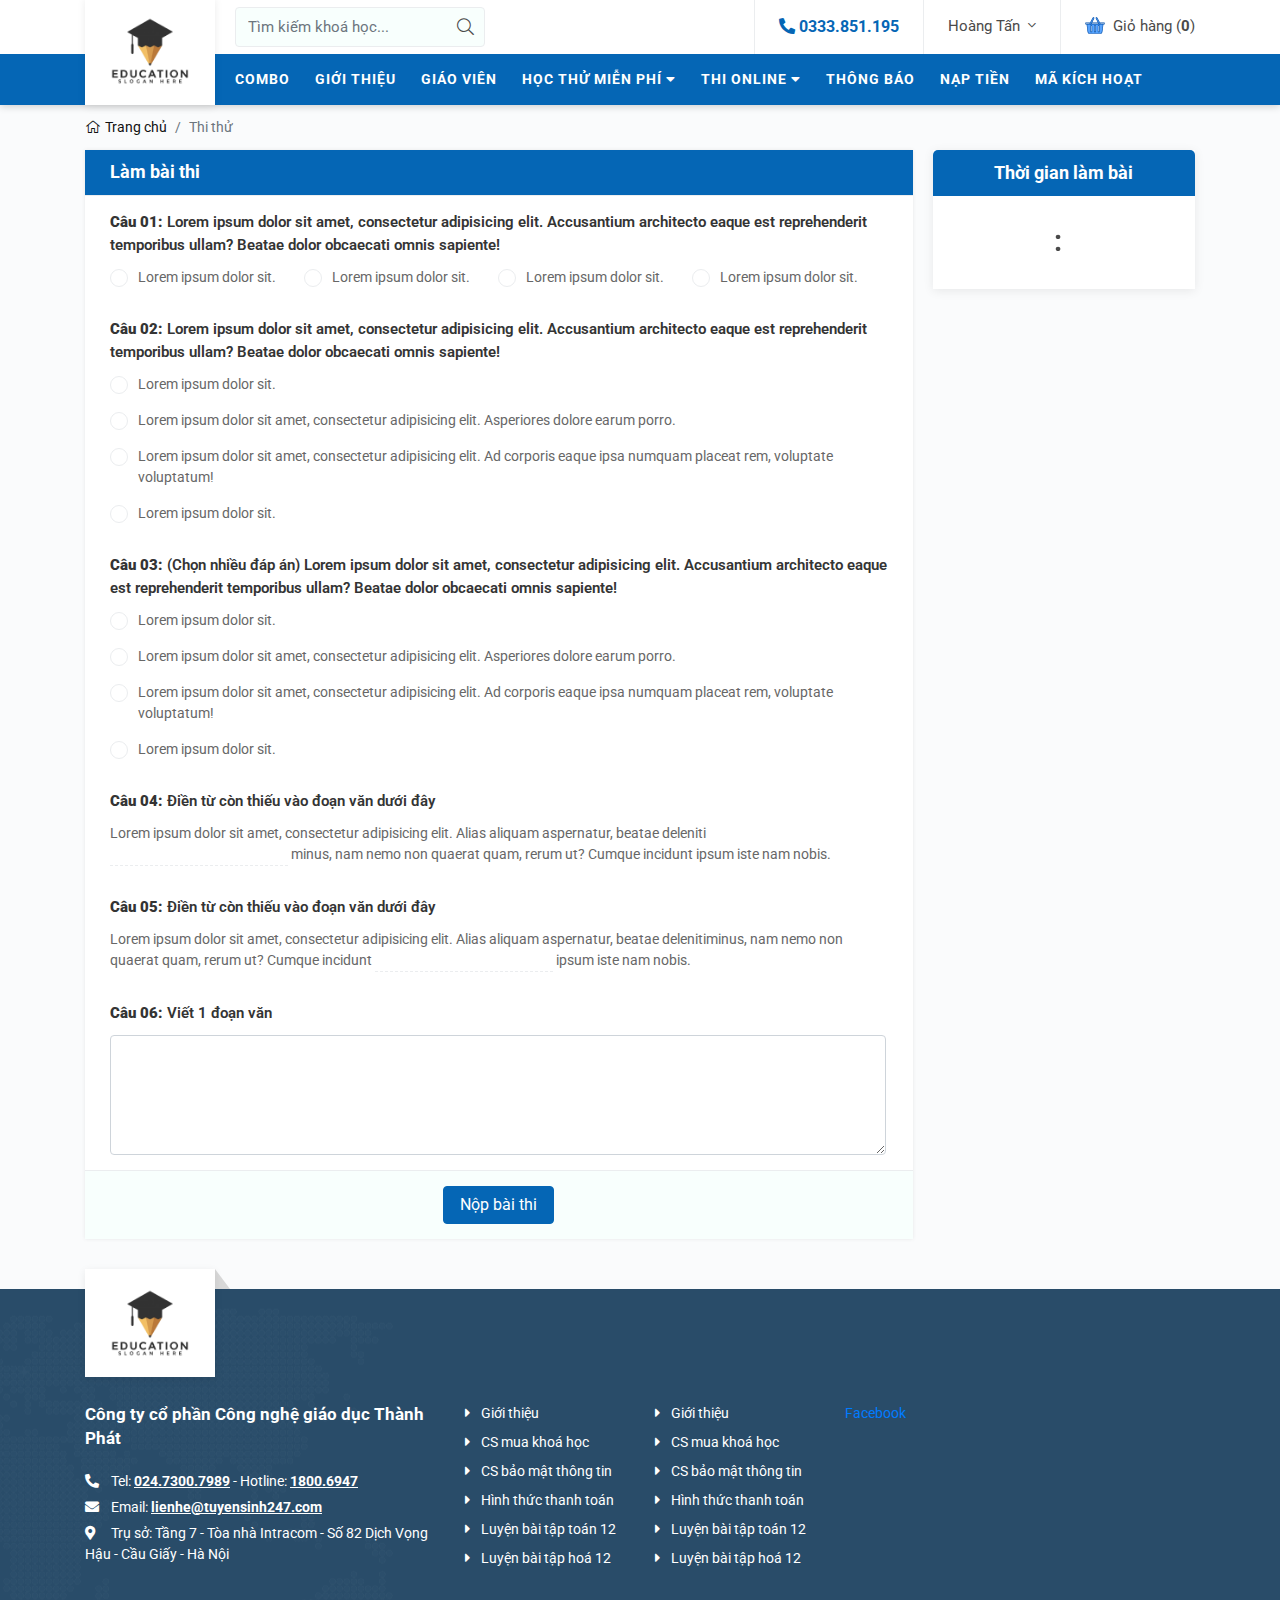
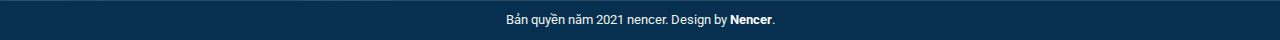
<file: thi-basic.html>
<html lang="en-US">

<head>
	<meta http-equiv="Content-Type" content="text/html;charset=UTF-8">
	<meta name="viewport" content="width=device-width, initial-scale=1">
	<meta name="Keywords" content="">
	<meta name="Description" content="">
	<link rel="icon" href="./assets/images/favicon.png" type="image/x-icon">
	
	<meta itemprop="name" content="">
	<meta itemprop="description" content="">
	<meta itemprop="image" content="">
	
	<meta property="og:locale" content="">
	<meta property="og:type" content="">
	<meta property="og:title" content="">
	<meta property="og:description" content="">
	<meta property="og:image" content="">
	<meta property="og:url" content="">
	<meta property="og:site_name" content="">
	
	<meta name="twitter:card" content="">
	<meta name="twitter:description" content="">
	<meta name="twitter:title" content="">
	<meta name="twitter:site" content="">
	<meta name="twitter:image" content="">
	<meta name="twitter:creator" content="">
	
	<title>Template Education</title>
	
	<link rel="stylesheet" href="./assets/plugin/bootstrap/css/bootstrap.min.css">
	<link rel="stylesheet" href="./assets/plugin/swiper/swiper.css">
	<link rel="stylesheet" href="./assets/plugin/sweetalert/sweetalert.min.css">
	<link rel="stylesheet" href="./assets/fonts/fontawesome/css/all.min.css">
	<link rel="stylesheet" href="./assets/plugin/animate.css">
	<link rel="stylesheet" href="./assets/plugin/fancybox/jquery.fancybox.min.css"/>
	<link rel="stylesheet" href="./assets/css/style.css">
	
	
	<script type="text/javascript" src="./assets/plugin/jquery.min.js"></script>
	<script type="text/javascript" src="./assets/plugin/bootstrap/js/bootstrap.bundle.min.js"></script>
	<script type="text/javascript" src="./assets/plugin/swiper/swiper.js"></script>
	<script type="text/javascript" src="./assets/plugin/sweetalert/sweetalert.min.js"></script>
	<script type="text/javascript" src="./assets/plugin/fancybox/jquery.fancybox.min.js"></script>
	<script type="text/javascript" src="./assets/plugin/counter.min.js"></script>
	<script type="text/javascript" src="./assets/js/theme-script.js"></script>
	
	
	<style>
		:root {
			--primary-color: #0566b5;
			--primary-hover: #087CC7;
			--color-white: #fff;
			--color-white-50: #EFF5EF;
			--color-white-75: #d8d8d8;
			--color-dark: #222;
			--color-dark-25: #343434;
			--color-dark-50: #4a4a4a;
			--color-dark-75: #676767;
			--color-gray: #a4a9ae;
			--color-gray-25: #848585;
			--color-gray-50: #989898;
			--color-gray-75: #bababa;
			--bg-white: #fafbfc;
			--bg-gray: #eeeeee;
			--bg-light: #f8fffd;
			--color-border: #ebedef;
		}
	</style>
	<script type="text/javascript">
		var rootColor = '#0566b5';
		var rootHover = '#087CC7';
	</script>
</head>

<body>
<header id="header">
	<div class="header-top">
		<div class="container">
			<div class="row">
				<div class="col">
					<div class="header-top_inner d-md-flex align-items-center justify-content-between">
						<div class="header-top_search">
							<form action="" class="mb-0">
								<div class="form-group mb-0 position-relative">
									<input class="form-control" type="text" placeholder="Tìm kiếm khoá học...">
									<button type="button">
										<i class="fal fa-search"></i>
									</button>
								</div>
							</form>
						</div>
						<div class="header-top_action d-flex align-items-center justify-content-end">
							<div class="header-top_phone px-4">
								<!-- PC: Giữ nguyên  -->
								<!-- Mobile: Ẩn khi chưa login, hiện khi đã login  -->
								<a href="tel:0333851195">
									<i class="fas fa-phone-alt"></i> 0333.851.195
								</a>
							</div>
							<div class="header-top_login px-4">
								<a href="dangnhap.html" class="btn btn-theme-light d-none">
                                        <span>
											<i class="fas fa-sign-in-alt"></i>
											Đăng nhập
										</span>
								</a>
								<a href="dangky.html" class="btn btn-theme ml-3 d-none">
                                        <span>
											<i class="fas fa-sign-in"></i>
											Đăng ký
										</span>
								</a>
								<div class="dropdown" id="manage-user">
									<a href="javascript:void(0)" data-toggle="dropdown">
										Hoàng Tấn <i class="fal fa-angle-down"></i>
									</a>
									<div class="dropdown-menu">
										<div class="dropdown-user">
											<div class="user-head">
												<div class="user-head_row">
													<div class="col-title">
														<a href="">
															Hoàng Tấn
														</a>
													</div>
												</div>
												<div class="user-head_row">
													<div class="wallet-icon">
														<i class="fal fal fa-wallet"></i>
													</div>
													<div class="col-text">
														Số dư: <span>1.999.999 <sup>đ</sup></span>
													</div>
													<a href="">
														Nạp thêm
													</a>
												</div>
											</div>
											<div class="user-list">
												<a href="" class="user-list_anchorlink">
													<i class="fal fa-receipt"></i>
													Khoá học đã mua
												</a>
												<a href="" class="user-list_anchorlink">
													<i class="fal fa-poll-h"></i>
													Kết quả học tập
												</a>
												<a href="" class="user-list_anchorlink">
													<i class="fal fa-user-edit"></i>
													Cập nhật thông tin
												</a>
												<div class="dropdown-divider"></div>
												<a href="" class="user-list_anchorlink">
													<i class="fal fa-sign-out"></i>
													Đăng xuất
												</a>
											</div>
										</div>
									</div>
								</div>
							</div>
							<div class="header-top_cart pl-4">
								<a class="d-inline-flex justify-content-center align-items-center"
								   data-theme-action="callCart"
								   href="javascript:void(0)">
									<img src="./assets/images/cart.svg" alt=""> Giỏ hàng (<span
										id="quantityCart">0</span>)
								</a>
							</div>
						</div>
					</div>
				</div>
			</div>
		</div>
	</div>
	<div class="header-bottom">
		<div class="container">
			<div class="row">
				<div class="col">
					<div class="header-bottom_inner d-md-flex align-items-center justify-content-between">
						<div class="header-bottom_logo">
							<a href="index.html" class="d-inline-block">
								<img src="./assets/images/logo.png" alt="">
							</a>
							<div class="header-bottom_action d-flex align-items-center justify-content-end d-lg-none">
								<a class="action-cart d-inline-flex justify-content-center align-items-center"
								   data-theme-action="callCart"
								   href="javascript:void(0)">
									<img src="./assets/images/cart.svg" alt=""> Giỏ hàng (<span
										class="quantityCart">0</span>)
								</a>
								<a href="javascript:void(0)" id="hamburger">
									<i></i>
									<i></i>
									<i></i>
								</a>
							</div>
						</div>
						<div class="header-bottom_main">
							<div class="header-bottom_navigation">
								<ul class="list-unstyled mb-0" id="navigation">
									<li class="d-block d-lg-none close-navigation">
										<a href="index.html" class="d-inline-block">
											<img src="./assets/images/logo.png" alt="" class="img-fluid">
										</a>
										<a href="javascript:void(0)" id="close-navigation">
											<i class="fal fa-times"></i>
										</a>
									</li>
									<li>
										<a href="">
											Combo
										</a>
									</li>
									<li>
										<a href="">
											Giới thiệu
										</a>
									</li>
									<li>
										<a href="">
											Giáo viên
										</a>
									</li>
									<li>
										<a href="javascript:void(0)">
											Học thử miễn phí
											<i class="fas fa-caret-down"></i>
										</a>
										<ul class="list-unstyled mb-0">
											<li>
												<a href="">Lớp 12 Luyện thi TN THPT&DH</a>
											</li>
											<li>
												<a href="">Lớp 11</a>
											</li>
											<li>
												<a href="">Lớp 10</a>
											</li>
											<li>
												<a href="">Lớp 9</a>
											</li>
											<li>
												<a href="">Lớp 8</a>
											</li>
											<li>
												<a href="">Lớp 7</a>
											</li>
											<li>
												<a href="">Lớp 6</a>
											</li>
											<li>
												<a href="">Lớp 5</a>
											</li>
											<li>
												<a href="">Lớp 4</a>
											</li>
											<li>
												<a href="">Lớp 3</a>
											</li>
											<li>
												<a href="">Lớp 2</a>
											</li>
										</ul>
									</li>
									<li>
										<a href="javascript:void(0)">
											Thi online
											<i class="fas fa-caret-down"></i>
										</a>
										<ul class="list-unstyled mb-0">
											<li>
												<a href="">Lớp 12 Luyện thi TN THPT&DH</a>
											</li>
											<li>
												<a href="">Lớp 11</a>
											</li>
											<li>
												<a href="">Lớp 10</a>
											</li>
											<li>
												<a href="">Lớp 9</a>
											</li>
											<li>
												<a href="">Lớp 8</a>
											</li>
											<li>
												<a href="">Lớp 7</a>
											</li>
											<li>
												<a href="">Lớp 6</a>
											</li>
											<li>
												<a href="">Lớp 5</a>
											</li>
											<li>
												<a href="">Lớp 4</a>
											</li>
											<li>
												<a href="">Lớp 3</a>
											</li>
										</ul>
									</li>
									<li>
										<a href="">
											Thông báo
										</a>
									</li>
									<li>
										<a href="">
											Nạp tiền
										</a>
									</li>
									<li>
										<a href="">
											Mã kích hoạt
										</a>
									</li>
								</ul>
								<a class="header-bottom_footer d-block d-lg-none" href="tel:0333851195">
									Hotline: <span class="hotline">0333 851 195</span>
								</a>
							</div>
						</div>
					</div>
				</div>
			</div>
		</div>
	</div>
	<div class="header-overlay"></div>
</header>
<div class="main">
	<div class="page-test">
		<div class="page-breadcrumb">
			<div class="container">
				<div class="row">
					<div class="col-12">
						<ol class="breadcrumb pl-0 mb-0 bg-transparent">
							<li class="breadcrumb-item"><a href="#"><i class="fal fa-home-alt mr-1"></i>Trang chủ</a>
							</li>
							<li class="breadcrumb-item active">
								Thi thử
							</li>
						</ol>
					</div>
				</div>
			</div>
		</div>
		<div class="container">
			<div class="row row-10">
				<div class="col-md-8 col-lg-9">
					<div class="test-main">
						<div class="test-main_header">
							Làm bài thi
						</div>
						<div class="test-main_inner">
							<div class="test-item">
								<div class="test-item_title">
									<b>Câu 01:</b>
									Lorem ipsum dolor sit amet, consectetur adipisicing elit. Accusantium architecto
									eaque est reprehenderit temporibus ullam? Beatae dolor obcaecati omnis sapiente!
								</div>
								<div class="test-item_content test-item_content__row">
									<div class="test-item_group">
										<input type="radio" name="1" id="11" class="test-input_hidden">
										<label for="11">
											Lorem ipsum dolor sit.
										</label>
									</div>
									<div class="test-item_group">
										<input type="radio" name="1" id="12" class="test-input_hidden">
										<label for="12">
											Lorem ipsum dolor sit.
										</label>
									</div>
									<div class="test-item_group">
										<input type="radio" name="1" id="13" class="test-input_hidden">
										<label for="13">
											Lorem ipsum dolor sit.
										</label>
									</div>
									<div class="test-item_group">
										<input type="radio" name="1" id="14" class="test-input_hidden">
										<label for="14">
											Lorem ipsum dolor sit.
										</label>
									</div>
								</div>
							</div>
							<div class="test-item">
								<div class="test-item_title">
									<b>Câu 02:</b>
									Lorem ipsum dolor sit amet, consectetur adipisicing elit. Accusantium architecto
									eaque est reprehenderit temporibus ullam? Beatae dolor obcaecati omnis sapiente!
								</div>
								<div class="test-item_content test-item_content__column">
									<div class="test-item_group">
										<input type="radio" name="2" id="21" class="test-input_hidden">
										<label for="21">
											Lorem ipsum dolor sit.
										</label>
									</div>
									<div class="test-item_group">
										<input type="radio" name="2" id="22" class="test-input_hidden">
										<label for="22">
											Lorem ipsum dolor sit amet, consectetur adipisicing elit. Asperiores dolore
											earum porro.
										</label>
									</div>
									<div class="test-item_group">
										<input type="radio" name="2" id="23" class="test-input_hidden">
										<label for="23">
											Lorem ipsum dolor sit amet, consectetur adipisicing elit. Ad corporis eaque
											ipsa numquam placeat rem, voluptate voluptatum!
										</label>
									</div>
									<div class="test-item_group">
										<input type="radio" name="2" id="24" class="test-input_hidden">
										<label for="24">
											Lorem ipsum dolor sit.
										</label>
									</div>
								</div>
							</div>
							<div class="test-item">
								<div class="test-item_title">
									<b>Câu 03:</b>
									(Chọn nhiều đáp án) Lorem ipsum dolor sit amet, consectetur adipisicing elit.
									Accusantium architecto eaque est reprehenderit temporibus ullam? Beatae dolor
									obcaecati omnis sapiente!
								</div>
								<div class="test-item_content test-item_content__column">
									<div class="test-item_group">
										<input type="checkbox" name="3" id="31" class="test-input_hidden">
										<label for="31">
											Lorem ipsum dolor sit.
										</label>
									</div>
									<div class="test-item_group">
										<input type="checkbox" name="3" id="32" class="test-input_hidden">
										<label for="32">
											Lorem ipsum dolor sit amet, consectetur adipisicing elit. Asperiores dolore
											earum porro.
										</label>
									</div>
									<div class="test-item_group">
										<input type="checkbox" name="3" id="33" class="test-input_hidden">
										<label for="33">
											Lorem ipsum dolor sit amet, consectetur adipisicing elit. Ad corporis eaque
											ipsa numquam placeat rem, voluptate voluptatum!
										</label>
									</div>
									<div class="test-item_group">
										<input type="checkbox" name="3" id="34" class="test-input_hidden">
										<label for="34">
											Lorem ipsum dolor sit.
										</label>
									</div>
								</div>
							</div>
							<div class="test-item">
								<div class="test-item_title">
									<b>Câu 04:</b> Điền từ còn thiếu vào đoạn văn dưới đây
								</div>
								<div class="test-item_content test-item_content__paragraph">
									<p>
										Lorem ipsum dolor sit amet, consectetur adipisicing elit. Alias aliquam
										aspernatur,
										beatae deleniti <input type="text" name="4"> minus, nam nemo non quaerat quam,
										rerum ut? Cumque incidunt ipsum iste nam nobis.
									</p>
								</div>
							</div>
							<div class="test-item">
								<div class="test-item_title">
									<b>Câu 05:</b> Điền từ còn thiếu vào đoạn văn dưới đây
								</div>
								<div class="test-item_content test-item_content__paragraph">
									<p>
										Lorem ipsum dolor sit amet, consectetur adipisicing elit. Alias aliquam
										aspernatur,
										beatae delenitiminus, nam nemo non quaerat quam,
										rerum ut? Cumque incidunt <input type="text" name="5"> ipsum iste nam nobis.
									</p>
								</div>
							</div>
							<div class="test-item">
								<div class="test-item_title">
									<b>Câu 06:</b> Viết 1 đoạn văn
								</div>
								<div class="test-item_content test-item_content__textarea">
									<textarea name="" id="" class="form-control"></textarea>
								</div>
							</div>
						</div>
						<div class="test-main_footer">
							<button class="btn btn-theme">
                                    <span>
										Nộp bài thi
									</span>
							</button>
						</div>
					</div>
				</div>
				<div class="col-md-4 col-lg-3">
					<div class="test-sidebar sidebar-fixed">
						<div class="test-sidebar_heading">
							Thời gian làm bài
						</div>
						<div class="test-sidebar_time" id="setTimeTest">
							<span data-minutes="5" class="minutes"></span>
							<span data-seconds="05" class="seconds"></span>
						</div>
					</div>
				</div>
			</div>
		</div>
	</div>
</div>
<footer id="footer" class="position-relative">
	<div class="footer-logo">
		<div class="container">
			<div class="row">
				<div class="col">
					<div class="logo-inner">
						<a href="">
							<img src="./assets/images/logo.png" alt="">
						</a>
					</div>
				</div>
			</div>
		</div>
	</div>
	<div class="footer-top">
		<div class="container">
			<div class="row">
				<div class="col-md-4 my-4">
					<div class="footer-info">
						<h6>Công ty cổ phần Công nghệ giáo dục Thành Phát</h6>
						<p>
							<i class="fas fa-phone-alt mr-2"></i> Tel: <a href="">024.7300.7989</a> - Hotline: <a
								href="">1800.6947</a>
						</p>
						<p>
							<i class="fas fa-envelope mr-2"></i> Email: <a href="">lienhe@tuyensinh247.com</a>
						</p>
						<p>
							<i class="fas fa-map-marker-alt mr-2"></i> Trụ sở: Tầng 7 - Tòa nhà Intracom - Số 82 Dịch
							Vọng Hậu - Cầu Giấy - Hà Nội
						</p>
					</div>
				</div>
				<div class="col-md-4">
					<div class="row">
						<div class="col-md-6 my-4">
							<div class="footer-list">
								<ul class="list-unstyled mb-0">
									<li>
										<a href="">
											<i class="fas fa-caret-right mr-2"></i> Giới thiệu
										</a>
									</li>
									<li>
										<a href="">
											<i class="fas fa-caret-right mr-2"></i> CS mua khoá học
										</a>
									</li>
									<li>
										<a href="">
											<i class="fas fa-caret-right mr-2"></i> CS bảo mật thông tin
										</a>
									</li>
									<li>
										<a href="">
											<i class="fas fa-caret-right mr-2"></i> Hình thức thanh toán
										</a>
									</li>
									<li>
										<a href="">
											<i class="fas fa-caret-right mr-2"></i> Luyện bài tập toán 12
										</a>
									</li>
									<li>
										<a href="">
											<i class="fas fa-caret-right mr-2"></i> Luyện bài tập hoá 12
										</a>
									</li>
								</ul>
							</div>
						</div>
						<div class="col-md-6 my-4">
							<div class="footer-list">
								<ul class="list-unstyled mb-0">
									<li>
										<a href="">
											<i class="fas fa-caret-right mr-2"></i> Giới thiệu
										</a>
									</li>
									<li>
										<a href="">
											<i class="fas fa-caret-right mr-2"></i> CS mua khoá học
										</a>
									</li>
									<li>
										<a href="">
											<i class="fas fa-caret-right mr-2"></i> CS bảo mật thông tin
										</a>
									</li>
									<li>
										<a href="">
											<i class="fas fa-caret-right mr-2"></i> Hình thức thanh toán
										</a>
									</li>
									<li>
										<a href="">
											<i class="fas fa-caret-right mr-2"></i> Luyện bài tập toán 12
										</a>
									</li>
									<li>
										<a href="">
											<i class="fas fa-caret-right mr-2"></i> Luyện bài tập hoá 12
										</a>
									</li>
								</ul>
							</div>
						</div>
					</div>
				</div>
				<div class="col-md-4 my-4">
					<div class="footer-fanpage">
						<div class="fb-page" data-href="https://www.facebook.com/facebook" data-tabs="timeline" data-width="" data-height="130" data-small-header="false" data-adapt-container-width="true" data-hide-cover="false" data-show-facepile="true"><blockquote cite="https://www.facebook.com/facebook" class="fb-xfbml-parse-ignore"><a href="https://www.facebook.com/facebook">Facebook</a></blockquote></div>
					</div>
				</div>
			</div>
		</div>
	</div>
	<div class="footer-bottom">
		<div class="container">
			<div class="row">
				<div class="col-12">
					Bản quyền năm 2021 nencer. Design by <a href="https://nencer.com">Nencer</a>.
				</div>
			</div>
		</div>
	</div>
</footer>

<div class="floating-cart" id="floatingCart">
	<div class="floating-cart_inner">
		<div class="floating-cart_close">
			<h6 class="mb-0"><span><img src="./assets/images/cart.svg" alt=""></span> Giỏ hàng</h6>
			<a href="javascript:void(0)" data-theme-action="closeCart">
				<i class="fal fa-times"></i>
			</a>
		</div>
		<div class="floating-cart_list favourite-list">
			<div class="favourite-item">
				<div class="card card-favourite position-relative">
					<a href="javascript:void(0)" class="remove-item" data-theme-action="removeCart">
						<i class="fas fa-trash-alt"></i>
					</a>
					<div class="row no-gutters">
						<div class="col-3">
							<a href="">
								<img src="./assets/images/toan-van-anh.jpg" class="img-fluid" alt="">
							</a>
						</div>
						<div class="col-9">
							<div class="card-body">
								<div class="card-title">
									<a href="">
										[S1] - NỀN TẢNG TOÁN 9 NĂM 2022 - THẦY NGUYỄN CAO CƯỜNG
									</a>
								</div>
								<div class="card-price">
                                    <span class="sale">
										699.000 đ
									</span>
									<span class="price">
										599.000 đ
									</span>
								</div>
							</div>
						</div>
					</div>
				</div>
			</div>
			<div class="favourite-item">
				<div class="card card-favourite position-relative">
					<a href="javascript:void(0)" class="remove-item" data-theme-action="removeCart">
						<i class="fas fa-trash-alt"></i>
					</a>
					<div class="row no-gutters">
						<div class="col-3">
							<a href="">
								<img src="./assets/images/toan-van-anh.jpg" class="img-fluid" alt="">
							</a>
						</div>
						<div class="col-9">
							<div class="card-body">
								<div class="card-title">
									<a href="">
										[S1] - NỀN TẢNG TOÁN 9 NĂM 2022 - THẦY NGUYỄN CAO CƯỜNG
									</a>
								</div>
								<div class="card-price">
                                        <span class="sale">
											699.000 đ
										</span>
									<span class="price">
											599.000 đ
										</span>
								</div>
							</div>
						</div>
					</div>
				</div>
			</div>
			<div class="favourite-item">
				<div class="card card-favourite position-relative">
					<a href="javascript:void(0)" class="remove-item" data-theme-action="removeCart">
						<i class="fas fa-trash-alt"></i>
					</a>
					<div class="row no-gutters">
						<div class="col-3">
							<a href="">
								<img src="./assets/images/toan-van-anh.jpg" class="img-fluid" alt="">
							</a>
						</div>
						<div class="col-9">
							<div class="card-body">
								<div class="card-title">
									<a href="">
										[S1] - NỀN TẢNG TOÁN 9 NĂM 2022 - THẦY NGUYỄN CAO CƯỜNG
									</a>
								</div>
								<div class="card-price">
                                        <span class="sale">
										699.000 đ
									</span>
									<span class="price">
										599.000 đ
									</span>
								</div>
							</div>
						</div>
					</div>
				</div>
			</div>
			<div class="favourite-item">
				<div class="card card-favourite position-relative">
					<a href="javascript:void(0)" class="remove-item" data-theme-action="removeCart">
						<i class="fas fa-trash-alt"></i>
					</a>
					<div class="row no-gutters">
						<div class="col-3">
							<a href="">
								<img src="./assets/images/toan-van-anh.jpg" class="img-fluid" alt="">
							</a>
						</div>
						<div class="col-9">
							<div class="card-body">
								<div class="card-title">
									<a href="">
										[S1] - NỀN TẢNG TOÁN 9 NĂM 2022 - THẦY NGUYỄN CAO CƯỜNG
									</a>
								</div>
								<div class="card-price">
                                        <span class="sale">
											699.000 đ
										</span>
									<span class="price">
											599.000 đ
										</span>
								</div>
							</div>
						</div>
					</div>
				</div>
			</div>
			<div class="favourite-item">
				<div class="card card-favourite position-relative">
					<a href="javascript:void(0)" class="remove-item" data-theme-action="removeCart">
						<i class="fas fa-trash-alt"></i>
					</a>
					<div class="row no-gutters">
						<div class="col-3">
							<a href="">
								<img src="./assets/images/toan-van-anh.jpg" class="img-fluid" alt="">
							</a>
						</div>
						<div class="col-9">
							<div class="card-body">
								<div class="card-title">
									<a href="">
										[S1] - NỀN TẢNG TOÁN 9 NĂM 2022 - THẦY NGUYỄN CAO CƯỜNG
									</a>
								</div>
								<div class="card-price">
                                        <span class="sale">
											699.000 đ
										</span>
									<span class="price">
											599.000 đ
										</span>
								</div>
							</div>
						</div>
					</div>
				</div>
			</div>
			<div class="favourite-item">
				<div class="card card-favourite position-relative">
					<a href="javascript:void(0)" class="remove-item" data-theme-action="removeCart">
						<i class="fas fa-trash-alt"></i>
					</a>
					<div class="row no-gutters">
						<div class="col-3">
							<a href="">
								<img src="./assets/images/toan-van-anh.jpg" class="img-fluid" alt="">
							</a>
						</div>
						<div class="col-9">
							<div class="card-body">
								<div class="card-title">
									<a href="">
										[S1] - NỀN TẢNG TOÁN 9 NĂM 2022 - THẦY NGUYỄN CAO CƯỜNG
									</a>
								</div>
								<div class="card-price">
                                        <span class="sale">
											699.000 đ
										</span>
									<span class="price">
											599.000 đ
										</span>
								</div>
							</div>
						</div>
					</div>
				</div>
			</div>
		</div>
		<div class="floating-cart_readmore">
			<a href="">
				<span>Chi tiết giỏ hàng</span>
			</a>
		</div>
	</div>
	<div class="floating-cart_overlay" data-theme-action="closeCart"></div>
</div>
</body>
<div id="fb-root"></div>
<script async defer crossorigin="anonymous" src="https://connect.facebook.net/vi_VN/sdk.js#xfbml=1&version=v11.0"
        nonce="gs9s9VL6"></script>

</html>
</file>
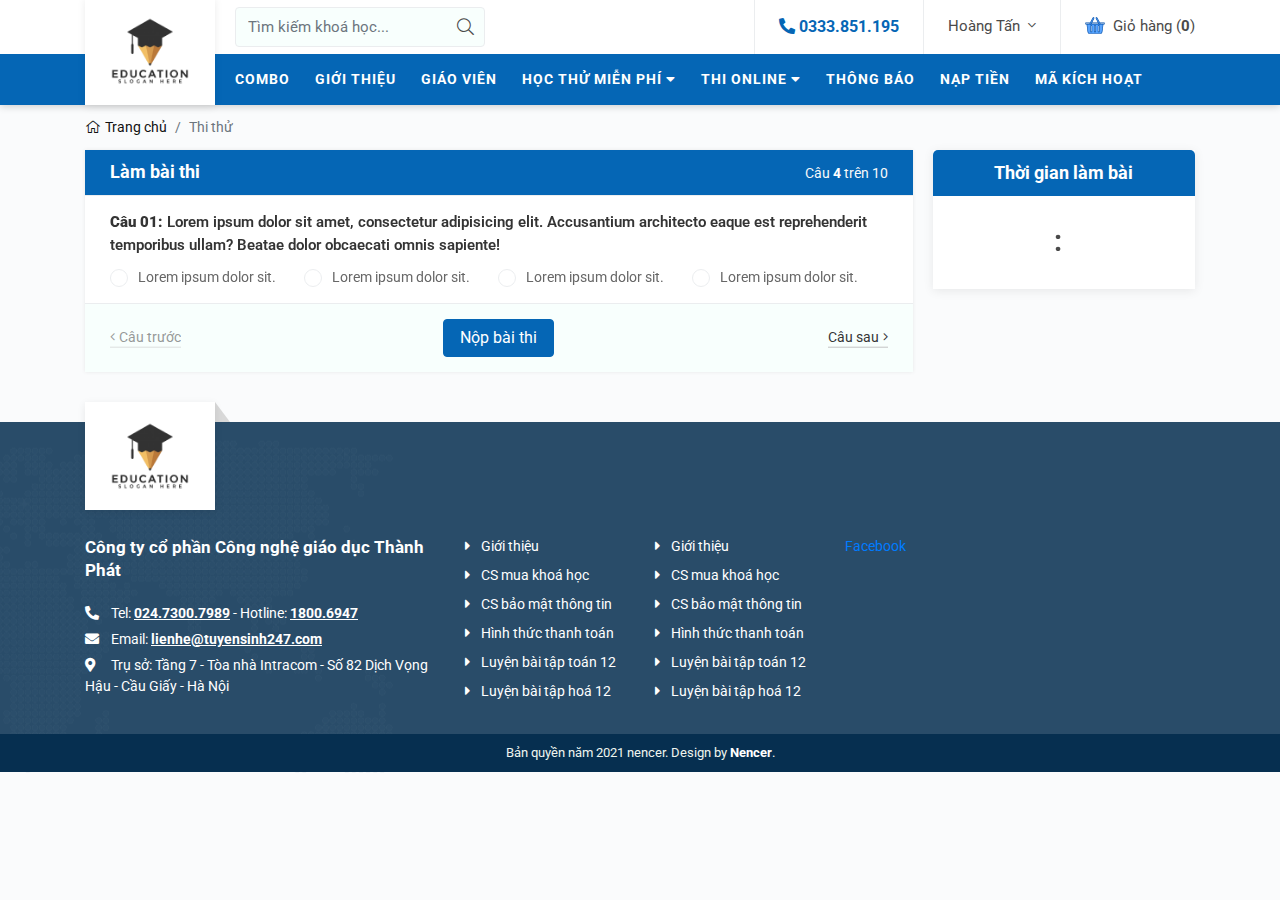
<file: thi-slide.html>
<html lang="en-US">

<head>
	<meta http-equiv="Content-Type" content="text/html;charset=UTF-8">
	<meta name="viewport" content="width=device-width, initial-scale=1">
	<meta name="Keywords" content="">
	<meta name="Description" content="">
	<link rel="icon" href="./assets/images/favicon.png" type="image/x-icon">
	
	<meta itemprop="name" content="">
	<meta itemprop="description" content="">
	<meta itemprop="image" content="">
	
	<meta property="og:locale" content="">
	<meta property="og:type" content="">
	<meta property="og:title" content="">
	<meta property="og:description" content="">
	<meta property="og:image" content="">
	<meta property="og:url" content="">
	<meta property="og:site_name" content="">
	
	<meta name="twitter:card" content="">
	<meta name="twitter:description" content="">
	<meta name="twitter:title" content="">
	<meta name="twitter:site" content="">
	<meta name="twitter:image" content="">
	<meta name="twitter:creator" content="">
	
	<title>Template Education</title>
	
	<link rel="stylesheet" href="./assets/plugin/bootstrap/css/bootstrap.min.css">
	<link rel="stylesheet" href="./assets/plugin/swiper/swiper.css">
	<link rel="stylesheet" href="./assets/plugin/sweetalert/sweetalert.min.css">
	<link rel="stylesheet" href="./assets/fonts/fontawesome/css/all.min.css">
	<link rel="stylesheet" href="./assets/plugin/animate.css">
	<link rel="stylesheet" href="./assets/plugin/fancybox/jquery.fancybox.min.css"/>
	<link rel="stylesheet" href="./assets/css/style.css">
	
	
	<script type="text/javascript" src="./assets/plugin/jquery.min.js"></script>
	<script type="text/javascript" src="./assets/plugin/bootstrap/js/bootstrap.bundle.min.js"></script>
	<script type="text/javascript" src="./assets/plugin/swiper/swiper.js"></script>
	<script type="text/javascript" src="./assets/plugin/sweetalert/sweetalert.min.js"></script>
	<script type="text/javascript" src="./assets/plugin/fancybox/jquery.fancybox.min.js"></script>
	<script type="text/javascript" src="./assets/plugin/counter.min.js"></script>
	<script type="text/javascript" src="./assets/js/theme-script.js"></script>
	
	
	<style>
		:root {
			--primary-color: #0566b5;
			--primary-hover: #087CC7;
			--color-white: #fff;
			--color-white-50: #EFF5EF;
			--color-white-75: #d8d8d8;
			--color-dark: #222;
			--color-dark-25: #343434;
			--color-dark-50: #4a4a4a;
			--color-dark-75: #676767;
			--color-gray: #a4a9ae;
			--color-gray-25: #848585;
			--color-gray-50: #989898;
			--color-gray-75: #bababa;
			--bg-white: #fafbfc;
			--bg-gray: #eeeeee;
			--bg-light: #f8fffd;
			--color-border: #ebedef;
		}
	</style>
	<script type="text/javascript">
		var rootColor = '#0566b5';
		var rootHover = '#087CC7';
	</script>
</head>

<body>
<header id="header">
	<div class="header-top">
		<div class="container">
			<div class="row">
				<div class="col">
					<div class="header-top_inner d-md-flex align-items-center justify-content-between">
						<div class="header-top_search">
							<form action="" class="mb-0">
								<div class="form-group mb-0 position-relative">
									<input class="form-control" type="text" placeholder="Tìm kiếm khoá học...">
									<button type="button">
										<i class="fal fa-search"></i>
									</button>
								</div>
							</form>
						</div>
						<div class="header-top_action d-flex align-items-center justify-content-end">
							<div class="header-top_phone px-4">
								<!-- PC: Giữ nguyên  -->
								<!-- Mobile: Ẩn khi chưa login, hiện khi đã login  -->
								<a href="tel:0333851195">
									<i class="fas fa-phone-alt"></i> 0333.851.195
								</a>
							</div>
							<div class="header-top_login px-4">
								<a href="dangnhap.html" class="btn btn-theme-light d-none">
                                        <span>
											<i class="fas fa-sign-in-alt"></i>
											Đăng nhập
										</span>
								</a>
								<a href="dangky.html" class="btn btn-theme ml-3 d-none">
                                        <span>
											<i class="fas fa-sign-in"></i>
											Đăng ký
										</span>
								</a>
								<div class="dropdown" id="manage-user">
									<a href="javascript:void(0)" data-toggle="dropdown">
										Hoàng Tấn <i class="fal fa-angle-down"></i>
									</a>
									<div class="dropdown-menu">
										<div class="dropdown-user">
											<div class="user-head">
												<div class="user-head_row">
													<div class="col-title">
														<a href="">
															Hoàng Tấn
														</a>
													</div>
												</div>
												<div class="user-head_row">
													<div class="wallet-icon">
														<i class="fal fal fa-wallet"></i>
													</div>
													<div class="col-text">
														Số dư: <span>1.999.999 <sup>đ</sup></span>
													</div>
													<a href="">
														Nạp thêm
													</a>
												</div>
											</div>
											<div class="user-list">
												<a href="" class="user-list_anchorlink">
													<i class="fal fa-receipt"></i>
													Khoá học đã mua
												</a>
												<a href="" class="user-list_anchorlink">
													<i class="fal fa-poll-h"></i>
													Kết quả học tập
												</a>
												<a href="" class="user-list_anchorlink">
													<i class="fal fa-user-edit"></i>
													Cập nhật thông tin
												</a>
												<div class="dropdown-divider"></div>
												<a href="" class="user-list_anchorlink">
													<i class="fal fa-sign-out"></i>
													Đăng xuất
												</a>
											</div>
										</div>
									</div>
								</div>
							</div>
							<div class="header-top_cart pl-4">
								<a class="d-inline-flex justify-content-center align-items-center"
								   data-theme-action="callCart"
								   href="javascript:void(0)">
									<img src="./assets/images/cart.svg" alt=""> Giỏ hàng (<span
										id="quantityCart">0</span>)
								</a>
							</div>
						</div>
					</div>
				</div>
			</div>
		</div>
	</div>
	<div class="header-bottom">
		<div class="container">
			<div class="row">
				<div class="col">
					<div class="header-bottom_inner d-md-flex align-items-center justify-content-between">
						<div class="header-bottom_logo">
							<a href="index.html" class="d-inline-block">
								<img src="./assets/images/logo.png" alt="">
							</a>
							<div class="header-bottom_action d-flex align-items-center justify-content-end d-lg-none">
								<a class="action-cart d-inline-flex justify-content-center align-items-center"
								   data-theme-action="callCart"
								   href="javascript:void(0)">
									<img src="./assets/images/cart.svg" alt=""> Giỏ hàng (<span
										class="quantityCart">0</span>)
								</a>
								<a href="javascript:void(0)" id="hamburger">
									<i></i>
									<i></i>
									<i></i>
								</a>
							</div>
						</div>
						<div class="header-bottom_main">
							<div class="header-bottom_navigation">
								<ul class="list-unstyled mb-0" id="navigation">
									<li class="d-block d-lg-none close-navigation">
										<a href="index.html" class="d-inline-block">
											<img src="./assets/images/logo.png" alt="" class="img-fluid">
										</a>
										<a href="javascript:void(0)" id="close-navigation">
											<i class="fal fa-times"></i>
										</a>
									</li>
									<li>
										<a href="">
											Combo
										</a>
									</li>
									<li>
										<a href="">
											Giới thiệu
										</a>
									</li>
									<li>
										<a href="">
											Giáo viên
										</a>
									</li>
									<li>
										<a href="javascript:void(0)">
											Học thử miễn phí
											<i class="fas fa-caret-down"></i>
										</a>
										<ul class="list-unstyled mb-0">
											<li>
												<a href="">Lớp 12 Luyện thi TN THPT&DH</a>
											</li>
											<li>
												<a href="">Lớp 11</a>
											</li>
											<li>
												<a href="">Lớp 10</a>
											</li>
											<li>
												<a href="">Lớp 9</a>
											</li>
											<li>
												<a href="">Lớp 8</a>
											</li>
											<li>
												<a href="">Lớp 7</a>
											</li>
											<li>
												<a href="">Lớp 6</a>
											</li>
											<li>
												<a href="">Lớp 5</a>
											</li>
											<li>
												<a href="">Lớp 4</a>
											</li>
											<li>
												<a href="">Lớp 3</a>
											</li>
											<li>
												<a href="">Lớp 2</a>
											</li>
										</ul>
									</li>
									<li>
										<a href="javascript:void(0)">
											Thi online
											<i class="fas fa-caret-down"></i>
										</a>
										<ul class="list-unstyled mb-0">
											<li>
												<a href="">Lớp 12 Luyện thi TN THPT&DH</a>
											</li>
											<li>
												<a href="">Lớp 11</a>
											</li>
											<li>
												<a href="">Lớp 10</a>
											</li>
											<li>
												<a href="">Lớp 9</a>
											</li>
											<li>
												<a href="">Lớp 8</a>
											</li>
											<li>
												<a href="">Lớp 7</a>
											</li>
											<li>
												<a href="">Lớp 6</a>
											</li>
											<li>
												<a href="">Lớp 5</a>
											</li>
											<li>
												<a href="">Lớp 4</a>
											</li>
											<li>
												<a href="">Lớp 3</a>
											</li>
										</ul>
									</li>
									<li>
										<a href="">
											Thông báo
										</a>
									</li>
									<li>
										<a href="">
											Nạp tiền
										</a>
									</li>
									<li>
										<a href="">
											Mã kích hoạt
										</a>
									</li>
								</ul>
								<a class="header-bottom_footer d-block d-lg-none" href="tel:0333851195">
									Hotline: <span class="hotline">0333 851 195</span>
								</a>
							</div>
						</div>
					</div>
				</div>
			</div>
		</div>
	</div>
	<div class="header-overlay"></div>
</header>
<div class="main">
	<div class="page-test">
		<div class="page-breadcrumb">
			<div class="container">
				<div class="row">
					<div class="col-12">
						<ol class="breadcrumb pl-0 mb-0 bg-transparent">
							<li class="breadcrumb-item"><a href="#"><i class="fal fa-home-alt mr-1"></i>Trang chủ</a>
							</li>
							<li class="breadcrumb-item active">
								Thi thử
							</li>
						</ol>
					</div>
				</div>
			</div>
		</div>
		<div class="container">
			<div class="row row-10">
				<div class="col-md-8 col-lg-9">
					<div class="test-main">
						<div class="test-main_header">
							Làm bài thi
							<div class="float-right text-light small mt-1">
								Câu <b class="text-white">4</b> trên 10
							</div>
						</div>
						<div class="test-main_inner">
							<div class="swiper-container" id="slide-test">
								<div class="swiper-wrapper">
									<div class="swiper-slide">
										<div class="test-item">
											<div class="test-item_title">
												<b>Câu 01:</b>
												Lorem ipsum dolor sit amet, consectetur adipisicing elit. Accusantium
												architecto
												eaque est reprehenderit temporibus ullam? Beatae dolor obcaecati omnis
												sapiente!
											</div>
											<div class="test-item_content test-item_content__row">
												<div class="test-item_group">
													<input type="radio" name="1" id="11" class="test-input_hidden">
													<label for="11">
														Lorem ipsum dolor sit.
													</label>
												</div>
												<div class="test-item_group">
													<input type="radio" name="1" id="12" class="test-input_hidden">
													<label for="12">
														Lorem ipsum dolor sit.
													</label>
												</div>
												<div class="test-item_group">
													<input type="radio" name="1" id="13" class="test-input_hidden">
													<label for="13">
														Lorem ipsum dolor sit.
													</label>
												</div>
												<div class="test-item_group">
													<input type="radio" name="1" id="14" class="test-input_hidden">
													<label for="14">
														Lorem ipsum dolor sit.
													</label>
												</div>
											</div>
										</div>
									</div>
									<div class="swiper-slide">
										<div class="test-item">
											<div class="test-item_title">
												<b>Câu 02:</b>
												Lorem ipsum dolor sit amet, consectetur adipisicing elit. Accusantium
												architecto
												eaque est reprehenderit temporibus ullam? Beatae dolor obcaecati omnis
												sapiente!
											</div>
											<div class="test-item_content test-item_content__column">
												<div class="test-item_group">
													<input type="radio" name="2" id="21" class="test-input_hidden">
													<label for="21">
														Lorem ipsum dolor sit.
													</label>
												</div>
												<div class="test-item_group">
													<input type="radio" name="2" id="22" class="test-input_hidden">
													<label for="22">
														Lorem ipsum dolor sit amet, consectetur adipisicing elit.
														Asperiores dolore
														earum porro.
													</label>
												</div>
												<div class="test-item_group">
													<input type="radio" name="2" id="23" class="test-input_hidden">
													<label for="23">
														Lorem ipsum dolor sit amet, consectetur adipisicing elit. Ad
														corporis eaque
														ipsa numquam placeat rem, voluptate voluptatum!
													</label>
												</div>
												<div class="test-item_group">
													<input type="radio" name="2" id="24" class="test-input_hidden">
													<label for="24">
														Lorem ipsum dolor sit.
													</label>
												</div>
											</div>
										</div>
									</div>
									<div class="swiper-slide">
										<div class="test-item">
											<div class="test-item_title">
												<b>Câu 03:</b>
												(Chọn nhiều đáp án) Lorem ipsum dolor sit amet, consectetur adipisicing
												elit.
												Accusantium architecto eaque est reprehenderit temporibus ullam? Beatae
												dolor
												obcaecati omnis sapiente!
											</div>
											<div class="test-item_content test-item_content__column">
												<div class="test-item_group">
													<input type="checkbox" name="3" id="31" class="test-input_hidden">
													<label for="31">
														Lorem ipsum dolor sit.
													</label>
												</div>
												<div class="test-item_group">
													<input type="checkbox" name="3" id="32" class="test-input_hidden">
													<label for="32">
														Lorem ipsum dolor sit amet, consectetur adipisicing elit.
														Asperiores dolore
														earum porro.
													</label>
												</div>
												<div class="test-item_group">
													<input type="checkbox" name="3" id="33" class="test-input_hidden">
													<label for="33">
														Lorem ipsum dolor sit amet, consectetur adipisicing elit. Ad
														corporis eaque
														ipsa numquam placeat rem, voluptate voluptatum!
													</label>
												</div>
												<div class="test-item_group">
													<input type="checkbox" name="3" id="34" class="test-input_hidden">
													<label for="34">
														Lorem ipsum dolor sit.
													</label>
												</div>
											</div>
										</div>
									</div>
									<div class="swiper-slide">
										<div class="test-item">
											<div class="test-item_title">
												<b>Câu 04:</b> Điền từ còn thiếu vào đoạn văn dưới đây
											</div>
											<div class="test-item_content test-item_content__paragraph">
												<p>
													Lorem ipsum dolor sit amet, consectetur adipisicing elit. Alias
													aliquam
													aspernatur,
													beatae deleniti <input type="text" name="4"> minus, nam nemo non
													quaerat quam,
													rerum ut? Cumque incidunt ipsum iste nam nobis.
												</p>
											</div>
										</div>
									</div>
									<div class="swiper-slide">
										<div class="test-item">
											<div class="test-item_title">
												<b>Câu 05:</b> Điền từ còn thiếu vào đoạn văn dưới đây
											</div>
											<div class="test-item_content test-item_content__paragraph">
												<p>
													Lorem ipsum dolor sit amet, consectetur adipisicing elit. Alias
													aliquam
													aspernatur,
													beatae delenitiminus, nam nemo non quaerat quam,
													rerum ut? Cumque incidunt <input type="text" name="5"> ipsum iste
													nam nobis.
												</p>
											</div>
										</div>
									</div>
									<div class="swiper-slide">
										<div class="test-item">
											<div class="test-item_title">
												<b>Câu 06:</b> Viết 1 đoạn văn
											</div>
											<div class="test-item_content test-item_content__textarea">
												<textarea name="" id="" class="form-control"></textarea>
											</div>
										</div>
									</div>
								</div>
							</div>
						</div>
						<div class="test-main_footer">
							<button class="btn btn-theme">
                                <span>
									Nộp bài thi
								</span>
							</button>
							<div class="btn-text" id="swiper-prev"><i class="fal fa-angle-left mr-1"></i>Câu trước</div>
							<div class="btn-text" id="swiper-next">Câu sau<i class="fal fa-angle-right ml-1"></i></div>
						</div>
					</div>
				</div>
				<div class="col-md-4 col-lg-3">
					<div class="test-sidebar  sidebar-fixed">
						<div class="test-sidebar_heading">
							Thời gian làm bài
						</div>
						<div class="test-sidebar_time" id="setTimeTest">
							<span data-minutes="00" class="minutes"></span>
							<span data-seconds="05" class="seconds"></span>
						</div>
					</div>
				</div>
			</div>
		</div>
	</div>
</div>
<footer id="footer" class="position-relative">
	<div class="footer-logo">
		<div class="container">
			<div class="row">
				<div class="col">
					<div class="logo-inner">
						<a href="">
							<img src="./assets/images/logo.png" alt="">
						</a>
					</div>
				</div>
			</div>
		</div>
	</div>
	<div class="footer-top">
		<div class="container">
			<div class="row">
				<div class="col-md-4 my-4">
					<div class="footer-info">
						<h6>Công ty cổ phần Công nghệ giáo dục Thành Phát</h6>
						<p>
							<i class="fas fa-phone-alt mr-2"></i> Tel: <a href="">024.7300.7989</a> - Hotline: <a
								href="">1800.6947</a>
						</p>
						<p>
							<i class="fas fa-envelope mr-2"></i> Email: <a href="">lienhe@tuyensinh247.com</a>
						</p>
						<p>
							<i class="fas fa-map-marker-alt mr-2"></i> Trụ sở: Tầng 7 - Tòa nhà Intracom - Số 82 Dịch
							Vọng Hậu - Cầu Giấy - Hà Nội
						</p>
					</div>
				</div>
				<div class="col-md-4">
					<div class="row">
						<div class="col-md-6 my-4">
							<div class="footer-list">
								<ul class="list-unstyled mb-0">
									<li>
										<a href="">
											<i class="fas fa-caret-right mr-2"></i> Giới thiệu
										</a>
									</li>
									<li>
										<a href="">
											<i class="fas fa-caret-right mr-2"></i> CS mua khoá học
										</a>
									</li>
									<li>
										<a href="">
											<i class="fas fa-caret-right mr-2"></i> CS bảo mật thông tin
										</a>
									</li>
									<li>
										<a href="">
											<i class="fas fa-caret-right mr-2"></i> Hình thức thanh toán
										</a>
									</li>
									<li>
										<a href="">
											<i class="fas fa-caret-right mr-2"></i> Luyện bài tập toán 12
										</a>
									</li>
									<li>
										<a href="">
											<i class="fas fa-caret-right mr-2"></i> Luyện bài tập hoá 12
										</a>
									</li>
								</ul>
							</div>
						</div>
						<div class="col-md-6 my-4">
							<div class="footer-list">
								<ul class="list-unstyled mb-0">
									<li>
										<a href="">
											<i class="fas fa-caret-right mr-2"></i> Giới thiệu
										</a>
									</li>
									<li>
										<a href="">
											<i class="fas fa-caret-right mr-2"></i> CS mua khoá học
										</a>
									</li>
									<li>
										<a href="">
											<i class="fas fa-caret-right mr-2"></i> CS bảo mật thông tin
										</a>
									</li>
									<li>
										<a href="">
											<i class="fas fa-caret-right mr-2"></i> Hình thức thanh toán
										</a>
									</li>
									<li>
										<a href="">
											<i class="fas fa-caret-right mr-2"></i> Luyện bài tập toán 12
										</a>
									</li>
									<li>
										<a href="">
											<i class="fas fa-caret-right mr-2"></i> Luyện bài tập hoá 12
										</a>
									</li>
								</ul>
							</div>
						</div>
					</div>
				</div>
				<div class="col-md-4 my-4">
					<div class="footer-fanpage">
						<div class="fb-page" data-href="https://www.facebook.com/facebook" data-tabs="timeline"
						     data-width="" data-height="130" data-small-header="false" data-adapt-container-width="true"
						     data-hide-cover="false" data-show-facepile="true">
							<blockquote cite="https://www.facebook.com/facebook" class="fb-xfbml-parse-ignore"><a
									href="https://www.facebook.com/facebook">Facebook</a></blockquote>
						</div>
					</div>
				</div>
			</div>
		</div>
	</div>
	<div class="footer-bottom">
		<div class="container">
			<div class="row">
				<div class="col-12">
					Bản quyền năm 2021 nencer. Design by <a href="https://nencer.com">Nencer</a>.
				</div>
			</div>
		</div>
	</div>
</footer>

<div class="floating-cart" id="floatingCart">
	<div class="floating-cart_inner">
		<div class="floating-cart_close">
			<h6 class="mb-0"><span><img src="./assets/images/cart.svg" alt=""></span> Giỏ hàng</h6>
			<a href="javascript:void(0)" data-theme-action="closeCart">
				<i class="fal fa-times"></i>
			</a>
		</div>
		<div class="floating-cart_list favourite-list">
			<div class="favourite-item">
				<div class="card card-favourite position-relative">
					<a href="javascript:void(0)" class="remove-item" data-theme-action="removeCart">
						<i class="fas fa-trash-alt"></i>
					</a>
					<div class="row no-gutters">
						<div class="col-3">
							<a href="">
								<img src="./assets/images/toan-van-anh.jpg" class="img-fluid" alt="">
							</a>
						</div>
						<div class="col-9">
							<div class="card-body">
								<div class="card-title">
									<a href="">
										[S1] - NỀN TẢNG TOÁN 9 NĂM 2022 - THẦY NGUYỄN CAO CƯỜNG
									</a>
								</div>
								<div class="card-price">
                                    <span class="sale">
										699.000 đ
									</span>
									<span class="price">
										599.000 đ
									</span>
								</div>
							</div>
						</div>
					</div>
				</div>
			</div>
			<div class="favourite-item">
				<div class="card card-favourite position-relative">
					<a href="javascript:void(0)" class="remove-item" data-theme-action="removeCart">
						<i class="fas fa-trash-alt"></i>
					</a>
					<div class="row no-gutters">
						<div class="col-3">
							<a href="">
								<img src="./assets/images/toan-van-anh.jpg" class="img-fluid" alt="">
							</a>
						</div>
						<div class="col-9">
							<div class="card-body">
								<div class="card-title">
									<a href="">
										[S1] - NỀN TẢNG TOÁN 9 NĂM 2022 - THẦY NGUYỄN CAO CƯỜNG
									</a>
								</div>
								<div class="card-price">
                                        <span class="sale">
											699.000 đ
										</span>
									<span class="price">
											599.000 đ
										</span>
								</div>
							</div>
						</div>
					</div>
				</div>
			</div>
			<div class="favourite-item">
				<div class="card card-favourite position-relative">
					<a href="javascript:void(0)" class="remove-item" data-theme-action="removeCart">
						<i class="fas fa-trash-alt"></i>
					</a>
					<div class="row no-gutters">
						<div class="col-3">
							<a href="">
								<img src="./assets/images/toan-van-anh.jpg" class="img-fluid" alt="">
							</a>
						</div>
						<div class="col-9">
							<div class="card-body">
								<div class="card-title">
									<a href="">
										[S1] - NỀN TẢNG TOÁN 9 NĂM 2022 - THẦY NGUYỄN CAO CƯỜNG
									</a>
								</div>
								<div class="card-price">
                                        <span class="sale">
										699.000 đ
									</span>
									<span class="price">
										599.000 đ
									</span>
								</div>
							</div>
						</div>
					</div>
				</div>
			</div>
			<div class="favourite-item">
				<div class="card card-favourite position-relative">
					<a href="javascript:void(0)" class="remove-item" data-theme-action="removeCart">
						<i class="fas fa-trash-alt"></i>
					</a>
					<div class="row no-gutters">
						<div class="col-3">
							<a href="">
								<img src="./assets/images/toan-van-anh.jpg" class="img-fluid" alt="">
							</a>
						</div>
						<div class="col-9">
							<div class="card-body">
								<div class="card-title">
									<a href="">
										[S1] - NỀN TẢNG TOÁN 9 NĂM 2022 - THẦY NGUYỄN CAO CƯỜNG
									</a>
								</div>
								<div class="card-price">
                                        <span class="sale">
											699.000 đ
										</span>
									<span class="price">
											599.000 đ
										</span>
								</div>
							</div>
						</div>
					</div>
				</div>
			</div>
			<div class="favourite-item">
				<div class="card card-favourite position-relative">
					<a href="javascript:void(0)" class="remove-item" data-theme-action="removeCart">
						<i class="fas fa-trash-alt"></i>
					</a>
					<div class="row no-gutters">
						<div class="col-3">
							<a href="">
								<img src="./assets/images/toan-van-anh.jpg" class="img-fluid" alt="">
							</a>
						</div>
						<div class="col-9">
							<div class="card-body">
								<div class="card-title">
									<a href="">
										[S1] - NỀN TẢNG TOÁN 9 NĂM 2022 - THẦY NGUYỄN CAO CƯỜNG
									</a>
								</div>
								<div class="card-price">
                                        <span class="sale">
											699.000 đ
										</span>
									<span class="price">
											599.000 đ
										</span>
								</div>
							</div>
						</div>
					</div>
				</div>
			</div>
			<div class="favourite-item">
				<div class="card card-favourite position-relative">
					<a href="javascript:void(0)" class="remove-item" data-theme-action="removeCart">
						<i class="fas fa-trash-alt"></i>
					</a>
					<div class="row no-gutters">
						<div class="col-3">
							<a href="">
								<img src="./assets/images/toan-van-anh.jpg" class="img-fluid" alt="">
							</a>
						</div>
						<div class="col-9">
							<div class="card-body">
								<div class="card-title">
									<a href="">
										[S1] - NỀN TẢNG TOÁN 9 NĂM 2022 - THẦY NGUYỄN CAO CƯỜNG
									</a>
								</div>
								<div class="card-price">
                                        <span class="sale">
											699.000 đ
										</span>
									<span class="price">
											599.000 đ
										</span>
								</div>
							</div>
						</div>
					</div>
				</div>
			</div>
		</div>
		<div class="floating-cart_readmore">
			<a href="">
				<span>Chi tiết giỏ hàng</span>
			</a>
		</div>
	</div>
	<div class="floating-cart_overlay" data-theme-action="closeCart"></div>
</div>
</body>
<div id="fb-root"></div>
<script async defer crossorigin="anonymous" src="https://connect.facebook.net/vi_VN/sdk.js#xfbml=1&version=v11.0"
        nonce="gs9s9VL6"></script>

</html>
</file>
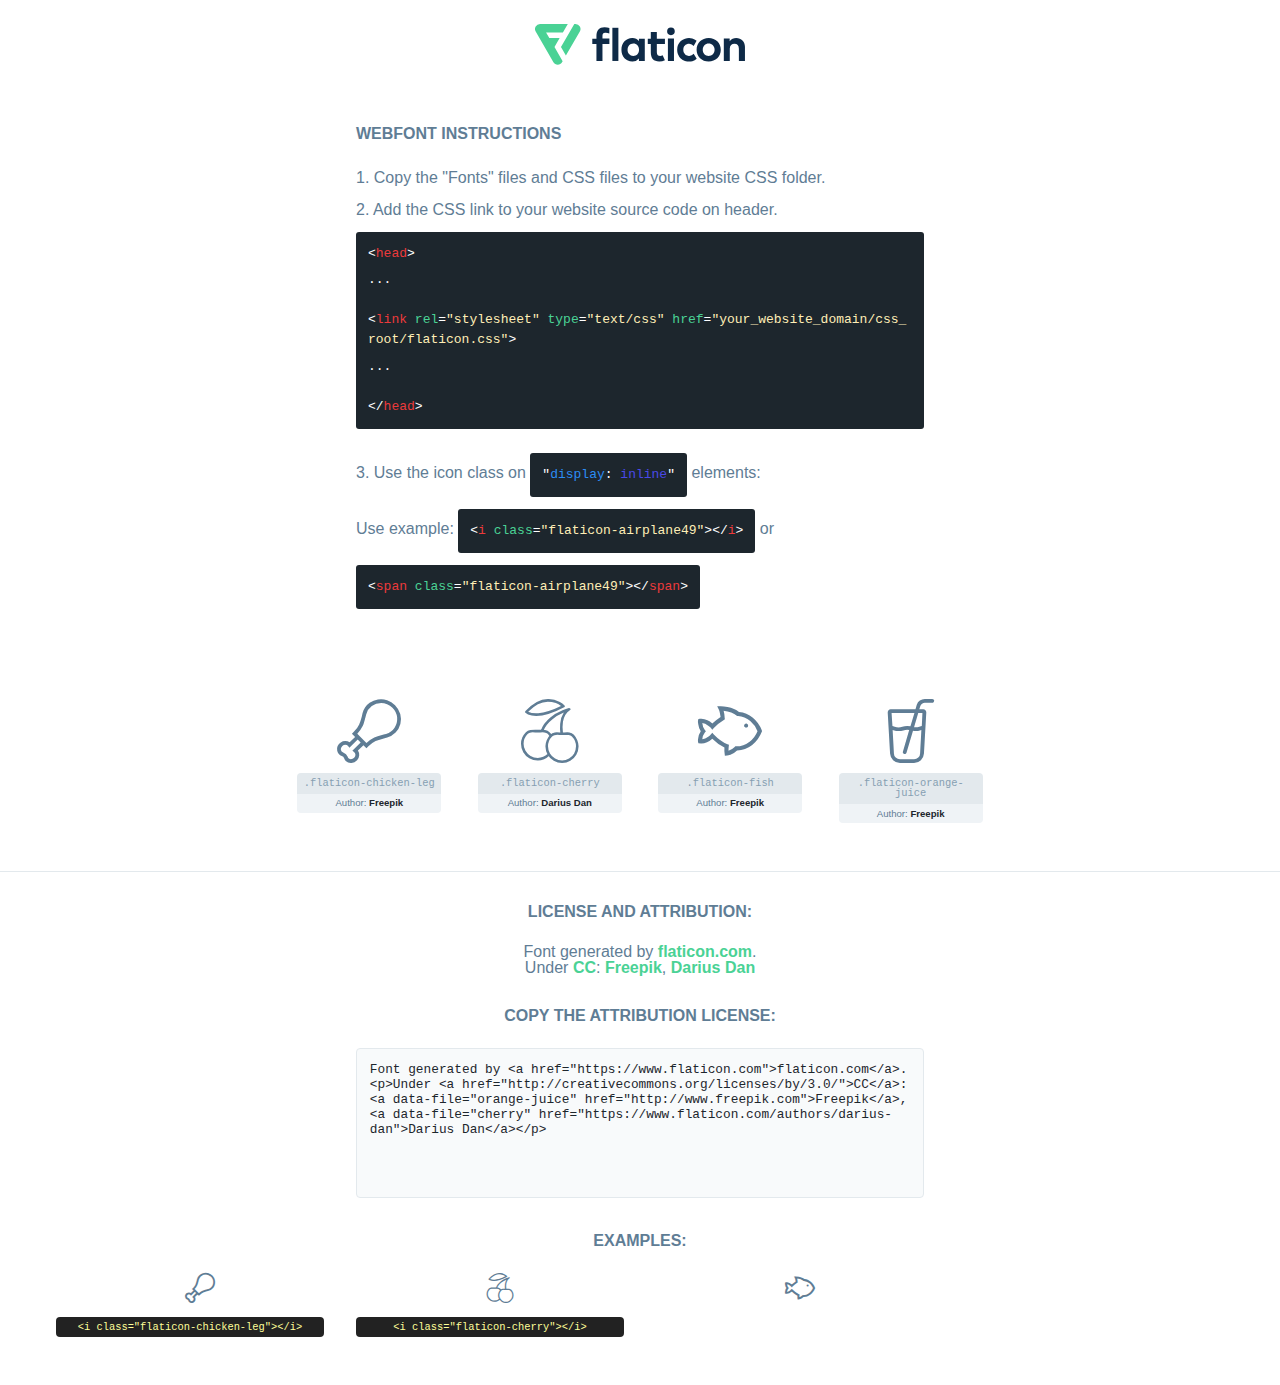
<file: assets/fonts/flaticon/font/flaticon.html>
<!DOCTYPE html>
<html lang="en">
<head>
    <title>Flaticon Webfont</title>
    <link rel="stylesheet" type="text/css" href="flaticon.css"/>
    <meta charset="UTF-8">
    <style>
        html, body, div, span, applet, object, iframe,
        h1, h2, h3, h4, h5, h6, p, blockquote, pre,
        a, abbr, acronym, address, big, cite, code,
        del, dfn, em, img, ins, kbd, q, s, samp,
        small, strike, strong, sub, sup, tt, var,
        b, u, i, center,
        dl, dt, dd, ol, ul, li,
        fieldset, form, label, legend,
        table, caption, tbody, tfoot, thead, tr, th, td,
        article, aside, canvas, details, embed,
        figure, figcaption, footer, header, hgroup,
        menu, nav, output, ruby, section, summary,
        time, mark, audio, video {
            margin: 0;
            padding: 0;
            border: 0;
            font-size: 100%;
            font: inherit;
            vertical-align: baseline;
        }

        /* HTML5 display-role reset for older browsers */
        article, aside, details, figcaption, figure,
        footer, header, hgroup, menu, nav, section {
            display: block;
        }

        body {
            line-height: 1;
        }

        ol, ul {
            list-style: none;
        }

        blockquote, q {
            quotes: none;
        }

        blockquote:before, blockquote:after,
        q:before, q:after {
            content: '';
            content: none;
        }

        table {
            border-collapse: collapse;
            border-spacing: 0;
        }

        body {
            font-family: Helvetica, Arial, sans-serif;
            font-size: 16px;
            color: #5f7d95;
        }

        a {
            color: #4AD295;
            font-weight: bold;
            text-decoration: none;
        }

        * {
            -moz-box-sizing: border-box;
            -webkit-box-sizing: border-box;
            box-sizing: border-box;
            margin: 0;
            padding: 0;
        }

        [class^="flaticon-"]:before, [class*=" flaticon-"]:before, [class^="flaticon-"]:after, [class*=" flaticon-"]:after {
            font-family: Flaticon;
            font-size: 30px;
            font-style: normal;
            margin-left: 20px;
            color: #333;
        }

        .wrapper {
            max-width: 600px;
            margin: auto;
            padding: 0 1em;
        }

        .title {
            margin-bottom: 24px;
            text-transform: uppercase;
            font-weight: bold;
        }

        header {
            text-align: center;
            padding: 24px;
        }

        header .logo {
            width: 210px;
            height: auto;
            border: none;
            display: inline-block;
        }

        header strong {
            font-size: 28px;
            font-weight: 500;
            vertical-align: middle;
        }

        .demo {
            margin: 2em auto;
            line-height: 1.25em;
        }

        .demo ul li {
            margin-bottom: 12px;
        }

        .demo ul li code {
            background-color: #1D262D;
            border-radius: 3px;
            padding: 12px;
            display: inline-block;
            color: #fff;
            font-family: Consolas, Monaco, Lucida Console, Liberation Mono, DejaVu Sans Mono, Bitstream Vera Sans Mono, Courier New, monospace;
            font-weight: lighter;
            margin-top: 12px;
            font-size: 13px;
            word-break: break-all;
        }

        .demo ul li code .red {
            color: #EC3A3B;
        }

        .demo ul li code .green {
            color: #4AD295;
        }

        .demo ul li code .yellow {
            color: #FFEEB6;
        }

        .demo ul li code .blue {
            color: #2C8CF4;
        }

        .demo ul li code .purple {
            color: #4949E7;
        }

        .demo ul li code .dots {
            margin-top: 0.5em;
            display: block;
        }

        #glyphs {
            border-bottom: 1px solid #E3E9ED;
            padding: 2em 0;
            text-align: center;
        }

        .glyph {
            display: inline-block;
            width: 9em;
            margin: 1em;
            text-align: center;
            vertical-align: top;
            background: #FFF;
        }

        .glyph .flaticon {
            padding: 10px;
            display: block;
            font-family: "Flaticon";
            font-size: 64px;
            line-height: 1;
        }

        .glyph .flaticon:before {
            font-size: 64px;
            color: #5f7d95;
            margin-left: 0;
        }

        .class-name {
            font-size: 0.65em;
            background-color: #E3E9ED;
            color: #869FB2;
            border-radius: 4px 4px 0 0;
            padding: 0.5em;
            font-family: Consolas, Monaco, Lucida Console, Liberation Mono, DejaVu Sans Mono, Bitstream Vera Sans Mono, Courier New, monospace;
        }

        .author-name {
            font-size: 0.6em;
            background-color: #EFF3F6;
            border-top: 0;
            border-radius: 0 0 4px 4px;
            padding: 0.5em;
        }

        .author-name a {
            color: #1D262D;
        }

        .class-name:last-child {
            font-size: 10px;
            color: #888;
        }

        .class-name:last-child a {
            font-size: 10px;
            color: #555;
        }

        .glyph > input {
            display: block;
            width: 100px;
            margin: 5px auto;
            text-align: center;
            font-size: 12px;
            cursor: text;
        }

        .glyph > input.icon-input {
            font-family: "Flaticon";
            font-size: 16px;
            margin-bottom: 10px;
        }

        .attribution .title {
            margin-top: 2em;
        }

        .attribution textarea {
            background-color: #F8FAFB;
            color: #1D262D;
            padding: 1em;
            border: none;
            box-shadow: none;
            border: 1px solid #E3E9ED;
            border-radius: 4px;
            resize: none;
            width: 100%;
            height: 150px;
            font-size: 0.8em;
            font-family: Consolas, Monaco, Lucida Console, Liberation Mono, DejaVu Sans Mono, Bitstream Vera Sans Mono, Courier New, monospace;
            -webkit-appearance: none;
        }

        .attribution textarea:hover {
            border-color: #CFD9E0;
        }

        .attribution textarea:focus {
            border-color: #4AD295;
        }

        .iconsuse {
            margin: 2em auto;
            text-align: center;
            max-width: 1200px;
        }

        .iconsuse:after {
            content: '';
            display: table;
            clear: both;
        }

        .iconsuse .image {
            float: left;
            width: 25%;
            padding: 0 1em;
        }

        .iconsuse .image p {
            margin-bottom: 1em;
        }

        .iconsuse .image span {
            display: block;
            font-size: 0.65em;
            background-color: #222;
            color: #fff;
            border-radius: 4px;
            padding: 0.5em;
            color: #FFFF99;
            margin-top: 1em;
            font-family: Consolas, Monaco, Lucida Console, Liberation Mono, DejaVu Sans Mono, Bitstream Vera Sans Mono, Courier New, monospace;
        }

        .flaticon:before {
            color: #5f7d95;
        }

        #footer {
            text-align: center;
            background-color: #1D262D;
            color: #869FB2;
            padding: 12px;
            font-size: 14px;
        }

        #footer a {
            font-weight: normal;
        }

        @media (max-width: 960px) {
            .iconsuse .image {
                width: 50%;
            }
        }

        .preview {
            width: 100px;
            display: inline-block;
            margin: 10px;
        }

        .preview .inner {
            display: inline-block;
            width: 100%;
            text-align: center;
            background: #f5f5f5;
            -webkit-border-radius: 3px 3px 0 0;
            -moz-border-radius: 3px 3px 0 0;
            border-radius: 3px 3px 0 0;
        }

        .preview .inner  {
            line-height: 85px;
            font-size: 40px;
            color: #333;
        }

        .label {
            display: inline-block;
            width: 100%;
            box-sizing: border-box;
            padding: 5px;
            font-size: 10px;
            font-family: Monaco, monospace;
            color: #666;
            white-space: nowrap;
            overflow: hidden;
            text-overflow: ellipsis;
            background: #ddd;
            -webkit-border-radius: 0 0 3px 3px;
            -moz-border-radius: 0 0 3px 3px;
            border-radius: 0 0 3px 3px;
            color: #666;
        }
    </style>
</head>
<body>
    <header>
        <a href="https://www.flaticon.com/" target="_blank" class="logo">
            <svg xmlns="http://www.w3.org/2000/svg" viewBox="0 0 394.3 76.5">
                <path d="M156.6,69.4H145.3V7.1h11.3Z" style="fill:#0e2a47"/>
                <path d="M206.2,69.4h-11V64.8a15.4,15.4,0,0,1-12.6,5.7c-11.6,0-20.3-9.5-20.3-22.1s8.8-22.1,20.3-22.1a15.4,15.4,0,0,1,12.6,5.8V27.5h11Zm-32.4-21c0,6.4,4.2,11.6,10.8,11.6s10.8-4.9,10.8-11.6-4.4-11.6-10.8-11.6S173.9,42,173.9,48.4Z"
                      style="fill:#0e2a47"/>
                <path d="M262.5,13.7a7.2,7.2,0,0,1-14.4,0,7.2,7.2,0,1,1,14.4,0ZM261,69.4H249.6v-42H261Z"
                      style="fill:#0e2a47"/>
                <path id="_Trazado_" data-name="&lt;Trazado&gt;"
                      d="M139.6,17.8a16.6,16.6,0,0,0-8-1.4c-3.2.4-4.9,2-4.9,5.9v5.1h13V37.5h-13v32H115.4v-32h-7.8v-10h7.8V22.2c0-9.9,5.2-16.3,15-16.3a23.4,23.4,0,0,1,9.3,1.8Z"
                      style="fill:#0e2a47"/>
                <path d="M235.1,60c-3.5,0-6.3-1.9-6.3-7.1V37.5H244v-10H228.8V15H217.5V27.5h-5.7v10h5.7V53.7c0,10.9,5.3,16.8,15.7,16.8A22.9,22.9,0,0,0,244,68l-4.3-9.1A12.3,12.3,0,0,1,235.1,60Z"
                      style="fill:#0e2a47"/>
                <path d="M348.9,48.4c0,12.6-9.7,22.1-22.7,22.1s-22.7-9.4-22.7-22.1,9.6-22.1,22.7-22.1S348.9,35.8,348.9,48.4Zm-33.9,0c0,6.8,4.8,11.6,11.1,11.6s11.2-4.8,11.2-11.6-4.8-11.6-11.2-11.6S315.1,41.6,315.1,48.4Z"
                      style="fill:#0e2a47"/>
                <path d="M394.3,42.7V69.4H382.9V46.3c0-6.1-3-9.4-8.2-9.4s-8.9,3.2-8.9,9.5v23H354.6v-42h11v4.9c3-4.5,7.6-6.1,12.3-6.1C387.5,26.3,394.3,33,394.3,42.7Z"
                      style="fill:#0e2a47"/>
                <path d="M298,55.7h0a12.4,12.4,0,0,1-8.2,4.2h-.9l-1.8-.2a10,10,0,0,1-7.4-5.6,13.2,13.2,0,0,1-1.2-5.8,13,13,0,0,1,1.3-5.9,10.1,10.1,0,0,1,7.5-5.5h2.4a11.7,11.7,0,0,1,8.3,4.2l5.5-9.6a19.9,19.9,0,0,0-8.1-4.3,23.4,23.4,0,0,0-6.1-.8,25.2,25.2,0,0,0-7.5,1.1,20.9,20.9,0,0,0-8,4.6,21.9,21.9,0,0,0-6.8,16.4,21.9,21.9,0,0,0,6.7,16.3,20.9,20.9,0,0,0,8,4.6,25.2,25.2,0,0,0,7.7,1.2,23.6,23.6,0,0,0,6.2-.8,20,20,0,0,0,8.1-4.4Z"
                      style="fill:#0e2a47"/>
                <path d="M46.3,26.5H26.9L20.8,16H52.4L61.6,0H9.4A9.3,9.3,0,0,0,1.3,4.7a9.3,9.3,0,0,0,0,9.4L34.6,71.8a9.4,9.4,0,0,0,16.2,0l1.1-1.9L36.6,43.3Z"
                      style="fill:#4ad295"/>
                <path d="M84.2,4.7A9.3,9.3,0,0,0,76.1,0H73.8l-25,43.3,9.2,16L84.2,14A9.3,9.3,0,0,0,84.2,4.7Z"
                      style="fill:#4ad295"/>
            </svg>
        </a>
    </header>
    <section class="demo wrapper">

        <p class="title">Webfont Instructions</p>

        <ul>
            <li>
                <span class="num">1. </span>Copy the "Fonts" files and CSS files to your website CSS folder.
            </li>
            <li>
                <span class="num">2. </span>Add the CSS link to your website source code on header.
                <code class="big">
                    &lt;<span class="red">head</span>&gt;
                    <br/><span class="dots">...</span>
                    <br/>&lt;<span class="red">link</span> <span class="green">rel</span>=<span
                        class="yellow">"stylesheet"</span> <span class="green">type</span>=<span
                        class="yellow">"text/css"</span> <span class="green">href</span>=<span class="yellow">"your_website_domain/css_root/flaticon.css"</span>&gt;
                    <br/><span class="dots">...</span>
                    <br/>&lt;/<span class="red">head</span>&gt;
                </code>
            </li>

            <li>
                <p>
                    <span class="num">3. </span>Use the icon class on <code>"<span class="blue">display</span>:<span
                        class="purple"> inline</span>"</code> elements:
                    <br/>
                    Use example: <code>&lt;<span class="red">i</span> <span class="green">class</span>=<span class="yellow">&quot;flaticon-airplane49&quot;</span>&gt;&lt;/<span
                        class="red">i</span>&gt;</code> or <code>&lt;<span class="red">span</span> <span
                        class="green">class</span>=<span class="yellow">&quot;flaticon-airplane49&quot;</span>&gt;&lt;/<span
                        class="red">span</span>&gt;</code>
            </li>
        </ul>

    </section>
    <section id="glyphs">
            <div class="glyph">
                <i class="flaticon flaticon-chicken-leg"></i>
                <div class="class-name">.flaticon-chicken-leg</div>
                <div class="author-name">Author: <a data-file="chicken-leg" href="http://www.freepik.com">Freepik</a> </div>
            </div>

            <div class="glyph">
                <i class="flaticon flaticon-cherry"></i>
                <div class="class-name">.flaticon-cherry</div>
                <div class="author-name">Author: <a data-file="cherry" href="https://www.flaticon.com/authors/darius-dan">Darius Dan</a> </div>
            </div>

            <div class="glyph">
                <i class="flaticon flaticon-fish"></i>
                <div class="class-name">.flaticon-fish</div>
                <div class="author-name">Author: <a data-file="fish" href="http://www.freepik.com">Freepik</a> </div>
            </div>

            <div class="glyph">
                <i class="flaticon flaticon-orange-juice"></i>
                <div class="class-name">.flaticon-orange-juice</div>
                <div class="author-name">Author: <a data-file="orange-juice" href="http://www.freepik.com">Freepik</a> </div>
            </div>

    </section>

    <section class="attribution wrapper"   style="text-align:center;">

        <div class="title">License and attribution:</div><div class="attrDiv">Font generated by <a href="https://www.flaticon.com">flaticon.com</a>. <div><p>Under <a href="http://creativecommons.org/licenses/by/3.0/">CC</a>: <a data-file="orange-juice" href="http://www.freepik.com">Freepik</a>, <a data-file="cherry" href="https://www.flaticon.com/authors/darius-dan">Darius Dan</a></p>  </div>
        </div>
        <div class="title">Copy the Attribution License:</div>

        <textarea onclick="this.focus();this.select();">Font generated by &lt;a href=&quot;https://www.flaticon.com&quot;&gt;flaticon.com&lt;/a&gt;. <p>Under <a href="http://creativecommons.org/licenses/by/3.0/">CC</a>: <a data-file="orange-juice" href="http://www.freepik.com">Freepik</a>, <a data-file="cherry" href="https://www.flaticon.com/authors/darius-dan">Darius Dan</a></p> 
        </textarea>

    </section>

    <section class="iconsuse">

        <div class="title">Examples:</div>
            <div class="image">
                <p>
                    <i class="flaticon flaticon-chicken-leg"></i>
                    <span>&lt;i class=&quot;flaticon-chicken-leg&quot;&gt;&lt;/i&gt;</span>
                </p>
            </div>
            <div class="image">
                <p>
                    <i class="flaticon flaticon-cherry"></i>
                    <span>&lt;i class=&quot;flaticon-cherry&quot;&gt;&lt;/i&gt;</span>
                </p>
            </div>
            <div class="image">
                <p>
                    <i class="flaticon flaticon-fish"></i>
</file>
<file: assets/css/style.css>
@import url('https://fonts.googleapis.com/css2?family=Lato:wght@300;400;700;900&family=Roboto:wght@300;400;500;700;900&display=swap');

body {
    font-size: 14px;
    overflow-x: hidden;
    font-weight: 400;
    font-family: 'Roboto', sans-serif;
    color: var(--color-dark-25);
    background: var(--bg-white);
}

a,
a:hover,
a:focus {
    -webkit-box-shadow: none;
    box-shadow: none;
    outline: none;
    text-decoration: none;
    cursor: pointer;
    -o-transition: 0.3s all ease-out !important;
    transition: 0.3s all ease-out !important;
    -webkit-transition: 0.3s all ease-out !important;
}

img {
    -o-transition: 0.3s all ease-out;
    transition: 0.3s all ease-out;
    -webkit-transition: 0.3s all ease-out;
}

button,
input,
select,
textarea,
.custom-file-label {
    -o-transition: 0.3s all ease-out;
    transition: 0.3s all ease-out;
    -webkit-transition: 0.3s all ease-out;
}

button:focus,
input:focus,
select:focus,
textarea:focus,
.custom-file-input:focus ~ .custom-file-label {
    -webkit-box-shadow: none !important;
    box-shadow: none !important;
    outline: none !important;
    border-color: var(--primary-color) !important;
}

.row.row-5 {
    margin-left: -5px;
    margin-right: -5px;
}

.row.row-5 > [class*=col] {
    padding-left: 5px;
    padding-right: 5px;
}

.row.row-10 {
    margin-left: -10px;
    margin-right: -10px;
}

.row.row-10 > [class*=col] {
    padding-left: 10px;
    padding-right: 10px;
}

.row.row-col-5 {
    margin: 0 -5px;
}

.row.row-col-5 > [class*=col] {
    padding: 5px;
}

.row.row-col-10 {
    margin: 0 -10px;
}

.row.row-col-10 > [class*=col] {
    padding: 10px;
}

.row.row-col-15 {
    margin: 0 -15px;
}

.row.row-col-15 > [class*=col] {
    padding: 15px;
}

.top-0 {
    top: 0 !important;
}

.bottom-0 {
    bottom: 0 !important
}

.right-0 {
    right: 0 !important
}

.left-0 {
    left: 0 !important;
}

.image-cover {
    position: absolute;
    top: 0;
    left: 0;
    width: 100%;
    height: 100%;
    object-fit: cover;
}

.background-cover {
    background-size: cover;
    background-repeat: no-repeat;
    background-position: center center;
}

.btn-theme {
    padding-left: 1rem;
    padding-right: 1rem;
    position: relative;
    background: var(--primary-color);
    color: var(--color-white);
    border-color: var(--primary-color);
    overflow: hidden;
}

[class*=btn-theme] > span {
    position: relative;
    z-index: 2;
    color: var(--color-white);
}

[class*=btn-theme]:before,
[class*=btn-theme]:after {
    position: absolute;
    top: 50%;
    content: "";
    width: 20px;
    height: 20px;
    background-color: var(--primary-hover);
    border-radius: 50%;
}

[class*=btn-theme]:before {
    left: -20px;
    transform: translate(-50%, -50%);
}

[class*=btn-theme]:after {
    right: -20px;
    transform: translate(50%, -50%);
}

[class*=btn-theme]:hover:before {
    -webkit-animation: criss-cross-left 0.8s both;
    animation: criss-cross-left 0.8s both;
    -webkit-animation-direction: alternate;
    animation-direction: alternate;
}

[class*=btn-theme]:hover:after {
    -webkit-animation: criss-cross-right 0.8s both;
    animation: criss-cross-right 0.8s both;
    -webkit-animation-direction: alternate;
    animation-direction: alternate;
}

.btn-small {
    font-size: .95em;
}

@keyframes criss-cross-left {
    0% {
        left: -20px;
    }
    50% {
        left: 50%;
        width: 20px;
        height: 20px;
    }
    100% {
        left: 50%;
        width: 150%;
        height: 150%;
    }
}

@keyframes criss-cross-right {
    0% {
        right: -20px;
    }
    50% {
        right: 50%;
        width: 20px;
        height: 20px;
    }
    100% {
        right: 50%;
        width: 150%;
        height: 150%;
    }
}

.btn-theme-light {
    padding-left: 1rem;
    padding-right: 1rem;
    position: relative;
    color: var(--color-dark-50);
    border-color: var(--color-gray);
    overflow: hidden;
}

.btn-theme-light > span {
    color: var(--color-dark-50);
}

.btn-theme-light:before,
.btn-theme-light:after {
    background-color: var(--bg-light);
}

.btn-theme-light:hover {
    border-color: var(--color-border);
}

.btn-theme-light:hover > span {
    color: var(--color-dark-25);
}

.swiper-same-height .swiper-slide {
    height: auto !important;
}

.sec-heading {
    font-weight: 900;
    font-size: 2em;
    color: var(--color-dark-25);
    margin-bottom: 30px;
}

.sec-heading_small {
    font-size: 1.5em !important;
}

.sec-heading.sec-header_link {
    display: flex;
    align-items: center;
    justify-content: space-between;
}

.sec-heading.sec-header_link .heading-dropdown .btn-dropdown {
    position: relative;
    height: 30px;
    color: var(--color-white);
    border: 0;
    background: var(--primary-hover);
    border-radius: 5px;
    overflow: hidden;
    display: inline-block;
    padding: 0 30px 0 10px;
    margin: 0 20px 0 0;
    font-size: .5em;
    font-weight: 400;
    transition: .3s all ease !important;
    text-align: left;
}

.sec-heading.sec-header_link .heading-dropdown .btn-dropdown:before {
    position: absolute;
    content: "";
    background-image: url(../images/banner/img-btn.svg);
    background-repeat: repeat;
    width: 100%;
    height: 100%;
    background-position: left;
    left: 0;
    top: 0;
    transition: .3s all ease;
}

.sec-heading.sec-header_link .heading-dropdown .btn-dropdown:after {
    position: absolute;
    z-index: 2;
    margin-left: 0;
    vertical-align: 0;
    top: 50%;
    transform: translateY(-50%);
    right: 7.5px;
}

.sec-heading.sec-header_link .heading-dropdown .btn-dropdown span {
    position: relative;
    z-index: 2;
}

.sec-heading.sec-header_link .heading-dropdown .dropdown-menu {
    top: 100% !important;
    transform: scaleY(0) !important;
    transform-origin: 100% 0%;
    transition: .3s all ease;
    display: block;
    background: var(--color-white);
    box-shadow: 0 1px 15px 6px rgb(0 0 0 / 7%), 0 0 0 rgb(0 0 0 / 10%) inset;
    padding: 0;
    margin: 0;
}

.sec-heading.sec-header_link .heading-dropdown .dropdown-menu > a {
    display: inline-block;
    font-size: .9em;
    padding: 6px 17px;
    color: var(--color-dark);
    width: 100%;
    font-weight: 400;
    border-bottom: 1px solid var(--color-border);
}

.sec-heading.sec-header_link .heading-dropdown .dropdown-menu > a:last-of-type {
    border-bottom: 0;
}

.sec-heading.sec-header_link .heading-dropdown .dropdown-menu > a:focus,
.sec-heading.sec-header_link .heading-dropdown .dropdown-menu > a:hover {
    background-color: var(--bg-light);
    color: var(--primary-color);
}

.sec-heading.sec-header_link .heading-dropdown .dropdown.show .dropdown-menu {
    transform: scaleY(1) !important;
}

.sec-heading.sec-header_link > a {
    font-size: .6em;
    font-weight: 400;
    color: var(--color-dark-50);
}

.sec-heading_line {
    position: relative;
    padding-bottom: 20px;
    border-bottom: 1px solid var(--color-white-75);
}

.sec-heading_line:before {
    position: absolute;
    content: "";
    bottom: -2px;
    left: 0;
    height: 4px;
    background-color: var(--primary-color);
    width: 50px;
}

.sec-heading_line.text-center:before {
    left: 50%;
    transform: translateX(-50%);
}

header {
    background: var(--color-white);
    position: relative;
    z-index: 9;
    box-shadow: 0 1px 8px rgb(0 0 0 / 20%);
}

header .header-top {
    position: relative;
    z-index: 1;
}

header .header-top .header-top_inner {
    padding-left: 150px;
}

header .header-top .header-top_inner .header-top_search .form-group {
    width: 250px;
}

header .header-top .header-top_inner .header-top_search .form-group input {
    height: 40px;
    border: 1px solid var(--color-border);
    border-radius: 4px;
    background: var(--bg-light);
    font-size: 1.1em;
    padding-right: 40px;
}

header .header-top .header-top_inner .header-top_search .form-group button {
    position: absolute;
    top: 50%;
    transform: translateY(-50%);
    right: 5px;
    font-size: 1.2em;
    color: var(--color-dark-50);
    border: 0;
    background: transparent;
}

header .header-top .header-top_inner .header-top_search .form-group button:active,
header .header-top .header-top_inner .header-top_search .form-group button:hover {
    color: var(--primary-color);
}

header .header-top .header-top_inner .header-top_action {
    margin-left: auto;
}

header .header-top .header-top_inner .header-top_action .header-top_phone {
    border-left: 1px solid var(--color-border);
    border-right: 1px solid var(--color-border);
}

header .header-top .header-top_inner .header-top_action .header-top_phone > a {
    font-size: 1.15em;
    color: var(--primary-color);
    font-weight: 700;
}

header .header-top .header-top_inner .header-top_action .header-top_phone > a:hover {
    color: var(--primary-hover);
}

header .header-top .header-top_inner .header-top_action .header-top_login > .btn {
    font-size: 1em;
    font-weight: 700;
}

header .header-top .header-top_inner .header-top_action .header-top_login .dropdown > a {
    font-size: 1.1em;
    color: var(--color-dark-50);
}

header .header-top .header-top_inner .header-top_action .header-top_login .dropdown > a > i {
    margin-left: 4px;
}

header .header-top .header-top_inner .header-top_action .header-top_login .dropdown .dropdown-menu {
    position: absolute;
    left: auto !important;
    min-width: 232px;
    background: var(--white);
    top: calc(100% + 8px) !important;
    border-radius: 4px;
    opacity: 0;
    pointer-events: none;
    transition: .3s;
    box-shadow: 0 0 1px 0 rgb(48 56 70 / 40%);
    transform: translateY(8px) !important;
    right: 0 !important;
    padding: 0;
    margin: 0;
    display: block !important;
    font-size: 1em;
    width: 280px;
}

header .header-top .header-top_inner .header-top_action .header-top_login .dropdown .dropdown-menu.show {
    transform: translateY(0);
    opacity: 1;
    pointer-events: auto;
    top: 100% !important;
}

header .header-top .header-top_inner .header-top_action .header-top_login .dropdown .dropdown-menu .dropdown-user .user-head {
    background: #f3f5f7;
    box-shadow: 0 1px 0 0 #eaedf1;
    padding: 12px 16px;
    border-top-left-radius: 4px;
    border-top-right-radius: 4px;
}

header .header-top .header-top_inner .header-top_action .header-top_login .dropdown .dropdown-menu .dropdown-user .user-head .user-head_row {
    display: flex;
    align-items: center;
}

header .header-top .header-top_inner .header-top_action .header-top_login .dropdown .dropdown-menu .dropdown-user .user-head .user-head_row .col-title > a {
    flex: 1 1;
    font-size: 1.15em;
    font-weight: 700;
    color: var(--dark);
    white-space: nowrap;
    text-overflow: ellipsis;
    overflow: hidden;
}

header .header-top .header-top_inner .header-top_action .header-top_login .dropdown .dropdown-menu .dropdown-user .user-head .user-head_row .wallet-icon {
    margin-right: 5px;
    margin-top: -1px;
}

header .header-top .header-top_inner .header-top_action .header-top_login .dropdown .dropdown-menu .dropdown-user .user-head .user-head_row .col-text {
    white-space: nowrap;
}

header .header-top .header-top_inner .header-top_action .header-top_login .dropdown .dropdown-menu .dropdown-user .user-head .user-head_row .col-text span {
    font-weight: 700;
    margin-left: 4px;
    color: #ffa400;
    font-size: 16px;
}

header .header-top .header-top_inner .header-top_action .header-top_login .dropdown .dropdown-menu .dropdown-user .user-head .user-head_row a {
    margin-left: auto;
    display: block;
    font-size: 12px;
    color: #0080ff;
}

header .header-top .header-top_inner .header-top_action .header-top_login .dropdown .dropdown-menu .dropdown-user .user-head .user-head_row a:hover,
header .header-top .header-top_inner .header-top_action .header-top_login .dropdown .dropdown-menu .dropdown-user .user-head .user-head_row a:focus,
header .header-top .header-top_inner .header-top_action .header-top_login .dropdown .dropdown-menu .dropdown-user .user-head .user-head_row a:active {
    color: #004e99;
}

header .header-top .header-top_inner .header-top_action .header-top_login .dropdown .dropdown-menu .dropdown-user .user-list {
    background: var(--white);
    padding: 4px;
    display: flex;
    flex-direction: column;
}

header .header-top .header-top_inner .header-top_action .header-top_login .dropdown .dropdown-menu .dropdown-user .user-list .user-list_anchorlink {
    padding: 7px 12px;
    margin: 1px 0;
    border-radius: 4px;
    color: var(--dark);
    width: 100%;
    display: flex;
}

header .header-top .header-top_inner .header-top_action .header-top_login .dropdown .dropdown-menu .dropdown-user .user-list .user-list_anchorlink > i {
    margin-right: 7px;
    margin-top: 3px;
}

header .header-top .header-top_inner .header-top_action .header-top_login .dropdown .dropdown-menu .dropdown-user .user-list .user-list_anchorlink:hover, header .header-top .header-top_inner .header-top_action .header-top_login .dropdown .dropdown-menu .dropdown-user .user-list .user-list_anchorlink:focus, header .header-top .header-top_inner .header-top_action .header-top_login .dropdown .dropdown-menu .dropdown-user .user-list .user-list_anchorlink:active {
    background: #ebf5ff;
    color: #0080ff;
}

header .header-top .header-top_inner .header-top_action .header-top_cart {
    border-left: 1px solid var(--color-border);
}

header .header-top .header-top_inner .header-top_action .header-top_cart > a {
    font-size: 1.1em;
    color: var(--color-dark-50);
}

header .header-top .header-top_inner .header-top_action .header-top_cart > a > span {
    font-weight: 700;
}

header .header-top .header-top_inner .header-top_action .header-top_cart > a img {
    height: 20px;
    margin-right: 8px;
    margin-top: -3px;
    transition: .3s all ease;
}

header .header-top .header-top_inner .header-top_action .header-top_cart > a:hover {
    color: var(--primary-color);
}

header .header-top .header-top_inner .header-top_action .header-top_phone,
header .header-top .header-top_inner .header-top_action .header-top_login,
header .header-top .header-top_inner .header-top_action .header-top_cart {
    height: 54px;
    display: flex;
    align-items: center;
}

header .header-bottom {
    background: var(--primary-color);
    position: relative;
    z-index: 4;
}

header .header-bottom .header-bottom_inner {
    position: relative;
}

header .header-bottom .header-bottom_inner .header-bottom_logo {
    width: 130px;
    top: -57px;
    left: 0;
    position: absolute;
    z-index: 2;
    background: #fff;
    height: 108px;
    display: flex;
    align-items: center;
    justify-content: center;
    box-shadow: 0 0.125rem 0.5rem rgb(0 0 0 / 8%) !important;
    transition: .3s all ease;
}

header .header-bottom .header-bottom_inner .header-bottom_logo > a {
    width: 100%;
    height: 100%;
    text-align: center;
}

header .header-bottom .header-bottom_inner .header-bottom_logo > a > img {
    max-width: 100%;
    height: 100%;
}

header .header-bottom .header-bottom_inner .header-bottom_main {
    padding-left: 150px;
}

header .header-bottom .header-bottom_inner .header-bottom_main .header-bottom_navigation > ul {
    display: flex;
    align-items: center;
    justify-content: flex-start;
}

header .header-bottom .header-bottom_inner .header-bottom_main .header-bottom_navigation > ul > li {
    position: relative;
}

header .header-bottom .header-bottom_inner .header-bottom_main .header-bottom_navigation > ul > li:not(:last-of-type) {
    margin-right: 25px;
}

header .header-bottom .header-bottom_inner .header-bottom_main .header-bottom_navigation > ul > li > a {
    position: relative;
    display: inline-block;
    color: var(--color-white);
    font-size: 1em;
    padding: 15px 0;
    text-align: center;
    font-weight: 700;
    text-transform: uppercase;
    letter-spacing: 1px;
}

header .header-bottom .header-bottom_inner .header-bottom_main .header-bottom_navigation > ul > li > a:before {
    position: absolute;
    top: calc(50% + 15px);
    left: 50%;
    transform: translate(-50%, -50%) scale(0);
    width: 10px;
    height: 10px;
    background: rgba(255, 255, 255, .4);
    border-radius: 50%;
    content: "";
    display: block;
    transition: .3s all ease;
}

header .header-bottom .header-bottom_inner .header-bottom_main .header-bottom_navigation > ul > li > ul {
    position: absolute;
    transform: scaleY(0);
    transform-origin: 100% 0%;
    transition: transform 0.3s ease;
    top: 100%;
    left: 0;
    background: var(--color-white);
    box-shadow: 0 1px 15px 6px rgb(0 0 0 / 7%), 0 0 0 rgb(0 0 0 / 10%) inset;
    width: max-content;
    min-width: 250px;
}

header .header-bottom .header-bottom_inner .header-bottom_main .header-bottom_navigation > ul > li > ul > li > a {
    display: inline-block;
    font-size: 1em;
    padding: 12px 17px;
    color: var(--color-dark);
    width: 100%;
    font-weight: 700;
}

header .header-bottom .header-bottom_inner .header-bottom_main .header-bottom_navigation > ul > li > ul > li:not(:last-child) {
    border-bottom: 1px solid var(--color-border);
}

header .header-bottom .header-bottom_inner .header-bottom_main .header-bottom_navigation > ul > li:hover > ul {
    transform: scaleY(1);
}

header .header-bottom .header-bottom_inner .header-bottom_main .header-bottom_navigation > ul > li > ul > li:hover > a {
    background-color: var(--bg-light);
    color: var(--primary-color);
}

header .header-bottom .header-bottom_inner .header-bottom_main .header-bottom_navigation > ul > li:hover > a:before {
    transform: translate(-50%, -50%) scale(1);
}

header .header-expanded {
    background: var(--color-white-50);
    border-bottom: 1px solid var(--color-border);
    position: relative;
    z-index: 3;
}

header .header-expanded .header-expanded_inner .header-expanded_navigation {
    padding: 5px 0 0;
}

header .header-expanded .header-expanded_inner .header-expanded_navigation > ul > li {
    position: relative;
}

header .header-expanded .header-expanded_inner .header-expanded_navigation > ul > li > a {
    background: var(--primary-hover);
    display: inline-block;
    width: 240px;
    padding: 11px 15px 11px 45px;
    color: var(--color-white);
    font-weight: 700;
    font-size: 1em;
    text-transform: uppercase;
    letter-spacing: 0.5px;
    position: relative;
    border-radius: 5px 5px 0 0;
    box-shadow: 0 0.125rem 0.5rem rgb(0 0 0 / 8%) !important;
}

header .header-expanded .header-expanded_inner .header-expanded_navigation > ul > li > a > span {
    width: 14px;
    height: 12px;
    position: absolute;
    top: calc(50% - 1px);
    left: 20px;
    -webkit-transform: translate(0, -50%);
    -khtml-transform: translate(0, -50%);
    -moz-transform: translate(0, -50%);
    -ms-transform: translate(0, -50%);
    -o-transform: translate(0, -50%);
    transform: translate(0, -50%);
}

header .header-expanded .header-expanded_inner .header-expanded_navigation > ul > li > a > span > i,
header .header-expanded .header-expanded_inner .header-expanded_navigation > ul > li > a > span:before,
header .header-expanded .header-expanded_inner .header-expanded_navigation > ul > li > a > span:after {
    content: '';
    width: 14px;
    height: 2px;
    position: absolute;
    left: 0;
    background-color: #fff;
    -webkit-transition: .3s cubic-bezier(.24, .74, .58, 1);
    -khtml-transition: .3s cubic-bezier(.24, .74, .58, 1);
    -moz-transition: .3s cubic-bezier(.24, .74, .58, 1);
    -ms-transition: .3s cubic-bezier(.24, .74, .58, 1);
    -o-transition: .3s cubic-bezier(.24, .74, .58, 1);
    transition: .3s cubic-bezier(.24, .74, .58, 1);
}

header .header-expanded .header-expanded_inner .header-expanded_navigation > ul > li > a > span > i {
    top: 5px;
}

header .header-expanded .header-expanded_inner .header-expanded_navigation > ul > li > a > span:after {
    bottom: 0;
}

header .header-expanded .header-expanded_inner .header-expanded_navigation > ul > li > a > span:before {
    top: 0;
}

header .header-expanded .header-expanded_inner .header-expanded_navigation > ul > li:hover > a > span:before {
    top: 5px;
    transform: rotate(45deg);
}

header .header-expanded .header-expanded_inner .header-expanded_navigation > ul > li:hover > a > span:after {
    bottom: 5px;
    transform: rotate(-45deg);
}

header .header-expanded .header-expanded_inner .header-expanded_navigation > ul > li:hover > a > span > i {
    left: -20px;
    opacity: 0;
}

header .header-expanded .header-expanded_inner .header-expanded_navigation > ul > li > ul {
    width: 240px;
    padding: 0;
    -webkit-border-radius: 0;
    -khtml-border-radius: 0;
    -moz-border-radius: 0;
    -ms-border-radius: 0;
    -o-border-radius: 0;
    border-radius: 0;
    border: 1px solid #f2f2f2;
    -webkit-box-shadow: none;
    -khtml-box-shadow: none;
    -moz-box-shadow: none;
    -ms-box-shadow: none;
    -o-box-shadow: none;
    box-shadow: none;
    position: absolute;
    background: #fff;
    top: calc(100% + 1px);
    left: 0;
    margin-top: 0;
    margin-bottom: 0;
    min-width: 240px;
    z-index: 99;
    transform: scaleY(0);
    transform-origin: 100% 0%;
    transition: transform 0.3s ease;
}

header .header-expanded .header-expanded_inner .header-expanded_navigation > ul > li > ul > li > a {
    display: flex;
    align-items: center;
    padding: 10px 15px;
    border-bottom: 1px solid #f2f2f2;
    font-weight: 700;
    position: relative;
    font-size: 1em;
    color: var(--color-dark-25);
    border-left: 3px solid transparent;
}

header .header-expanded .header-expanded_inner .header-expanded_navigation > ul > li > ul > li:hover > a {
    background: var(--bg-light);
    color: var(--primary-hover);
    border-left-color: var(--primary-hover);
}

header .header-expanded .header-expanded_inner .header-expanded_navigation > ul > li > ul > li > a > i {
    margin-right: 10px;
}

header .header-expanded .header-expanded_inner .header-expanded_navigation > ul > li > ul > li > .sub-mega {
    margin-bottom: 0;
    list-style: none;
    padding-left: 0;
    transition: .25s .1s all ease-out;
    display: block;
    position: absolute;
    top: -1px;
    left: 90%;
    transform-origin: 50% 0;
    min-width: 250px;
    border-radius: 0;
    border: none;
    -webkit-box-shadow: none;
    visibility: hidden;
    background: #fff url(../images/bg-submega.png) no-repeat right bottom;
    border: 1px solid var(--color-border);
    opacity: 0;
    width: calc(1140px - 240px);
    height: calc(100% + 2px);
    overflow-y: auto;
}

header .header-expanded .header-expanded_inner .header-expanded_navigation > ul > li > ul > li > .sub-mega::-webkit-scrollbar {
    width: 6px;
}


/* Track */

header .header-expanded .header-expanded_inner .header-expanded_navigation > ul > li > ul > li > .sub-mega::-webkit-scrollbar-track {
    background: #f1f1f1;
}


/* Handle */

header .header-expanded .header-expanded_inner .header-expanded_navigation > ul > li > ul > li > .sub-mega::-webkit-scrollbar-thumb {
    background: #b7b7b7;
    border-radius: 12px;
}


/* Handle on hover */

header .header-expanded .header-expanded_inner .header-expanded_navigation > ul > li > ul > li > .sub-mega::-webkit-scrollbar-thumb:hover {
    background: #a4a4a4;
}

header .header-expanded .header-expanded_inner .header-expanded_navigation > ul > li > ul > li > .sub-mega > .sub-mega_inner {
    padding: 15px;
}

header .header-expanded .header-expanded_inner .header-expanded_navigation > ul > li > ul > li > .sub-mega > .sub-mega_inner .sub-mega_child {
    margin-bottom: 30px;
}

header .header-expanded .header-expanded_inner .header-expanded_navigation > ul > li > ul > li > .sub-mega > .sub-mega_inner .sub-mega_child .sub-mega_child__title > a {
    font-size: 1.1em;
    font-weight: 700;
    color: var(--primary-hover);
    margin-bottom: 10px;
    display: inline-block;
}

header .header-expanded .header-expanded_inner .header-expanded_navigation > ul > li > ul > li > .sub-mega > .sub-mega_inner .sub-mega_child .sub-mega_child__title > a:hover {
    color: var(--primary-color);
}

header .header-expanded .header-expanded_inner .header-expanded_navigation > ul > li > ul > li > .sub-mega > .sub-mega_inner .sub-mega_child .sub-mega_child__list p {
    margin-bottom: 5px;
}

header .header-expanded .header-expanded_inner .header-expanded_navigation > ul > li > ul > li > .sub-mega > .sub-mega_inner .sub-mega_child .sub-mega_child__list p a {
    font-size: 1em;
    color: var(--color-gray-25);
    display: inline-block;
}

header .header-expanded .header-expanded_inner .header-expanded_navigation > ul > li > ul > li > .sub-mega > .sub-mega_inner .sub-mega_child .sub-mega_child__list p a:hover {
    color: var(--primary-color);
}

header .header-expanded .header-expanded_inner .header-expanded_navigation > ul > li > ul > li > .sub-mega > .sub-mega_inner .sub-mega_child .sub-mega_child__list p:last-of-type {
    margin-bottom: 0;
}

header .header-expanded .header-expanded_inner .header-expanded_navigation > ul > li > ul > li > .sub-mega > .sub-mega_inner .sub-mega_expanded {
    font-size: 1em;
    display: flex;
    flex-direction: column;
}

header .header-expanded .header-expanded_inner .header-expanded_navigation > ul > li > ul > li > .sub-mega > .sub-mega_inner .sub-mega_expanded + .sub-mega_expanded {
    padding-left: 20px;
    margin-left: 20px;
    border-left: 1px solid var(--color-border);
}

header .header-expanded .header-expanded_inner .header-expanded_navigation > ul > li > ul > li > .sub-mega > .sub-mega_inner .sub-mega_expanded > a {
    font-weight: 700;
    color: #ff0000;
    font-size: 1.1em;
    margin-bottom: 5px;
    display: inline-block;
}

header .header-expanded .header-expanded_inner .header-expanded_navigation > ul > li > ul > li:hover > .sub-mega {
    left: 100%;
    opacity: 1;
    visibility: visible;
}

header .header-expanded .header-expanded_inner .header-expanded_navigation > ul > li:hover > ul {
    transform: scaleY(1);
}

header .header-expanded .header-expanded_inner .header-expanded_slide {
    padding-left: 30px;
    position: relative;
}

header .header-expanded .header-expanded_inner .header-expanded_slide .swiper-container {
    width: 100%;
    height: 100%;
}

header .header-expanded .header-expanded_inner .header-expanded_slide .swiper-wrapper {
    height: 24px;
}

header .header-expanded .header-expanded_inner .header-expanded_slide .swiper-wrapper .swiper-slide > a {
    display: inline-block;
    font-size: 1.1em;
    color: var(--color-dark);
}

header .header-expanded .header-expanded_inner .header-expanded_slide .swiper-wrapper .swiper-slide > a > img {
    height: 20px;
    margin-right: 5px;
}

.sec-banner .swiper-container {
    height: 410px;
    overflow: hidden;
    position: relative;
}

@media screen and (max-width: 991px) {
    .sec-banner .swiper-container {
        height: 300px;
    }
}

@media screen and (max-width: 599px) {
    .sec-banner .swiper-container {
        height: 200px;
    }
}

.sec-banner .banner-inner .swiper-container .swiper-wrapper .swiper-slide {
    overflow: hidden;
}

.sec-banner .banner-inner .swiper-container .swiper-wrapper .swiper-slide .banner-item {
    position: absolute;
    width: 100%;
    height: 100%;
    left: 0;
    top: 0;
    background-size: cover;
    background-position: center;
}

.sec-banner .banner-inner .swiper-container .swiper-wrapper .swiper-slide .banner-item > a {
    position: absolute;
    top: 0;
    left: 0;
    width: 100%;
    height: 100%;
    display: block;
}

.sec-banner .swiper-container .swiper-pagination {
    text-align: right;
    padding-right: 30px;
    bottom: 20px;
}

.sec-banner .swiper-container .swiper-pagination-bullet {
    background: transparent !important;
    opacity: 1;
    border-radius: 0;
    display: inline-block;
    width: auto;
    height: auto;
    color: #919191;
    font-size: 14px;
    padding-bottom: 2px;
    border-bottom: 2px solid #919191;
    font-weight: 700;
    transition: .3s all ease;
    margin: 0 8px !important;
}

.sec-banner .swiper-container .swiper-pagination-bullet.swiper-pagination-bullet-active {
    color: #fff;
    border-bottom: 2px solid #fff;
}

.sec-banner .banner-newspaper {
    background: var(--color-white);
    border-radius: 5px;
    -webkit-box-shadow: 0px 3px 8px rgb(44 71 146 / 20%);
    box-shadow: 0px 3px 8px rgb(44 71 146 / 20%);
    border: solid 1px rgba(0, 0, 0, 0.08);
    padding: 6px;
    height: 410px;
    overflow: hidden;
}

.sec-banner .banner-newspaper .newspaper-item {
    padding: 7px;
    border-radius: 4px;
    border: 1px solid transparent;
    transition: .3s all ease;
}

.sec-banner .banner-newspaper .newspaper-item > a {
    font-size: 1em;
    color: var(--color-dark-25);
    overflow: hidden;
    text-overflow: ellipsis;
    -webkit-line-clamp: 2;
    display: -webkit-box;
    -webkit-box-orient: vertical;
    font-weight: 500;
}

.sec-banner .banner-newspaper .newspaper-item:hover {
    background: rgba(0, 128, 255, .025);
    border-color: var(--color-border);
}

.sec-banner .banner-newspaper .newspaper-item > a > span {
    color: var(--primary-color);
    width: 30px;
    height: 30px;
    border-radius: 50%;
    position: relative;
    display: inline-flex;
    align-items: center;
    justify-content: center;
    background: #f1f2f6;
    font-size: 1em;
    flex-shrink: 0;
    margin-right: .5rem;
    margin-bottom: 2px;
}

.sec-intro .intro-content .intro-desc p {
    font-size: 1.15em;
    color: var(--color-dark-50);
    margin-bottom: 15px;
    font-weight: 400;
    vertical-align: middle;
}

.sec-intro .intro-content .intro-desc p > span {
    display: inline-flex;
    align-items: center;
    justify-content: center;
    margin-top: 2px;
    margin-right: 7px;
    width: 20px;
    height: 20px;
    background: var(--primary-color);
    color: var(--color-white);
    border-radius: 4px;
    font-size: .6em;
    float: left;
}

.sec-intro .intro-content .intro-desc p:last-of-type {
    margin-bottom: 0;
}

.sec-intro .intro-content .intro-button {
    margin-top: 30px;
}

.sec-intro .intro-content .intro-button > .btn-theme {
    padding-top: .5rem;
    padding-bottom: .5rem;
    font-weight: 700;
    letter-spacing: .5px;
}

.sec-intro .intro-video {
    position: relative;
    overflow: hidden;
}

.sec-intro .intro-video .intro-video_overlay {
    position: absolute;
    top: 0;
    height: 100%;
    width: 100%;
    background-color: rgba(0, 0, 0, .1);
}

.sec-intro .intro-video .intro-video_overlay .intro-video_overlay-inner {
    position: relative;
    width: 60px;
    height: 60px;
    box-shadow: 0 0 0 0 rgb(255 255 255 / 70%);
    border-radius: 50%;
    background-color: transparent;
    background-image: url(../images/play_button.png);
    background-size: cover;
    background-repeat: no-repeat;
    -webkit-animation: pulse 1.25s infinite cubic-bezier(.66, 0, 0, 1);
    -moz-animation: pulse 1.25s infinite cubic-bezier(.66, 0, 0, 1);
    -ms-animation: pulse 1.25s infinite cubic-bezier(.66, 0, 0, 1);
    animation: pulse 1.25s infinite cubic-bezier(.66, 0, 0, 1);
    margin: 0 auto;
    text-align: center;
    transform: translateY(-50%);
    top: 50%;
}

@keyframes pulse {
    100% {
        box-shadow: 0 0 0 45px transparent;
    }
}

.sec-counter .counter-item .counter-number {
    font-size: 2.8em;
    color: var(--primary-color);
}

.sec-counter .counter-item .counter-content {
    height: 50px;
}

.sec-counter .counter-item .counter-content .counter-ribbon {
    border-width: 25px 25px;
    border-style: solid;
    border-color: var(--color-white) rgba(0, 0, 0, 0) var(--color-white) rgba(0, 0, 0, 0);
}

.sec-counter .counter-item .counter-content .counter-text {
    position: relative;
    z-index: 2;
    font-size: 1.1em;
    color: var(--color-dark-50);
}

.sec-course .course-item {
    box-shadow: 0px 2px 10px rgb(0 0 0 / 8%);
    border-top: 2px solid var(--primary-color) !important;
}

.sec-course .course-item .card-header .card-title {
    font-size: 1.2em;
    color: var(--color-dark-25);
    box-shadow: 0px 2px 10px rgb(0 0 0 / 8%);
    background-color: var(--color-white);
}

.sec-course .course-item .card-header .card-tab .nav-tabs {
    border-bottom: 0;
    flex-wrap: nowrap;
    max-width: 100%;
}

.sec-course .course-item .card-header .card-tab .nav-tabs .nav-item {
    max-width: 100%;
    -ms-flex-preferred-size: 0;
    flex-basis: 0;
    -ms-flex-positive: 1;
    flex-grow: 1;;
}

.sec-course .course-item .card-header .card-tab .nav-tabs .nav-item .nav-link {
    white-space: nowrap;
    border: 0;
    border-radius: 0;
    padding: 12px 4px;
    text-align: center;
    width: 100%;
    font-size: 1em;
    font-weight: 400;
    color: var(--color-dark-50);
    position: relative;
    transition: .3s all ease;
}

.sec-course .course-item .card-header .card-tab .nav-tabs .nav-item .nav-link:before {
    content: '';
    display: block;
    position: absolute;
    height: 1px;
    -webkit-transform-origin: right center;
    transform-origin: right center;
    -webkit-transition: -webkit-transform .3s ease;
    transition: -webkit-transform .3s ease;
    transition: transform .3s ease;
    transition: transform .3s ease, -webkit-transform .3s ease;
    background: var(--primary-color);
    left: 0;
    bottom: 1px;
    right: 0;
    -webkit-transform: scale(0, 1);
    transform: scale(0, 1);
}

.sec-course .course-item .card-header .card-tab .nav-tabs .nav-item .nav-link.active {
    color: var(--primary-color);
    font-weight: 700;
}

.sec-course .course-item .card-header .card-tab .nav-tabs .nav-item .nav-link.active:before {
    -webkit-transform: scale(1, 1);
    transform: scale(1, 1);
    -webkit-transform-origin: left center;
    transform-origin: left center;
}

.sec-course .course-item .card-body .course-item_main {
    position: relative;
}

.sec-course .course-item .card-body .course-item_main .course-item_list {
    padding: 10px;
}

.sec-course .course-item .card-body .course-item_main .course-item_list:not(:last-of-type) {
    border-bottom: 1px dashed var(--color-border);
}

.sec-course .course-item .card-body .course-item_main .course-item_list .item-list_title > a {
    display: inline-block;
    font-size: 1em;
    color: var(--color-dark);
    font-weight: 700;
    line-height: 1.4;
    margin-top: 5px;
    overflow: hidden;
    text-overflow: ellipsis;
    -webkit-line-clamp: 2;
    display: -webkit-box;
    -webkit-box-orient: vertical;
}

.sec-course .course-item .card-body .course-item_main .course-item_list .item-list_title > a:hover {
    color: var(--primary-color);
}

.sec-course .course-item .card-body .course-item_main .course-item_list .item-list_teacher {
    color: var(--color-dark-75);
    font-size: 1em;
    line-height: 1;
    margin-top: 5px;
}

.sec-course .course-item .card-body .course-item_main .course-item_list .item-list_action > a {
    display: inline-flex;
    align-items: center;
    font-size: .975em;
    color: var(--primary-color);
    border-bottom: 1px solid transparent;
}

.sec-course .course-item .card-body .course-item_main .course-item_list .item-list_action > a i {
    margin-right: 4px;
    font-size: .8em;
}

.sec-course .course-item .card-body .course-item_main .course-item_list .item-list_action > a:hover {
    color: var(--primary-hover);
    border-color: var(--primary-hover);
    margin-right: 5px;
}

.sec-review .review-image_left {
    position: absolute;
    top: 50%;
    left: 0;
    transform: translateY(-50%);
}

.sec-review .review-image_right {
    position: absolute;
    top: 50%;
    right: 0;
    transform: translateY(-50%);
}

.sec-review .review-item .review-item_content {
    padding: 15px;
    border-radius: 6px;
    position: relative;
    background-color: var(--primary-hover);
    color: var(--color-white);
    min-height: 100px;
    margin-bottom: 30px;
}

.sec-review .review-item .review-item_content:after {
    content: "";
    border-top: 10px solid var(--primary-hover);
    border-left: 10px solid transparent;
    border-right: 9px solid transparent;
    position: absolute;
    bottom: -8px;
    left: 30px;
}

.sec-review .review-item .review-item_info {
    display: flex;
    align-items: center;
}

.sec-review .review-item .review-item_info .review-item_picture {
    width: 80px;
    height: 80px;
    border-radius: 50%;
    border: 4px solid var(--color-white);
    margin-right: 20px;
    box-shadow: 0px 2px 10px rgb(0 0 0 / 8%);
}

.sec-review .review-item .review-item_info .review-item_picture img {
    width: 100%;
    height: 100%;
    border-radius: 50%;
}

.sec-review .review-item .review-item_info .review-item_wrap .review-item_name {
    font-size: 1.1em;
    font-weight: 700;
    color: var(--color-dark-25);
}

.sec-review .review-item .review-item_info .review-item_wrap .review-item_desc {
    color: var(--color-dark-75);
}

.sec-teacher .teacher-item {
    text-align: center;
    padding: 15px 5px;
    border-radius: 5px;
    background-color: var(--bg-light);
    box-shadow: 0 0.125rem 0.5rem rgb(0 0 0 / 8%);
}

.sec-teacher .teacher-item .teacher-item_picture {
    height: 120px;
    width: 120px;
    margin: 0 auto;
    border-radius: 50%;
    overflow: hidden;
    position: relative;
}

.sec-teacher .teacher-item .teacher-item_picture img {
    width: 100%;
    height: 100%;
    position: absolute;
    top: 0;
    left: 0;
    border-radius: 50%;
    object-fit: cover;
}

.sec-teacher .teacher-item .teacher-item_name {
    margin-top: 15px;
}

.sec-teacher .teacher-item .teacher-item_name > a {
    font-size: 1.1em;
    font-weight: 700;
    color: var(--primary-color);
}

.sec-teacher .teacher-item .teacher-item_desc {
    color: var(--color-dark-75);
}

.sec-teacher .teacher-item + .teacher-item {
    margin-top: 30px;
}

.theme-swiper {
    padding-bottom: 50px;
}

.theme-swiper .swiper-wrapper {
    height: unset;
}

.theme-swiper .swiper-pagination {
    bottom: 20px;
}

.theme-swiper .swiper-pagination .swiper-pagination-bullet {
    width: 18px;
    height: 18px;
    background-color: var(--color-white);
    opacity: 1;
    margin: 0 8px;
    border: 2px solid var(--color-border);
    position: relative;
    transition: .3s all ease;
}

.theme-swiper .swiper-pagination .swiper-pagination-bullet:before {
    position: absolute;
    top: 50%;
    left: 50%;
    transform: translate(-50%, -50%) scale(0);
    width: 6px;
    height: 6px;
    background-color: var(--primary-color);
    transition: .3s all ease;
    display: block;
    content: "";
    border-radius: 50%;
}

.theme-swiper .swiper-pagination .swiper-pagination-bullet:hover {
    border-color: var(--primary-color);
}

.theme-swiper .swiper-pagination .swiper-pagination-bullet.swiper-pagination-bullet-active {
    border-color: var(--primary-color);
}

.theme-swiper .swiper-pagination .swiper-pagination-bullet.swiper-pagination-bullet-active:before {
    transform: translate(-50%, -50%) scale(1);
}

.sidebar-wrap {
    margin-top: 15px;
}

.sidebar-wrap.position-sticky {
    top: 10px;
}

.sidebar-wrap .sidebar-item {
    background-color: var(--color-white);
    box-shadow: 0px 2px 10px rgb(0 0 0 / 8%);
}

.sidebar-wrap .sidebar-item + .sidebar-item {
    margin-top: 25px;
}

.sidebar-wrap .sidebar-heading {
    background-color: var(--primary-color);
    text-align: center;
    padding: 10px 15px;
    color: var(--color-white);
    font-size: 1.15em;
    font-weight: 700;
    border-radius: 5px 5px 0 0;
    position: relative;
}

.sidebar-wrap .sidebar-heading::before {
    position: absolute;
    display: block;
    content: "";
    bottom: -14px;
    left: 50%;
    transform: translate(-50%, -50%);
    border-top: 10px solid var(--primary-color);
    border-left: 10px solid transparent;
    border-right: 9px solid transparent;
}

.sidebar-wrap .sidebar-info {
    padding: 15px 10px;
}

.sidebar-wrap .sidebar-info .sidebar-info_item > a {
    display: flex;
    align-items: center;
    padding: 8px 5px;
    transition: .3s all ease;
    border-radius: 5px;
    border: 1px solid transparent;
    color: var(--color-dark);
}

.sidebar-wrap .sidebar-info .sidebar-info_item > a .info-item_icon {
    height: 26px;
    width: 26px;
}

.sidebar-wrap .sidebar-info .sidebar-info_item > a .info-item_icon img {
    width: 100%;
    height: 100%;
}

.sidebar-wrap .sidebar-info .sidebar-info_item > a .info-item_info {
    width: calc(100% - 41px);
    margin-left: 15px;
    display: flex;
    line-height: 1.3;
    font-size: 1.1em;
    font-weight: 700;
}

.sidebar-wrap .sidebar-info .sidebar-info_item > a:hover {
    background-color: var(--bg-light);
    border-color: var(--color-border);
    color: var(--primary-color);
}

.sidebar-wrap .sidebar-contact {
    padding: 15px;
}

.sidebar-wrap .sidebar-contact .sidebar-contact_item {
    display: flex;
    align-items: center;
}

.sidebar-wrap .sidebar-contact .sidebar-contact_item .contact-item_icon {
    height: 26px;
    width: 26px;
}

.sidebar-wrap .sidebar-contact .sidebar-contact_item .contact-item_icon img {
    width: 100%;
    height: 100%;
}

.sidebar-wrap .sidebar-contact .sidebar-contact_item .contact-item_info {
    width: calc(100% - 41px);
    margin-left: 15px;
    display: flex;
    flex-direction: column;
    color: var(--color-gray-25);
    font-size: 1em;
    line-height: 1.3;
}

.sidebar-wrap .sidebar-contact .sidebar-contact_item .contact-item_info > a {
    font-weight: 700;
    color: var(--color-dark);
    font-size: 1.1em;
}

.sidebar-wrap .sidebar-contact .sidebar-contact_item .contact-item_info > a:hover {
    color: var(--primary-color);
}

.sidebar-wrap .sidebar-contact .sidebar-contact_item + .sidebar-contact_item {
    margin-top: 15px;
}

.sidebar-wrap .sidebar-contact .sidebar-contact_action {
    margin-top: 15px;
}

.sidebar-wrap .sidebar-contact .sidebar-contact_action .btn-theme {
    padding-left: .5rem;
    padding-right: .5rem;
    font-size: 1em;
}

.sidebar-wrap .sidebar-contact .sidebar-contact_action .sidebar-contact_action__left {
    width: calc(50% - 4px);
}

.sidebar-wrap .sidebar-contact .sidebar-contact_action .sidebar-contact_action__right {
    width: calc(50% - 4px);
    margin-left: auto;
}

.sidebar-wrap .sidebar-timeline .sidebar-body .sidebar-timeline_wrap {
    padding: 15px;
}

.sidebar-wrap .sidebar-timeline .sidebar-body .sidebar-timeline_wrap ul {
    position: relative;
}

.sidebar-wrap .sidebar-timeline .sidebar-body .sidebar-timeline_wrap ul:before {
    position: absolute;
    display: block;
    content: "";
    height: 100%;
    z-index: 1;
    width: 4px;
    background: var(--color-border);
    top: 0;
    left: 16px;
}

.sidebar-wrap .sidebar-timeline .sidebar-body .sidebar-timeline_wrap ul li {
    position: relative;
    display: flex;
    align-items: center;
    z-index: 2;
    font-size: 1.1em;
    color: var(--color-dark);
    font-weight: 700;
}

.sidebar-wrap .sidebar-timeline .sidebar-body .sidebar-timeline_wrap ul li + li {
    margin-top: 20px;
}

.sidebar-wrap .sidebar-timeline .sidebar-body .sidebar-timeline_wrap ul li > span {
    height: 35px;
    width: 35px;
    margin-right: 15px;
    border-radius: 50%;
    background-color: var(--primary-color);
    font-size: 1.1em;
    color: var(--color-white);
    font-weight: 700;
    display: flex;
    align-items: center;
    justify-content: center;
    border: 4px solid var(--color-border);
}

.sidebar-wrap .sidebar-video .sidebar-body .sidebar-video_wrap {
    padding: 15px;
}

.sidebar-wrap .sidebar-video .sidebar-body .sidebar-video_wrap .sidebar-video_wrap__video {
    position: relative;
    overflow: hidden;
}

.sidebar-wrap .sidebar-video .sidebar-body .sidebar-video_wrap .sidebar-video_wrap__overlay {
    position: absolute;
    top: 0;
    height: 100%;
    width: 100%;
    background-color: rgba(0, 0, 0, .1);
}

.sidebar-wrap .sidebar-video .sidebar-body .sidebar-video_wrap .sidebar-video_wrap__overlay .sidebar-video_wrap__overlay___inner {
    position: relative;
    width: 60px;
    height: 60px;
    box-shadow: 0 0 0 0 rgb(255 255 255 / 70%);
    border-radius: 50%;
    background-color: transparent;
    background-image: url(../images/play_button.png);
    background-size: cover;
    background-repeat: no-repeat;
    -webkit-animation: pulse 1.25s infinite cubic-bezier(.66, 0, 0, 1);
    -moz-animation: pulse 1.25s infinite cubic-bezier(.66, 0, 0, 1);
    -ms-animation: pulse 1.25s infinite cubic-bezier(.66, 0, 0, 1);
    animation: pulse 1.25s infinite cubic-bezier(.66, 0, 0, 1);
    margin: 0 auto;
    text-align: center;
    transform: translateY(-50%);
    top: 50%;
}

.sidebar-wrap .sidebar-facebook_wrap {
    padding: 15px;
}

footer {
    background: #062f50db;
}

footer > * {
    position: relative;
    z-index: 2;
}

footer:after {
    position: absolute;
    content: "";
    display: block;
    background: url('../images/footer.png') no-repeat;
    left: 0;
    width: 100%;
    height: 100%;
    top: 50%;
    transform: translateY(-50%);
}

footer .footer-logo .logo-inner {
    position: absolute;
    top: -20px;
    width: 130px;
    height: 108px;
}

footer .footer-logo .logo-inner:before {
    top: 0;
    right: -15px;
    content: '';
    border-right: 15px solid transparent;
    border-bottom: 20px solid var(--color-white-75);
    border-left: 15px solid transparent;
    position: absolute;
}

footer .footer-logo .logo-inner > a {
    background: #fff;
    display: flex;
    align-items: center;
    justify-content: center;
    box-shadow: 0 0.125rem 0.5rem rgb(0 0 0 / 8%) !important;
    transition: .3s all ease;
    position: absolute;
    z-index: 2;
    top: 0;
    left: 0;
    height: 100%;
    width: 100%;
}

footer .footer-logo .logo-inner > a img {
    max-width: 100%;
    height: 100%;
}

footer .footer-top {
    padding: 90px 0 0 0;
}

footer .footer-top .footer-info h6 {
    font-size: 1.2em;
    font-weight: 700;
    color: var(--color-white);
    margin-bottom: 20px;
    line-height: 1.4;
}

footer .footer-top .footer-info p {
    margin-bottom: 5px;
    color: var(--color-white);
}

footer .footer-top .footer-info p i {
    width: 15px;
}

footer .footer-top .footer-info p a {
    text-decoration: underline;
    color: var(--color-white);
    font-weight: 700;
}

footer .footer-top .footer-list ul li {
    margin-bottom: 8px;
}

footer .footer-top .footer-list ul li a {
    color: var(--color-white);
    display: inline-block;
}

footer .footer-top .footer-list ul li a:hover {
    text-decoration: underline;
}

footer .footer-bottom {
    padding: 10px 0;
    font-size: .9em;
    color: var(--color-white-50);
    text-align: center;
    background: #062f50;
}

footer .footer-bottom a {
    color: var(--color-white);
    font-weight: 700;
}

.header-page {
    display: flex;
    align-items: center;
    justify-content: space-between;
}

.header-page .header-page_text {
    position: relative;
    padding-left: 30px;
    font-size: 1.8em;
    text-transform: uppercase;
    font-weight: 700;
    color: var(--primary-color);
    line-height: 1;
}

.header-page .header-page_text:before {
    position: absolute;
    content: "";
    display: block;
    background: url('../images/icon-tag.png') center center/cover no-repeat;
    top: calc(50% - 2.5px);
    transform: translateY(-50%);
    left: 0;
    width: 20px;
    height: 20px;
}

.card-combo {
    padding: 8px;
    border-radius: 5px;
    box-shadow: 0 .5rem .937rem rgba(140, 152, 164, .1) !important;
}

.card-combo .card-header {
    border-radius: 5px;
}

.card-combo .card-header .badge-float {
    top: 15px;
    right: 15px;
    -webkit-transform: translateY(-55px) translateZ(0);
    transform: translateY(-55px) translateZ(0);
    transition: .3s all ease;
    position: absolute;
    z-index: 2;
}

.card-combo .card-header .badge-float a {
    display: inline-flex;
    align-items: center;
    justify-content: center;
    width: 36px;
    height: 36px;
    background: rgba(0, 0, 0, .8);
    border-radius: 50%;
    font-size: 1.1em;
    color: var(--color-white);
    opacity: .8;
}

.card-combo .card-body {
    padding: 12px 10px;
}

.card-combo .card-body .card-text > a {
    color: #77838F !important;
    font-size: 1em;
    line-height: 1;
}

.card-combo .card-body .card-title {
    margin: 5px 0 10px;
}

.card-combo .card-body .card-title > a {
    font-size: 1.35em;
    font-weight: 700;
    color: var(--color-dark);
    text-overflow: ellipsis;
    overflow: hidden;
    display: -webkit-box;
    -webkit-line-clamp: 2;
    -webkit-box-orient: vertical;
}

.card-combo .card-body .card-desc span {
    color: #77838F;
    font-size: 1em;
    line-height: 1;
}

.card-combo .card-body .card-desc span b {
    color: var(--color-dark);
}

.card-combo .card-body .card-desc .text-line-through {
    font-size: .95em;
    text-decoration: line-through;
    margin-bottom: 4px;
}

.card-combo .card-body .card-desc .price {
    font-weight: 700;
    font-size: 1.3em;
    line-height: 1;
    color: #b72525;
}

.card-combo .card-header .badge-float a:hover {
    background: rgba(0, 0, 0, .8);
    opacity: 1;
}

.card-combo:hover .card-header .badge-float {
    -webkit-transform: translateY(0) translateZ(0);
    transform: translateY(0) translateZ(0);
}

.card-combo:hover .card-header > a > img {
    transform: scale(1.075);
}

.card-combo:hover .card-body .card-title > a {
    color: var(--primary-color);
}

.favourite-list {
    display: flex;
    flex-wrap: wrap;
    margin: 0 -10px;
}

.favourite-list .favourite-item {
    width: 50%;
    margin-bottom: 15px;
    padding-left: 10px;
    padding-right: 10px;
}

.favourite-list .favourite-item .card {
    padding: 5px;
}

.favourite-list .favourite-item .card .card-body {
    padding: 0 10px 5px 10px;
}

.favourite-list .favourite-item .card .card-body .card-title > a {
    font-weight: 700;
    color: var(--color-dark);
    font-size: 1.1em;
    line-height: 1.4;
    text-overflow: ellipsis;
    overflow: hidden;
    display: -webkit-box;
    -webkit-line-clamp: 2;
    -webkit-box-orient: vertical;
}

.favourite-list .favourite-item .card .card-body .card-price {
    display: flex;
    flex-direction: column;
    margin: 10px 0 5px;;
}

.favourite-list .favourite-item .card .card-body .card-price .sale {
    font-size: .9em;
    text-decoration: line-through;
    color: #77838F;
}

.favourite-list .favourite-item .card .card-body .card-price .price {
    font-weight: 700;
    font-size: 1.3em;
    line-height: 1;
    color: #b72525;
    display: inline-block;
    margin-top: 7px;
}

.favourite-list .favourite-item .card .card-body .card-meta {
    color: #77838F;
}

.favourite-list .favourite-item .card .card-body .card-meta b {
    font-weight: 700;
    color: var(--color-dark);
}

.favourite-list .favourite-item .card:hover .card-body .card-title > a {
    color: var(--primary-color);
}

.combo-desc_main {
    border-radius: 6px;
    padding: 15px;
    border: 4px solid var(--color-border);
    background: var(--color-white);
    position: relative;
    box-shadow: rgba(100, 100, 111, 0.2) 0px 7px 29px 0px;
}

.combo-desc_main .combo-desc_inner .combo-desc_tag {
    border-radius: 0;
    color: var(--color-white);
    font-size: 1.3em;
    font-weight: 700;
    letter-spacing: 0.5px;
    padding: 2px 15px;
    position: absolute;
    right: -7px;
    text-transform: capitalize;
    top: 16px;
    background: var(--primary-color);
}

.combo-desc_main .combo-desc_inner .combo-desc_tag:before {
    border-left: 7px solid rgba(0, 0, 0, 0.25);
    border-top: 7px solid transparent;
    content: "";
    height: 0;
    position: absolute;
    right: 0px;
    top: 0;
    transform: translateY(-100%);
    width: 0;
}

.combo-desc_main .combo-desc_inner .combo-desc_content {
    max-width: 768px;
    margin: 0 auto 30px;
    color: var(--color-dark-75);
    font-size: 1.1em;
    text-align: center;
}

.combo-desc_main .combo-desc_inner .combo-desc_content p {
    margin-bottom: 0px;
}

.combo-desc_main .combo-desc_inner .combo-desc_content p b {
    color: var(--color-dark);
}

.combo-desc_main .combo-desc_inner .combo-desc_link .desc-link_item {
    display: flex;
    position: relative;
    padding-left: 25px;
    width: 100%;
}

.combo-desc_main .combo-desc_inner .combo-desc_link .desc-link_item span {
    border-radius: 50%;
    height: 50px;
    width: 50px;
    background: var(--primary-color);
    font-size: 2.4em;
    font-weight: 700;
    border: 4px solid var(--bg-light);
    color: var(--color-white);
    box-shadow: rgba(0, 0, 0, 0.24) 0px 3px 8px;
    top: calc(50% - 1px);
    transform: translateY(-50%);
    left: 0;
    position: absolute;
    z-index: 2;
    display: flex;
    align-items: center;
    justify-content: center;
    flex-shrink: 0;
}

.combo-desc_main .combo-desc_inner .combo-desc_link .desc-link_item .link_item__main {
    width: 100%;
    padding: 15px 15px 15px 30px;
    border-radius: 4px;
    background: var(--bg-light);
    border: 1px solid #e9e9e9;
}

.combo-desc .combo-desc_button > a {
    position: relative;
    display: flex;
    align-items: center;
    justify-content: center;
    height: 50px;
    background: var(--color-white);
    border: 1px solid var(--color-border);
    border-radius: 5px;
    overflow: hidden;
    width: 190px;
    margin: 0 10px;
    color: var(--primary-color);
    font-size: 1.2em;
    text-transform: uppercase;
    font-weight: 700;
    transition: .3s all ease !important;
}

.combo-desc .combo-desc_button > a:first-of-type {
    margin-left: 0;
}

.combo-desc .combo-desc_button > a:last-of-type {
    margin-right: 0;
}

.combo-desc .combo-desc_button > a:before {
    position: absolute;
    content: "";
    background-image: url(../images/banner/img-btn.svg);
    background-repeat: repeat;
    width: 100%;
    height: 100%;
    background-position: left;
    left: 0;
    top: 0;
    opacity: 0;
    transition: .3s all ease;
}

.combo-desc .combo-desc_button > a > span {
    position: relative;
    z-index: 2;
}

.combo-desc .combo-desc_button > a.active,
.combo-desc .combo-desc_button > a:hover {
    color: var(--color-white);
    background: var(--primary-hover);
    border-color: var(--primary-hover);
}

.combo-desc .combo-desc_button > a.active:before,
.combo-desc .combo-desc_button > a:hover:before {
    opacity: 1;
}

.combo-desc_main .combo-desc_inner .desc-step_item {
    text-align: center;
    padding: 20px;
}

.combo-desc_main .combo-desc_inner .desc-step_item .desc-step_icon {
    position: relative;
}

.combo-desc_main .combo-desc_inner .desc-step_item .desc-step_icon i {
    font-size: 3.4em;
    color: var(--color-dark-75);
    position: absolute;
    bottom: 10px;
    left: 0;
    right: 0;
}

.combo-desc_main .combo-desc_inner .desc-step_item .desc-step_content {
    margin-top: 15px;
}

.combo-desc_main .combo-desc_inner .desc-step_item .desc-step_content .desc-step_title {
    font-size: 1.3em;
    color: var(--color-dark);
    font-weight: 700;
}

.combo-desc_main .combo-desc_inner .desc-step_item .desc-step_content .desc-step_text {
    font-size: 1.1em;
    color: var(--color-dark-75);
    margin-top: 5px;
}

.combo-horizontal .combo-horizontal_item {
    padding: 12px;
    border-radius: 5px;
    box-shadow: 0 0.5rem 0.937rem rgb(140 152 164 / 10%) !important;
    background-color: #fff !important;
    position: relative;
    display: flex;
    align-items: center;
    background-clip: border-box;
    border: 1px solid rgba(0, 0, 0, .125);
}

.combo-horizontal .combo-horizontal_item .horizontal-item_left {
    width: 60%;
    padding-right: 10px;
}

.combo-horizontal .combo-horizontal_item .horizontal-item_left .title {
    margin-bottom: 4px;
}

.combo-horizontal .combo-horizontal_item .horizontal-item_left .title > a {
    color: var(--color-dark-50) !important;
    display: inline-flex;
    align-items: center;
    justify-content: center;
    font-size: 1.3em;
    font-weight: 700;
}

.combo-horizontal .combo-horizontal_item .horizontal-item_left .title > a > span {
    color: var(--primary-color);
    width: 30px;
    height: 30px;
    border-radius: 50%;
    position: relative;
    display: inline-flex;
    align-items: center;
    justify-content: center;
    background: #f1f2f6;
    font-size: 1em;
    margin-right: .5rem;
}

.combo-horizontal .combo-horizontal_item .horizontal-item_left .desc {
    color: var(--color-gray-25);
}

.combo-horizontal .combo-horizontal_item .horizontal-item_right {
    width: 40%;
    padding-left: 10px;
    display: flex;
    align-items: center;
}

.combo-horizontal .combo-horizontal_item .horizontal-item_right .price .current-price {
    color: var(--danger);
    font-size: 1.3em;
    font-weight: 700;
    line-height: 1.3;
}

.combo-horizontal .combo-horizontal_item .horizontal-item_right .price .old-price {
    color: var(--color-gray-25);
    text-decoration: line-through;
}

.combo-horizontal .combo-horizontal_item .horizontal-item_right .sale-price {
    color: var(--danger);
    font-size: 1.1em;
    font-weight: 700;
    line-height: 1.3;
    margin-left: 15px;
}

.combo-horizontal .combo-horizontal_item .horizontal-item_right .buttons {
    display: flex;
    align-items: center;
    margin-left: auto;
}

.combo-horizontal .combo-horizontal_item .horizontal-item_right .buttons .btn {
    white-space: nowrap;
    min-width: 110px;
}

.combo-horizontal .combo-horizontal_item + .combo-horizontal_item {
    margin-top: 15px;
}

.page-action {
    padding: 80px 0;
    background: center center/cover no-repeat;
}

.page-action {
    padding: 80px 0;
    background: center center/cover no-repeat;
}

.page-action p {
    margin-bottom: 10px;
    font-size: 1.1em;
    color: var(--color-dark-75);
}

.page-action p a {
    font-weight: 700;
    color: var(--color-dark);
}

.page-action p a:hover {
    color: var(--primary-color);
}

.page-action p:last-of-type {
    margin-bottom: 0;
}

.floating-cart {
    position: fixed;
    top: 0;
    left: -110%;
    max-width: 320px;
    width: 100%;
    z-index: 1002;
    background: var(--white);
    -webkit-transition: all 0.5s ease-in-out;
    -o-transition: all 0.5s ease-in-out;
    transition: all 0.5s ease-in-out;
    -webkit-box-shadow: 0 4px 20px #8891a9;
    box-shadow: 0 4px 20px #8891a9;
    height: 100vh;
    opacity: 0;
    visibility: hidden;
    pointer-events: none;
}

.floating-cart .floating-cart_inner {
    position: relative;
    z-index: 1061;
    background: #fff;
    height: 100vh;
}

.floating-cart .floating-cart_inner .floating-cart_close {
    padding: 15px;
    border-bottom: 1px dashed var(--color-border);
    display: flex;
    align-items: center;
    justify-content: space-between;
}

.floating-cart .floating-cart_inner .floating-cart_close h6 {
    color: var(--primary-color);
    font-weight: 700;
    font-size: 1.3em;
    display: flex;
    align-items: center;
}

.floating-cart .floating-cart_inner .floating-cart_close h6 span {
    background: #f5f5f5;
    width: 30px;
    height: 30px;
    display: flex;
    align-items: center;
    justify-content: center;
    border-radius: 50%;
    margin-right: 5px;
}

.floating-cart .floating-cart_inner .floating-cart_close h6 img {
    width: 18px;
}

.floating-cart .floating-cart_inner .floating-cart_close a {
    border-radius: 4px;
    background: #f5f5f5;
    color: var(--color-dark);
    width: 30px;
    height: 30px;
    display: flex;
    align-items: center;
    justify-content: center;
    font-size: 1.2em;
}

.floating-cart .floating-cart_inner .floating-cart_list {
    padding: 15px;
    overflow-y: auto;
    height: calc(100vh - 136px);
    margin: 0;
    flex-direction: column;
    flex-wrap: unset;
}

.floating-cart .floating-cart_inner .floating-cart_list .favourite-item {
    width: 100%;
    margin-bottom: 15px;
    padding-left: 0;
    padding-right: 0;
}

.floating-cart .floating-cart_inner .floating-cart_list .favourite-item:last-of-type {
    margin-bottom: 0;
}

.floating-cart .floating-cart_inner .floating-cart_list .favourite-item .card .remove-item {
    position: absolute;
    z-index: 2;
    width: 20px;
    height: 20px;
    border-radius: 50%;
    background: var(--danger);
    display: flex;
    align-items: center;
    color: var(--color-white);
    justify-content: center;
    font-size: .75em;
    top: -10px;
    right: -10px;
}

.floating-cart .floating-cart_inner .floating-cart_list .favourite-item .card .card-body {
    height: 100%;
    display: flex;
    flex-direction: column;
}

.floating-cart .floating-cart_inner .floating-cart_list .favourite-item .card .card-body .card-title {
    margin-bottom: 4px;
}

.floating-cart .floating-cart_inner .floating-cart_list .favourite-item .card .card-body .card-title > a {
    font-size: 1em;
}

.floating-cart .floating-cart_inner .floating-cart_list .favourite-item .card .card-body .card-price {
    flex-direction: row-reverse;
    justify-content: flex-end;
    align-items: center;
    margin-top: auto;
}

.floating-cart .floating-cart_inner .floating-cart_list .favourite-item .card .card-body .card-price .price {
    margin-top: 0;
    margin-right: 10px;
    font-size: 1.1em;
    line-height: 1.4;
}

.floating-cart .floating-cart_inner .floating-cart_list::-webkit-scrollbar {
    width: 8px;
}

.floating-cart .floating-cart_inner .floating-cart_list::-webkit-scrollbar-track {
    background: #f1f1f1;
}

.floating-cart .floating-cart_inner .floating-cart_list::-webkit-scrollbar-thumb {
    background: #a4a4a4;
    transition: .3s all ease;
    border-radius: 12px;
}

.floating-cart .floating-cart_inner .floating-cart_list::-webkit-scrollbar-thumb:hover {
    background: #7e7e7e;
}

.floating-cart .floating-cart_inner .floating-cart_readmore {
    background: var(--color-white);
    box-shadow: rgb(0 0 0 / 35%) 0px 5px 15px;
    padding: 15px;
    display: flex;
    align-items: center;
    justify-content: center;
    position: absolute;
    bottom: 0;
    left: 0;
    width: 320px;
}

.floating-cart .floating-cart_inner .floating-cart_readmore > a {
    position: relative;
    display: flex;
    align-items: center;
    justify-content: center;
    width: 100%;
    padding: 10px 0;
    background: var(--primary-hover);
    border-radius: 5px;
    overflow: hidden;
}

.floating-cart .floating-cart_inner .floating-cart_readmore > a:before {
    position: absolute;
    content: "";
    background-image: url(../images/banner/img-btn.svg);
    background-repeat: repeat;
    width: 100%;
    height: 100%;
    background-position: left;
    left: 0;
    top: 0;
}

.floating-cart .floating-cart_inner .floating-cart_readmore > a > span {
    position: relative;
    z-index: 2;
    color: var(--color-white);
    font-size: 1.2em;
    text-transform: uppercase;
    font-weight: 700;
}

.floating-cart .floating-cart_overlay {
    width: 100%;
    height: 100%;
    position: fixed;
    top: 0;
    right: 0;
    opacity: 0;
    visibility: hidden;
    z-index: -1;
    background: rgba(0, 0, 0, 0.45);
    transition: .4s all ease-in-out;
}

.floating-cart.show {
    left: 0;
    opacity: 1;
    visibility: visible;
    pointer-events: auto;
}

.floating-cart.show .floating-cart_overlay {
    visibility: visible;
    opacity: 1;
    z-index: 1001;
}

.swal2-container {
    z-index: 1062;
}

.page-breadcrumb .breadcrumb a {
    color: #111;
}

.page-breadcrumb .breadcrumb a:hover {
    color: var(--primary-color);
}

.page-detail {
    padding-bottom: 50px;
}

.page-detail .detail-wrap {
    background-color: var(--color-white);
    padding: 15px;
    box-shadow: 0 0 4px rgb(0 0 0 / 8%);
}

.page-detail .detail-wrap .detail-image {
    border: 4px solid var(--color-border);
    margin-bottom: 16px;
}

.page-detail .detail-wrap .detail-image img {
    max-width: 100%;
    max-height: 100%;
    vertical-align: middle;
    margin: 0 auto;
    display: block;
    width: 100%;
}

.page-detail .detail-wrap .detail-name {
    font-size: 1.4em;
    line-height: 1.4;
    font-weight: 700;
    text-transform: uppercase;
    color: var(--color-dark-25);
    margin-bottom: 12px;
}

.page-detail .detail-wrap .detail-name span {
    color: #fff;
    z-index: 2;
    border-radius: 50%;
    position: relative;
    top: -3px;
    width: 30px;
    height: 30px;
    font-size: .7em;
    flex-shrink: 0;
    display: inline-flex;
    align-items: center;
    justify-content: center;
    margin-right: 10px;
}

.page-detail .detail-wrap .detail-name span.document-pdf {
    background-color: #FB2D2D;
}

.page-detail .detail-wrap .detail-name span.document-excel {
    background-color: #016E38;
}

.page-detail .detail-wrap .detail-name span.document-word {
    background-color: #0C67C2;
}

.page-detail .detail-wrap .detail-info {
    margin-top: 16px;
}

.page-detail .detail-wrap .detail-info .inner-info .info-image a {
    height: 60px;
    width: 60px;
    overflow: hidden;
    flex-shrink: 0;
    margin-right: 15px;
}

.page-detail .detail-wrap .detail-info .inner-info .info-image a img {
    width: 100%;
    height: 100%;
    border-radius: 50%;
}

.page-detail .detail-wrap .detail-info .inner-info .info-image a span {
    border-radius: 50%;
    display: flex;
    align-items: center;
    justify-content: center;
    width: 100%;
    height: 100%;
    flex-shrink: 0;
    background: var(--primary-hover);
    color: #fff;
    font-size: 1.4em;
}

.page-detail .detail-wrap .detail-info .inner-info .info-content .info-name {
    margin-bottom: 4px;
    color: var(--primary-color);
}

.page-detail .detail-wrap .detail-info .inner-info .info-content .info-action {
    display: flex;
    flex-direction: column;
}

.page-detail .detail-wrap .detail-info .inner-info .info-content .info-action > a {
    color: var(--color-gray-25);
}

.page-detail .detail-wrap .detail-info .inner-info .info-content .info-action > a:hover {
    color: var(--primary-color);
}

.page-detail .detail-wrap .detail-teacher {
    margin-bottom: 16px;
    display: inline-flex;
    align-items: center;
}

.page-detail .detail-wrap .detail-teacher .detail-teacher_text {
    font-weight: 700;
    color: var(--color-dark);
    font-size: 1.2em;
    padding-right: 20px;
    width: 100px;
    flex-shrink: 0;
}

.page-detail .detail-wrap .detail-teacher .detail-teacher_name {
    color: var(--primary-color);
    font-weight: 700;
    font-size: 1.2em;
}

.page-detail .detail-wrap .detail-divider {
    margin: 20px 0;
    width: 100%;
    height: 1px;
    display: block;
    background: #f1f2f6;
}

.page-detail .detail-wrap .detail-meta {
    display: flex;
    flex-wrap: wrap;
    font-size: 1.05em;
    color: var(--color-dark-25);
}

.page-detail .detail-wrap .detail-meta + .detail-meta {
    margin-top: 20px;
}

.page-detail .detail-wrap .detail-meta .detail-meta_item {
    position: relative;
}

.page-detail .detail-wrap .detail-meta .detail-meta_item span {
    color: var(--color-gray-25) !important;
    display: inline-flex;
    align-items: center;
    justify-content: center;
}

.page-detail .detail-wrap .detail-meta .detail-meta_item span i {
    color: var(--primary-color);
    width: 30px;
    height: 30px;
    border-radius: 50%;
    position: relative;
    display: inline-flex;
    align-items: center;
    justify-content: center;
    background: #f1f2f6;
    font-size: 1em;
}

.page-detail .detail-wrap .detail-meta .detail-meta_item:not(:last-of-type):after {
    content: "・";
    margin: 0 6px;
    color: var(--color-gray-75);
}

.page-detail .detail-wrap .detail-price_wrapper {
    display: flex;
}

.page-detail .detail-wrap .detail-price_wrapper .detail-price_text {
    font-weight: 700;
    color: var(--color-dark);
    font-size: 1.2em;
    padding-right: 20px;
    width: 100px;
    flex-shrink: 0;
}

.page-detail .detail-wrap .detail-price .detail-price_wrapper .detail-price_info {
    margin-bottom: 16px;
}

.page-detail .detail-wrap .detail-price .detail-price_wrapper .detail-price_info .current-price {
    font-size: 1.2em;
    font-weight: 700;
    line-height: 1.3;
    margin-bottom: 5px;
}

.page-detail .detail-wrap .detail-price .detail-price_wrapper .detail-price_info .old-price {
    display: flex;
    align-items: center;
}

.page-detail .detail-wrap .detail-price .detail-price_wrapper .detail-price_info .old-price .price {
    color: var(--color-gray-25);
    text-decoration: line-through;
}

.page-detail .detail-wrap .detail-desc {
    position: relative;
    padding: 8px;
    border: dashed 1px var(--primary-color);
    border-radius: 8px;
    font-size: 1em;
}

.page-detail .detail-wrap .detail-desc p {
    position: relative;
    padding: 4px 4px 4px 24px;
    color: var(--color-dark);
    display: block;
    margin-bottom: 0;
}

.page-detail .detail-wrap .detail-desc p:before {
    position: absolute;
    content: "";
    left: 12px;
    top: 12px;
    width: 4px;
    height: 4px;
    background: var(--color-gray-25);
    border-radius: 50%;
}

.page-detail .detail-wrap .detail-buttons {
    margin-top: 25px;
}

.page-detail .detail-wrap .detail-buttons .detail-buttons_top {
    display: flex;
    align-items: center;
}

.page-detail .detail-wrap .detail-buttons .detail-buttons_top .btn {
    padding: 0.5rem 2rem;
    text-transform: uppercase;
    font-weight: 700;
    font-size: 1.1em;
}

.page-detail .detail-wrap .detail-buttons .detail-buttons_bottom {
    margin-top: 10px;
    font-size: 1.05em;
    color: var(--color-dark-75);
}

.page-detail .detail-wrap .detail-buttons .detail-buttons_bottom a {
    font-weight: 700;
    color: var(--primary-color);
}

.page-detail .detail-description {
    background-color: var(--color-white);
    box-shadow: 0px 2px 10px rgb(0 0 0 / 8%);
    padding: 15px;
}

.page-detail .detail-description h1 {
    font-size: 1.95em;
}

.page-detail .detail-description h2 {
    font-size: 1.8em;
}

.page-detail .detail-description h3 {
    font-size: 1.65em;
}

.page-detail .detail-description h4 {
    font-size: 1.5em;
}

.page-detail .detail-description h5 {
    font-size: 1.35em;
}

.page-detail .detail-description h6 {
    font-size: 1.2em;
}

.page-detail .detail-description p:last-of-type {
    margin-bottom: 0;
}

.page-detail .detail-wrap_block,
.page-detail .detail-highlight {
    background-color: var(--color-white);
    box-shadow: 0px 2px 10px rgb(0 0 0 / 8%);
}

.page-detail .detail-wrap_block .detail-block:not(:first-of-type) {
    border-top: 1px solid var(--color-border);
}

.page-detail .detail-block > a {
    display: flex;
    padding: 15px;
    position: relative;
}

.page-detail .detail-block > a .top {
    font-weight: 700;
    color: var(--color-dark-50);
    font-size: 1.15em;
    display: flex;
    align-items: center;
    width: 100%;
}

.page-detail .detail-block > a > .top > i {
    margin-top: -2px;
    color: #ff9100;
    margin-right: 8px;
    width: 30px;
    height: 30px;
    border-radius: 50%;
    background: #f1f2f6;
    font-size: .9em;
    display: inline-flex;
    align-items: center;
    justify-content: center;
}

.page-detail .detail-block > a .top > span {
    color: var(--primary-color);
    width: 30px;
    height: 30px;
    border-radius: 50%;
    background: #f1f2f6;
    font-size: 1.1em;
    display: inline-flex;
    align-items: center;
    justify-content: center;
    transition: .3s all ease;
    flex-shrink: 0;
}

.page-detail .detail-block > a .bottom {
    display: flex;
    align-items: center;
    margin-top: 4px;
}

.page-detail .detail-block > a .bottom .item {
    font-size: .975em;
    color: var(--color-gray-25);
}

.page-detail .detail-block > a .bottom .item b {
    color: var(--color-dark-50);
}

.page-detail .detail-block > a .bottom .item:not(:last-of-type):not(:nth-last-child(2)):after {
    content: "・";
    margin: 0 8px;
    color: var(--color-gray-75);
}

.page-detail .detail-block > a .bottom .item.item-cart {
    color: var(--primary-color);
    font-weight: 700;
}

.page-detail .detail-block > a .bottom .item.item-cart img {
    height: 16px;
    margin-right: 4px;
    margin-top: -3px;
    transition: .3s all ease;
}

.page-detail .detail-block.detail-highlight > a .top {
    color: var(--primary-color);
    font-size: 1.2em;
}

.page-detail .detail-block > a[aria-expanded=true] .top > span {
    transform: rotate(180deg);
}

.page-detail .detail-block .list {
    padding: 15px;
    border-top: 1px solid var(--color-border);
}

.page-detail .detail-block .list .item > a {
    display: flex;
    align-items: flex-start;
}

.page-detail .detail-block .list .item > a .left {
    font-weight: 700;
    font-size: 1.1em;
    color: var(--color-dark-50);
    width: 40px;
    flex-shrink: 0;
}

.page-detail .detail-block .list .item > a .left > i {
    width: 16px;
    margin-right: 1px;
}

.page-detail .detail-block .list .item.video > a .left > i {
    color: #088090;
}

.page-detail .detail-block .list .item.document > a .left > i {
    color: #ff9100;
}

.page-detail .detail-block .list .item > a .right .name {
    font-weight: 700;
    font-size: 1.1em;
    color: var(--color-dark-50);
    margin-bottom: 3px;
}

.page-detail .detail-block .list .item > a .right .info {
    font-weight: 300;
    font-size: .975em;
    color: var(--color-gray-25);
}

.page-detail .detail-block .list .item > a .right .info span:not(:last-of-type):after {
    content: "・";
    margin: 0 15px;
    color: var(--color-gray-75);
}

.page-detail .detail-block .list .item + .item {
    padding-top: 9px;
    margin-top: 9px;
    border-top: 1px solid var(--color-border);
}

.page-detail .detail-review {
    background-color: var(--color-white);
    box-shadow: 0px 2px 10px rgb(0 0 0 / 8%);
    padding: 15px;
}

.page-detail .detail-review .sec-heading {
    font-size: 1.7em;
}

.page-detail .detail-sidebar .detail-sidebar_teacher {
    background-color: var(--color-white);
    box-shadow: 0px 2px 10px rgb(0 0 0 / 8%);
}

.page-detail .detail-sidebar .detail-sidebar_teacher .detail-sidebar_heading {
    background-color: var(--primary-color);
    text-align: center;
    padding: 10px 15px;
    color: var(--color-white);
    font-size: 1.25em;
    font-weight: 700;
    border-radius: 5px 5px 0 0;
    position: relative;
}

.page-detail .detail-sidebar .detail-sidebar_teacher .detail-sidebar_heading::before {
    position: absolute;
    display: block;
    content: "";
    bottom: -14px;
    left: 50%;
    transform: translate(-50%, -50%);
    border-top: 10px solid var(--primary-color);
    border-left: 10px solid transparent;
    border-right: 9px solid transparent;
}

.page-detail .detail-sidebar .detail-sidebar_teacher .detail-sidebar_content .detail-sidebar_head {
    display: flex;
    align-items: flex-start;
    padding: 15px;
}

.page-detail .detail-sidebar .detail-sidebar_teacher .detail-sidebar_content .detail-sidebar_head .image {
    width: 125px;
    height: 125px;
    display: flex;
    flex-shrink: 0;
    align-items: center;
    justify-content: center;
    margin-right: 15px;
    overflow: hidden;
    border-radius: 50%;
    border: 4px solid var(--color-border);
}

.page-detail .detail-sidebar .detail-sidebar_teacher .detail-sidebar_content .detail-sidebar_head .image img {
    width: 100%;
    height: 100%;
    vertical-align: middle;
    border-radius: 50%;
    max-width: 100%;
    max-height: 100%;
    display: block;
    margin: 0 auto;
}

.page-detail .detail-sidebar .detail-sidebar_teacher .detail-sidebar_content .detail-sidebar_head .info {
    width: 100%;
}

.page-detail .detail-sidebar .detail-sidebar_teacher .detail-sidebar_content .detail-sidebar_head .info .name {
    color: var(--primary-color);
    font-weight: 700;
    font-size: 1.2em;
    margin-bottom: 5px;
}

.page-detail .detail-sidebar .detail-sidebar_teacher .detail-sidebar_content .detail-sidebar_head .info .list .item {
    font-size: 1em;
    color: var(--color-dark-75);
    position: relative;
}

.page-detail .detail-sidebar .detail-sidebar_teacher .detail-sidebar_content .detail-sidebar_head .info .list .item span {
    margin-right: .25rem;
    color: var(--primary-color);
    width: 24px;
    height: 24px;
    border-radius: 50%;
    position: relative;
    display: inline-flex;
    align-items: center;
    justify-content: center;
    background: #f1f2f6;
    font-size: .9em;
}

.page-detail .detail-sidebar .detail-sidebar_teacher .detail-sidebar_content .detail-sidebar_head .info .list .item b {
    color: var(--color-dark-25);
}

.page-detail .detail-sidebar .detail-sidebar_teacher .detail-sidebar_content .detail-sidebar_head .info .list .item + .item {
    margin-top: 10px;
}

.page-detail .detail-sidebar .detail-sidebar_teacher .detail-sidebar_content .detail-sidebar_body {
    position: relative;
    padding: 15px;
}

.page-detail .detail-sidebar .detail-sidebar_teacher .detail-sidebar_content .detail-sidebar_body:before {
    position: absolute;
    left: 15px;
    top: 0;
    content: "";
    width: calc(100% - 30px);
    height: 1px;
    background: var(--color-border);
    opacity: .4;
    display: block;
}

.page-detail .detail-sidebar .detail-sidebar_teacher .detail-sidebar_content .detail-sidebar_body .list .item {
    font-size: 1em;
    color: var(--color-dark-75);
    position: relative;
    padding-left: 15px;
}

.page-detail .detail-sidebar .detail-sidebar_teacher .detail-sidebar_content .detail-sidebar_body .list .item:before {
    position: absolute;
    top: 8px;
    height: 4px;
    width: 4px;
    left: 0;
    content: "";
    display: block;
    border-radius: 50%;
    background: var(--color-gray-75);
    opacity: .4;
}

.page-detail .detail-sidebar .detail-sidebar_teacher .detail-sidebar_content .detail-sidebar_body .list .item b {
    color: var(--color-dark-25);
}

.page-detail .detail-sidebar .detail-sidebar_teacher .detail-sidebar_content .detail-sidebar_body .list .item + .item {
    margin-top: 5px;
}

.page-detail .detail-sidebar .detail-sidebar_teacher .detail-sidebar_content .detail-sidebar_body .desc {
    margin-top: 15px;
    position: relative;
    padding-top: 15px;
}

.page-detail .detail-sidebar .detail-sidebar_teacher .detail-sidebar_content .detail-sidebar_body .desc:before {
    position: absolute;
    left: 0;
    top: 0;
    content: "";
    width: 100%;
    height: 1px;
    background: var(--color-border);
    opacity: .4;
    display: block;
}

.page-detail .detail-sidebar .detail-sidebar_teacher .detail-sidebar_content .detail-sidebar_body .desc p {
    margin-bottom: 4px;
    font-size: 1em;
    color: var(--color-dark-75);
}

.page-detail .detail-sidebar .detail-sidebar_teacher .detail-sidebar_content .detail-sidebar_body .desc p:last-of-type {
    margin-bottom: 0;
}

.page-detail .detail-sidebar .detail-sidebar_teacher .detail-sidebar_content .detail-sidebar_body .desc p:before {
    content: "-";
    display: inline-block;
    margin-right: 12px;
}

.page-detail .detail-sidebar .detail-sidebar_related .sidebar-related_heading {
    font-size: 1.35em;
    color: var(--color-dark-25);
    padding-bottom: 10px;
    margin-bottom: 20px;
}

.page-detail .detail-sidebar .detail-sidebar_related .sidebar-related_body .favourite-list .favourite-item {
    width: 100%;
}

.page-detail .detail-sidebar .detail-sidebar_related .sidebar-related_body .favourite-list .favourite-item .card .card-body .card-title {
    margin-bottom: 5px;
}

.page-detail .detail-sidebar .detail-sidebar_related .sidebar-related_body .favourite-list .favourite-item .card .card-body .card-title > a {
    font-size: 1em;
}

.page-detail .detail-sidebar .detail-sidebar_related .sidebar-related_body .favourite-list .favourite-item .card .card-body .card-price {
    margin-top: 5px;
}

.page-detail .detail-sidebar .detail-sidebar_related .sidebar-related_body .favourite-list .favourite-item .card .card-body .card-price .price {
    margin-top: 4px;
    font-size: 1.2em;
}

.page-detail .detail-sidebar .detail-sidebar_related .sidebar-related_body .favourite-list .favourite-item .card .card-body .card-meta {
    font-size: .975em;
}

.test-main {
    background-color: var(--color-white);
    box-shadow: 0 0 4px rgb(0 0 0 / 8%);
    margin-bottom: 50px;
    overflow: hidden;
    position: relative;
}

.test-main .test-main_header {
    background: var(--primary-color);
    padding: 10px 25px;
    font-size: 1.25em;
    line-height: 1.4;
    font-weight: 700;
    color: var(--color-white);
    border-bottom: 1px solid var(--color-border);
}

.test-main .test-main_footer {
    text-align: center;
    padding: 15px 25px;
    border-top: 1px solid var(--color-border);
    background: var(--bg-light);
}

.test-main .test-main_inner {
    padding: 15px 25px;
}

.test-main .test-main_inner .test-item .test-item_title {
    font-size: 1.1em;
    margin-bottom: 10px;
    font-weight: 600;
}

.test-main .test-main_inner .test-item .test-item_content {
    display: flex;
    flex-wrap: wrap;
    padding-right: 2px;
}

.test-main .test-main_inner .test-item .test-item_content .test-input_hidden {
    opacity: 0;
    position: absolute;
    top: 50%;
    left: 3px;
    margin: -6px 0 0 0;
    z-index: 2;
    cursor: pointer;
}

.test-main .test-main_inner .test-item .test-item_content label {
    font-size: 1em;
    color: var(--color-dark-75);
    padding-left: 28px;
    margin-bottom: 0;
    position: relative;
    cursor: pointer;
    transition: .1s all ease;
}

.test-main .test-main_inner .test-item .test-item_content label:before {
    content: '';
    position: absolute;
    top: 2px;
    left: 0;
    display: inline-block;
    width: 18px;
    height: 18px;
    border-radius: 100%;
    border: 1px solid var(--color-border);
    background: var(--color-white);
    transition: .1s all ease;
}

.test-main .test-main_inner .test-item .test-item_content label:after {
    content: '';
    position: absolute;
    top: 7px;
    left: 5px;
    display: inline-block;
    line-height: 1;
    width: 8px;
    height: 8px;
    background: var(--primary-color);
    border-radius: 50px;
    transform: scale(0);
    transition: .1s all ease;
}

.test-main .test-main_inner .test-item .test-item_content label:hover,
.test-main .test-main_inner .test-item .test-item_content .test-input_hidden:checked + label {
    color: var(--color-dark);
}

.test-main .test-main_inner .test-item .test-item_content .test-input_hidden:checked + label:before {
    border-color: var(--primary-color);
}

.test-main .test-main_inner .test-item .test-item_content .test-input_hidden:checked + label:after {
    transform: scale(1);
}

.test-main .test-main_inner .test-item .test-item_content .test-item_group__result label {
    pointer-events: none;
    cursor: auto;
}

.test-main .test-main_inner .test-item .test-item_content .test-item_group__result.error label {
    color: var(--danger);
}

.test-main .test-main_inner .test-item .test-item_content .test-item_group__result.error .test-input_hidden + label:before {
    border-color: var(--danger);
}

.test-main .test-main_inner .test-item .test-item_content .test-item_group__result.error .test-input_hidden + label:after {
    background: var(--danger);
    transform: scale(1);
}

.test-main .test-main_inner .test-item .test-item_content .test-item_group__result.success label {
    color: var(--success) !important;
}

.test-main .test-main_inner .test-item .test-item_content .test-item_group__result.success .test-input_hidden + label:before {
    border-color: var(--success);
}

.test-main .test-main_inner .test-item .test-item_content .test-item_group__result.success .test-input_hidden + label:after {
    background: var(--success);
    transform: scale(1);
}

.test-main .test-main_inner .test-item .test-item_content .test-input_hidden:checked + label {
    color: var(--color-dark);
}

.test-main .test-main_inner .test-item .test-item_content.test-item_content__column .test-item_group {
    width: 100%;
    max-width: 100%;
    -webkit-box-flex: 0;
    -ms-flex: 0 0 100%;
    flex: 0 0 100%;
}

.test-main .test-main_inner .test-item .test-item_content__column .test-item_group + .test-item_group {
    margin-top: 15px;
}

.test-main .test-main_inner .test-item .test-item_content.test-item_content__row .test-item_group {
    -webkit-box-flex: 0;
    -ms-flex: 0 0 25%;
    flex: 0 0 25%;
    width: 100%;
    max-width: 25%;
}

.test-main .test-main_inner .test-item .test-item_content.test-item_content__paragraph p {
    margin-bottom: 15px;
    font-size: 1em;
    color: var(--color-dark-75);
}

.test-main .test-main_inner .test-item .test-item_content.test-item_content__paragraph input {
    background: transparent;
    border: 0;
    border-bottom: 1px dashed var(--color-border);
    outline: none;
    min-width: 100px;
    box-shadow: none;
    font-weight: 700;
    font-size: 1em;
    border-radius: 0;
    padding: 0;
}

.test-main .test-main_inner .test-item .test-item_content.test-item_content__paragraph.test-item_group__result.success input {
    color: var(--success);
    border-bottom-color: var(--success);
    pointer-events: none;
}

.test-main .test-main_inner .test-item .test-item_content.test-item_content__paragraph.test-item_group__result.error input {
    color: var(--danger);
    border-bottom-color: var(--danger);
    pointer-events: none;
}

.test-main .test-main_inner .test-item .test-item_content.test-item_content__textarea textarea {
    min-height: 120px;
    font-size: 1em;
}

.test-main .test-main_inner .test-item .test-item_content.test-item_content__textarea.success textarea {
    border-color: var(--success) !important;
    pointer-events: none;
}

.test-main .test-main_inner .test-item .test-item_content.test-item_content__textarea.error textarea {
    border-color: var(--danger) !important;
    pointer-events: none;
}

.test-main .test-main_inner .test-item .test-item_content.test-item_content__paragraph p:last-of-type {
    margin-bottom: 0;
}

.test-main .test-main_inner .test-item + .test-item {
    margin-top: 30px;
}

.test-sidebar {
    position: sticky;
    top: 5px;
    z-index: 1999;
    background-color: var(--color-white);
    box-shadow: 0px 2px 10px rgb(0 0 0 / 8%);
}

.test-sidebar .test-sidebar_heading {
    background-color: var(--primary-color);
    text-align: center;
    padding: 10px 15px;
    color: var(--color-white);
    font-size: 1.25em;
    font-weight: 700;
    border-radius: 5px 5px 0 0;
    position: relative;
}

.test-sidebar .test-sidebar_time {
    padding: 15px;
    text-align: center;
    font-size: 3em;
    font-weight: 700;
    color: var(--danger);
}

.test-sidebar .test-sidebar_time .seconds {
    padding-left: 20px;
    position: relative;
}

.test-sidebar .test-sidebar_time .seconds:after {
    position: absolute;
    left: 0;
    top: calc(50% - 2px);
    transform: translateY(-50%);
    content: ":";
    font-size: .7em;
    font-weight: 700;
    color: var(--color-dark-50);
}

.test-sidebar .test-sidebar_inner .score {
    font-size: 1.2em;
    text-align: center;
    padding: 20px 0;
    margin-bottom: 10px;
    border-bottom: 1px solid var(--color-border);
}

.test-sidebar .test-sidebar_inner .score span {
    font-size: 2.4em;
    text-align: center;
    font-weight: 600;
}

.test-sidebar .test-sidebar_inner .score.error span {
    color: var(--danger);
}

.test-sidebar .test-sidebar_inner .score.success span {
    color: var(--success);
}

.test-sidebar .test-sidebar_inner ul {
    padding: 0 0 10px;
}

.test-sidebar .test-sidebar_inner ul li {
    display: flex;
    align-items: center;
    justify-content: space-between;
    padding: 5px 10px;
}

.test-sidebar .test-sidebar_inner ul li span {
    font-weight: 700;
    color: var(--color-dark);
}

.test-main_footer {
    position: relative;
}

.test-main_footer .btn-text {
    top: 50%;
    transform: translateY(-50%);
    margin: 0;
    position: absolute;
    display: inline-block;
    border-bottom: 1px solid #c4c4c4;
    line-height: 1.4;
    cursor: pointer;
    transition: .3s all ease;
}

.test-main_footer .btn-text.swiper-button-disabled {
    cursor: text;
    pointer-events: none;
    opacity: .5;
}

.test-main_footer .btn-text:hover,
.test-main_footer .btn-text:active {
    color: var(--primary-color);
    border-bottom-color: var(--primary-color);
}

.test-main_footer #swiper-prev {
    left: 25px;
}

.test-main_footer #swiper-next {
    right: 25px;
}

.card-document .card-header > a > img {
    height: 200px;
    object-fit: cover;
}

.card-document .card-body {
    padding: 5px 0;
}

.card-document .card-header .badge-file {
    position: absolute;
    z-index: 2;
    top: 15px;
    right: 15px;
    width: 36px;
    height: 36px;
    display: inline-flex;
    align-items: center;
    justify-content: center;
    border-radius: 50%;
    font-size: 1.3em;
    background: #f1f2f6;
    border: 2px solid #fff;
    box-shadow: 0 2px 10px rgb(0 0 0 / 15%);
}

.card-document .card-header .badge-file.badge-pdf {
    color: #C10606;
}

.card-document .card-header .badge-file.badge-word {
    color: #29538F;
}

.card-document .card-header .badge-file.badge-excel {
    color: #0E753E;
}

.card-document .card-body .card-title > a {
    font-size: 1.15em;
    line-height: 1.3;
}

.card-document .card-body .card-desc span {
    font-size: .95em;
    white-space: nowrap;
}

.document-list .item {
    padding: 8px;
    background-color: var(--color-white);
    border: 1px solid rgba(0, 0, 0, .125);
    border-radius: .25rem;
    box-shadow: 0px 2px 10px rgb(0 0 0 / 8%);
    display: flex;
    align-items: flex-start;
}

.document-list .item + .item {
    margin-top: 10px;
}

.document-list .item .left {
    font-weight: 700;
    width: 32px;
    flex-shrink: 0;
}

.document-list .item .left a {
    width: 26px;
    height: 26px;
    display: flex;
    justify-content: center;
    align-items: center;
    border-radius: 50%;
    background-color: #fff;
    border: 2px solid var(--color-border);
    font-size: 1em;
}

.document-list .item .left.pdf > a {
    color: #C10606;
}

.document-list .item .left.word > a {
    color: #29538F;
}

.document-list .item .left.excel > a {
    color: #0E753E;
}

.document-list .item .right {
    padding-top: 4px;
}

.document-list .item .right .name > a {
    font-weight: 500;
    font-size: 1em;
    color: var(--color-dark-25);
    margin-bottom: 3px;
    overflow: hidden;
    text-overflow: ellipsis;
    -webkit-line-clamp: 2;
    display: -webkit-box;
    -webkit-box-orient: vertical;
    line-height: 1.3;
}

.document-list .item .right .name > a:hover,
.document-list .item .right .name > a:active {
    color: var(--primary-color);
}

.document-list .item .right .info {
    font-size: .95em;
    white-space: nowrap;
    color: #77838F;
    line-height: 1;
    display: flex;
    align-items: center;
    justify-content: space-between;
    margin-top: 6px;
}

.document-list .item .right .info b {
    color: var(--color-dark);
}

@media screen and (max-width: 991px) {
    header .header-top .header-top_inner {
        display: flex;
        padding: 5px 0;
    }

    header .header-top .header-top_inner .header-top_action .header-top_phone, header .header-top .header-top_inner .header-top_action .header-top_login, header .header-top .header-top_inner .header-top_action .header-top_cart {
        height: 40px;
        white-space: nowrap;
    }

    header .header-top .header-top_inner .header-top_action .header-top_cart {
        display: none;
    }

    header .header-bottom {
        background: var(--bg-light);
        border-top: 1px solid var(--color-border);
        position: static;
    }

    header .header-bottom .header-bottom_inner .header-bottom_logo {
        position: relative;
        top: unset;
        left: unset;
        box-shadow: none !important;
        background: transparent;
        width: auto;
        height: 80px;
        justify-content: space-between;
    }

    header .header-bottom .header-bottom_inner .header-bottom_logo > a {
        width: auto;
        height: auto;
    }

    header .header-bottom .header-bottom_inner .header-bottom_action {
        display: flex;
        align-items: center;
        justify-content: flex-end;
    }

    header .header-bottom .header-bottom_inner .header-bottom_action > .action-cart {
        font-size: 1em;
        color: var(--color-dark-50);
        margin-right: 10px;
    }

    header .header-bottom .header-bottom_inner .header-bottom_action > .action-cart > span {
        font-weight: 700;
    }

    header .header-bottom .header-bottom_inner .header-bottom_action > .action-cart img {
        height: 20px;
        margin-right: 8px;
        margin-top: -3px;
        transition: .3s all ease;
    }

    header .header-bottom .header-bottom_inner .header-bottom_action > .action-cart:hover {
        color: var(--primary-color);
    }

    header .header-bottom .header-bottom_inner .header-bottom_action > #hamburger {
        width: 34px;
        height: 32px;
        position: relative;
        display: flex !important;
        align-items: center;
        justify-content: center;
        flex-direction: column;
        flex-shrink: 0;
        background-color: var(--color-white-50);
        border-radius: 4px;
    }

    header .header-bottom .header-bottom_inner .header-bottom_action > #hamburger i {
        background-color: var(--color-dark-50);
        border-radius: 2px;
        content: '';
        display: block;
        width: 18px;
        height: 2px;
    }

    header .header-bottom .header-bottom_inner .header-bottom_action > #hamburger i:nth-child(1) {
        -webkit-animation: outTop .5s backwards;
        animation: outTop .5s backwards;
        -webkit-animation-direction: reverse;
        animation-direction: reverse;
    }

    header .header-bottom .header-bottom_inner .header-bottom_action > #hamburger i:nth-child(2) {
        margin: 4.5px 0;
        -webkit-animation: outMiddle .5s backwards;
        animation: outMiddle .5s backwards;
        -webkit-animation-direction: reverse;
        animation-direction: reverse;
    }

    header .header-bottom .header-bottom_inner .header-bottom_action > #hamburger i:nth-child(3) {
        -webkit-animation: outBottom .5s backwards;
        animation: outBottom .5s backwards;
        -webkit-animation-direction: reverse;
        animation-direction: reverse;
    }

    header.toggle-navigation .header-bottom .header-bottom_inner .header-bottom_action > #hamburger i {
        background-color: var(--primary-color);
    }

    header.toggle-navigation .header-bottom .header-bottom_inner .header-bottom_action > #hamburger i:nth-child(1) {
        -webkit-animation: inTop .5s forwards;
        animation: inTop .5s forwards;
    }

    header.toggle-navigation .header-bottom .header-bottom_inner .header-bottom_action > #hamburger i:nth-child(2) {
        -webkit-animation: inMiddle .5s forwards;
        animation: inMiddle .5s forwards;
    }

    header.toggle-navigation .header-bottom .header-bottom_inner .header-bottom_action > #hamburger i:nth-child(3) {
        -webkit-animation: inBottom .5s forwards;
        animation: inBottom .5s forwards;
    }

    header .header-bottom .header-bottom_inner .header-bottom_action > #hamburger.no-animation i {
        -webkit-animation: none;
        animation: none;
    }

    @-webkit-keyframes inMiddle {
        50% {
            -webkit-transform: rotate(0deg);
        }
        100% {
            -webkit-transform: rotate(45deg);
        }
    }

    @keyframes inMiddle {
        50% {
            -webkit-transform: rotate(0deg);
            transform: rotate(0deg);
        }
        100% {
            -webkit-transform: rotate(45deg);
            transform: rotate(45deg);
        }
    }

    @-webkit-keyframes outMiddle {
        50% {
            -webkit-transform: rotate(0deg);
        }
        100% {
            -webkit-transform: rotate(45deg);
        }
    }

    @keyframes outMiddle {
        50% {
            -webkit-transform: rotate(0deg);
            transform: rotate(0deg);
        }
        100% {
            -webkit-transform: rotate(45deg);
            transform: rotate(45deg);
        }
    }

    @-webkit-keyframes inTop {
        0% {
            -webkit-transform: translateY(0px) rotate(0deg);
        }
        50% {
            -webkit-transform: translateY(6px) rotate(0deg);
        }
        100% {
            -webkit-transform: translateY(6px) rotate(135deg);
        }
    }

    @keyframes inTop {
        0% {
            -webkit-transform: translateY(0px) rotate(0deg);
            transform: translateY(0px) rotate(0deg);
        }
        50% {
            -webkit-transform: translateY(6px) rotate(0deg);
            transform: translateY(6px) rotate(0deg);
        }
        100% {
            -webkit-transform: translateY(6px) rotate(135deg);
            transform: translateY(6px) rotate(135deg);
        }
    }

    @-webkit-keyframes outTop {
        0% {
            -webkit-transform: translateY(0px) rotate(0deg);
        }
        50% {
            -webkit-transform: translateY(7.25px) rotate(0deg);
        }
        100% {
            -webkit-transform: translateY(7.25px) rotate(135deg);
        }
    }

    @keyframes outTop {
        0% {
            -webkit-transform: translateY(0px) rotate(0deg);
            transform: translateY(0px) rotate(0deg);
        }
        50% {
            -webkit-transform: translateY(7.25px) rotate(0deg);
            transform: translateY(7.25px) rotate(0deg);
        }
        100% {
            -webkit-transform: translateY(7.25px) rotate(135deg);
            transform: translateY(7.25px) rotate(135deg);
        }
    }

    @-webkit-keyframes inBottom {
        0% {
            -webkit-transform: translateY(0px) rotate(0deg);
        }
        50% {
            -webkit-transform: translateY(-7px) rotate(0deg);
        }
        100% {
            -webkit-transform: translateY(-7px) rotate(135deg);
        }
    }

    @keyframes inBottom {
        0% {
            -webkit-transform: translateY(0px) rotate(0deg);
            transform: translateY(0px) rotate(0deg);
        }
        50% {
            -webkit-transform: translateY(-7px) rotate(0deg);
            transform: translateY(-7px) rotate(0deg);
        }
        100% {
            -webkit-transform: translateY(-7px) rotate(135deg);
            transform: translateY(-7px) rotate(135deg);
        }
    }

    @-webkit-keyframes outBottom {
        0% {
            -webkit-transform: translateY(0px) rotate(0deg);
        }
        50% {
            -webkit-transform: translateY(-7px) rotate(0deg);
        }
        100% {
            -webkit-transform: translateY(-7px) rotate(135deg);
        }
    }

    @keyframes outBottom {
        0% {
            -webkit-transform: translateY(0px) rotate(0deg);
            transform: translateY(0px) rotate(0deg);
        }
        50% {
            -webkit-transform: translateY(-7px) rotate(0deg);
            transform: translateY(-7px) rotate(0deg);
        }
        100% {
            -webkit-transform: translateY(-7px) rotate(135deg);
            transform: translateY(-7px) rotate(135deg);
        }
    }
    header .header-bottom .header-bottom_inner .header-bottom_main {
        padding-left: 0;
    }

    header .header-bottom .header-bottom_inner .header-bottom_main .header-bottom_navigation {
        padding-left: 0;
        padding-bottom: 60px;
        position: fixed;
        top: 0;
        left: -110%;
        max-width: 320px;
        width: 100%;
        z-index: 1002;
        z-index: 1002;
        background: var(--white);
        -webkit-transition: all 0.5s ease-in-out;
        -o-transition: all 0.5s ease-in-out;
        transition: all 0.5s ease-in-out;
        -webkit-box-shadow: 0 4px 20px #8891a9;
        box-shadow: 0 4px 20px #8891a9;
        height: 100vh;
        overflow-y: scroll;
        opacity: 0;
        visibility: hidden;
        pointer-events: none;
    }

    header .header-bottom .header-bottom_inner .header-bottom_main .header-bottom_navigation > ul {
        flex-direction: column;
        align-items: flex-start;
        justify-content: center;
        padding: 15px;
        max-height: calc(100vh - 63px);
        overflow-y: scroll;
        overflow-x: hidden;
    }

    header .header-bottom .header-bottom_inner .header-bottom_main .header-bottom_navigation > ul > li {
        width: 100%;
        margin-right: 0 !important;
    }

    header .header-bottom .header-bottom_inner .header-bottom_main .header-bottom_navigation > ul > li > a {
        color: var(--color-dark-50);
        width: 100%;
        text-align: left;
        display: flex;
        align-items: center;
        justify-content: space-between;
        padding: 10px 10px 10px 0;
        font-weight: 500;
    }

    header .header-bottom .header-bottom_inner .header-bottom_main .header-bottom_navigation > ul > li > a > i {
        transition: .3s all ease;
    }

    header .header-bottom .header-bottom_inner .header-bottom_main .header-bottom_navigation > ul > li.close-navigation {
        background: url(../images/head-mobile.png) no-repeat top center;
        background-size: cover;
        margin: -15px -15px 0;
        width: calc(100% + 30px);
    }

    header .header-bottom .header-bottom_inner .header-bottom_main .header-bottom_navigation > ul > li.close-navigation > a {
        padding-top: 5px;
        padding-bottom: 5px;
    }

    header .header-bottom .header-bottom_inner .header-bottom_main .header-bottom_navigation > ul > li.close-navigation > a > img {
        height: 90px;
    }

    header .header-bottom .header-bottom_inner .header-bottom_main .header-bottom_navigation > ul > li.close-navigation > a#close-navigation {
        padding: 0;
        position: absolute;
        top: 50%;
        right: 15px;
        font-size: 1.2em;
        -webkit-transform: translateY(-50%);
        -ms-transform: translateY(-50%);
        transform: translateY(-50%);
        display: inline-flex;
        align-items: center;
        justify-content: center;
        width: 30px;
        height: 30px;
        background-color: var(--color-white-50);
        border-radius: 4px;
    }

    header .header-bottom .header-bottom_inner .header-bottom_main .header-bottom_navigation > ul > li > ul {
        position: relative;
        transform: scaleY(1);
        transform-origin: unset;
        top: unset;
        left: 0;
        width: 100%;
        box-shadow: none;
        background: rgba(0, 128, 255, .025);
        border-radius: 4px;
        transition: all .3s ease;
        border: 1px solid var(--color-white-50);
        padding: 0 10px;
    }

    header .header-bottom .header-bottom_inner .header-bottom_main .header-bottom_navigation > ul > li > ul > li:not(:last-child) {
        border-bottom: 1px dashed var(--color-white-75);
    }

    header .header-bottom .header-bottom_inner .header-bottom_main .header-bottom_navigation > ul > li > ul > li a {
        padding-left: 0;
        padding-right: 0;
        font-weight: 400;
    }

    header .header-bottom .header-bottom_inner .header-bottom_main .header-bottom_navigation > ul > li > ul > li a:active {
        color: var(--primary-color);
    }

    header .header-bottom .header-bottom_inner .header-bottom_main .header-bottom_navigation > ul > li > a[aria-expanded=true] > i {
        transform: rotate(180deg);
    }

    header .header-bottom .header-bottom_inner .header-bottom_main .header-bottom_navigation .header-bottom_footer {
        background: #f3f5f7;
        padding: 16px;
        color: #505f77;
        display: flex;
        align-items: center;
        overflow: hidden;
        position: absolute;
        bottom: 0;
        left: 0;
        width: 100%;
        z-index: 19;
        border-top: 1px solid #eaedf1;
    }

    header .header-bottom .header-bottom_inner .header-bottom_main .header-bottom_navigation .header-bottom_footer::before {
        content: "\f2a0";
        font-family: "font awesome 5 pro";
        color: rgba(152, 165, 185, .2);
        position: absolute;
        right: 12px;
        bottom: -8px;
        font-size: 60px;
        line-height: 1;
        transform: rotate(
                52deg
        ) scaleX(-1);
        font-weight: 300;
    }

    header .header-bottom .header-bottom_inner .header-bottom_main .header-bottom_navigation .header-bottom_footer .hotline {
        font-size: 20px;
        line-height: 30px;
        margin-left: 16px;
        font-weight: 700;
    }

    header .header-overlay {
        width: 100%;
        height: 100%;
        position: fixed;
        top: 0;
        right: 0;
        opacity: 0;
        visibility: hidden;
        z-index: -1;
        background: rgba(0, 0, 0, 0.45);
        transition: .4s all ease-in-out;
    }

    header.toggle-navigation .header-overlay {
        visibility: visible;
        opacity: 1;
        z-index: 99;
    }

    header.toggle-navigation .header-bottom .header-bottom_inner .header-bottom_main .header-bottom_navigation {
        left: 0;
        opacity: 1;
        visibility: visible;
        pointer-events: auto;
    }

    .sec-heading.sec-header_link {
        font-size: 1.6em;
    }

    .sec-heading.sec-header_link .heading-dropdown .btn-dropdown {
        font-size: .65em;
        margin-right: 10px;
    }

    .sec-heading.sec-header_link > a {
        font-size: .65em;
    }

    .sec-heading {
        font-size: 1.6em;
    }

    .sec-counter .counter-item .counter-number {
        font-size: 2em;
    }

    .favourite-list .favourite-item .card .card-body {
        padding-bottom: 0;
    }

    .favourite-list .favourite-item .card .card-body .card-title > a {
        font-size: 1em;
    }

    .favourite-list .favourite-item .card .card-body .card-price {
        margin-top: 5px;
    }

    .favourite-list .favourite-item .card .card-body .card-price .price {
        font-size: 1.15em;
        margin-top: 3px;
    }

    .favourite-list .favourite-item .card .card-body .card-meta {
        font-size: .95em;
    }

    .favourite-list .favourite-item .card .card-body .card-button {
        display: none;
    }

    .combo-desc .combo-desc_button > a {
        font-size: 1em;
        padding: 0 20px;
        width: auto;
        white-space: nowrap;
        height: 44px;
    }

    .page-detail .detail-wrap .detail-name {
        font-size: 1.3em;
    }

    .page-detail .detail-wrap .detail-buttons {
        text-align: center;
    }

    .page-detail .detail-wrap .detail-buttons .detail-buttons_top {
        justify-content: center;
    }

    .combo-horizontal .combo-horizontal_item .horizontal-item_right {
        flex-wrap: wrap;
        margin-top: 5px;
    }

    .combo-horizontal .combo-horizontal_item .horizontal-item_right .price {
        display: flex;
        align-items: center;
    }

    .combo-horizontal .combo-horizontal_item .horizontal-item_right .price .old-price {
        margin-left: 15px;
    }

    .combo-horizontal .combo-horizontal_item .horizontal-item_right .buttons {
        margin-top: 5px;
        width: 100%;
        margin-left: 0;
    }

    .combo-horizontal .combo-horizontal_item .horizontal-item_right .buttons .btn {
        width: 50%;
    }
}

@media screen and (min-width: 768px) and (max-width: 991px) {
    .page-detail .detail-sidebar .detail-sidebar_related .sidebar-related_body .favourite-list .favourite-item {
        width: 50%;
    }

    .combo-horizontal .combo-horizontal_item .horizontal-item_right .sale-price {
        margin-left: 0;
        width: 100%;
    }
}

@media screen and (max-width: 767px) {
    header .header-top .header-top_inner .header-top_action .header-top_phone {
        border-left: 0;
        font-size: 12px;
    }

    .sec-heading.sec-header_link {
        flex-direction: column;
        align-items: flex-start;
        justify-content: center;
    }

    .sec-banner .banner-newspaper {
        height: auto;
    }

    .sec-banner .banner-newspaper .swiper-slide {
        height: 60px !important
    }

    .sec-combo .row.row-col-10 {
        margin-left: -5px;
        margin-right: -5px;
    }

    .sec-combo .row.row-col-10 > [class*=col] {
        padding: 5px;
    }

    .card-combo {
        height: 100%;
    }

    .card-combo .card-body {
        padding: 8px 5px;
        display: flex;
        flex-direction: column;
    }

    .card-combo .card-body .card-text > a {
        font-size: .95em;
    }

    .card-combo .card-body .card-title {
        margin: 2px 0 6px;
    }

    .card-combo .card-body .card-title > a {
        font-size: 1.15em;
    }

    .card-combo .card-body .card-desc .row {
        flex-direction: column;
    }

    .card-combo .card-body .card-desc .price {
        font-size: 1.1em;
    }

    .card-combo .card-body .card-desc span {
        margin-top: 5px;
        display: block;
        font-size: .9em;
    }

    .card-combo .card-body .card-button {
        flex-direction: column;
        margin-top: auto !important;
    }

    .card-combo .card-body .card-button .btn {
        margin: 10px 0 0 !important;
        width: 100% !important;
    }

    .favourite-list .favourite-item {
        width: 100%;
        margin-bottom: 10px;
    }

    .sec-teacher .swiper-container {
        padding-bottom: 80px;
    }

    .combo-desc_main .combo-desc_inner .sec-heading {
        padding: 30px 20px 0;
    }

    .combo-desc_main .combo-desc_inner .desc-step_item {
        padding: 0;
    }

    .combo-desc_main .combo-desc_inner .desc-step_item .desc-step_icon i {
        font-size: 2.4em;
        bottom: 15px;
    }

    .combo-desc .combo-desc_button {
        flex-wrap: wrap;
        justify-content: center;
    }

    .combo-desc .combo-desc_button > a {
        margin: 0 5px 5px;
        padding: 0 10px;
    }

    .combo-horizontal .combo-horizontal_item {
        flex-direction: column;
    }

    .combo-horizontal .combo-horizontal_item .horizontal-item_left {
        width: 100%;
        padding-right: 0;
    }

    .combo-horizontal .combo-horizontal_item .horizontal-item_right {
        width: 100%;
        padding-left: 0;
    }

    .combo-desc_main .combo-desc_inner .combo-desc_heading {
        margin-bottom: 10px;
    }

    .combo-list .row.row-col-10 {
        margin-left: -5px;
        margin-right: -5px;
    }

    .combo-list .row.row-col-10 > [class*=col] {
        padding: 5px;
    }

    .page-detail .detail-wrap .detail-teacher .detail-teacher_text,
    .page-detail .detail-wrap .detail-price_wrapper .detail-price_text {
        font-size: 1.05em;
        width: 90px;
    }

    .page-detail .detail-wrap .detail-price .detail-price_wrapper .detail-price_info .old-price {
        flex-wrap: wrap;
    }

    .page-detail .detail-block > a .top {
        font-size: 1.1em;
    }

    .test-main .test-main_header,
    .test-main .test-main_inner,
    .test-main .test-main_footer {
        padding-left: 15px;
        padding-right: 15px;
    }

    .test-main .test-main_footer {
        font-size: 1em;
    }

    .test-main .test-main_inner .test-item .test-item_content {
        flex-direction: column;
    }

    .test-main .test-main_inner .test-item .test-item_content.test-item_content__row .test-item_group {
        width: 100%;
        max-width: 100%;
        -webkit-box-flex: 0;
        -ms-flex: 0 0 100%;
        flex: 0 0 100%;
    }

    .test-main .test-main_inner .test-item .test-item_content__row .test-item_group + .test-item_group {
        margin-top: 15px;
    }

    .test-main {
        margin-bottom: 30px;
    }

    .sidebar-fixed:not(.no-fixed) {
        position: fixed;
        bottom: 0;
        left: 0%;
        width: 100%;
        top: unset;
    }

    .test-sidebar .test-sidebar_heading {
        border-radius: 0;
        padding-top: 5px;
        padding-bottom: 5px;
    }

    .test-sidebar .test-sidebar_time {
        padding: 2px 10px;
        font-size: 3em;
    }

    .test-sidebar.no-fixed {
        margin-bottom: 30px;
    }

    .buttons-group .btn {
        width: 100%;
    }

    .row-mobile-5 {
        margin: 0 -5px;
    }

    .row-mobile-col-5 {
        margin: 0 -5px !important;
    }

    .row-mobile-col-5 [class*=col-] {
        padding: 5px !important;
    }
}

@media screen and (max-width: 625px) {
    header .header-top .header-top_inner {
        flex-direction: column-reverse;
        padding: 5px 0;
    }

    header .header-top .header-top_inner .header-top_search {
        width: 100%;
        margin-top: 5px;
    }

    header .header-top .header-top_inner .header-top_search .form-group {
        width: 100%;
    }

    header .header-top .header-top_inner .header-top_action {
        justify-content: center !important;
        margin-left: 0;
    }
}

@media screen and (max-width: 525px) {
    .page-detail .detail-wrap .detail-meta .detail-meta_item {
        margin-bottom: 10px;
    }

    .page-detail .detail-wrap .detail-meta + .detail-meta {
        margin-top: 0;
    }

    .page-detail .detail-wrap .detail-buttons .detail-buttons_top .btn {
        font-size: 1em;
        padding-left: 1rem;
        padding-right: 1rem;
        width: 100%;
        white-space: nowrap;
    }

    .page-detail .detail-block .list .item > a .right .info span:not(:last-of-type):after {
        margin: 0 5px;
    }
}
</file>
<file: assets/fonts/flaticon/font/flaticon.css>
@font-face {
    font-family: "flaticon";
    src: url("./flaticon.ttf?71584e704ed34fc468cd214f42a66457") format("truetype"),
    url("./flaticon.woff?71584e704ed34fc468cd214f42a66457") format("woff"),
    url("./flaticon.woff2?71584e704ed34fc468cd214f42a66457") format("woff2"),
    url("./flaticon.eot?71584e704ed34fc468cd214f42a66457#iefix") format("embedded-opentype"),
    url("./flaticon.svg?71584e704ed34fc468cd214f42a66457#flaticon") format("svg");
}

i[class^="flaticon-"]:before, i[class*=" flaticon-"]:before {
    font-family: flaticon !important;
    font-style: normal;
    font-weight: normal !important;
    font-variant: normal;
    text-transform: none;
    line-height: 1;
    -webkit-font-smoothing: antialiased;
    -moz-osx-font-smoothing: grayscale;
}

.flaticon-chicken-leg:before {
    content: "\f101";
}

.flaticon-cherry:before {
    content: "\f102";
}

.flaticon-fish:before {
    content: "\f103";
}

.flaticon-orange-juice:before {
    content: "\f104";
}
</file>
